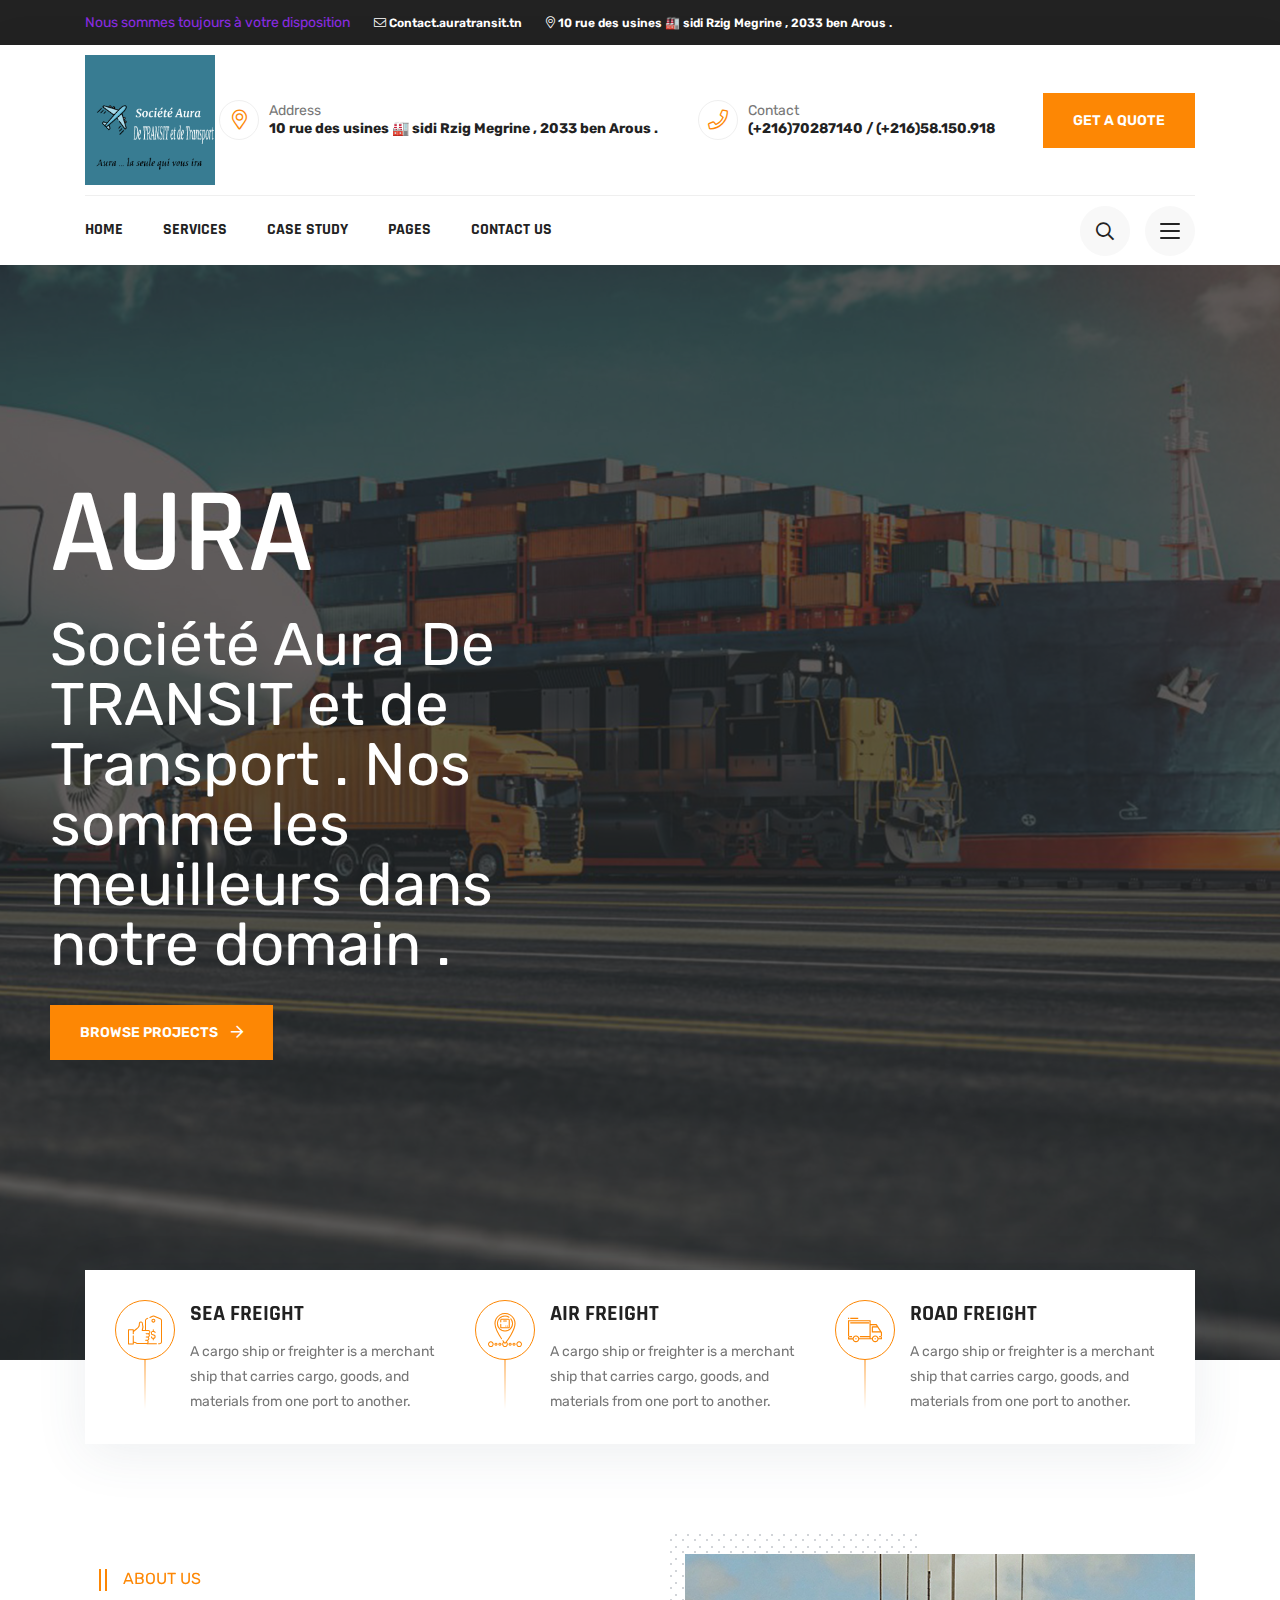
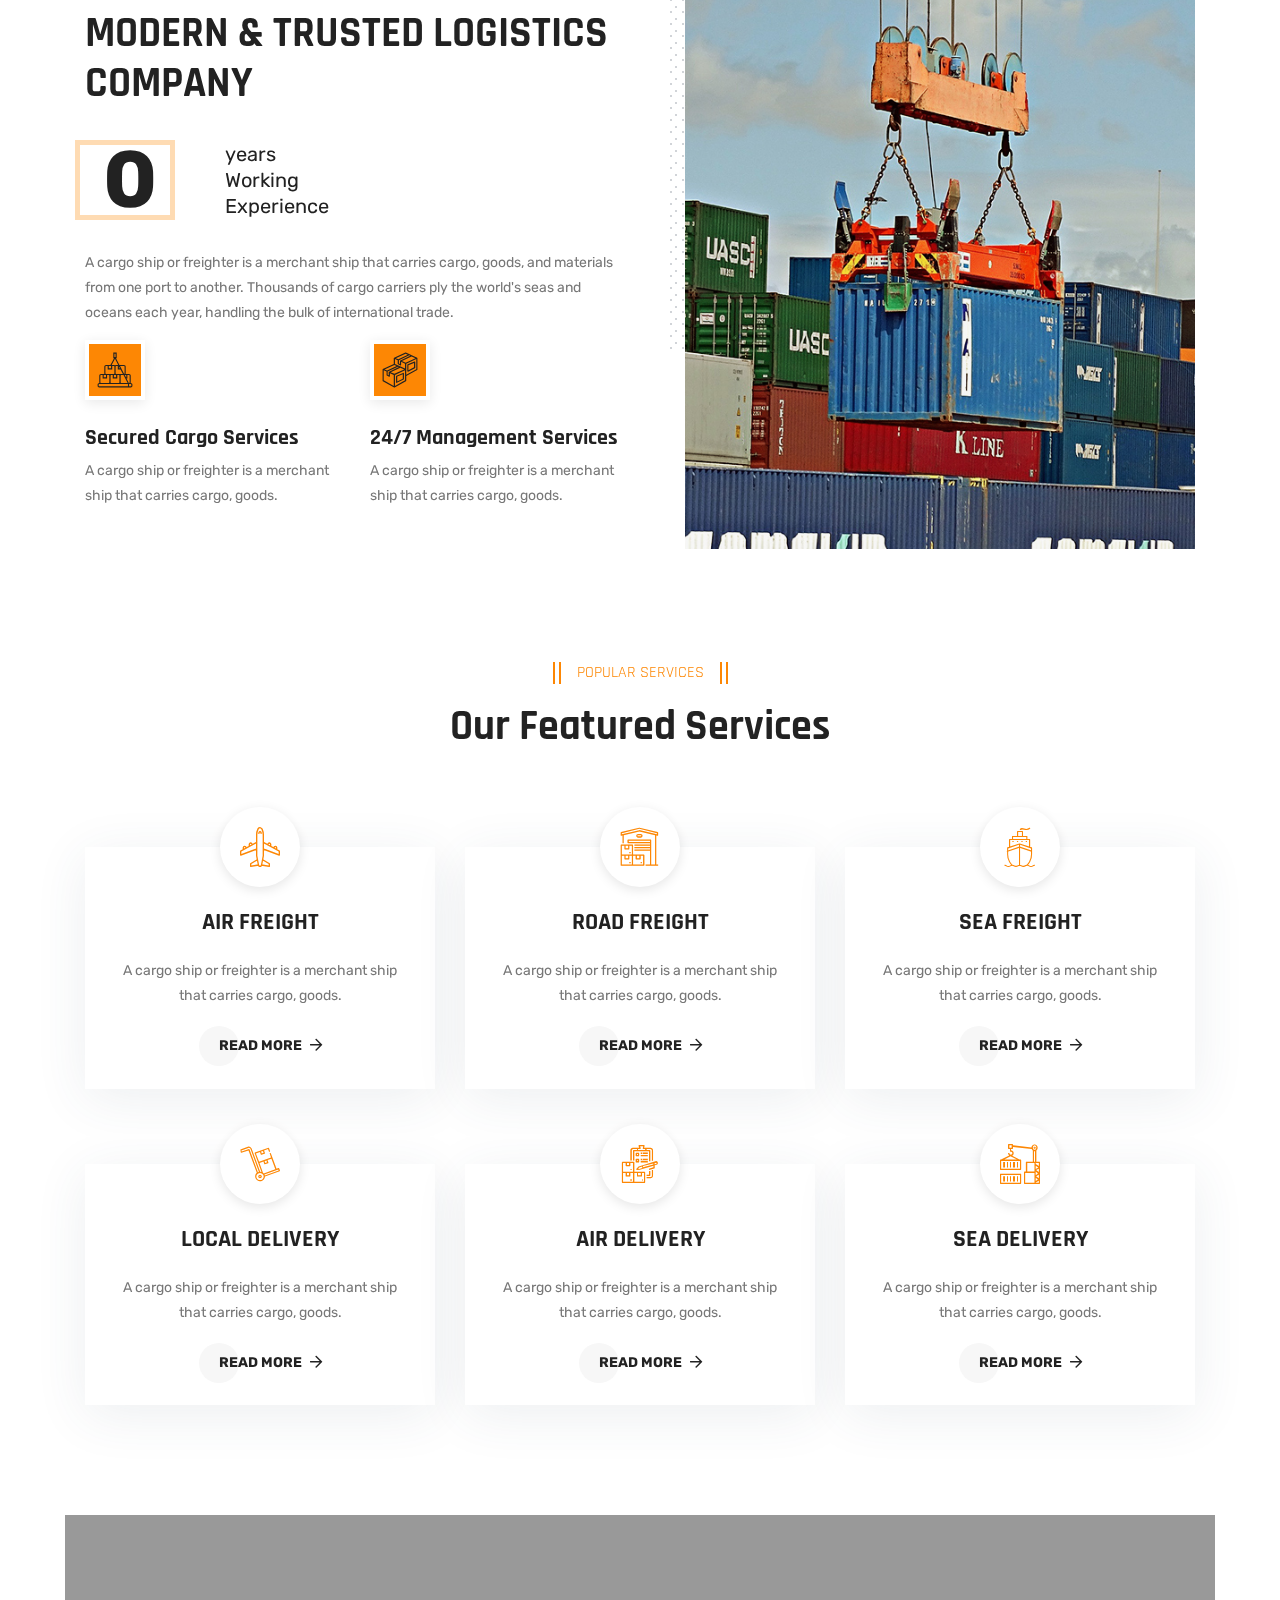
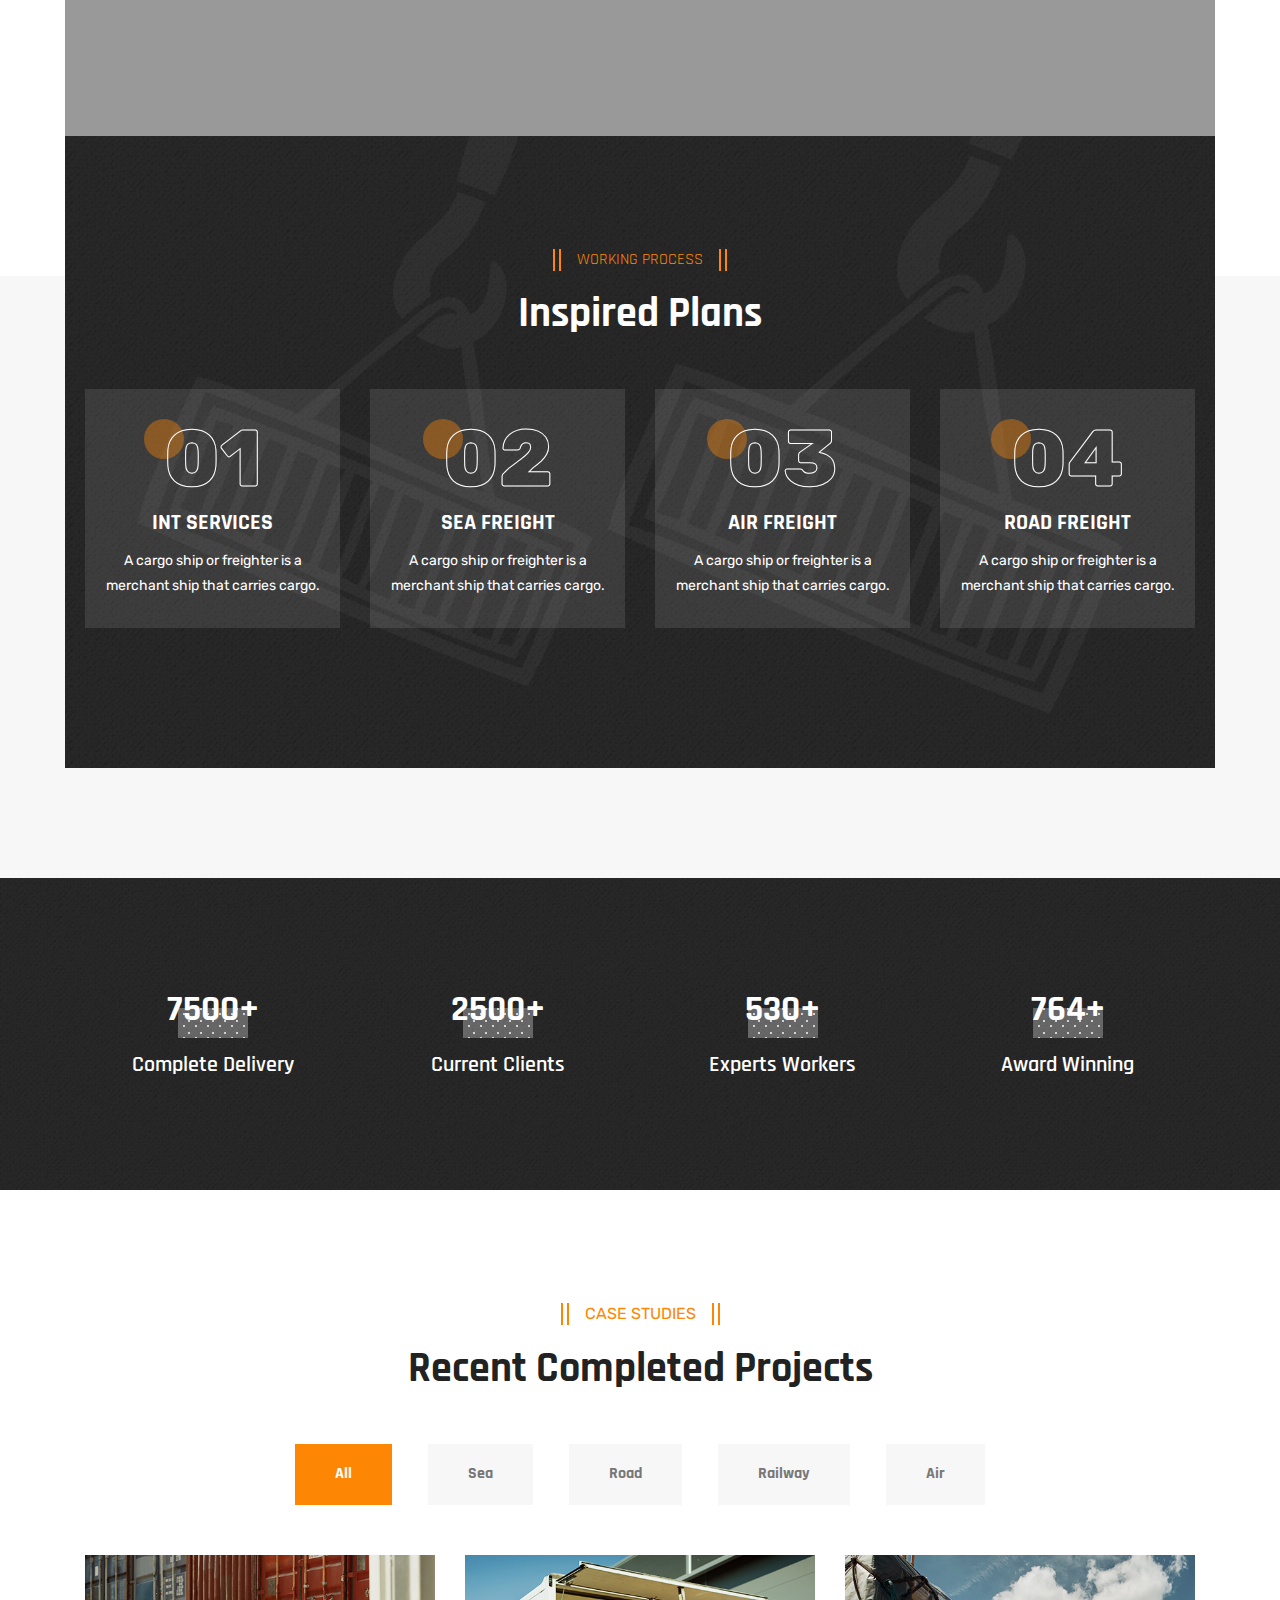
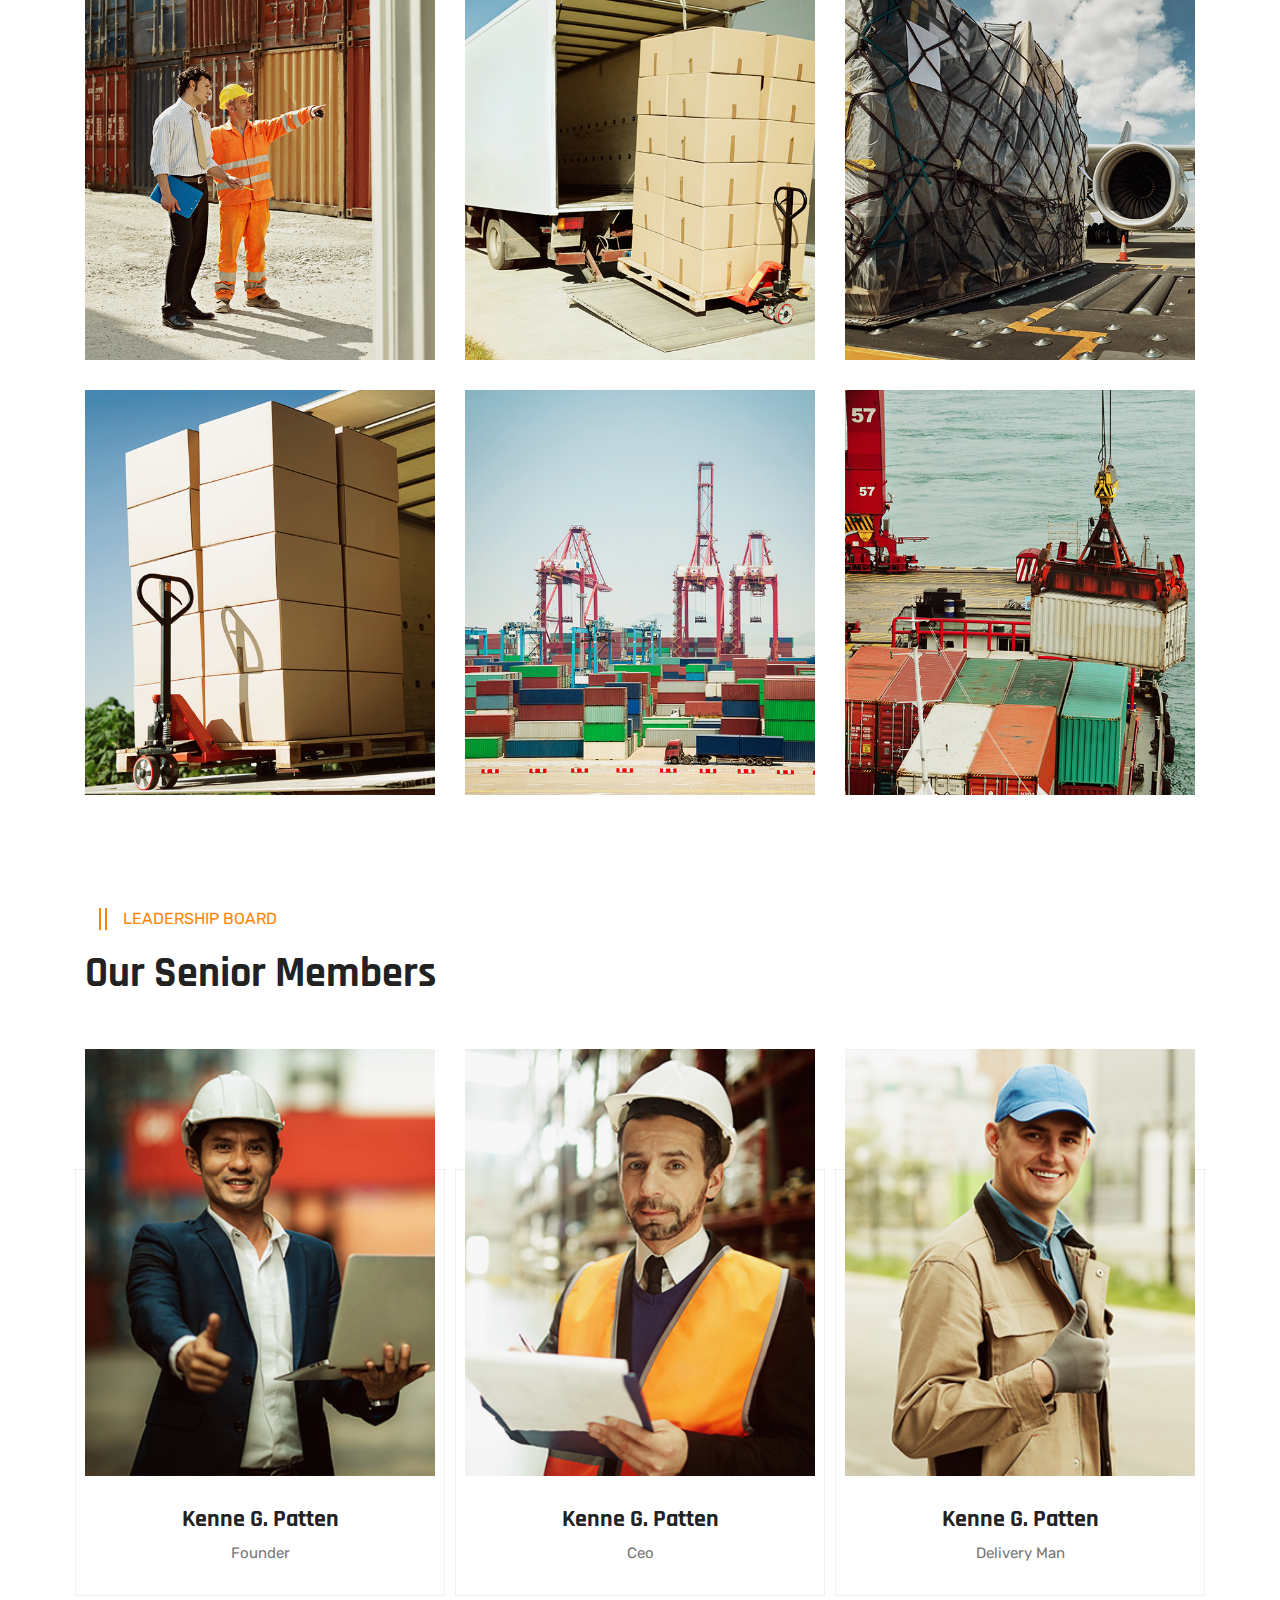
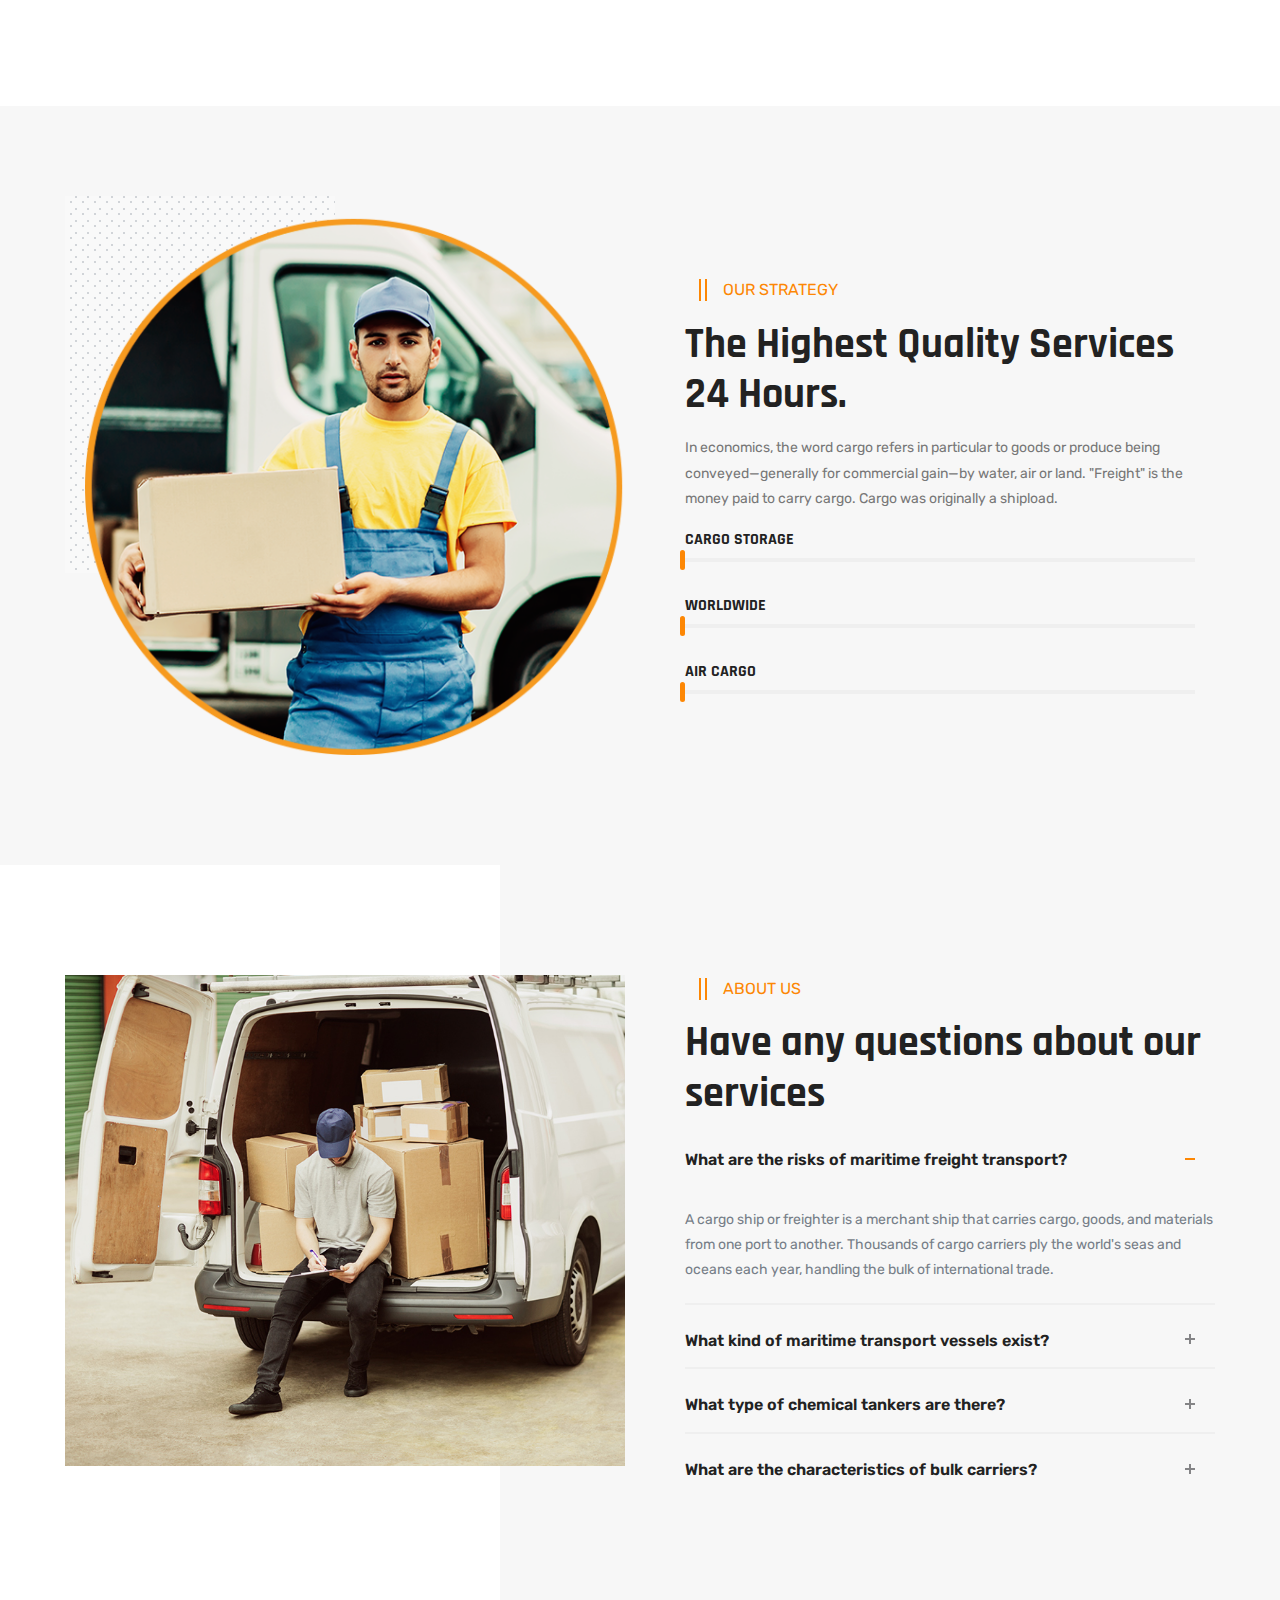
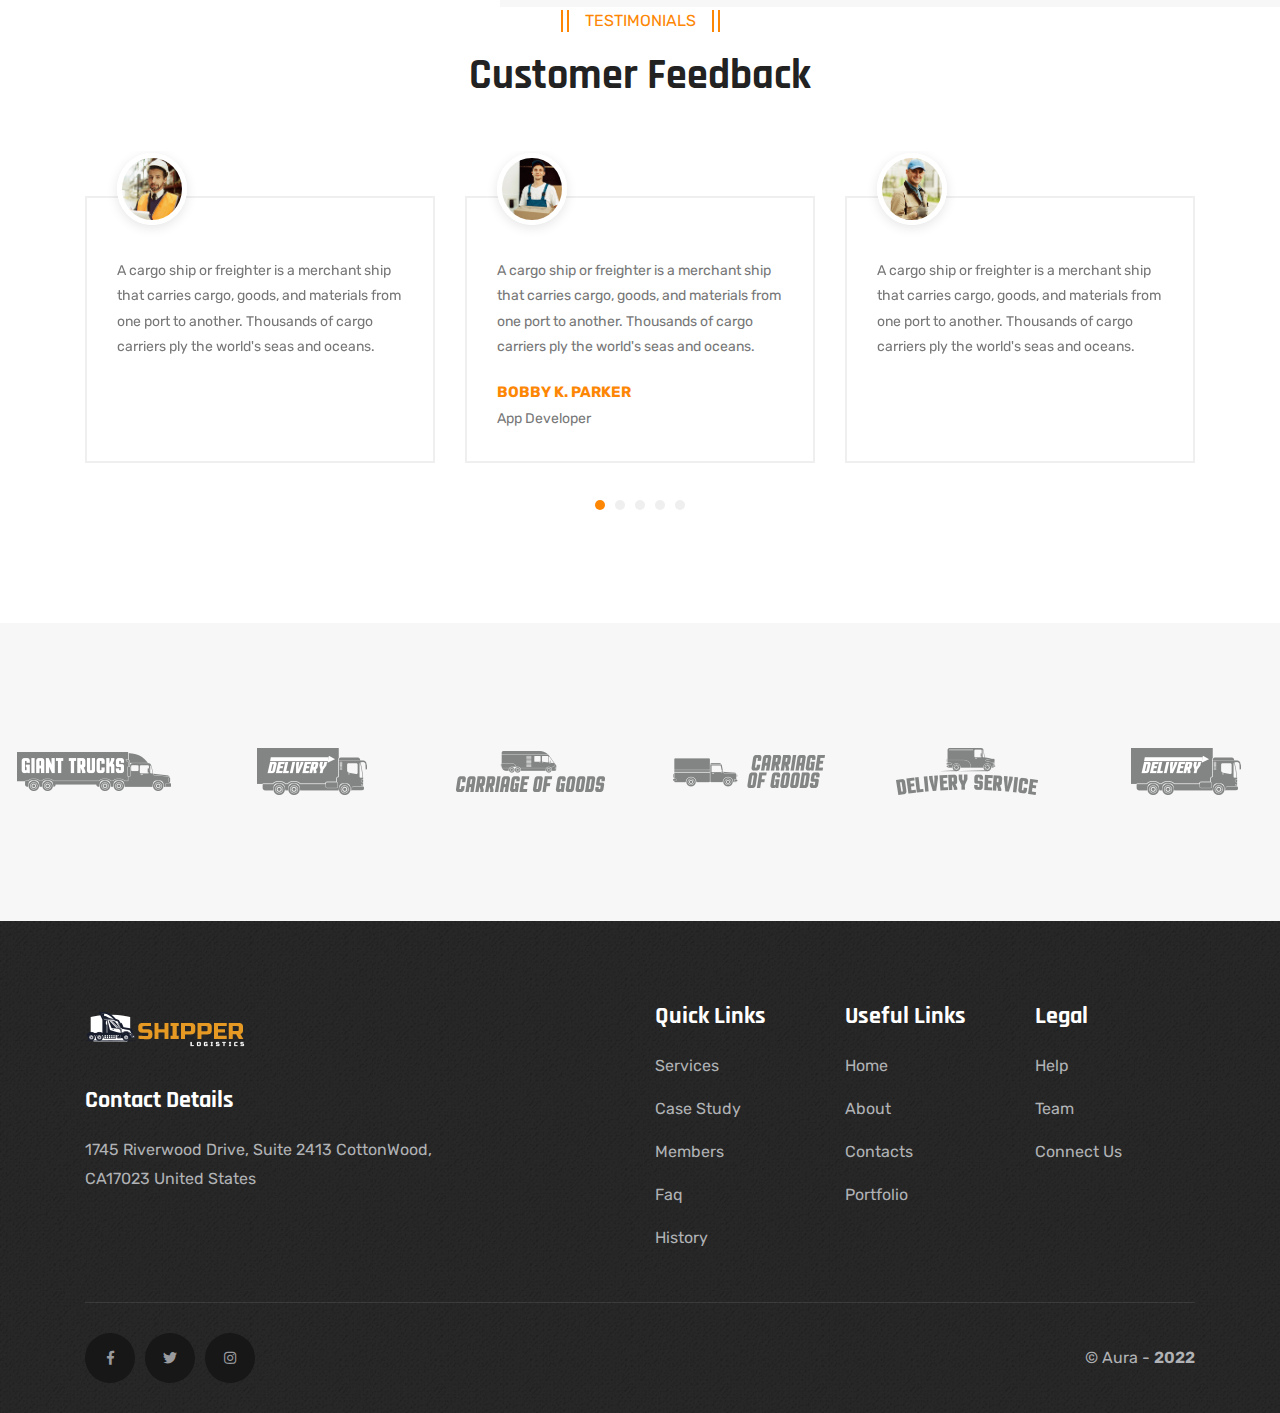
<file: index.html>
<!DOCTYPE html>
<html lang="en" dir="ltr">
   <head>
      <meta charset="utf-8">
      <meta name="viewport" content="width=device-width, initial-scale=1.0">
      <title> Aura  Trans</title>
      <!-- Favicon -->
      <link rel="icon" type="image/png" sizes="32x32" href="assets/img/logo-1.png">
      <!-- partial:partial/__stylesheets.html -->
      <link rel="stylesheet" href="assets/css/plugins/bootstrap.min.css">
      <link rel="stylesheet" href="assets/css/plugins/animate.min.css">
      <link rel="stylesheet" href="assets/css/plugins/magnific-popup.css">
      <link rel="stylesheet" href="assets/css/plugins/slick.css">
      <link rel="stylesheet" href="assets/css/plugins/slick-theme.css">
      <!-- Icon Fonts -->
      <link rel="stylesheet" href="assets/fonts/flaticon/flaticon.css">
      <link rel="stylesheet" href="assets/css/plugins/font-awesome.min.css">
      <!-- Template Style sheet -->
      <link rel="stylesheet" href="assets/css/style.css">
      <link rel="stylesheet" href="assets/css/responsive.css">
      <!-- partial -->
   </head>
   <body>
      <!-- partial:partia/__mobile-nav.html -->
      <aside class="sigma_aside">
         <div class="sigma_close aside-trigger">
            <span></span>
            <span></span>
         </div>
         <div class="sigma_logo-wrapper">
            <a class="sigma_logo" href="">
            <img src="assets/img/logo-1.png" alt="logo">
            </a>
         </div>
         <ul class="navbar-nav">
            <li class="menu-item menu-item-has-children">
               <a href="">Home</a>
               <ul class="sub-menu">
                  <li class="menu-item"> <a href="index-2.html">Home </a> </li>
                  
               </ul>
            </li>
            <li class="menu-item menu-item-has-children">
               <a href="services.html">Services</a>
               <ul class="sub-menu">
                  <li class="menu-item"> <a href="services.html">Services  </a> </li>
                  
                  <li class="menu-item"> <a href="service-details.html">Services Details</a> </li>
               </ul>
            </li>
            <li class="menu-item menu-item-has-children">
               <a href="case-studies.html">Case Study</a>
               <ul class="sub-menu">
                  <li class="menu-item"> <a href="case-studies.html">Case Studies</a> </li>
                  <li class="menu-item"> <a href="case-study.html">Case Study Details</a> </li>
               </ul>
            </li>
            <li class="menu-item menu-item-has-children">
               <a href="#">Pages</a>
               <ul class="sub-menu">
                  <li class="menu-item"> <a href="about-us.html">About Us</a> </li>
                  <li class="menu-item"> <a href="contact-us.html">Contact Us</a> </li>
                  <li class="menu-item"> <a href="team.html">Team</a> </li>
                  <li class="menu-item"> <a href="faq.html">FAQ</a> </li>
                  <li class="menu-item"> <a href="history.html">History</a> </li>
               </ul>
            </li>
            
            <li class="menu-item">
               <a href="contact-us.html">Contact Us</a>
            </li>
         </ul>
      </aside>
      <div class="sigma_aside-overlay aside-trigger"></div>
      <!-- partial -->
      <!-- partial:partia/__sidenav.html -->
      <aside class="sigma_aside sigma_aside-desktop">
         <div class="sidebar">
            <div class="sidebar-widget widget-logo">
               <img src="assets/img/logo-1.png" class="mb-30" alt="img">
<p> Société Aura De TRANSIT et de Transport <br> commissionnaire agréé en douane. Numéro d’agrément 959 .<br>Valeurs : professionnalisme/ fiabilité/ sérieux et honnêteté. </p>            </div>
            <!-- Instagram Start -->
            <div class="sidebar-widget widget-ig">
               <h5 class="widget-title">Instagram</h5>
               <div class="row">
                  <div class="col-lg-4 col-md-4 col-sm-4 col-6">
                     <a href="#" class="sigma_ig-item">
                     <img src="assets/img/ig/1.jpg" alt="ig">
                     </a>
                  </div>
                  <div class="col-lg-4 col-md-4 col-sm-4 col-6">
                     <a href="#" class="sigma_ig-item">
                     <img src="assets/img/ig/2.jpg" alt="ig">
                     </a>
                  </div>
                  <div class="col-lg-4 col-md-4 col-sm-4 col-6">
                     <a href="#" class="sigma_ig-item">
                     <img src="assets/img/ig/3.jpg" alt="ig">
                     </a>
                  </div>
                  <div class="col-lg-4 col-md-4 col-sm-4 col-6">
                     <a href="#" class="sigma_ig-item">
                     <img src="assets/img/ig/4.jpg" alt="ig">
                     </a>
                  </div>
                  <div class="col-lg-4 col-md-4 col-sm-4 col-6">
                     <a href="#" class="sigma_ig-item">
                     <img src="assets/img/ig/5.jpg" alt="ig">
                     </a>
                  </div>
                  <div class="col-lg-4 col-md-4 col-sm-4 col-6">
                     <a href="#" class="sigma_ig-item">
                     <img src="assets/img/ig/6.jpg" alt="ig">
                     </a>
                  </div>
               </div>
            </div>
            <!-- Instagram End -->
            <!-- Social Media Start -->
            <div class="sidebar-widget">
               <h5 class="widget-title">Follow Us</h5>
               <div class="sigma_post-share">
                  <ul class="sigma_sm square light">
                     <li>
                        <a href="#">
                        <i class="fab fa-facebook-f"></i>
                        </a>
                     </li>
                     <li>
                        <a href="#">
                        <i class="fab fa-linkedin-in"></i>
                        </a>
                     </li>
                     <li>
                        <a href="#">
                        <i class="fab fa-twitter"></i>
                        </a>
                     </li>
                     <li>
                        <a href="#">
                        <i class="fab fa-youtube"></i>
                        </a>
                     </li>
                  </ul>
               </div>
            </div>
            <!-- Social Media End -->
         </div>
      </aside>
      <div class="sigma_aside-overlay aside-trigger-right"></div>
      <!-- partial -->
      <!-- partial:partia/__header.html -->
      <header class="sigma_header style-5 can-sticky">
         <div class="sigma_header-top dark-bg d-none d-md-block">
           <div class="container">
             <div class="sigma_header-top-inner">

               <ul class="sigma_header-top-nav">
                  <li style="color: blueviolet;">
                    Nous  sommes toujours à votre disposition 
                  </li> 
                  <li> 
                     <a href="contact-us.html">   
                       <i class="fal fa-envelope"></i>
                       Contact.auratransit.tn
                     </a> 
                   </li>
                   <li> 
                     <a href="https://www.google.com/maps/search/10+rue+des+usines+%F0%9F%8F%AD+sidi+Rzig+Megrine+,+2033+ben+Arous+./@36.7629599,10.243259,17z/data=!3m1!4b1?entry=ttu" target="_blank">
                       <i class="fal fa-map-marker-alt"></i>
                       10 rue des usines 🏭 sidi Rzig Megrine , 2033 ben Arous .
                     </a> 
                   </li>
                   
                 </ul>
               </div>

              
               </div>

             </div>
           </div>
         </div>
         <div class="sigma_header-middle">
           <div class="container">
             <div class="navbar">
               <div class="sigma_logo-wrapper">
                 <a class="sigma_logo" href="index-2.html">
                   <img src="assets/img/logo-1.png" alt="logo">
                 </a>
               </div>
               <div class="d-none d-lg-flex align-items-center">
                 <div class="sigma_header-top-links important-links">
                   <ul class="sigma_header-top-nav">
                     <li> 
                       <a href="https://www.google.com/maps/search/10+rue+des+usines+%F0%9F%8F%AD+sidi+Rzig+Megrine+,+2033+ben+Arous+./@36.7629599,10.243259,17z/data=!3m1!4b1?entry=ttu" target="_blank">
                         <i class="fal fa-map-marker-alt"></i>
                         <div>
                          <p> Address</p>
                          <p><b>10 rue des usines 🏭 sidi Rzig Megrine , 2033 ben Arous .</b></p>
                         </div>
                       </a> 
                     </li>
                     <li> 
                       <a href="#">
                         <i class="fal fa-phone"></i>
                         <div>
                          <p>Contact</p>
                          <p><b>(+216)70287140 / (+216)58.150.918</b></p>
                         </div>
                       </a> 
                     </li>
                   </ul>
                 </div>
                 <a href="contact-us.html" class="sigma_btn-custom ml-5">Get a quote</a>
               </div>
                <div class="sigma_header-controls style-2 d-block d-lg-none">
                 <ul class="sigma_header-controls-inner">
                   <li class="aside-toggle aside-trigger">
                     <span></span>
                     <span></span>
                     <span></span>
                   </li>
                 </ul>
               </div>
             </div>
           </div>
         </div>
         <div class="sigma_header-bottom">
           <div class="container">
             <div class="navbar">

               <ul class="navbar-nav">
                        <li class="menu-item menu-item-has-children">
                           <a href="#">Home</a>
                           <ul class="sub-menu">
                              <li class="menu-item"> <a href="index-2.html">Home </a> </li>
                              
                           </ul>
                        </li>
                        <li class="menu-item menu-item-has-children">
                           <a href="services.html">Services</a>
                           <ul class="sub-menu">
                              <li class="menu-item"> <a href="services.html">Services </a> </li>
                              
                              <li class="menu-item"> <a href="service-details.html">Services Details</a> </li>
                           </ul>
                        </li>
                        <li class="menu-item menu-item-has-children">
                           <a href="#">Case Study</a>
                           <ul class="sub-menu">
                              <li class="menu-item"> <a href="case-studies.html">Case Studies</a> </li>
                              <li class="menu-item"> <a href="case-study.html">Case Study Details</a> </li>
                           </ul>
                        </li>
                        <li class="menu-item menu-item-has-children">
                           <a href="#">Pages</a>
                           <ul class="sub-menu">
                              <li class="menu-item"> <a href="about-us.html">About Us</a> </li>
                              <li class="menu-item"> <a href="contact-us.html">Contact Us</a> </li>
                              <li class="menu-item"> <a href="team.html">Team</a> </li>
                              <li class="menu-item"> <a href="faq.html">FAQ</a> </li>
                              <li class="menu-item"> <a href="history.html">History</a> </li>
                           </ul>
                        </li>
                       
                        <li class="menu-item">
                           <a href="contact-us.html">Contact Us</a>
                        </li>
                     </ul>

               <div class="sigma_header-controls style-2">
                 <ul class="sigma_header-controls-inner">
                   <li class="search-trigger header-controls-item d-none d-sm-block">
                     <a class="sigma_header-control-search" title="Search" href="#">
                       <i class="far fa-search"></i>
                     </a>
                   </li>
                   <li class="aside-toggle aside-trigger-right desktop-toggler">
                     <span></span>
                     <span></span>
                     <span></span>
                   </li>
                   <li class="aside-toggle aside-trigger">
                     <span></span>
                     <span></span>
                     <span></span>
                   </li>
                 </ul>
               </div>

             </div>
           </div>
         </div>
      </header>
      <div class="search-form-wrapper">
         <div class="search-trigger sigma_close">
            <span></span>
            <span></span>
         </div>
         <form class="search-form" method="post">
            <input type="text" placeholder="Search..." value="">
            <button type="submit" class="search-btn sigma_btn-custom">
            <i class="fal fa-search m-0"></i>
            </button>
         </form>
      </div>
      <!-- partial -->
      <!-- Banner Start -->
      <div class="sigma_banner banner-2">
         <div class="sigma_banner-slider">
            <!-- Banner Item Start -->
            <div class="light-bg sigma_banner-slider-inner bg-cover bg-center bg-norepeat tertiary-overlay" style="background-image: url('assets/img/banner/1.jpg');">
               <div class="sigma_banner-text">
                  <div class="container-fluid">
                     <div class="row align-items-center">
                        <div class="col-lg-6">
                           <h1 class="title text-white">Aura</h1>
                           <p class="text-white">Société Aura De TRANSIT et de Transport . Nos somme les meuilleurs dans notre domain .</p>
                           <div class="section-button d-flex align-items-center">
                              <a href="case-studies.html" class="sigma_btn-custom">Browse Projects <i class="far fa-arrow-right"></i> </a>
                           </div>
                        </div>
                        <div class="offset-lg-2 col-lg-4 d-none d-lg-block">
                           
                          
                        </div>
                     </div>
                  </div>
               </div>
            </div>
            <!-- Banner Item End -->
            <!-- Banner Item Start -->
            <div class="light-bg sigma_banner-slider-inner bg-cover bg-center bg-norepeat tertiary-overlay" style="background-image: url('assets/img/banner/2.jpg');">
               <div class="sigma_banner-text">
                  <div class="container-fluid">
                     <div class="row align-items-center">
                        <div class="col-lg-6">
                           <h1 class="title text-white">Aura</h1>
                           <p class="text-white">Unique Cargo & Shipping Company</p>
                           <div class="section-button d-flex align-items-center">
                              <a href="case-studies.html" class="sigma_btn-custom">Browse Projects <i class="far fa-arrow-right"></i> </a>
                           </div>
                        </div>
                        <div class="offset-lg-2 col-lg-4 d-none d-lg-block">
                           
                          
                        </div>
                     </div>
                  </div>
               </div>
            </div>
            <!-- Banner Item End -->
         </div>
      </div>
      <!-- Banner End -->

      <!-- Icons Start -->
  <div class="section mt-negative-md p-0">
    <div class="container">
      <div class="sigma_box pb-0 m-0">
        <div class="row">

          <div class="col-lg-4 col-md-6">
            <div class="sigma_icon-block icon-block-4">
              <div class="icon-wrapper">
                <i class="flaticon-best-price"></i>
              </div>
              <div class="sigma_icon-block-content">
                <h5> SEA FREIGHT </h5>
                <p>A cargo ship or freighter is a merchant ship that carries cargo, goods, and materials from one port to another. </p>
              </div>
            </div>
          </div>

          <div class="col-lg-4 col-md-6">
            <div class="sigma_icon-block icon-block-4">
              <div class="icon-wrapper">
                <i class="flaticon-tracking"></i>
              </div>
              <div class="sigma_icon-block-content">
                <h5> AIR FREIGHT </h5>
                <p>A cargo ship or freighter is a merchant ship that carries cargo, goods, and materials from one port to another. </p>
              </div>
            </div>
          </div>

          <div class="col-lg-4 col-md-6">
            <div class="sigma_icon-block icon-block-4">
              <div class="icon-wrapper">
                <i class="flaticon-truck"></i>
              </div>
              <div class="sigma_icon-block-content">
                <h5> ROAD FREIGHT </h5>
                <p>A cargo ship or freighter is a merchant ship that carries cargo, goods, and materials from one port to another. </p>
              </div>
            </div>
          </div>

        </div>
      </div>
    </div>
  </div>
  <!-- Icons End -->
      <!-- About Start -->
      <section class="section">
        <div class="container">

      <div class="row align-items-center">

        <div class="col-lg-6">
          <div class="section-title mb-0 text-left">
            <p class="subtitle"> <span></span> About us <span></span> </p>
            <h4 class="title">MODERN & TRUSTED LOGISTICS COMPANY</h4>
          </div>

          <div class="sigma_counter style-2">
            <b class="counter" data-from="0" data-to="75">0</b>
            <div class="sigma_counter-content">
              <span>years</span>
              <span>Working</span>
              <span>Experience</span>
            </div>
          </div>

          <p>
            A cargo ship or freighter is a merchant ship that carries cargo, goods, and materials from one port to another. Thousands of cargo carriers ply the world's seas and oceans each year, handling the bulk of international trade.
          </p>

          <div class="row">
            <div class="col-lg-6">
              <div class="sigma_icon-block icon-block-3 d-block">
                <div class="icon-wrapper mb-4">
                  <i class="flaticon-cargo-1"></i>
                </div>
                <div class="sigma_icon-block-content">
                  <h5> Secured Cargo Services </h5>
                  <p>A cargo ship or freighter is a merchant ship that carries cargo, goods.</p>
                </div>
              </div>
            </div>
            <div class="col-lg-6">
              <div class="sigma_icon-block icon-block-3 d-block">
                <div class="icon-wrapper mb-4">
                  <i class="flaticon-box"></i>
                </div>
                <div class="sigma_icon-block-content">
                  <h5> 24/7 Management Services</h5>
                  <p>A cargo ship or freighter is a merchant ship that carries cargo, goods.</p>
                </div>
              </div>
            </div>
          </div>

        </div>

        <div class="col-lg-6">
          <div class="mr-lg-30">
            <div class="sigma_dots-wrapper">
              <img src="assets/img/about4.jpg" alt="about">
              <div class="sigma_dots dots-2"></div>
            </div>
          </div>
        </div>

      </div>

        </div>
      </section>
      <!-- About End -->
      <!-- Services Start -->
      <div class="section section-padding pt-0">
         <div class="container">
            <div class="section-title text-center">
               <h6 class="subtitle"> <span></span> Popular Services <span></span> </h6>
               <h4 class="title">Our Featured Services</h4>
            </div>
            <div class="row">
               <div class="col-lg-4 col-md-6">
                  <div class="sigma_service style-3">
                     <div class="sigma_service-thumb">
                        <i class="flaticon-plane"></i>
                     </div>
                     <div class="sigma_service-body">
                        <h5>AIR FREIGHT</h5>
                        <p>A cargo ship or freighter is a merchant ship that carries cargo, goods. </p>
                        <a href="service-details.html" class="btn-link"> Read More <i class="far fa-arrow-right"></i> </a>
                     </div>
                  </div>
               </div>
               <div class="col-lg-4 col-md-6">
                  <div class="sigma_service style-3">
                     <div class="sigma_service-thumb">
                        <i class="flaticon-warehouse"></i>
                     </div>
                     <div class="sigma_service-body">
                        <h5>ROAD FREIGHT</h5>
                        <p>A cargo ship or freighter is a merchant ship that carries cargo, goods. </p>
                        <a href="service-details.html" class="btn-link"> Read More <i class="far fa-arrow-right"></i> </a>
                     </div>
                  </div>
               </div>
               <div class="col-lg-4 col-md-6">
                  <div class="sigma_service style-3">
                     <div class="sigma_service-thumb">
                        <i class="flaticon-ship"></i>
                     </div>
                     <div class="sigma_service-body">
                        <h5>SEA FREIGHT</h5>
                        <p>A cargo ship or freighter is a merchant ship that carries cargo, goods. </p>
                        <a href="service-details.html" class="btn-link"> Read More <i class="far fa-arrow-right"></i> </a>
                     </div>
                  </div>
               </div>
               <div class="col-lg-4 col-md-6">
                  <div class="sigma_service style-3">
                     <div class="sigma_service-thumb">
                        <i class="flaticon-boxes"></i>
                     </div>
                     <div class="sigma_service-body">
                        <h5>LOCAL DELIVERY</h5>
                        <p>A cargo ship or freighter is a merchant ship that carries cargo, goods. </p>
                        <a href="service-details.html" class="btn-link"> Read More <i class="far fa-arrow-right"></i> </a>
                     </div>
                  </div>
               </div>
               <div class="col-lg-4 col-md-6">
                  <div class="sigma_service style-3">
                     <div class="sigma_service-thumb">
                        <i class="flaticon-inventory"></i>
                     </div>
                     <div class="sigma_service-body">
                        <h5>AIR DELIVERY</h5>
                        <p>A cargo ship or freighter is a merchant ship that carries cargo, goods. </p>
                        <a href="service-details.html" class="btn-link"> Read More <i class="far fa-arrow-right"></i> </a>
                     </div>
                  </div>
               </div>
               <div class="col-lg-4 col-md-6">
                  <div class="sigma_service style-3">
                     <div class="sigma_service-thumb">
                        <i class="flaticon-cargo"></i>
                     </div>
                     <div class="sigma_service-body">
                        <h5>SEA DELIVERY</h5>
                        <p>A cargo ship or freighter is a merchant ship that carries cargo, goods.</p>
                        <a href="service-details.html" class="btn-link"> Read More <i class="far fa-arrow-right"></i> </a>
                     </div>
                  </div>
               </div>
            </div>
         </div>
      </div>
      <!-- Services End -->
      <!-- Video start -->
      <div class="sigma_video-sec" >
        <div class="container-fluid">
          <div class="row no-gutters justify-content-center section dark-overlay bg-cover bg-center bg-parallax" style="background-image: url(assets/img/bg1.jpg)">
            <div class="col-lg-10 text-center">
              
               
            </div>
          </div>
        </div>
      </div>
      <!-- Video End -->
      <!-- Process Start -->
      <div class="section pt-0 light-bg">
         <div class="spacer bg-white"></div>
         <div class="container-fluid">
            <div class="section tertiary-bg pattern-building pattern-squares">
               <div class="container">
                  <div class="section-title text-center">
                     <h6 class="subtitle"> <span></span> Working Process <span></span> </h6>
                     <h4 class="title text-white">Inspired Plans</h4>
                  </div>
                  <div class="row">
                     <div class="col-lg-3">
                        <div class="sigma_icon-block text-center light icon-block-7 light">
                           <div class="icon-wrapper">
                              <span class="stroke-text stroke-text-dark">01</span>
                           </div>
                           <div class="sigma_icon-block-content">
                              <h5> INT SERVICES </h5>
                              <p>A cargo ship or freighter is a merchant ship that carries cargo.</p>
                           </div>
                        </div>
                     </div>
                     <div class="col-lg-3">
                        <div class="sigma_icon-block text-center light icon-block-7 light">
                           <div class="icon-wrapper">
                              <span class="stroke-text stroke-text-dark">02</span>
                           </div>
                           <div class="sigma_icon-block-content">
                              <h5> SEA FREIGHT </h5>
                              <p>A cargo ship or freighter is a merchant ship that carries cargo.</p>
                           </div>
                        </div>
                     </div>
                     <div class="col-lg-3">
                        <div class="sigma_icon-block text-center light icon-block-7 light">
                           <div class="icon-wrapper">
                              <span class="stroke-text stroke-text-dark">03</span>
                           </div>
                           <div class="sigma_icon-block-content">
                              <h5> AIR FREIGHT </h5>
                              <p>A cargo ship or freighter is a merchant ship that carries cargo.</p>
                           </div>
                        </div>
                     </div>
                     <div class="col-lg-3">
                        <div class="sigma_icon-block text-center light icon-block-7 light">
                           <div class="icon-wrapper">
                              <span class="stroke-text stroke-text-dark">04</span>
                           </div>
                           <div class="sigma_icon-block-content">
                              <h5> ROAD FREIGHT </h5>
                              <p>A cargo ship or freighter is a merchant ship that carries cargo.</p>
                           </div>
                        </div>
                     </div>
                  </div>
               </div>
            </div>
         </div>
      </div>
      <!-- Process End -->
      <!-- Counter Start -->
      <div class="section section-padding bg-center tertiary-bg bg-norepeat pattern-squares">
         <div class="container">
            <div class="row align-items-center">
               <div class="col-lg-3 col-md-6">
                  <div class="sigma_counter">
                     <h3><b class="counter" data-from="0" data-to="7500">7500</b>+</h3>
                     <div class="sigma_dots"></div>
                     <h5>Complete Delivery</h5>
                  </div>
               </div>
               <div class="col-lg-3 col-md-6">
                  <div class="sigma_counter">
                     <h3><b class="counter" data-from="0" data-to="2500">2500</b>+</h3>
                     <div class="sigma_dots"></div>
                     <h5>Current Clients</h5>
                  </div>
               </div>
               <div class="col-lg-3 col-md-6">
                  <div class="sigma_counter">
                     <h3><b class="counter" data-from="0" data-to="530">530</b>+</h3>
                     <div class="sigma_dots"></div>
                     <h5>Experts Workers</h5>
                  </div>
               </div>
               <div class="col-lg-3 col-md-6">
                  <div class="sigma_counter">
                     <h3><b class="counter" data-from="0" data-to="764">764</b>+</h3>
                     <div class="sigma_dots"></div>
                     <h5>Award Winning</h5>
                  </div>
               </div>
            </div>
         </div>
      </div>
      <!-- Counter End -->
      <!-- Portfolio start -->
      <div class="section section-padding">
    <div class="container">

      <div class="section-title text-center">
        <p class="subtitle"> <span></span> Case Studies <span></span> </p>
        <h4 class="title">Recent Completed Projects</h4>
      </div>

      <div class="text-center filter-items">
        <h5 class="active portfolio-trigger" data-filter="*">All</h5>
        <h5 class="portfolio-trigger" data-filter=".interior">Sea</h5>
        <h5 class="portfolio-trigger" data-filter=".architecture">Road</h5>
        <h5 class="portfolio-trigger" data-filter=".decor">Railway</h5>
        <h5 class="portfolio-trigger" data-filter=".exterior">Air</h5>
      </div>

      <div class="portfolio-filter row">
        <div class="col-lg-4 interior">
          <div class="sigma_portfolio-item">
            <img src="assets/img/projects/1.jpg" alt="portfolio">
            <div class="sigma_portfolio-item-content">
              <div class="sigma_portfolio-item-content-inner">
                <h5> <a href="case-study.html"> SEA FREIGHT </a> </h5>
                <p>A cargo ship or freighter is a merchant ship that carries cargo, goods, and materials from one port to another.</p>
              </div>
              <a href="case-study.html"><i class="fal fa-plus"></i></a>
            </div>
          </div>
        </div>
        <div class="col-lg-4 decor">
          <div class="sigma_portfolio-item">
            <img src="assets/img/projects/2.jpg" alt="portfolio">
            <div class="sigma_portfolio-item-content">
              <div class="sigma_portfolio-item-content-inner">
                <h5> <a href="case-study.html"> AIR FREIGHT </a> </h5>
                <p>A cargo ship or freighter is a merchant ship that carries cargo, goods, and materials from one port to another.</p>
              </div>
              <a href="case-study.html"><i class="fal fa-plus"></i></a>
            </div>
          </div>
        </div>
        <div class="col-lg-4 interior decor">
          <div class="sigma_portfolio-item">
            <img src="assets/img/projects/3.jpg" alt="portfolio">
            <div class="sigma_portfolio-item-content">
              <div class="sigma_portfolio-item-content-inner">
                <h5> <a href="case-study.html"> ROAD FREIGHT </a> </h5>
                <p>A cargo ship or freighter is a merchant ship that carries cargo, goods, and materials from one port to another.</p>
              </div>
              <a href="case-study.html"><i class="fal fa-plus"></i></a>
            </div>
          </div>
        </div>
        <div class="col-lg-4 exterior interior">
          <div class="sigma_portfolio-item">
            <img src="assets/img/projects/4.jpg" alt="portfolio">
            <div class="sigma_portfolio-item-content">
              <div class="sigma_portfolio-item-content-inner">
                <h5> <a href="case-study.html"> LOCAL DELIVERY </a> </h5>
                <p>A cargo ship or freighter is a merchant ship that carries cargo, goods, and materials from one port to another.</p>
              </div>
              <a href="case-study.html"><i class="fal fa-plus"></i></a>
            </div>
          </div>
        </div>
        <div class="col-lg-4 architecture decor">
          <div class="sigma_portfolio-item">
            <img src="assets/img/projects/5.jpg" alt="portfolio">
            <div class="sigma_portfolio-item-content">
              <div class="sigma_portfolio-item-content-inner">
                <h5> <a href="case-study.html"> AIR DELIVERY </a> </h5>
                <p>A cargo ship or freighter is a merchant ship that carries cargo, goods, and materials from one port to another.</p>
              </div>
              <a href="case-study.html"><i class="fal fa-plus"></i></a>
            </div>
          </div>
        </div>
        <div class="col-lg-4 architecture">
          <div class="sigma_portfolio-item">
            <img src="assets/img/projects/6.jpg" alt="portfolio">
            <div class="sigma_portfolio-item-content">
              <div class="sigma_portfolio-item-content-inner">
                <h5> <a href="case-study.html"> BUS FREIGHT </a> </h5>
                <p>A cargo ship or freighter is a merchant ship that carries cargo, goods, and materials from one port to another.</p>
              </div>
              <a href="case-study.html"><i class="fal fa-plus"></i></a>
            </div>
          </div>
        </div>
      </div>

    </div>
  </div>
      <!-- portfolio end -->
      <!-- Team Start -->
  <div class="section section-padding pt-0">
    <div class="container">

      <div class="section-title text-left">
        <p class="subtitle"> <span></span> Leadership Board <span></span> </p>
        <h4 class="title">Our Senior Members</h4>
      </div>

      <div class="row">

        <div class="col-lg-4 col-md-6">
          <div class="sigma_team team-2">
            <div class="sigma_team-thumb">
              <img src="assets/img/team/1.jpg" alt="team">
              <div class="sigma_team-sm">
                <ul class="sigma_sm">
                  <li> <a href="#"> <i class="fab fa-facebook-f"></i> </a> </li>
                  <li> <a href="#"> <i class="fab fa-twitter"></i> </a> </li>
                  <li> <a href="#"> <i class="fab fa-instagram"></i> </a> </li>
                  <li> <a href="#"> <i class="fab fa-pinterest-p"></i> </a> </li>
                </ul>
              </div>
            </div>
            <div class="sigma_team-body">
              <div class="sigma_team-info">
                <h5>Kenne G. Patten</h5>
                <p>Founder</p>
              </div>
            </div>
          </div>
        </div>

        <div class="col-lg-4 col-md-6">
          <div class="sigma_team team-2">
            <div class="sigma_team-thumb">
              <img src="assets/img/team/2.jpg" alt="team">
              <div class="sigma_team-sm">
                <ul class="sigma_sm">
                  <li> <a href="#"> <i class="fab fa-facebook-f"></i> </a> </li>
                  <li> <a href="#"> <i class="fab fa-twitter"></i> </a> </li>
                  <li> <a href="#"> <i class="fab fa-instagram"></i> </a> </li>
                  <li> <a href="#"> <i class="fab fa-pinterest-p"></i> </a> </li>
                </ul>
              </div>
            </div>
            <div class="sigma_team-body">
              <div class="sigma_team-info">
                <h5>Kenne G. Patten</h5>
                <p>Ceo</p>
              </div>
            </div>
          </div>
        </div>

        <div class="col-lg-4 col-md-6">
          <div class="sigma_team team-2">
            <div class="sigma_team-thumb">
              <img src="assets/img/team/3.jpg" alt="team">
              <div class="sigma_team-sm">
                <ul class="sigma_sm">
                  <li> <a href="#"> <i class="fab fa-facebook-f"></i> </a> </li>
                  <li> <a href="#"> <i class="fab fa-twitter"></i> </a> </li>
                  <li> <a href="#"> <i class="fab fa-instagram"></i> </a> </li>
                  <li> <a href="#"> <i class="fab fa-pinterest-p"></i> </a> </li>
                </ul>
              </div>
            </div>
            <div class="sigma_team-body">
              <div class="sigma_team-info">
                <h5>Kenne G. Patten</h5>
                <p>Delivery Man</p>
              </div>
            </div>
          </div>
        </div>

      </div>

    </div>
  </div>
  <!-- Team End -->
  <!-- Progress bar Start -->
  <div class="section light-bg">
    <div class="container">

      <div class="row align-items-center">

        <div class="col-lg-6">
          <div class="sigma_dots-wrapper">
            <img src="assets/img/about5.png" alt="about">
            <div class="sigma_dots dots-2"></div>
          </div>
        </div>

        <div class="col-lg-6">
          <div class="mr-lg-30">
            <div class="section-title mb-0 text-left">
              <p class="subtitle"> <span></span> Our Strategy <span></span> </p>
              <h4 class="title">The Highest Quality Services 24 Hours.</h4>
            </div>

            <p>
              In economics, the word cargo refers in particular to goods or produce being conveyed—generally for commercial gain—by water, air or land. "Freight" is the money paid to carry cargo. Cargo was originally a shipload.
            </p>

            <div class="sigma_progress">
              <h6>Cargo Storage</h6>
              <div class="progress">
                <div class="progress-bar" role="progressbar" aria-valuenow="70" aria-valuemin="0" aria-valuemax="100">
                  <span></span>
                </div>
              </div>
              <div class="sigma_progress-count">
                <span>70%</span>
              </div>
            </div>

            <div class="sigma_progress">
              <h6>Worldwide</h6>
              <div class="progress">
                <div class="progress-bar" role="progressbar" aria-valuenow="85" aria-valuemin="0" aria-valuemax="100">
                  <span></span>
                </div>
              </div>
              <div class="sigma_progress-count">
                <span>85%</span>
              </div>
            </div>

            <div class="sigma_progress">
              <h6>Air Cargo</h6>
              <div class="progress">
                <div class="progress-bar" role="progressbar" aria-valuenow="55" aria-valuemin="0" aria-valuemax="100">
                  <span></span>
                </div>
              </div>
              <div class="sigma_progress-count">
                <span>55%</span>
              </div>
            </div>

          </div>
        </div>

      </div>

    </div>
  </div>
  <!-- Progress bar End -->
  <!-- FAQ Start -->
  <div class="section light-bg">
    <div class="spacer spacer-vertical spacer-xl left bg-white"></div>
    <div class="container-fluid">
      <div class="row">
        <div class="col-lg-6">
          <img src="assets/img/about6.jpg" alt="about">
        </div>
        <div class="col-lg-6">
          <div class="mr-lg-30">
            <div class="section-title mb-0 text-left">
              <p class="subtitle"> <span></span> About us <span></span> </p>
              <h4 class="title">Have any questions about our services</h4>
            </div>

            <div class="accordion with-gap" id="generalFAQExample">
              <div class="card">
                <div class="card-header" data-toggle="collapse" role="button" data-target="#generalOne" aria-expanded="true" aria-controls="generalOne">
                  What are the risks of maritime freight transport?
                </div>

                <div id="generalOne" class="collapse show" data-parent="#generalFAQExample">
                  <div class="card-body">
                    A cargo ship or freighter is a merchant ship that carries cargo, goods, and materials from one port to another. Thousands of cargo carriers ply the world's seas and oceans each year, handling the bulk of international trade.
                  </div>
                </div>
              </div>
              <div class="card">
                <div class="card-header" data-toggle="collapse" role="button" data-target="#generalTwo" aria-expanded="false" aria-controls="generalTwo">
                  What kind of maritime transport vessels exist?
                </div>

                <div id="generalTwo" class="collapse" data-parent="#generalFAQExample">
                  <div class="card-body">
                    A cargo ship or freighter is a merchant ship that carries cargo, goods, and materials from one port to another. Thousands of cargo carriers ply the world's seas and oceans each year, handling the bulk of international trade.
                  </div>
                </div>
              </div>
              <div class="card">
                <div class="card-header" data-toggle="collapse" role="button" data-target="#generalThree" aria-expanded="false" aria-controls="generalThree">
                   What type of chemical tankers are there?
                </div>

                <div id="generalThree" class="collapse" data-parent="#generalFAQExample">
                  <div class="card-body">
                    A cargo ship or freighter is a merchant ship that carries cargo, goods, and materials from one port to another. Thousands of cargo carriers ply the world's seas and oceans each year, handling the bulk of international trade.
                  </div>
                </div>
              </div>
              <div class="card">
                <div class="card-header" data-toggle="collapse" role="button" data-target="#generalSeven" aria-expanded="false" aria-controls="generalSeven">
                  What are the characteristics of bulk carriers?
                </div>

                <div id="generalSeven" class="collapse" data-parent="#generalFAQExample">
                  <div class="card-body">
                    A cargo ship or freighter is a merchant ship that carries cargo, goods, and materials from one port to another. Thousands of cargo carriers ply the world's seas and oceans each year, handling the bulk of international trade.
                  </div>
                </div>
              </div>
            </div>

          </div>
        </div>
      </div>
    </div>
  </div>
  <!-- FAQ End -->
      <!-- Pricing Start -->
  
  <!-- Pricing End -->

      <!-- Testimonials Start -->
  <div class="section pt-0">
    <div class="container">

      <div class="section-title text-center">
        <p class="subtitle"> <span></span> Testimonials <span></span> </p>
        <h4 class="title">Customer Feedback</h4>
      </div>

      <div class="sigma_testimonial style-2 dark">
        <div class="sigma_testimonial-slider">

          <div class="sigma_testimonial-inner">
            <div class="sigma_testimonial-thumb">
              <img src="assets/img/testimonials/1.jpg" alt="testimonial">
            </div>
            <div>
              <div class="sigma_testimonial-body">
                <p>A cargo ship or freighter is a merchant ship that carries cargo, goods, and materials from one port to another. Thousands of cargo carriers ply the world's seas and oceans.</p>
              </div>
              <div class="sigma_testimonial-footer">
                <div class="sigma_testimonial-author">
                  <cite>Bobby K. Parker</cite>
                  <span>App Developer</span>
                </div>
              </div>
            </div>
          </div>

          <div class="sigma_testimonial-inner">
            <div class="sigma_testimonial-thumb">
              <img src="assets/img/testimonials/2.jpg" alt="testimonial">
            </div>
            <div>
              <div class="sigma_testimonial-body">
                <p>A cargo ship or freighter is a merchant ship that carries cargo, goods, and materials from one port to another. Thousands of cargo carriers ply the world's seas and oceans.</p>
              </div>
              <div class="sigma_testimonial-footer">
                <div class="sigma_testimonial-author">
                  <cite>Bobby K. Parker</cite>
                  <span>Developer</span>
                </div>
              </div>
            </div>
          </div>

          <div class="sigma_testimonial-inner">
            <div class="sigma_testimonial-thumb">
              <img src="assets/img/testimonials/3.jpg" alt="testimonial">
            </div>
            <div>
              <div class="sigma_testimonial-body">
                <p>A cargo ship or freighter is a merchant ship that carries cargo, goods, and materials from one port to another. Thousands of cargo carriers ply the world's seas and oceans.</p>
              </div>
              <div class="sigma_testimonial-footer">
                <div class="sigma_testimonial-author">
                  <cite>Bobby K. Parker</cite>
                  <span>Manager</span>
                </div>
              </div>
            </div>
          </div>

          <div class="sigma_testimonial-inner">
            <div class="sigma_testimonial-thumb">
              <img src="assets/img/testimonials/4.jpg" alt="testimonial">
            </div>
            <div>
              <div class="sigma_testimonial-body">
                <p>A cargo ship or freighter is a merchant ship that carries cargo, goods, and materials from one port to another. Thousands of cargo carriers ply the world's seas and oceans.</p>
              </div>
              <div class="sigma_testimonial-footer">
                <div class="sigma_testimonial-author">
                  <cite>Bobby K. Parker</cite>
                  <span>UI/UX Developer</span>
                </div>
              </div>
            </div>
          </div>

          <div class="sigma_testimonial-inner">
            <div class="sigma_testimonial-thumb">
              <img src="assets/img/testimonials/5.jpg" alt="testimonial">
            </div>
            <div>
              <div class="sigma_testimonial-body">
                <p>A cargo ship or freighter is a merchant ship that carries cargo, goods, and materials from one port to another. Thousands of cargo carriers ply the world's seas and oceans.</p>
              </div>
              <div class="sigma_testimonial-footer">
                <div class="sigma_testimonial-author">
                  <cite>Bobby K. Parker</cite>
                  <span>UI/UX Developer</span>
                </div>
              </div>
            </div>
          </div>

        </div>
      </div>
    </div>
  </div>
  <!-- Testimonials End -->
    
      <!-- Clients Start -->
      <div class="section light-bg">
               <div class="row">
                  <div class="col-lg-2 col-md-4 col-6">
                     <div class="sigma_client">
                        <img src="assets/img/clients/1.png" alt="client">
                     </div>
                  </div>
                  <div class="col-lg-2 col-md-4 col-6">
                     <div class="sigma_client">
                        <img src="assets/img/clients/2.png" alt="client">
                     </div>
                  </div>
                  <div class="col-lg-2 col-md-4 col-6">
                     <div class="sigma_client">
                        <img src="assets/img/clients/3.png" alt="client">
                     </div>
                  </div>
                  <div class="col-lg-2 col-md-4 col-6">
                     <div class="sigma_client">
                        <img src="assets/img/clients/4.png" alt="client">
                     </div>
                  </div>
                  <div class="col-lg-2 col-md-4 col-6">
                     <div class="sigma_client">
                        <img src="assets/img/clients/5.png" alt="client">
                     </div>
                  </div>
                  <div class="col-lg-2 col-md-4 col-6">
                     <div class="sigma_client">
                        <img src="assets/img/clients/6.png" alt="client">
                     </div>
                  </div>
               </div>
      </div>
      <!-- Clients End -->
      <!-- partial:partia/__footer.html -->
      <footer class="sigma_footer style-3 sigma_footer-dark pattern-squares pb-0">
        <div class="sigma_footer-middle">
          <div class="container">
            <div class="row">
              <div class="col-lg-6">
                <div class="sigma_footer-widget">
                  <div class="sigma_footer-logo mb-4">
                    <img src="assets/img/logo.png" alt="logo">
                  </div>
                  <h5 class="widget-title">Contact Details</h5>
                  <div class="row">
                    <div class="col-sm-9">
                      <p class="m-0">1745 Riverwood Drive, Suite 2413 CottonWood, CA17023 United States</p>
                    </div>
                  </div>
                </div>
              </div>
              <div class="col-lg-2 col-sm-4">
                <div class="sigma_footer-widget">
                  <h5 class="widget-title">Quick Links</h5>
                  <ul class="sigma_footer-links">
                    <li>
                      <a href="services.html">Services</a>
                    </li>
                    <li>
                      <a href="case-study.html">Case Study</a>
                    </li>
                    <li>
                      <a href="team.html">Members</a>
                    </li>
                    <li>
                      <a href="faq.html">Faq</a>
                    </li>
                    <li>
                      <a href="history.html">History</a>
                    </li>
                  </ul>
                </div>
              </div>
              <div class="col-lg-2 col-sm-4">
                <div class="sigma_footer-widget">
                  <h5 class="widget-title">Useful Links</h5>
                  <ul class="sigma_footer-links">
                    <li>
                      <a href="">Home</a>
                    </li>
                    <li>
                      <a href="about-us.html">About</a>
                    </li>
                    
                    <li>
                      <a href="contact-us.html">Contacts</a>
                    </li>
                    <li>
                      <a href="case-studies.html">Portfolio</a>
                    </li>
                  </ul>
                </div>
              </div>
              <div class="col-lg-2 col-sm-4">
                <div class="sigma_footer-widget">
                  <h5 class="widget-title">Legal</h5>
                  <ul class="sigma_footer-links">
                    <li>
                      <a href="contact-us.html">Help</a>
                    </li>
                    <li>
                      <a href="team.html">Team</a>
                    </li>
                    
                    <li>
                      <a href="contact-us.html">Connect Us</a>
                    </li>
                  </ul>
                </div>
              </div>
            </div>
          </div>
        </div>
        <div class="container">
          <div class="sigma_footer-bottom mt-0 d-block d-sm-flex align-items-center justify-content-between">
            <ul class="sigma_sm square mb-3 mb-sm-0">
              <li>
                <a href="#"><i class="fab fa-facebook-f"></i></a>
              </li>
              <li>
                <a href="#"><i class="fab fa-twitter"></i></a>
              </li>
              <li>
                <a href="#"><i class="fab fa-instagram"></i></a>
              </li>
            </ul>
            <div class="sigma_footer-copyright m-0">
              <p class="mb-0"> &copy; Aura -
                <a href="#">2022</a>
              </p>
            </div>
          </div>
        </div>
      </footer>
      <!-- partial -->
      <!-- partial:partia/__scripts.html -->
      <script src="assets/js/plugins/jquery-3.5.1.min.js"></script>
      <script src="assets/js/plugins/popper.min.js"></script>
      <script src="assets/js/plugins/bootstrap.min.js"></script>
      <script src="assets/js/plugins/imagesloaded.min.js"></script>
      <script src="assets/js/plugins/jquery.magnific-popup.min.js"></script>
      <script src="assets/js/plugins/jquery.countdown.min.js"></script>
      <script src="assets/js/plugins/jquery.waypoints.min.js"></script>
      <script src="assets/js/plugins/jquery.counterup.min.js"></script>
      <script src="assets/js/plugins/jquery.zoom.min.js"></script>
      <script src="assets/js/plugins/jquery.inview.min.js"></script>
      <script src="assets/js/plugins/jquery.event.move.js"></script>
      <script src="assets/js/plugins/wow.min.js"></script>
      <script src="assets/js/plugins/isotope.pkgd.min.js"></script>
      <script src="assets/js/plugins/slick.min.js"></script>
      <script src="assets/js/main.js"></script>
      <!-- partial -->
   </body>
</html>
</file>
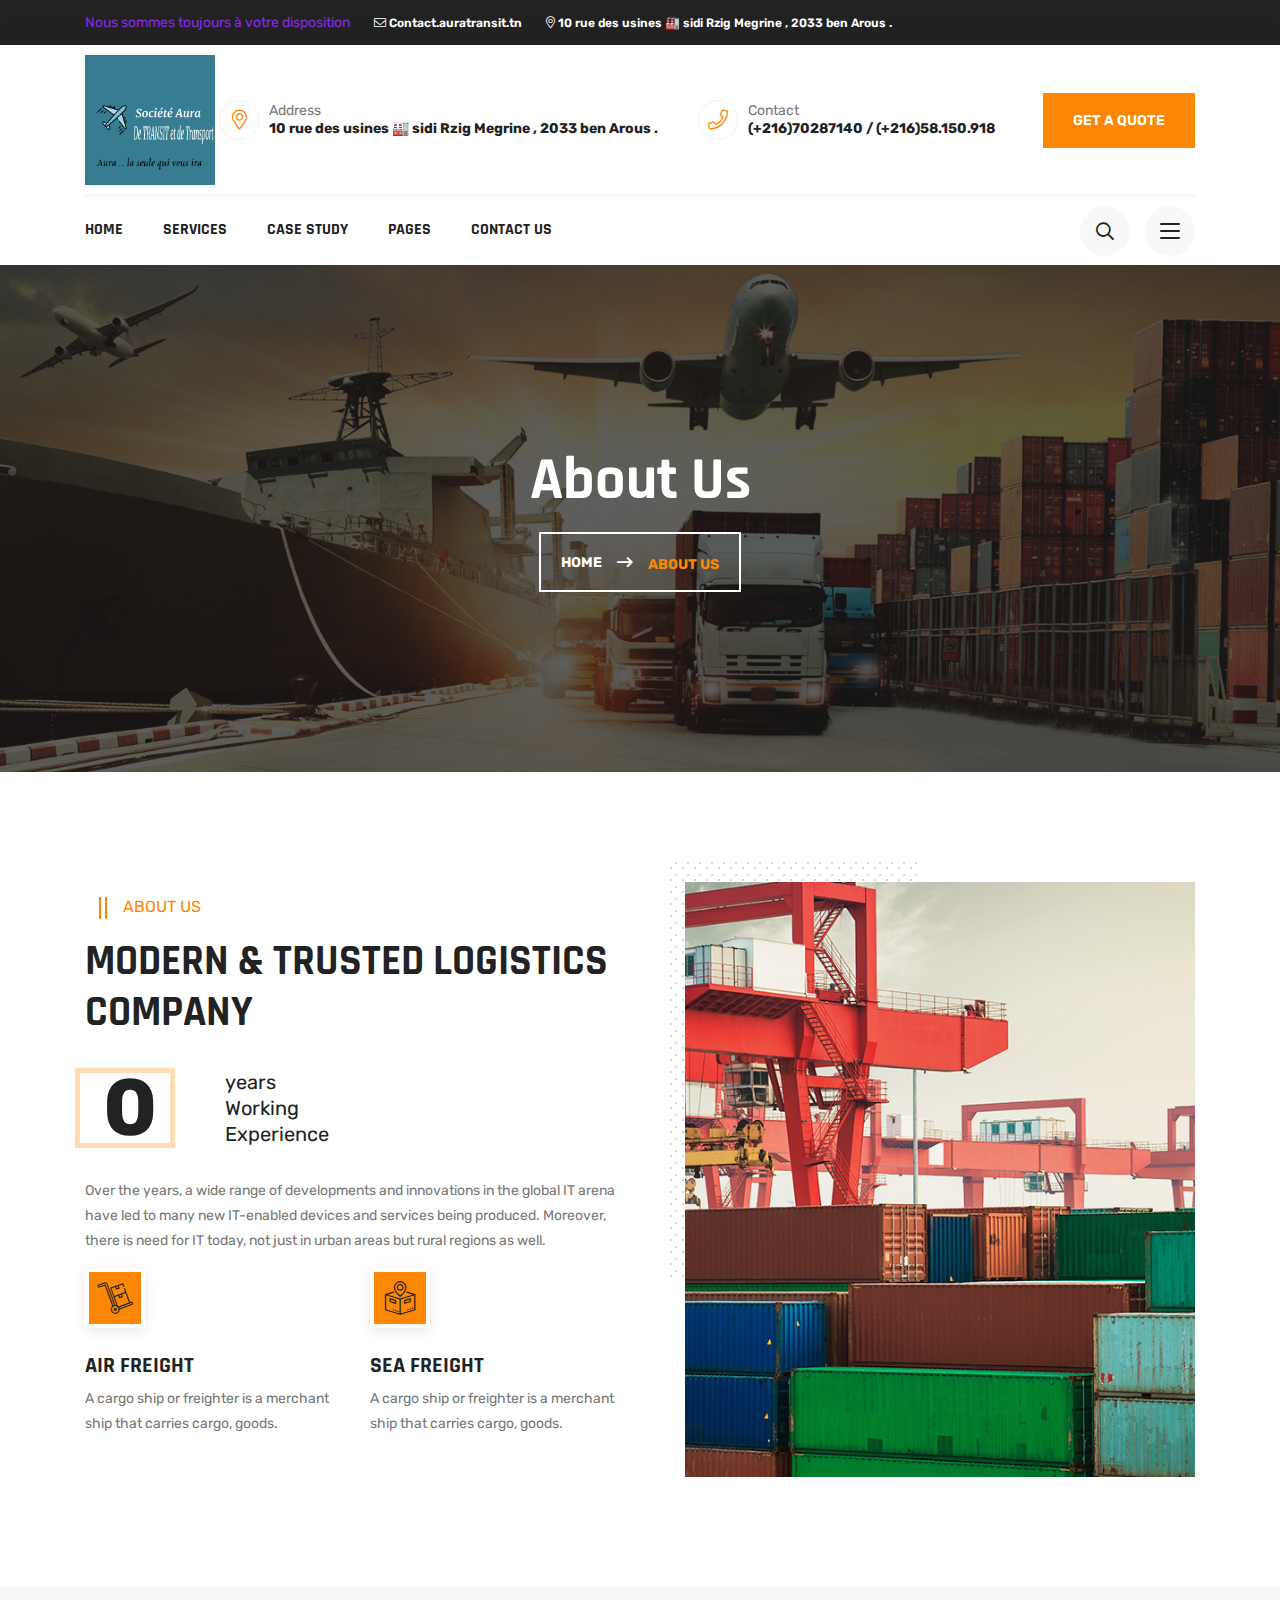
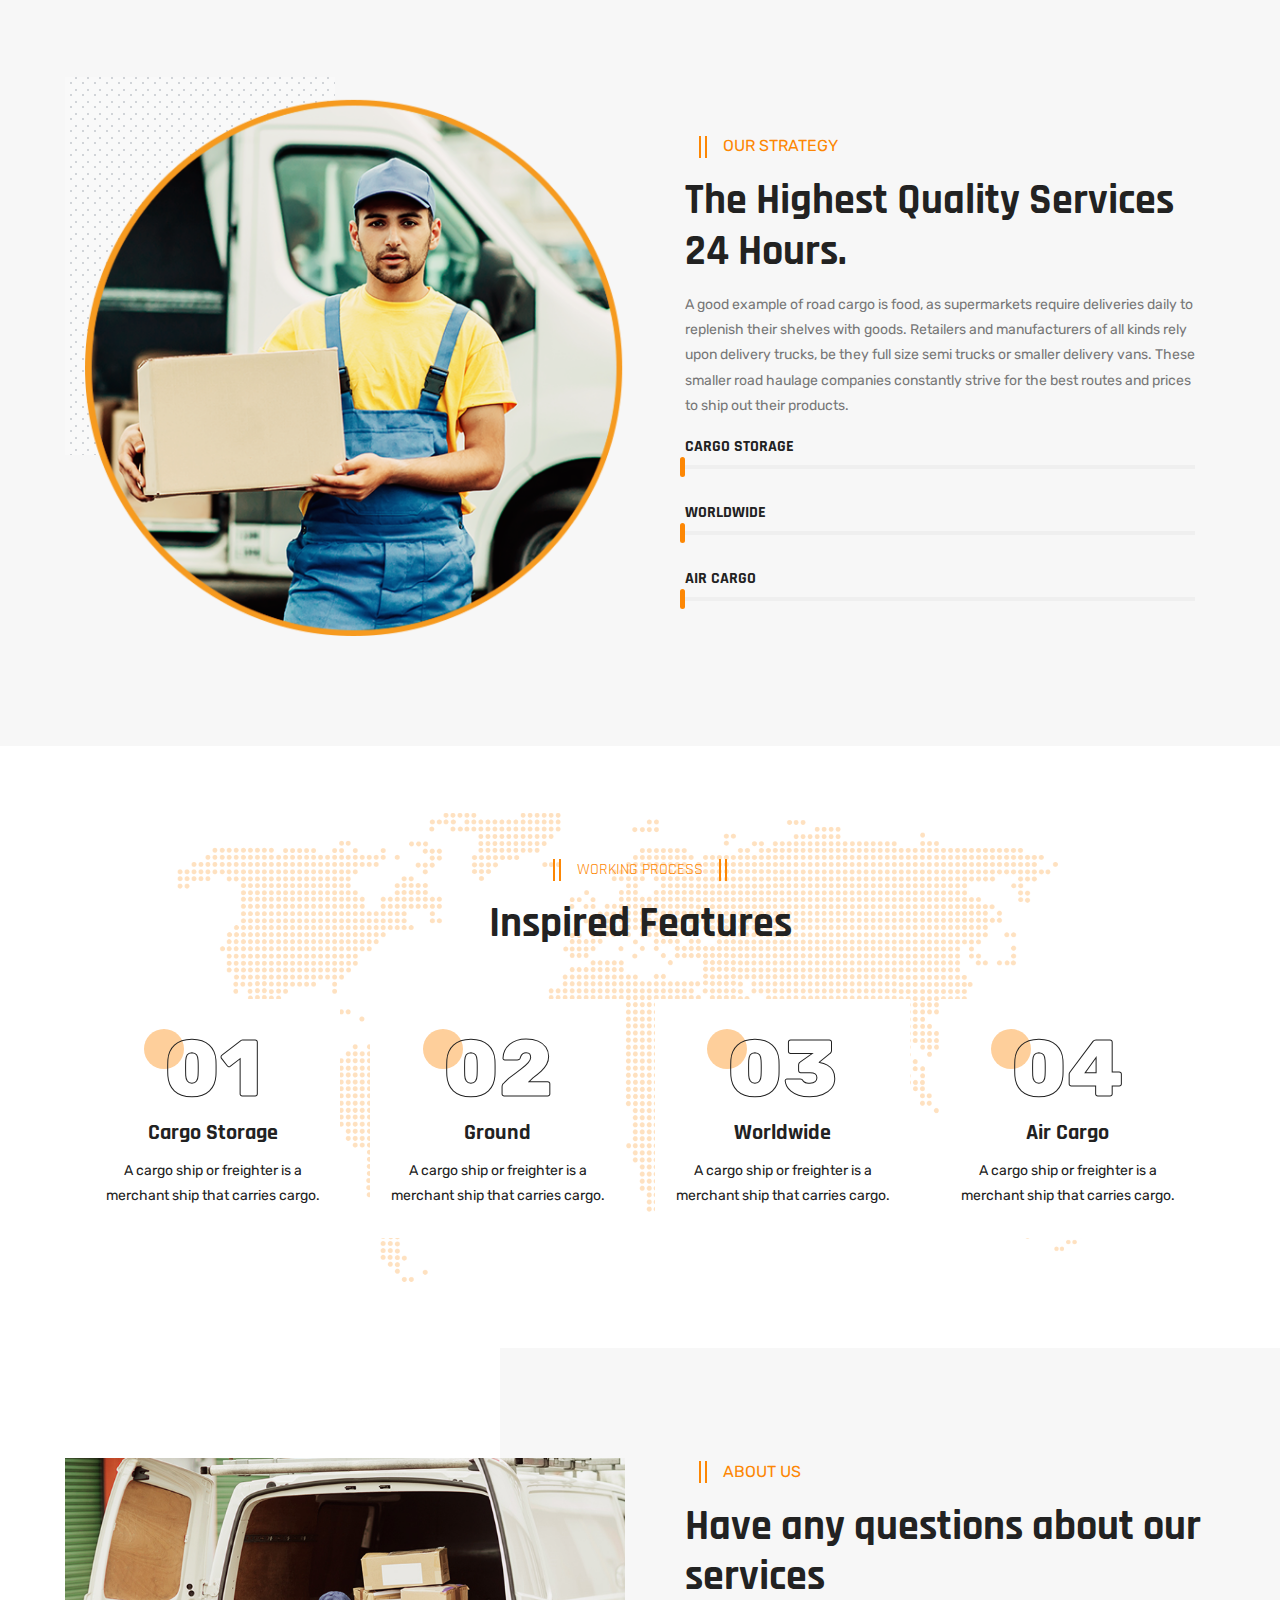
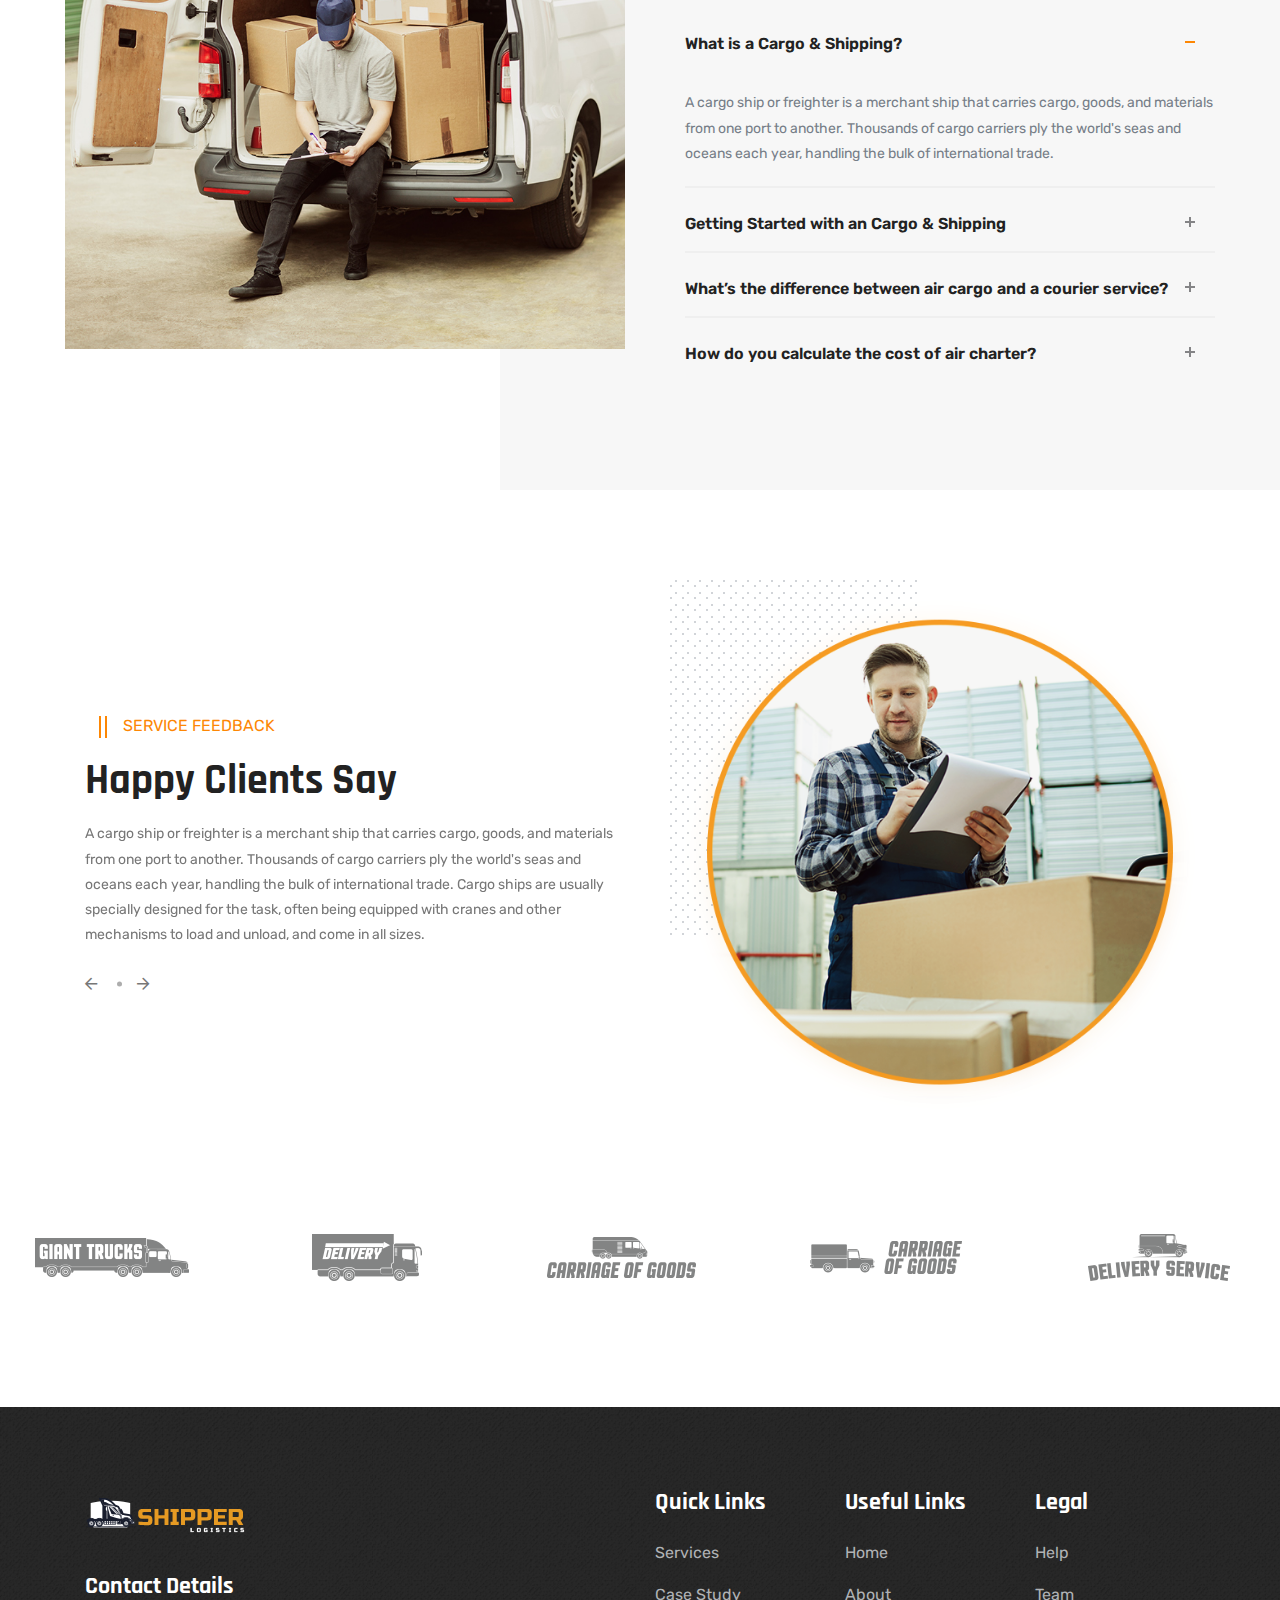
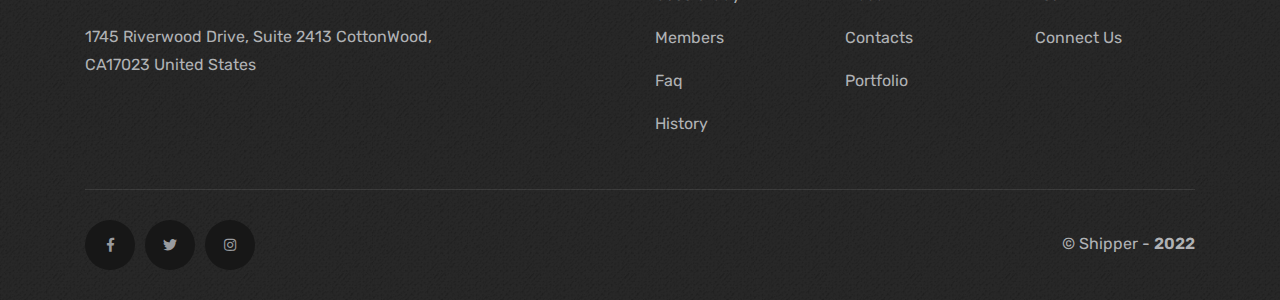
<file: about-us.html>
<!DOCTYPE html>
<html lang="en" dir="ltr">

<head>

  <meta charset="utf-8">
  <meta name="viewport" content="width=device-width, initial-scale=1.0">
  <title> Aura  Trans</title>
      <!-- Favicon -->
      <link rel="icon" type="image/png" sizes="32x32" href="assets/img/logo-1.png" >

  <!-- partial:partial/__stylesheets.html -->
  <link rel="stylesheet" href="assets/css/plugins/bootstrap.min.css">
  <link rel="stylesheet" href="assets/css/plugins/animate.min.css">
  <link rel="stylesheet" href="assets/css/plugins/magnific-popup.css">
  <link rel="stylesheet" href="assets/css/plugins/slick.css">
  <link rel="stylesheet" href="assets/css/plugins/slick-theme.css">


  <!-- Icon Fonts -->
  <link rel="stylesheet" href="assets/fonts/flaticon/flaticon.css">
  <link rel="stylesheet" href="assets/css/plugins/font-awesome.min.css">
  <!-- Template Style sheet -->
  <link rel="stylesheet" href="assets/css/style.css">
  <link rel="stylesheet" href="assets/css/responsive.css">
  <!-- partial -->

</head>

<body>

  <!-- partial:partia/__mobile-nav.html -->
      <aside class="sigma_aside">
         <div class="sigma_close aside-trigger">
            <span></span>
            <span></span>
         </div>
         <div class="sigma_logo-wrapper">
            <a class="sigma_logo" href="index-2.html">
            <img src="assets/img/logo-1.png" alt="logo">
            </a>
         </div>
         <ul class="navbar-nav">
            <li class="menu-item menu-item-has-children">
               <a href="index-2.html">Home</a>
               <ul class="sub-menu">
                  <li class="menu-item"> <a href="index-2.html">Home </a> </li>
                  
               </ul>
            </li>
            <li class="menu-item menu-item-has-children">
               <a href="services.html">Services</a>
               <ul class="sub-menu">
                  <li class="menu-item"> <a href="services.html">Services</a> </li>
                  
                  <li class="menu-item"> <a href="service-details.html">Services Details</a> </li>
               </ul>
            </li>
            <li class="menu-item menu-item-has-children">
               <a href="case-studies.html">Case Study</a>
               <ul class="sub-menu">
                  <li class="menu-item"> <a href="case-studies.html">Case Studies</a> </li>
                  <li class="menu-item"> <a href="case-study.html">Case Study Details</a> </li>
               </ul>
            </li>
            <li class="menu-item menu-item-has-children">
               <a href="#">Pages</a>
               <ul class="sub-menu">
                  <li class="menu-item"> <a href="about-us.html">About Us</a> </li>
                  <li class="menu-item"> <a href="contact-us.html">Contact Us</a> </li>
                  <li class="menu-item"> <a href="team.html">Team</a> </li>
                  <li class="menu-item"> <a href="faq.html">FAQ</a> </li>
                  <li class="menu-item"> <a href="history.html">History</a> </li>
               </ul>
            </li>
            
            </li>
            <li class="menu-item">
               <a href="contact-us.html">Contact Us</a>
            </li>
         </ul>
      </aside>
      <div class="sigma_aside-overlay aside-trigger"></div>
      <!-- partial -->
      <!-- partial:partia/__sidenav.html -->
      <aside class="sigma_aside sigma_aside-desktop">
         <div class="sidebar">
            <div class="sidebar-widget widget-logo">
               <img src="assets/img/logo-1.png" class="mb-30" alt="img">
               <p> Société Aura De TRANSIT et de Transport <br> commissionnaire agréé en douane. Numéro d’agrément 959 .<br>Valeurs : professionnalisme/ fiabilité/ sérieux et honnêteté. </p>
            </div>
            <!-- Instagram Start -->
            <div class="sidebar-widget widget-ig">
               <h5 class="widget-title">Instagram</h5>
               <div class="row">
                  <div class="col-lg-4 col-md-4 col-sm-4 col-6">
                     <a href="#" class="sigma_ig-item">
                     <img src="assets/img/ig/1.jpg" alt="ig">
                     </a>
                  </div>
                  <div class="col-lg-4 col-md-4 col-sm-4 col-6">
                     <a href="#" class="sigma_ig-item">
                     <img src="assets/img/ig/2.jpg" alt="ig">
                     </a>
                  </div>
                  <div class="col-lg-4 col-md-4 col-sm-4 col-6">
                     <a href="#" class="sigma_ig-item">
                     <img src="assets/img/ig/3.jpg" alt="ig">
                     </a>
                  </div>
                  <div class="col-lg-4 col-md-4 col-sm-4 col-6">
                     <a href="#" class="sigma_ig-item">
                     <img src="assets/img/ig/4.jpg" alt="ig">
                     </a>
                  </div>
                  <div class="col-lg-4 col-md-4 col-sm-4 col-6">
                     <a href="#" class="sigma_ig-item">
                     <img src="assets/img/ig/5.jpg" alt="ig">
                     </a>
                  </div>
                  <div class="col-lg-4 col-md-4 col-sm-4 col-6">
                     <a href="#" class="sigma_ig-item">
                     <img src="assets/img/ig/6.jpg" alt="ig">
                     </a>
                  </div>
               </div>
            </div>
            <!-- Instagram End -->
            <!-- Social Media Start -->
            <div class="sidebar-widget">
               <h5 class="widget-title">Follow Us</h5>
               <div class="sigma_post-share">
                  <ul class="sigma_sm square light">
                     <li>
                        <a href="#">
                        <i class="fab fa-facebook-f"></i>
                        </a>
                     </li>
                     <li>
                        <a href="#">
                        <i class="fab fa-linkedin-in"></i>
                        </a>
                     </li>
                     <li>
                        <a href="#">
                        <i class="fab fa-twitter"></i>
                        </a>
                     </li>
                     <li>
                        <a href="#">
                        <i class="fab fa-youtube"></i>
                        </a>
                     </li>
                  </ul>
               </div>
            </div>
            <!-- Social Media End -->
         </div>
      </aside>
      <div class="sigma_aside-overlay aside-trigger-right"></div>
      <!-- partial -->
      <!-- partial:partia/__header.html -->
      <header class="sigma_header style-5 can-sticky">
         <div class="sigma_header-top dark-bg d-none d-md-block">
           <div class="container">
             <div class="sigma_header-top-inner">

               <ul class="sigma_header-top-nav">
                  <li style="color: blueviolet;">
                    Nous  sommes toujours à votre disposition 
                  </li> 
                  <li> 
                     <a href="contact-us.html">   
                       <i class="fal fa-envelope"></i>
                       Contact.auratransit.tn
                     </a> 
                   </li>
                   <li> 
                     <a href="https://www.google.com/maps/search/10+rue+des+usines+%F0%9F%8F%AD+sidi+Rzig+Megrine+,+2033+ben+Arous+./@36.7629599,10.243259,17z/data=!3m1!4b1?entry=ttu" target="_blank">
                       <i class="fal fa-map-marker-alt"></i>
                       10 rue des usines 🏭 sidi Rzig Megrine , 2033 ben Arous .
                     </a> 
                   </li>
                   
                 </ul>
               </div>

              
               </div>

             </div>
           </div>
         </div>
         <div class="sigma_header-middle">
           <div class="container">
             <div class="navbar">
              <div class="sigma_logo-wrapper">
                 <a class="sigma_logo" href="index-2.html">
                   <img src="assets/img/logo-1.png" alt="logo">
                 </a>
               </div>
               <div class="d-none d-lg-flex align-items-center">
                 <div class="sigma_header-top-links important-links">
                   <ul class="sigma_header-top-nav">
                     <li> 
                       <a href="https://www.google.com/maps/search/10+rue+des+usines+%F0%9F%8F%AD+sidi+Rzig+Megrine+,+2033+ben+Arous+./@36.7629599,10.243259,17z/data=!3m1!4b1?entry=ttu" target="_blank">
                         <i class="fal fa-map-marker-alt"></i>
                         <div>
                          <p> Address</p>
                          <p><b>10 rue des usines 🏭 sidi Rzig Megrine , 2033 ben Arous .</b></p>
                         </div>
                       </a> 
                     </li>
                     <li> 
                       <a href="#">
                         <i class="fal fa-phone"></i>
                         <div>
                          <p>Contact</p>
                          <p><b>(+216)70287140 / (+216)58.150.918</b></p>
                         </div>
                       </a> 
                     </li>
                   </ul>
                 </div>
                 <a href="contact-us.html" class="sigma_btn-custom ml-5">Get a quote</a>
               </div>
                <div class="sigma_header-controls style-2 d-block d-lg-none">
                 <ul class="sigma_header-controls-inner">
                   <li class="aside-toggle aside-trigger">
                     <span></span>
                     <span></span>
                     <span></span>
                   </li>
                 </ul>
               </div>
             </div>
           </div>
         </div>
         <div class="sigma_header-bottom">
           <div class="container">
             <div class="navbar">

               <ul class="navbar-nav">
                        <li class="menu-item menu-item-has-children">
                           <a href="index-2.html">Home</a>
                           <ul class="sub-menu">
                              <li class="menu-item"> <a href="index-2.html">Home v1</a> </li>
                           </ul>
                        </li>
                        <li class="menu-item menu-item-has-children">
                           <a href="services.html">Services</a>
                           <ul class="sub-menu">
                              <li class="menu-item"> <a href="services.html">Services </a> </li>
                              
                              <li class="menu-item"> <a href="service-details.html">Services Details</a> </li>
                           </ul>
                        </li>
                        <li class="menu-item menu-item-has-children">
                           <a href="case-studies.html">Case Study</a>
                           <ul class="sub-menu">
                              <li class="menu-item"> <a href="case-studies.html">Case Studies</a> </li>
                              <li class="menu-item"> <a href="case-study.html">Case Study Details</a> </li>
                           </ul>
                        </li>
                        <li class="menu-item menu-item-has-children">
                           <a href="#">Pages</a>
                           <ul class="sub-menu">
                              <li class="menu-item"> <a href="about-us.html">About Us</a> </li>
                              <li class="menu-item"> <a href="contact-us.html">Contact Us</a> </li>
                              <li class="menu-item"> <a href="team.html">Team</a> </li>
                              <li class="menu-item"> <a href="faq.html">FAQ</a> </li>
                              <li class="menu-item"> <a href="history.html">History</a> </li>
                           </ul>
                        </li>
                        
                        <li class="menu-item">
                           <a href="contact-us.html">Contact Us</a>
                        </li>
                     </ul>

               <div class="sigma_header-controls style-2">
                 <ul class="sigma_header-controls-inner">
                   <li class="search-trigger header-controls-item d-none d-sm-block">
                     <a class="sigma_header-control-search" title="Search" href="#">
                       <i class="far fa-search"></i>
                     </a>
                   </li>
                   <li class="aside-toggle aside-trigger-right desktop-toggler">
                     <span></span>
                     <span></span>
                     <span></span>
                   </li>
                   <li class="aside-toggle aside-trigger">
                     <span></span>
                     <span></span>
                     <span></span>
                   </li>
                 </ul>
               </div>

             </div>
           </div>
         </div>
      </header>
      <div class="search-form-wrapper">
         <div class="search-trigger sigma_close">
            <span></span>
            <span></span>
         </div>
         <form class="search-form" method="post">
            <input type="text" placeholder="Search..." value="">
            <button type="submit" class="search-btn sigma_btn-custom">
            <i class="fal fa-search m-0"></i>
            </button>
         </form>
      </div>
      <!-- partial -->

  <!-- partial:partia/__subheader.html -->
  <div class="sigma_subheader dark-overlay" style="background-image: url(assets/img/subheader.jpg)">

    <div class="container">
      <div class="sigma_subheader-inner">
        <div class="sigma_subheader-text">
          <h1>About Us</h1>
        </div>
        <nav aria-label="breadcrumb">
          <ol class="breadcrumb">
            <li class="breadcrumb-item"><a class="btn-link" href="#">Home</a></li>
            <li class="breadcrumb-item active" aria-current="page">About Us</li>
          </ol>
        </nav>
      </div>
    </div>

  </div>
  <!-- partial -->

 <!-- About Start -->
  <section class="section">
    <div class="container">

      <div class="row align-items-center">

        <div class="col-lg-6 mb-lg-30">
          <div class="section-title mb-0 text-left">
            <p class="subtitle"> <span></span> About us <span></span> </p>
            <h4 class="title">MODERN & TRUSTED LOGISTICS COMPANY</h4>
          </div>

          <div class="sigma_counter style-2">
            <b class="counter" data-from="0" data-to="75">0</b>
            <div class="sigma_counter-content">
              <span>years</span>
              <span>Working</span>
              <span>Experience</span>
            </div>
          </div>

          <p>
            Over the years, a wide range of developments and innovations in the global IT arena have led to many new IT-enabled devices and services being produced. Moreover, there is need for IT today, not just in urban areas but rural regions as well.
          </p>

          <div class="row">
            <div class="col-lg-6">
              <div class="sigma_icon-block icon-block-3 d-block">
                <div class="icon-wrapper mb-4">
                  <i class="flaticon-boxes"></i>
                </div>
                <div class="sigma_icon-block-content">
                  <h5> AIR FREIGHT </h5>
                  <p>A cargo ship or freighter is a merchant ship that carries cargo, goods.</p>
                </div>
              </div>
            </div>
            <div class="col-lg-6">
              <div class="sigma_icon-block icon-block-3 d-block">
                <div class="icon-wrapper mb-4">
                  <i class="flaticon-location"></i>
                </div>
                <div class="sigma_icon-block-content">
                  <h5> SEA FREIGHT </h5>
                  <p>A cargo ship or freighter is a merchant ship that carries cargo, goods.</p>
                </div>
              </div>
            </div>
          </div>

        </div>

        <div class="col-lg-6">
          <div class="mr-lg-30">
            <div class="sigma_dots-wrapper">
              <img src="assets/img/about3.jpg" alt="about">
              <div class="sigma_dots dots-2"></div>
            </div>
          </div>
        </div>

      </div>

    </div>
  </section>
  <!-- About End -->

  <!-- Progress bar Start -->
  <div class="section light-bg">
    <div class="container">

      <div class="row align-items-center">

        <div class="col-lg-6">
          <div class="sigma_dots-wrapper">
            <img src="assets/img/about5.png" alt="about">
            <div class="sigma_dots dots-2"></div>
          </div>
        </div>

        <div class="col-lg-6">
          <div class="mr-lg-30">
            <div class="section-title mb-0 text-left">
              <p class="subtitle"> <span></span> Our Strategy <span></span> </p>
              <h4 class="title">The Highest Quality Services 24 Hours.</h4>
            </div>

            <p>
              A good example of road cargo is food, as supermarkets require deliveries daily to replenish their shelves with goods. Retailers and manufacturers of all kinds rely upon delivery trucks, be they full size semi trucks or smaller delivery vans. These smaller road haulage companies constantly strive for the best routes and prices to ship out their products.
            </p>

            <div class="sigma_progress">
              <h6>CARGO STORAGE</h6>
              <div class="progress">
                <div class="progress-bar" role="progressbar" aria-valuenow="70" aria-valuemin="0" aria-valuemax="100">
                  <span></span>
                </div>
              </div>
              <div class="sigma_progress-count">
                <span>70%</span>
              </div>
            </div>

            <div class="sigma_progress">
              <h6>WORLDWIDE</h6>
              <div class="progress">
                <div class="progress-bar" role="progressbar" aria-valuenow="85" aria-valuemin="0" aria-valuemax="100">
                  <span></span>
                </div>
              </div>
              <div class="sigma_progress-count">
                <span>85%</span>
              </div>
            </div>

            <div class="sigma_progress">
              <h6>AIR CARGO</h6>
              <div class="progress">
                <div class="progress-bar" role="progressbar" aria-valuenow="55" aria-valuemin="0" aria-valuemax="100">
                  <span></span>
                </div>
              </div>
              <div class="sigma_progress-count">
                <span>55%</span>
              </div>
            </div>

          </div>
        </div>

      </div>

    </div>
  </div>
  <!-- Progress bar End -->

  <!-- Services Start -->
  <div class="section section-padding pattern-building-3">
    <div class="container">

      <div class="section-title text-center">
        <h6 class="subtitle"> <span></span> Working Process <span></span> </h6>
        <h4 class="title">Inspired Features</h4>
      </div>

      <div class="row">
        <div class="col-lg-3">
          <div class="sigma_icon-block text-center icon-block-7">
            <div class="icon-wrapper">
              <span class="stroke-text stroke-text-dark">01</span>
            </div>
            <div class="sigma_icon-block-content">
              <h5> Cargo Storage </h5>
              <p>A cargo ship or freighter is a merchant ship that carries cargo.</p>
            </div>
          </div>
        </div>
        <div class="col-lg-3">
          <div class="sigma_icon-block text-center icon-block-7">
            <div class="icon-wrapper">
              <span class="stroke-text stroke-text-dark">02</span>
            </div>
            <div class="sigma_icon-block-content">
              <h5> Ground </h5>
              <p>A cargo ship or freighter is a merchant ship that carries cargo.</p>
            </div>
          </div>
        </div>
        <div class="col-lg-3">
          <div class="sigma_icon-block text-center icon-block-7">
            <div class="icon-wrapper">
              <span class="stroke-text stroke-text-dark">03</span>
            </div>
            <div class="sigma_icon-block-content">
              <h5> Worldwide </h5>
              <p>A cargo ship or freighter is a merchant ship that carries cargo.</p>
            </div>
          </div>
        </div>
        <div class="col-lg-3">
          <div class="sigma_icon-block text-center icon-block-7">
            <div class="icon-wrapper">
              <span class="stroke-text stroke-text-dark">04</span>
            </div>
            <div class="sigma_icon-block-content">
              <h5> Air Cargo </h5>
              <p>A cargo ship or freighter is a merchant ship that carries cargo.</p>
            </div>
          </div>
        </div>
      </div>

    </div>
  </div>
  <!-- Services End -->

  <!-- FAQ Start -->
  <div class="section light-bg">
    <div class="spacer spacer-vertical spacer-xl left bg-white"></div>
    <div class="container-fluid">
      <div class="row">
        <div class="col-lg-6">
          <img src="assets/img/about6.jpg" alt="about">
        </div>
        <div class="col-lg-6">
          <div class="mr-lg-30">
            <div class="section-title mb-0 text-left">
              <p class="subtitle"> <span></span> About us <span></span> </p>
              <h4 class="title">Have any questions about our services</h4>
            </div>

            <div class="accordion with-gap" id="generalFAQExample">
              <div class="card">
                <div class="card-header" data-toggle="collapse" role="button" data-target="#generalOne" aria-expanded="true" aria-controls="generalOne">
                  What is a Cargo & Shipping?
                </div>

                <div id="generalOne" class="collapse show" data-parent="#generalFAQExample">
                  <div class="card-body">
                    A cargo ship or freighter is a merchant ship that carries cargo, goods, and materials from one port to another. Thousands of cargo carriers ply the world's seas and oceans each year, handling the bulk of international trade.
                  </div>
                </div>
              </div>
              <div class="card">
                <div class="card-header" data-toggle="collapse" role="button" data-target="#generalTwo" aria-expanded="false" aria-controls="generalTwo">
                  Getting Started with an Cargo & Shipping
                </div>

                <div id="generalTwo" class="collapse" data-parent="#generalFAQExample">
                  <div class="card-body">
                    A cargo ship or freighter is a merchant ship that carries cargo, goods, and materials from one port to another. Thousands of cargo carriers ply the world's seas and oceans each year, handling the bulk of international trade.
                  </div>
                </div>
              </div>
              <div class="card">
                <div class="card-header" data-toggle="collapse" role="button" data-target="#generalThree" aria-expanded="false" aria-controls="generalThree">
                  What’s the difference between air cargo and a courier service?
                </div>

                <div id="generalThree" class="collapse" data-parent="#generalFAQExample">
                  <div class="card-body">
                    A cargo ship or freighter is a merchant ship that carries cargo, goods, and materials from one port to another. Thousands of cargo carriers ply the world's seas and oceans each year, handling the bulk of international trade.
                  </div>
                </div>
              </div>
              <div class="card">
                <div class="card-header" data-toggle="collapse" role="button" data-target="#generalSeven" aria-expanded="false" aria-controls="generalSeven">
                  How do you calculate the cost of air charter?
                </div>

                <div id="generalSeven" class="collapse" data-parent="#generalFAQExample">
                  <div class="card-body">
                    A cargo ship or freighter is a merchant ship that carries cargo, goods, and materials from one port to another. Thousands of cargo carriers ply the world's seas and oceans each year, handling the bulk of international trade.
                  </div>
                </div>
              </div>
            </div>

          </div>
        </div>
      </div>
    </div>
  </div>
  <!-- FAQ End -->

  <!-- Testimonials Start -->
      <section class="section">
         <div class="container">
            <div class="row align-items-center">
               <div class="col-lg-6 mb-lg-30">
                  <div class="section-title mb-0 text-left">
                     <p class="subtitle"> <span></span> Service Feedback <span></span> </p>
                     <h4 class="title">Happy Clients Say</h4>
                  </div>
                  <div class="basic-arrow-slider-wrap">
                     <div class="basic-arrow-slider light-dots">
                        <div class="slide-item">
                           <p class="mb-0">
                              A cargo ship or freighter is a merchant ship that carries cargo, goods, and materials from one port to another. Thousands of cargo carriers ply the world's seas and oceans each year, handling the bulk of international trade. Cargo ships are usually specially designed for the task, often being equipped with cranes and other mechanisms to load and unload, and come in all sizes.
                           </p>
                        </div>
                        <div class="slide-item">
                           <p class="mb-0">
                              A cargo ship or freighter is a merchant ship that carries cargo, goods, and materials from one port to another. Thousands of cargo carriers ply the world's seas and oceans each year, handling the bulk of international trade. Cargo ships are usually specially designed for the task, often being equipped with cranes and other mechanisms to load and unload, and come in all sizes.
                           </p>
                        </div>
                        <div class="slide-item">
                           <p class="mb-0">
                              A cargo ship or freighter is a merchant ship that carries cargo, goods, and materials from one port to another. Thousands of cargo carriers ply the world's seas and oceans each year, handling the bulk of international trade. Cargo ships are usually specially designed for the task, often being equipped with cranes and other mechanisms to load and unload, and come in all sizes.
                           </p>
                        </div>
                     </div>
                     <div class="sigma_arrows">
                        <i class="slick-arrow prev far fa-arrow-left"></i>
                        <i class="slick-arrow next far fa-arrow-right"></i>
                     </div>
                  </div>
               </div>
               <div class="col-lg-6">
                  <div class="mr-lg-30">
                     <div class="sigma_dots-wrapper">
                        <img src="assets/img/about.png" alt="about">
                        <div class="sigma_dots dots-2"></div>
                     </div>
                  </div>
               </div>
            </div>
         </div>
      </section>
      <!-- Testimonials End -->

  <!-- Clients Start -->
  <div class="section pt-0">
    <div class="row">

      <div class="col-lg-7">
        <div class="row">
          <div class="col-lg-4">
            <div class="sigma_client">
              <img src="assets/img/clients/1.png" alt="client">
            </div>
          </div>
          <div class="col-lg-4">
            <div class="sigma_client">
              <img src="assets/img/clients/2.png" alt="client">
            </div>
          </div>
          <div class="col-lg-4">
            <div class="sigma_client">
              <img src="assets/img/clients/3.png" alt="client">
            </div>
          </div>
        </div>
      </div>
      <div class="col-lg-5">
        <div class="row">
          <div class="col-lg-6">
            <div class="sigma_client">
              <img src="assets/img/clients/4.png" alt="client">
            </div>
          </div>
          <div class="col-lg-6">
            <div class="sigma_client">
              <img src="assets/img/clients/5.png" alt="client">
            </div>
          </div>
        </div>
      </div>

    </div>
  </div>
  <!-- Clients End -->

  <!-- partial:partia/__footer.html -->
      <footer class="sigma_footer style-3 sigma_footer-dark pattern-squares pb-0">
        <div class="sigma_footer-middle">
          <div class="container">
            <div class="row">
              <div class="col-lg-6">
                <div class="sigma_footer-widget">
                  <div class="sigma_footer-logo mb-4">
                    <img src="assets/img/logo.png" alt="logo">
                  </div>
                  <h5 class="widget-title">Contact Details</h5>
                  <div class="row">
                    <div class="col-sm-9">
                      <p class="m-0">1745 Riverwood Drive, Suite 2413 CottonWood, CA17023 United States</p>
                    </div>
                  </div>
                </div>
              </div>
              <div class="col-lg-2 col-sm-4">
                <div class="sigma_footer-widget">
                  <h5 class="widget-title">Quick Links</h5>
                  <ul class="sigma_footer-links">
                    <li>
                      <a href="services.html">Services</a>
                    </li>
                    <li>
                      <a href="case-study.html">Case Study</a>
                    </li>
                    <li>
                      <a href="team.html">Members</a>
                    </li>
                    <li>
                      <a href="faq.html">Faq</a>
                    </li>
                    <li>
                      <a href="history.html">History</a>
                    </li>
                  </ul>
                </div>
              </div>
              <div class="col-lg-2 col-sm-4">
                <div class="sigma_footer-widget">
                  <h5 class="widget-title">Useful Links</h5>
                  <ul class="sigma_footer-links">
                    <li>
                      <a href="index-2.html">Home</a>
                    </li>
                    <li>
                      <a href="about-us.html">About</a>
                    </li>
                    
                    <li>
                      <a href="contact-us.html">Contacts</a>
                    </li>
                    <li>
                      <a href="case-studies.html">Portfolio</a>
                    </li>
                  </ul>
                </div>
              </div>
              <div class="col-lg-2 col-sm-4">
                <div class="sigma_footer-widget">
                  <h5 class="widget-title">Legal</h5>
                  <ul class="sigma_footer-links">
                    <li>
                      <a href="contact-us.html">Help</a>
                    </li>
                    <li>
                      <a href="team.html">Team</a>
                    </li>
                    
                    <li>
                      <a href="contact-us.html">Connect Us</a>
                    </li>
                  </ul>
                </div>
              </div>
            </div>
          </div>
        </div>
        <div class="container">
          <div class="sigma_footer-bottom mt-0 d-block d-sm-flex align-items-center justify-content-between">
            <ul class="sigma_sm square mb-3 mb-sm-0">
              <li>
                <a href="#"><i class="fab fa-facebook-f"></i></a>
              </li>
              <li>
                <a href="#"><i class="fab fa-twitter"></i></a>
              </li>
              <li>
                <a href="#"><i class="fab fa-instagram"></i></a>
              </li>
            </ul>
            <div class="sigma_footer-copyright m-0">
              <p class="mb-0"> &copy; Shipper -
                <a href="#">2022</a>
              </p>
            </div>
          </div>
        </div>
      </footer>
      <!-- partial -->


  <!-- partial:partia/__scripts.html -->
  <script src="assets/js/plugins/jquery-3.5.1.min.js"></script>
  <script src="assets/js/plugins/popper.min.js"></script>
  <script src="assets/js/plugins/bootstrap.min.js"></script>
  <script src="assets/js/plugins/imagesloaded.min.js"></script>
  <script src="assets/js/plugins/jquery.magnific-popup.min.js"></script>
  <script src="assets/js/plugins/jquery.countdown.min.js"></script>
  <script src="assets/js/plugins/jquery.waypoints.min.js"></script>
  <script src="assets/js/plugins/jquery.counterup.min.js"></script>
  <script src="assets/js/plugins/jquery.zoom.min.js"></script>
  <script src="assets/js/plugins/jquery.inview.min.js"></script>
  <script src="assets/js/plugins/jquery.event.move.js"></script>
  <script src="assets/js/plugins/wow.min.js"></script>
  <script src="assets/js/plugins/isotope.pkgd.min.js"></script>
  <script src="assets/js/plugins/slick.min.js"></script>


  <script src="assets/js/main.js"></script>
  <!-- partial -->

</body>

</html>
</file>
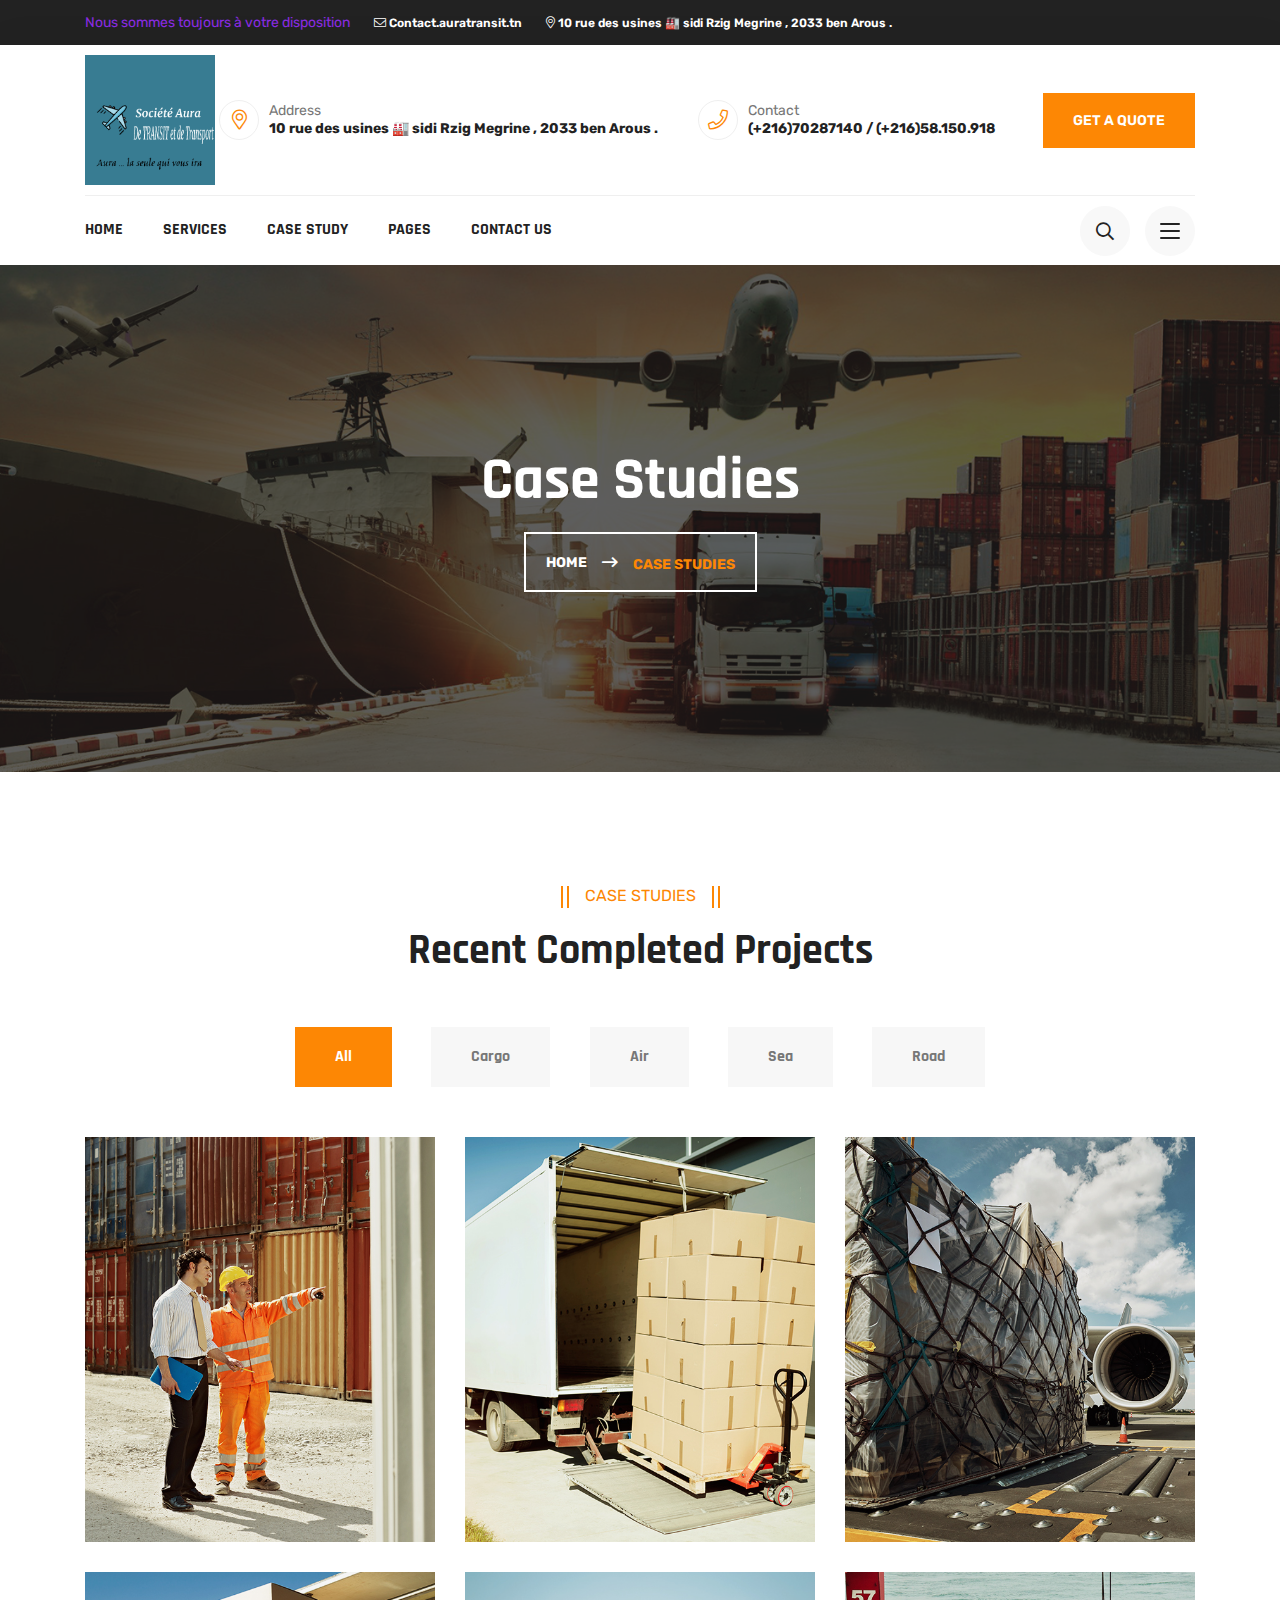
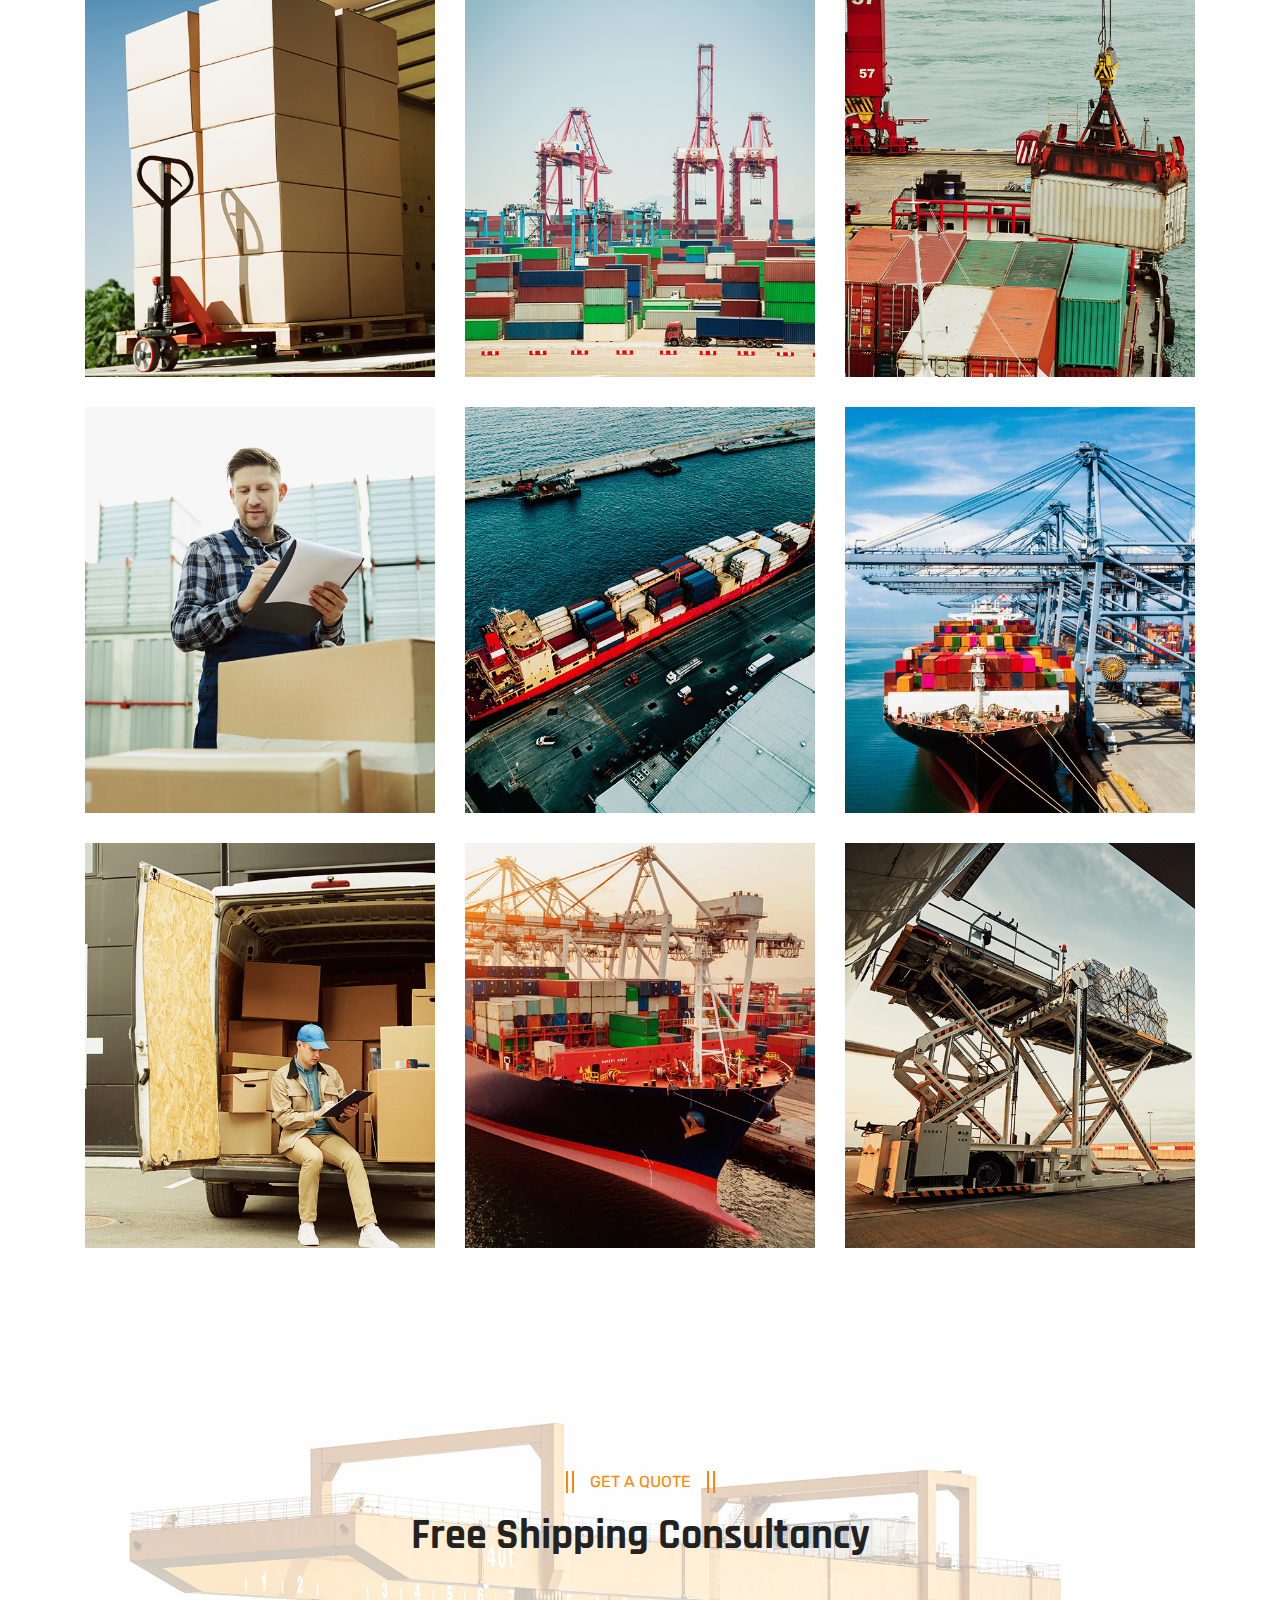
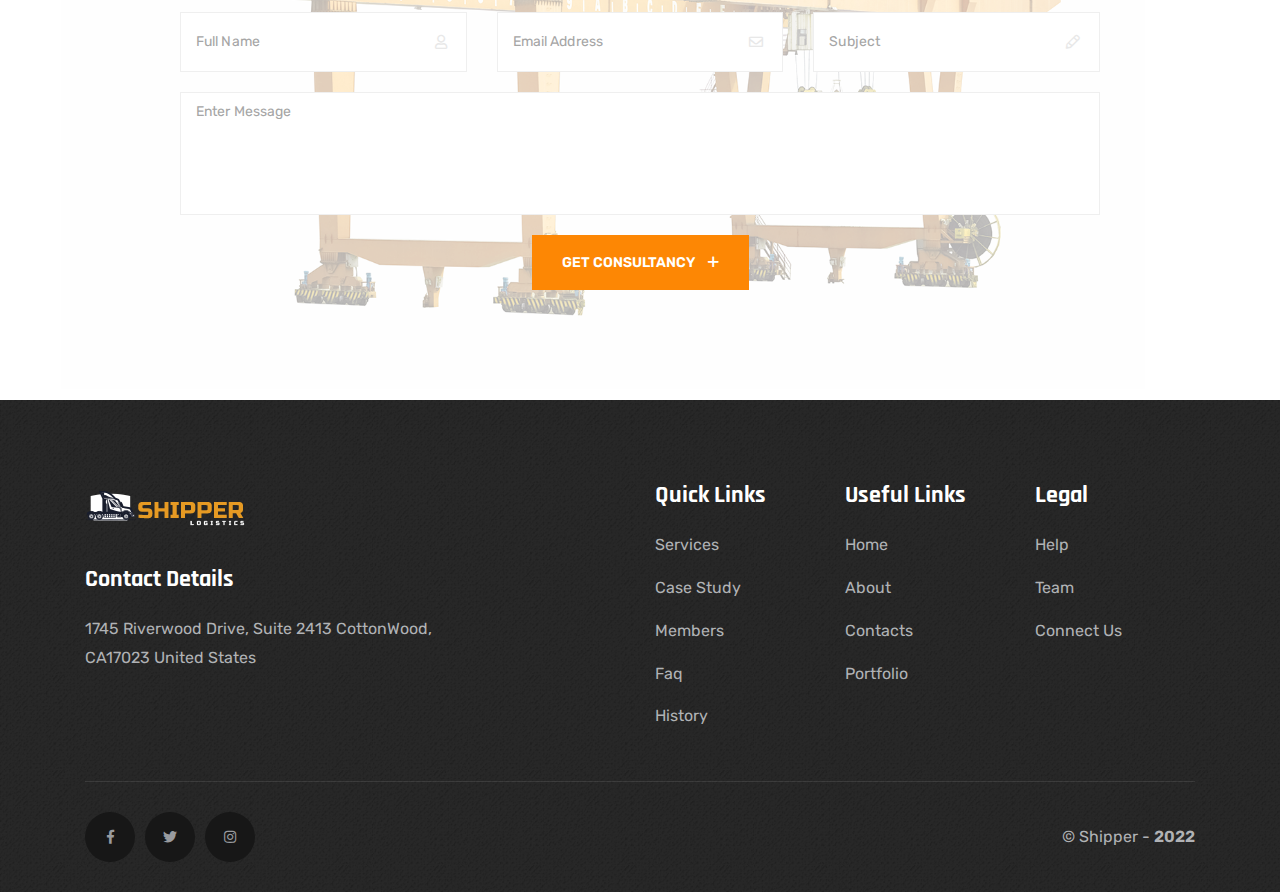
<file: case-studies.html>
<!DOCTYPE html>
<html lang="en" dir="ltr">

<head>

  <meta charset="utf-8">
  <meta name="viewport" content="width=device-width, initial-scale=1.0">
  <title> Aura  Trans</title>
      <!-- Favicon -->
      <link rel="icon" type="image/png" sizes="32x32" href="assets/img/logo-1.png" >

  <!-- partial:partial/__stylesheets.html -->
  <link rel="stylesheet" href="assets/css/plugins/bootstrap.min.css">
  <link rel="stylesheet" href="assets/css/plugins/animate.min.css">
  <link rel="stylesheet" href="assets/css/plugins/magnific-popup.css">
  <link rel="stylesheet" href="assets/css/plugins/slick.css">
  <link rel="stylesheet" href="assets/css/plugins/slick-theme.css">


  <!-- Icon Fonts -->
  <link rel="stylesheet" href="assets/fonts/flaticon/flaticon.css">
  <link rel="stylesheet" href="assets/css/plugins/font-awesome.min.css">

  <!-- Template Style sheet -->
  <link rel="stylesheet" href="assets/css/style.css">
  <link rel="stylesheet" href="assets/css/responsive.css">
  <!-- partial -->

</head>

<body>

  <!-- partial:partia/__mobile-nav.html -->
      <aside class="sigma_aside">
         <div class="sigma_close aside-trigger">
            <span></span>
            <span></span>
         </div>
         <div class="sigma_logo-wrapper">
            <a class="sigma_logo" href="index-2.html">
            <img src="assets/img/logo-1.png" alt="logo">
            </a>
         </div>
         <ul class="navbar-nav">
            <li class="menu-item menu-item-has-children">
               <a href="index-2.html">Home</a>
               <ul class="sub-menu">
                  <li class="menu-item"> <a href="index-2.html">Home</a> </li>
                 
               </ul>
            </li>
            <li class="menu-item menu-item-has-children">
               <a href="services.html">Services</a>
               <ul class="sub-menu">
                  <li class="menu-item"> <a href="services.html">Services Style 1</a> </li>
                  <li class="menu-item"> <a href="service-details.html">Services Details</a> </li>
               </ul>
            </li>
            <li class="menu-item menu-item-has-children">
               <a href="case-studies.html">Case Study</a>
               <ul class="sub-menu">
                  <li class="menu-item"> <a href="case-studies.html">Case Studies</a> </li>
                  <li class="menu-item"> <a href="case-study.html">Case Study Details</a> </li>
               </ul>
            </li>
            <li class="menu-item menu-item-has-children">
               <a href="#">Pages</a>
               <ul class="sub-menu">
                  <li class="menu-item"> <a href="about-us.html">About Us</a> </li>
                  <li class="menu-item"> <a href="contact-us.html">Contact Us</a> </li>
                  <li class="menu-item"> <a href="team.html">Team</a> </li>
                  <li class="menu-item"> <a href="faq.html">FAQ</a> </li>
                  <li class="menu-item"> <a href="history.html">History</a> </li>
               </ul>
            </li>
            
            </li>
            <li class="menu-item">
               <a href="contact-us.html">Contact Us</a>
            </li>
         </ul>
      </aside>
      <div class="sigma_aside-overlay aside-trigger"></div>
      <!-- partial -->
      <!-- partial:partia/__sidenav.html -->
      <aside class="sigma_aside sigma_aside-desktop">
         <div class="sidebar">
            <div class="sidebar-widget widget-logo">
               <img src="assets/img/logo-1.png" class="mb-30" alt="img">
<p> Société Aura De TRANSIT et de Transport <br> commissionnaire agréé en douane. Numéro d’agrément 959 .<br>Valeurs : professionnalisme/ fiabilité/ sérieux et honnêteté. </p>            </div>
            <!-- Instagram Start -->
            <div class="sidebar-widget widget-ig">
               <h5 class="widget-title">Instagram</h5>
               <div class="row">
                  <div class="col-lg-4 col-md-4 col-sm-4 col-6">
                     <a href="#" class="sigma_ig-item">
                     <img src="assets/img/ig/1.jpg" alt="ig">
                     </a>
                  </div>
                  <div class="col-lg-4 col-md-4 col-sm-4 col-6">
                     <a href="#" class="sigma_ig-item">
                     <img src="assets/img/ig/2.jpg" alt="ig">
                     </a>
                  </div>
                  <div class="col-lg-4 col-md-4 col-sm-4 col-6">
                     <a href="#" class="sigma_ig-item">
                     <img src="assets/img/ig/3.jpg" alt="ig">
                     </a>
                  </div>
                  <div class="col-lg-4 col-md-4 col-sm-4 col-6">
                     <a href="#" class="sigma_ig-item">
                     <img src="assets/img/ig/4.jpg" alt="ig">
                     </a>
                  </div>
                  <div class="col-lg-4 col-md-4 col-sm-4 col-6">
                     <a href="#" class="sigma_ig-item">
                     <img src="assets/img/ig/5.jpg" alt="ig">
                     </a>
                  </div>
                  <div class="col-lg-4 col-md-4 col-sm-4 col-6">
                     <a href="#" class="sigma_ig-item">
                     <img src="assets/img/ig/6.jpg" alt="ig">
                     </a>
                  </div>
               </div>
            </div>
            <!-- Instagram End -->
            <!-- Social Media Start -->
            <div class="sidebar-widget">
               <h5 class="widget-title">Follow Us</h5>
               <div class="sigma_post-share">
                  <ul class="sigma_sm square light">
                     <li>
                        <a href="#">
                        <i class="fab fa-facebook-f"></i>
                        </a>
                     </li>
                     <li>
                        <a href="#">
                        <i class="fab fa-linkedin-in"></i>
                        </a>
                     </li>
                     <li>
                        <a href="#">
                        <i class="fab fa-twitter"></i>
                        </a>
                     </li>
                     <li>
                        <a href="#">
                        <i class="fab fa-youtube"></i>
                        </a>
                     </li>
                  </ul>
               </div>
            </div>
            <!-- Social Media End -->
         </div>
      </aside>
      <div class="sigma_aside-overlay aside-trigger-right"></div>
      <!-- partial -->
      <!-- partial:partia/__header.html -->
      <header class="sigma_header style-5 can-sticky">
         <div class="sigma_header-top dark-bg d-none d-md-block">
           <div class="container">
             <div class="sigma_header-top-inner">

               <ul class="sigma_header-top-nav">
                  <li style="color: blueviolet;">
                    Nous  sommes toujours à votre disposition 
                  </li> 
                  <li> 
                     <a href="contact-us.html">   
                       <i class="fal fa-envelope"></i>
                       Contact.auratransit.tn
                     </a> 
                   </li>
                   <li> 
                     <a href="https://www.google.com/maps/search/10+rue+des+usines+%F0%9F%8F%AD+sidi+Rzig+Megrine+,+2033+ben+Arous+./@36.7629599,10.243259,17z/data=!3m1!4b1?entry=ttu" target="_blank">
                       <i class="fal fa-map-marker-alt"></i>
                       10 rue des usines 🏭 sidi Rzig Megrine , 2033 ben Arous .
                     </a> 
                   </li>
                   
                 </ul>
               </div>

              
               </div>

             </div>
           </div>
         </div>
         <div class="sigma_header-middle">
           <div class="container">
             <div class="navbar">
              <div class="sigma_logo-wrapper">
                 <a class="sigma_logo" href="index-2.html">
                   <img src="assets/img/logo-1.png" alt="logo">
                 </a>
               </div>
               <div class="d-none d-lg-flex align-items-center">
                 <div class="sigma_header-top-links important-links">
                   <ul class="sigma_header-top-nav">
                     <li> 
                       <a href="https://www.google.com/maps/search/10+rue+des+usines+%F0%9F%8F%AD+sidi+Rzig+Megrine+,+2033+ben+Arous+./@36.7629599,10.243259,17z/data=!3m1!4b1?entry=ttu" target="_blank">
                         <i class="fal fa-map-marker-alt"></i>
                         <div>
                          <p> Address</p>
                          <p><b>10 rue des usines 🏭 sidi Rzig Megrine , 2033 ben Arous .</b></p>
                         </div>
                       </a> 
                     </li>
                     <li> 
                       <a href="#">
                         <i class="fal fa-phone"></i>
                         <div>
                          <p>Contact</p>
                          <p><b>(+216)70287140 / (+216)58.150.918</b></p>
                         </div>
                       </a> 
                     </li>
                   </ul>
                 </div>
                 <a href="contact-us.html" class="sigma_btn-custom ml-5">Get a quote</a>
               </div>
                <div class="sigma_header-controls style-2 d-block d-lg-none">
                 <ul class="sigma_header-controls-inner">
                   <li class="aside-toggle aside-trigger">
                     <span></span>
                     <span></span>
                     <span></span>
                   </li>
                 </ul>
               </div>
             </div>
           </div>
         </div>
         <div class="sigma_header-bottom">
           <div class="container">
             <div class="navbar">

               <ul class="navbar-nav">
                        <li class="menu-item menu-item-has-children">
                           <a href="index-2.html">Home</a>
                           <ul class="sub-menu">
                              <li class="menu-item"> <a href="index-2.html">Home </a> </li>
                              
                           </ul>
                        </li>
                        <li class="menu-item menu-item-has-children">
                           <a href="services.html">Services</a>
                           <ul class="sub-menu">
                              <li class="menu-item"> <a href="services.html">Services</a> </li>
                              
                              <li class="menu-item"> <a href="service-details.html">Services Details</a> </li>
                           </ul>
                        </li>
                        <li class="menu-item menu-item-has-children">
                           <a href="case-studies.html">Case Study</a>
                           <ul class="sub-menu">
                              <li class="menu-item"> <a href="case-studies.html">Case Studies</a> </li>
                              <li class="menu-item"> <a href="case-study.html">Case Study Details</a> </li>
                           </ul>
                        </li>
                        <li class="menu-item menu-item-has-children">
                           <a href="#">Pages</a>
                           <ul class="sub-menu">
                              <li class="menu-item"> <a href="about-us.html">About Us</a> </li>
                              <li class="menu-item"> <a href="contact-us.html">Contact Us</a> </li>
                              <li class="menu-item"> <a href="team.html">Team</a> </li>
                              <li class="menu-item"> <a href="faq.html">FAQ</a> </li>
                              <li class="menu-item"> <a href="history.html">History</a> </li>
                           </ul>
                        </li>
                        
                        <li class="menu-item">
                           <a href="contact-us.html">Contact Us</a>
                        </li>
                     </ul>

               <div class="sigma_header-controls style-2">
                 <ul class="sigma_header-controls-inner">
                   <li class="search-trigger header-controls-item d-none d-sm-block">
                     <a class="sigma_header-control-search" title="Search" href="#">
                       <i class="far fa-search"></i>
                     </a>
                   </li>
                   <li class="aside-toggle aside-trigger-right desktop-toggler">
                     <span></span>
                     <span></span>
                     <span></span>
                   </li>
                   <li class="aside-toggle aside-trigger">
                     <span></span>
                     <span></span>
                     <span></span>
                   </li>
                 </ul>
               </div>

             </div>
           </div>
         </div>
      </header>
      <div class="search-form-wrapper">
         <div class="search-trigger sigma_close">
            <span></span>
            <span></span>
         </div>
         <form class="search-form" method="post">
            <input type="text" placeholder="Search..." value="">
            <button type="submit" class="search-btn sigma_btn-custom">
            <i class="fal fa-search m-0"></i>
            </button>
         </form>
      </div>
      <!-- partial -->

  <!-- partial:partia/__subheader.html -->
  <div class="sigma_subheader dark-overlay" style="background-image: url(assets/img/subheader.jpg)">

    <div class="container">
      <div class="sigma_subheader-inner">
        <div class="sigma_subheader-text">
          <h1>Case Studies</h1>
        </div>
        <nav aria-label="breadcrumb">
          <ol class="breadcrumb">
            <li class="breadcrumb-item"><a class="btn-link" href="#">Home</a></li>
            <li class="breadcrumb-item active" aria-current="page">Case Studies</li>
          </ol>
        </nav>
      </div>
    </div>

  </div>
  <!-- partial -->

  <!-- Categories Start -->
  <div class="section section-padding">
    <div class="container">

      <div class="section-title text-center">
        <p class="subtitle"> <span></span> Case Studies <span></span> </p>
        <h4 class="title">Recent Completed Projects</h4>
      </div>

      <div class="text-center filter-items">
        <h5 class="active portfolio-trigger" data-filter="*">All</h5>
        <h5 class="portfolio-trigger" data-filter=".interior">Cargo</h5>
        <h5 class="portfolio-trigger" data-filter=".architecture">Air</h5>
        <h5 class="portfolio-trigger" data-filter=".decor">Sea</h5>
        <h5 class="portfolio-trigger" data-filter=".exterior">Road</h5>
      </div>

      <div class="portfolio-filter row">
        <div class="col-lg-4 interior">
          <div class="sigma_portfolio-item">
            <img src="assets/img/projects/1.jpg" alt="portfolio">
            <div class="sigma_portfolio-item-content">
              <div class="sigma_portfolio-item-content-inner">
                <h5> <a href="case-study.html"> SEA FREIGHT </a> </h5>
                <p>A cargo ship or freighter is a merchant ship that carries cargo, goods, and materials from one port to another.</p>
              </div>
              <a href="case-study.html"><i class="fal fa-plus"></i></a>
            </div>
          </div>
        </div>
        <div class="col-lg-4 decor">
          <div class="sigma_portfolio-item">
            <img src="assets/img/projects/2.jpg" alt="portfolio">
            <div class="sigma_portfolio-item-content">
              <div class="sigma_portfolio-item-content-inner">
                <h5> <a href="case-study.html"> AIR FREIGHT </a> </h5>
                <p>A cargo ship or freighter is a merchant ship that carries cargo, goods, and materials from one port to another.</p>
              </div>
              <a href="case-study.html"><i class="fal fa-plus"></i></a>
            </div>
          </div>
        </div>
        <div class="col-lg-4 interior decor">
          <div class="sigma_portfolio-item">
            <img src="assets/img/projects/3.jpg" alt="portfolio">
            <div class="sigma_portfolio-item-content">
              <div class="sigma_portfolio-item-content-inner">
                <h5> <a href="case-study.html"> ROAD FREIGHT </a> </h5>
                <p>A cargo ship or freighter is a merchant ship that carries cargo, goods, and materials from one port to another.</p>
              </div>
              <a href="case-study.html"><i class="fal fa-plus"></i></a>
            </div>
          </div>
        </div>
        <div class="col-lg-4 exterior interior">
          <div class="sigma_portfolio-item">
            <img src="assets/img/projects/4.jpg" alt="portfolio">
            <div class="sigma_portfolio-item-content">
              <div class="sigma_portfolio-item-content-inner">
                <h5> <a href="case-study.html"> LOCAL DELIVERY </a> </h5>
                <p>A cargo ship or freighter is a merchant ship that carries cargo, goods, and materials from one port to another.</p>
              </div>
              <a href="case-study.html"><i class="fal fa-plus"></i></a>
            </div>
          </div>
        </div>
        <div class="col-lg-4 architecture decor">
          <div class="sigma_portfolio-item">
            <img src="assets/img/projects/5.jpg" alt="portfolio">
            <div class="sigma_portfolio-item-content">
              <div class="sigma_portfolio-item-content-inner">
                <h5> <a href="case-study.html"> AIR DELIVERY </a> </h5>
                <p>A cargo ship or freighter is a merchant ship that carries cargo, goods, and materials from one port to another.</p>
              </div>
              <a href="case-study.html"><i class="fal fa-plus"></i></a>
            </div>
          </div>
        </div>
        <div class="col-lg-4 architecture">
          <div class="sigma_portfolio-item">
            <img src="assets/img/projects/6.jpg" alt="portfolio">
            <div class="sigma_portfolio-item-content">
              <div class="sigma_portfolio-item-content-inner">
                <h5> <a href="case-study.html"> BUS FREIGHT </a> </h5>
                <p>A cargo ship or freighter is a merchant ship that carries cargo, goods, and materials from one port to another.</p>
              </div>
              <a href="case-study.html"><i class="fal fa-plus"></i></a>
            </div>
          </div>
        </div>
        <div class="col-lg-4 interior">
          <div class="sigma_portfolio-item">
            <img src="assets/img/projects/7.jpg" alt="portfolio">
            <div class="sigma_portfolio-item-content">
              <div class="sigma_portfolio-item-content-inner">
                <h5> <a href="case-study.html"> AIR FREIGHT</a> </h5>
                <p>A cargo ship or freighter is a merchant ship that carries cargo, goods, and materials from one port to another.</p>
              </div>
              <a href="case-study.html"><i class="fal fa-plus"></i></a>
            </div>
          </div>
        </div>
        <div class="col-lg-4 exterior">
          <div class="sigma_portfolio-item">
            <img src="assets/img/projects/8.jpg" alt="portfolio">
            <div class="sigma_portfolio-item-content">
              <div class="sigma_portfolio-item-content-inner">
                <h5> <a href="case-study.html"> ROAD FREIGHT </a> </h5>
                <p>A cargo ship or freighter is a merchant ship that carries cargo, goods, and materials from one port to another.</p>
              </div>
              <a href="case-study.html"><i class="fal fa-plus"></i></a>
            </div>
          </div>
        </div>
        <div class="col-lg-4 exterior interior">
          <div class="sigma_portfolio-item">
            <img src="assets/img/projects/9.jpg" alt="portfolio">
            <div class="sigma_portfolio-item-content">
              <div class="sigma_portfolio-item-content-inner">
                <h5> <a href="case-study.html"> PRODUCT ANALYSIS </a> </h5>
                <p>A cargo ship or freighter is a merchant ship that carries cargo, goods, and materials from one port to another.</p>
              </div>
              <a href="case-study.html"><i class="fal fa-plus"></i></a>
            </div>
          </div>
        </div>
        <div class="col-lg-4 architecture decor">
          <div class="sigma_portfolio-item">
            <img src="assets/img/projects/10.jpg" alt="portfolio">
            <div class="sigma_portfolio-item-content">
              <div class="sigma_portfolio-item-content-inner">
                <h5> <a href="case-study.html"> PRODUCT DELIVERY </a> </h5>
                <p>A cargo ship or freighter is a merchant ship that carries cargo, goods, and materials from one port to another.</p>
              </div>
              <a href="case-study.html"><i class="fal fa-plus"></i></a>
            </div>
          </div>
        </div>
        <div class="col-lg-4 architecture">
          <div class="sigma_portfolio-item">
            <img src="assets/img/projects/11.jpg" alt="portfolio">
            <div class="sigma_portfolio-item-content">
              <div class="sigma_portfolio-item-content-inner">
                <h5> <a href="case-study.html"> FAST DELIVERY </a> </h5>
                <p>A cargo ship or freighter is a merchant ship that carries cargo, goods, and materials from one port to another.</p>
              </div>
              <a href="case-study.html"><i class="fal fa-plus"></i></a>
            </div>
          </div>
        </div>
        <div class="col-lg-4 interior">
          <div class="sigma_portfolio-item">
            <img src="assets/img/projects/12.jpg" alt="portfolio">
            <div class="sigma_portfolio-item-content">
              <div class="sigma_portfolio-item-content-inner">
                <h5> <a href="case-study.html"> BEST PACKAGING </a> </h5>
                <p>A cargo ship or freighter is a merchant ship that carries cargo, goods, and materials from one port to another.</p>
              </div>
              <a href="case-study.html"><i class="fal fa-plus"></i></a>
            </div>
          </div>
        </div>
      </div>

    </div>
  </div>
  <!-- Categories End -->

  <div class="section bg-cover bg-center bg-norepeat light-bg" style="background-image: url(assets/img/about8.png)">
    <div class="container">

      <div class="section-title text-center">
        <p class="subtitle"> <span></span> Get a Quote <span></span> </p>
        <h4 class="title">Free Shipping Consultancy</h4>
      </div>

      <div class="row">
        <div class="offset-lg-1 col-lg-10">
          <form>
          <div class="row">
            <div class="col-lg-4">
              <div class="form-group">
                <i class="far fa-user"></i>
                <input type="text" placeholder="Full Name" class="form-control" name="fullname">
              </div>
            </div>
            <div class="col-lg-4">
              <div class="form-group">
                <i class="far fa-envelope"></i>
                <input type="email" placeholder="Email Address" class="form-control" name="email">
              </div>
            </div>
            <div class="col-lg-4">
              <div class="form-group">
                <i class="far fa-pencil"></i>
                <input type="text" placeholder="Subject" class="form-control" name="subject">
              </div>
            </div>
          </div>
          <div class="form-group">
            <textarea name="message" placeholder="Enter Message" cols="45" rows="5" class="form-control"></textarea>
          </div>
          <div class="text-center">
            <button type="submit" class="sigma_btn-custom" name="button">Get Consultancy <i class="far fa-plus"></i> </button>
          </div>
        </form>

        </div>
      </div>

    </div>
  </div>
  <!-- Contact form End -->

  <!-- partial:partia/__footer.html -->
      <footer class="sigma_footer style-3 sigma_footer-dark pattern-squares pb-0">
        <div class="sigma_footer-middle">
          <div class="container">
            <div class="row">
              <div class="col-lg-6">
                <div class="sigma_footer-widget">
                  <div class="sigma_footer-logo mb-4">
                    <img src="assets/img/logo.png" alt="logo">
                  </div>
                  <h5 class="widget-title">Contact Details</h5>
                  <div class="row">
                    <div class="col-sm-9">
                      <p class="m-0">1745 Riverwood Drive, Suite 2413 CottonWood, CA17023 United States</p>
                    </div>
                  </div>
                </div>
              </div>
              <div class="col-lg-2 col-sm-4">
                <div class="sigma_footer-widget">
                  <h5 class="widget-title">Quick Links</h5>
                  <ul class="sigma_footer-links">
                    <li>
                      <a href="services.html">Services</a>
                    </li>
                    <li>
                      <a href="case-study.html">Case Study</a>
                    </li>
                    <li>
                      <a href="team.html">Members</a>
                    </li>
                    <li>
                      <a href="faq.html">Faq</a>
                    </li>
                    <li>
                      <a href="history.html">History</a>
                    </li>
                  </ul>
                </div>
              </div>
              <div class="col-lg-2 col-sm-4">
                <div class="sigma_footer-widget">
                  <h5 class="widget-title">Useful Links</h5>
                  <ul class="sigma_footer-links">
                    <li>
                      <a href="index-2.html">Home</a>
                    </li>
                    <li>
                      <a href="about-us.html">About</a>
                    </li>
                    
                    <li>
                      <a href="contact-us.html">Contacts</a>
                    </li>
                    <li>
                      <a href="case-studies.html">Portfolio</a>
                    </li>
                  </ul>
                </div>
              </div>
              <div class="col-lg-2 col-sm-4">
                <div class="sigma_footer-widget">
                  <h5 class="widget-title">Legal</h5>
                  <ul class="sigma_footer-links">
                    <li>
                      <a href="contact-us.html">Help</a>
                    </li>
                    <li>
                      <a href="team.html">Team</a>
                    </li>
                    
                    <li>
                      <a href="contact-us.html">Connect Us</a>
                    </li>
                  </ul>
                </div>
              </div>
            </div>
          </div>
        </div>
        <div class="container">
          <div class="sigma_footer-bottom mt-0 d-block d-sm-flex align-items-center justify-content-between">
            <ul class="sigma_sm square mb-3 mb-sm-0">
              <li>
                <a href="#"><i class="fab fa-facebook-f"></i></a>
              </li>
              <li>
                <a href="#"><i class="fab fa-twitter"></i></a>
              </li>
              <li>
                <a href="#"><i class="fab fa-instagram"></i></a>
              </li>
            </ul>
            <div class="sigma_footer-copyright m-0">
              <p class="mb-0"> &copy; Shipper -
                <a href="#">2022</a>
              </p>
            </div>
          </div>
        </div>
      </footer>
      <!-- partial -->

  <!-- partial:partia/__scripts.html -->
  <script src="assets/js/plugins/jquery-3.5.1.min.js"></script>
  <script src="assets/js/plugins/popper.min.js"></script>
  <script src="assets/js/plugins/bootstrap.min.js"></script>
  <script src="assets/js/plugins/imagesloaded.min.js"></script>
  <script src="assets/js/plugins/jquery.magnific-popup.min.js"></script>
  <script src="assets/js/plugins/jquery.countdown.min.js"></script>
  <script src="assets/js/plugins/jquery.waypoints.min.js"></script>
  <script src="assets/js/plugins/jquery.counterup.min.js"></script>
  <script src="assets/js/plugins/jquery.zoom.min.js"></script>
  <script src="assets/js/plugins/jquery.inview.min.js"></script>
  <script src="assets/js/plugins/jquery.event.move.js"></script>
  <script src="assets/js/plugins/wow.min.js"></script>
  <script src="assets/js/plugins/isotope.pkgd.min.js"></script>
  <script src="assets/js/plugins/jquery.validate.min.js"></script>
  <script src="assets/js/plugins/slick.min.js"></script>


  <script src="assets/js/main.js"></script>
  <!-- partial -->

</body>

</html>
</file>
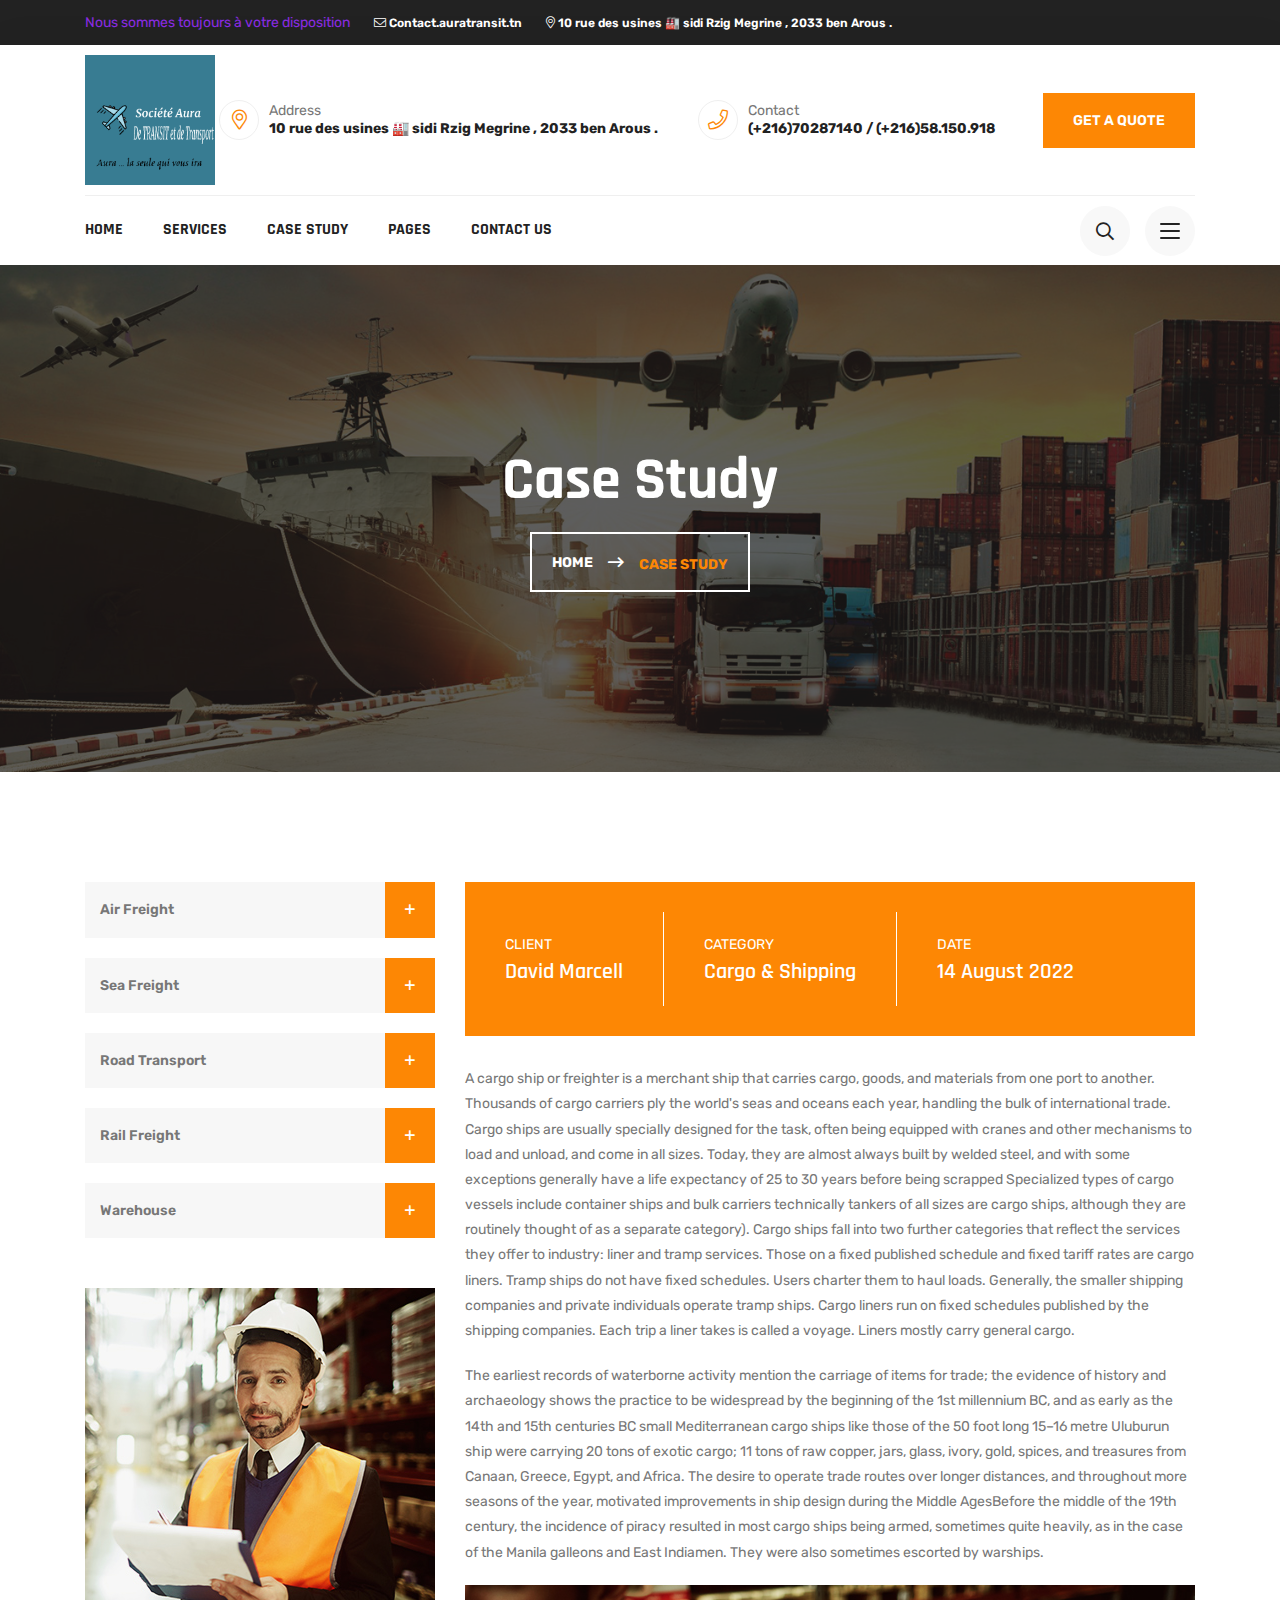
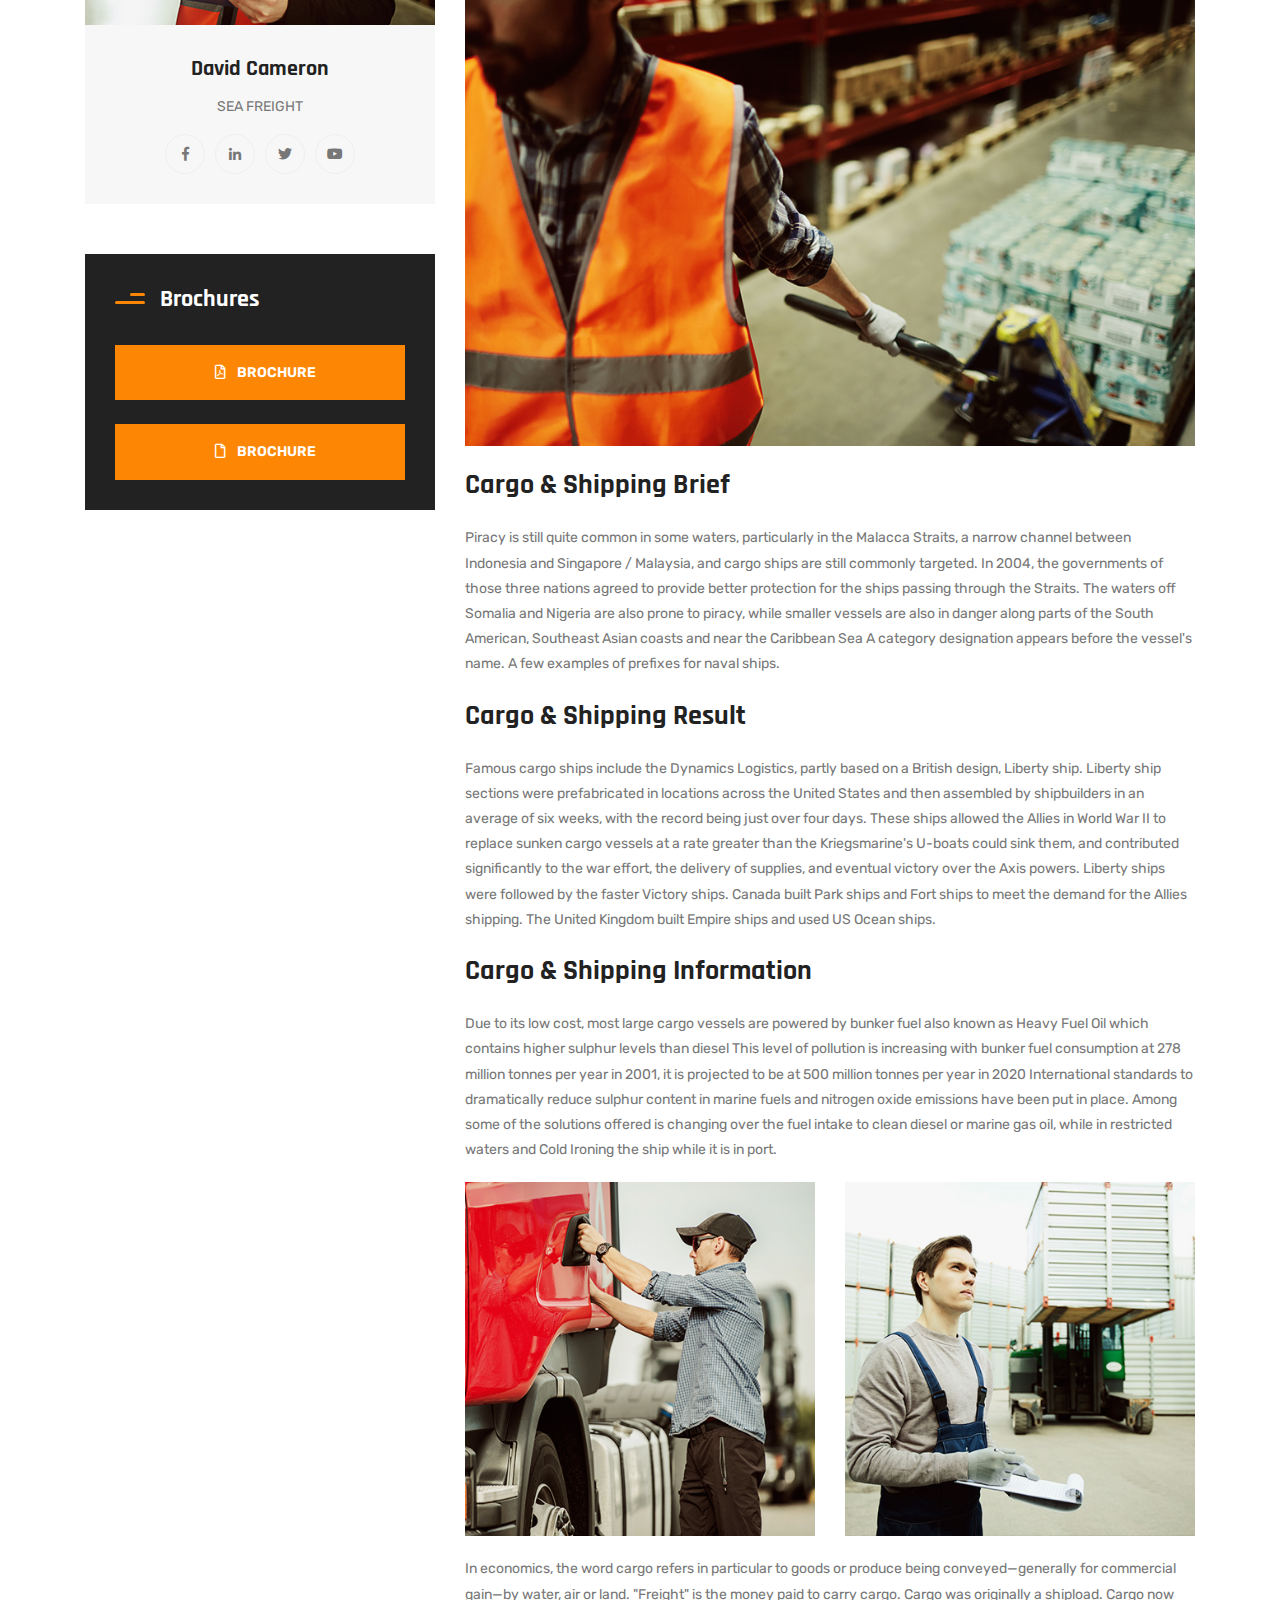
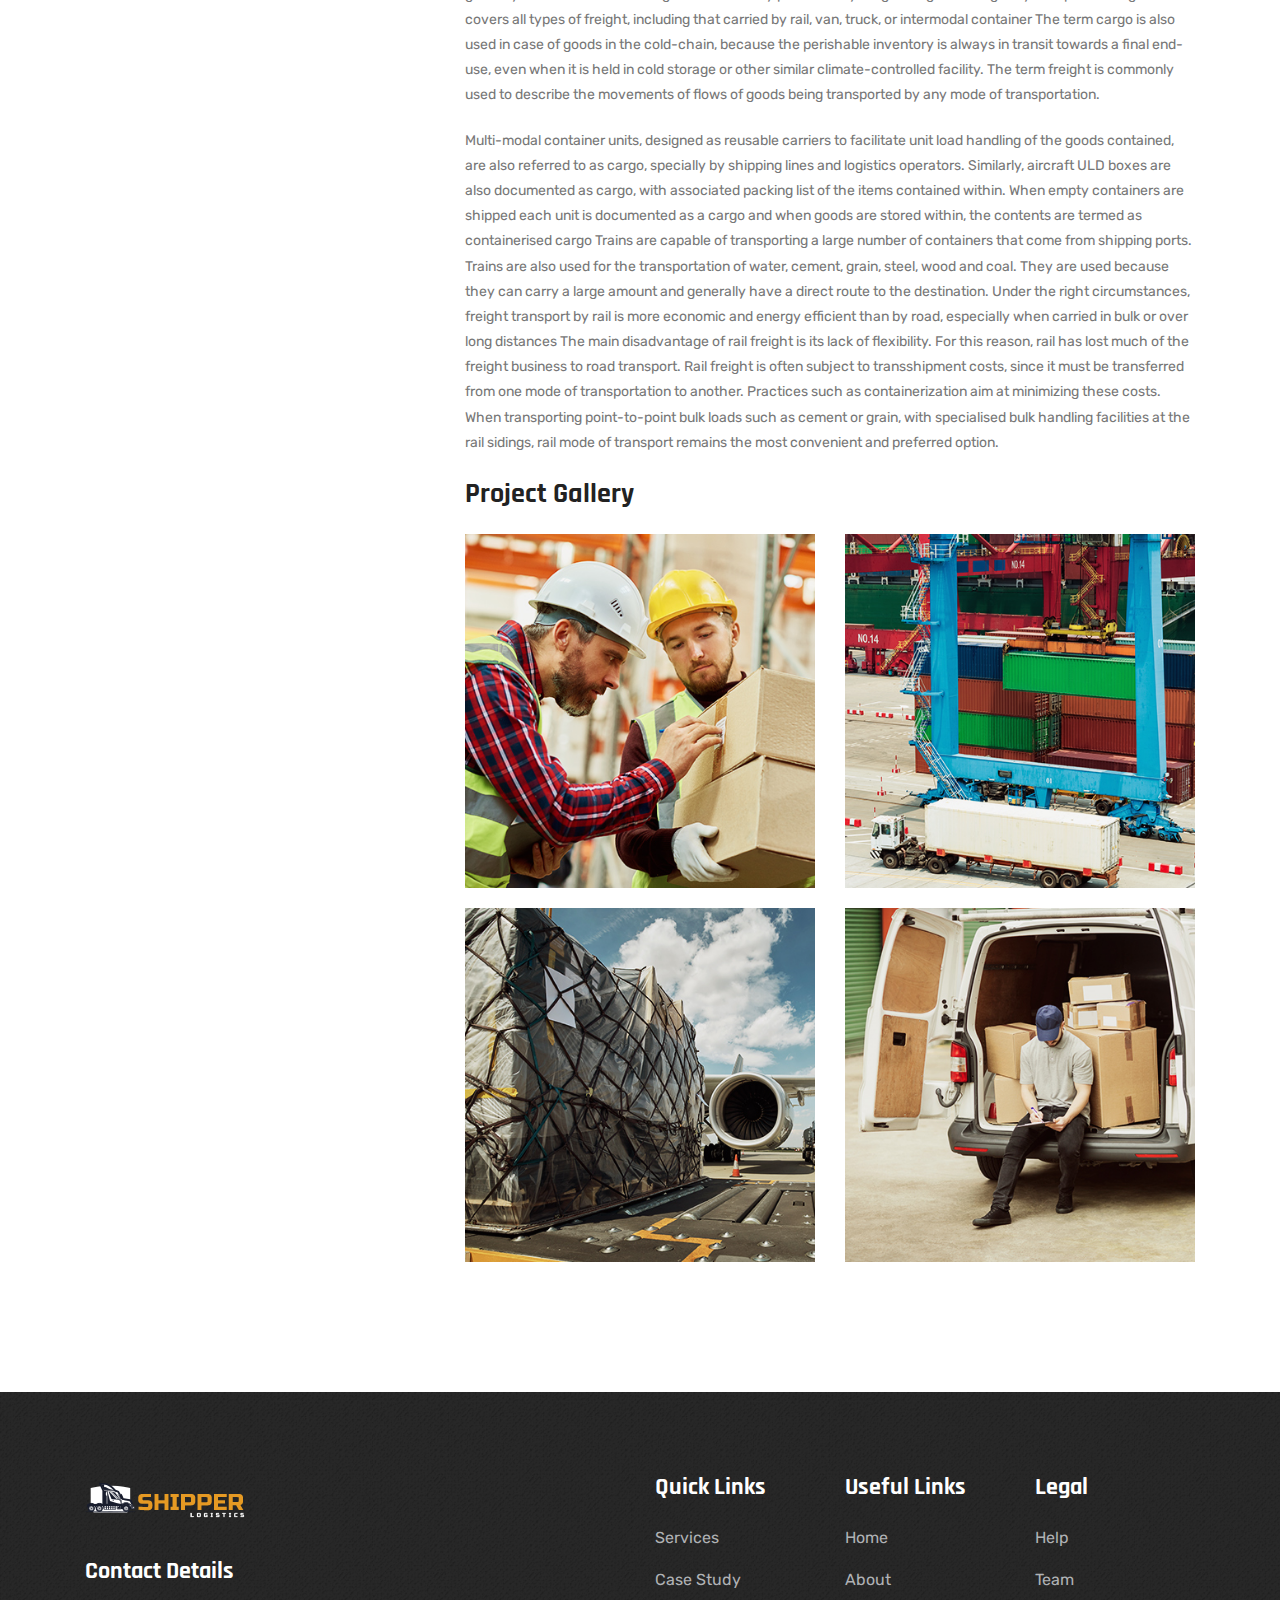
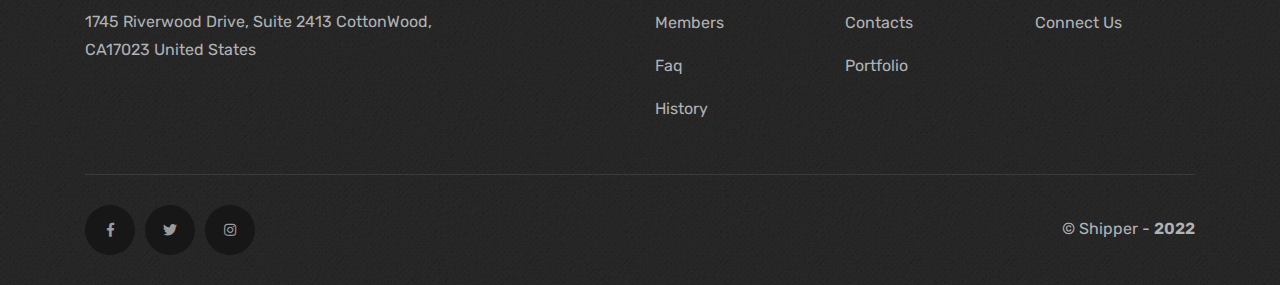
<file: case-study.html>
<!DOCTYPE html>
<html lang="en" dir="ltr">

<head>

  <meta charset="utf-8">
  <meta name="viewport" content="width=device-width, initial-scale=1.0">
  <title> Aura  Trans</title>
      <!-- Favicon -->
      <link rel="icon" type="image/png" sizes="32x32" href="assets/img/logo-1.png" >

  <!-- partial:partial/__stylesheets.html -->
  <link rel="stylesheet" href="assets/css/plugins/bootstrap.min.css">
  <link rel="stylesheet" href="assets/css/plugins/animate.min.css">
  <link rel="stylesheet" href="assets/css/plugins/magnific-popup.css">
  <link rel="stylesheet" href="assets/css/plugins/slick.css">
  <link rel="stylesheet" href="assets/css/plugins/slick-theme.css">


  <!-- Icon Fonts -->
  <link rel="stylesheet" href="assets/fonts/flaticon/flaticon.css">
  <link rel="stylesheet" href="assets/css/plugins/font-awesome.min.css">
  <!-- Template Style sheet -->
  <link rel="stylesheet" href="assets/css/style.css">
  <link rel="stylesheet" href="assets/css/responsive.css">
  <!-- partial -->

</head>

<body>

  <!-- partial:partia/__mobile-nav.html -->
      <aside class="sigma_aside">
         <div class="sigma_close aside-trigger">
            <span></span>
            <span></span>
         </div>
         <div class="sigma_logo-wrapper">
            <a class="sigma_logo" href="index-2.html">
            <img src="assets/img/logo-1.png" alt="logo">
            </a>
         </div>
         <ul class="navbar-nav">
            <li class="menu-item menu-item-has-children">
               <a href="index-2.html">Home</a>
               <ul class="sub-menu">
                  <li class="menu-item"> <a href="index-2.html">Home </a> </li>
                  
               </ul>
            </li>
            <li class="menu-item menu-item-has-children">
               <a href="services.html">Services</a>
               <ul class="sub-menu">
                  <li class="menu-item"> <a href="services.html">Services </a> </li>
                  
                  <li class="menu-item"> <a href="service-details.html">Services Details</a> </li>
               </ul>
            </li>
            <li class="menu-item menu-item-has-children">
               <a href="case-studies.html">Case Study</a>
               <ul class="sub-menu">
                  <li class="menu-item"> <a href="case-studies.html">Case Studies</a> </li>
                  <li class="menu-item"> <a href="case-study.html">Case Study Details</a> </li>
               </ul>
            </li>
            <li class="menu-item menu-item-has-children">
               <a href="#">Pages</a>
               <ul class="sub-menu">
                  <li class="menu-item"> <a href="about-us.html">About Us</a> </li>
                  <li class="menu-item"> <a href="contact-us.html">Contact Us</a> </li>
                  <li class="menu-item"> <a href="team.html">Team</a> </li>
                  <li class="menu-item"> <a href="faq.html">FAQ</a> </li>
                  <li class="menu-item"> <a href="history.html">History</a> </li>
               </ul>
            </li>
            
            </li>
            <li class="menu-item">
               <a href="contact-us.html">Contact Us</a>
            </li>
         </ul>
      </aside>
      <div class="sigma_aside-overlay aside-trigger"></div>
      <!-- partial -->
      <!-- partial:partia/__sidenav.html -->
      <aside class="sigma_aside sigma_aside-desktop">
         <div class="sidebar">
            <div class="sidebar-widget widget-logo">
               <img src="assets/img/logo-1.png" class="mb-30" alt="img">
<p> Société Aura De TRANSIT et de Transport <br> commissionnaire agréé en douane. Numéro d’agrément 959 .<br>Valeurs : professionnalisme/ fiabilité/ sérieux et honnêteté. </p>            </div>
            <!-- Instagram Start -->
            <div class="sidebar-widget widget-ig">
               <h5 class="widget-title">Instagram</h5>
               <div class="row">
                  <div class="col-lg-4 col-md-4 col-sm-4 col-6">
                     <a href="#" class="sigma_ig-item">
                     <img src="assets/img/ig/1.jpg" alt="ig">
                     </a>
                  </div>
                  <div class="col-lg-4 col-md-4 col-sm-4 col-6">
                     <a href="#" class="sigma_ig-item">
                     <img src="assets/img/ig/2.jpg" alt="ig">
                     </a>
                  </div>
                  <div class="col-lg-4 col-md-4 col-sm-4 col-6">
                     <a href="#" class="sigma_ig-item">
                     <img src="assets/img/ig/3.jpg" alt="ig">
                     </a>
                  </div>
                  <div class="col-lg-4 col-md-4 col-sm-4 col-6">
                     <a href="#" class="sigma_ig-item">
                     <img src="assets/img/ig/4.jpg" alt="ig">
                     </a>
                  </div>
                  <div class="col-lg-4 col-md-4 col-sm-4 col-6">
                     <a href="#" class="sigma_ig-item">
                     <img src="assets/img/ig/5.jpg" alt="ig">
                     </a>
                  </div>
                  <div class="col-lg-4 col-md-4 col-sm-4 col-6">
                     <a href="#" class="sigma_ig-item">
                     <img src="assets/img/ig/6.jpg" alt="ig">
                     </a>
                  </div>
               </div>
            </div>
            <!-- Instagram End -->
            <!-- Social Media Start -->
            <div class="sidebar-widget">
               <h5 class="widget-title">Follow Us</h5>
               <div class="sigma_post-share">
                  <ul class="sigma_sm square light">
                     <li>
                        <a href="#">
                        <i class="fab fa-facebook-f"></i>
                        </a>
                     </li>
                     <li>
                        <a href="#">
                        <i class="fab fa-linkedin-in"></i>
                        </a>
                     </li>
                     <li>
                        <a href="#">
                        <i class="fab fa-twitter"></i>
                        </a>
                     </li>
                     <li>
                        <a href="#">
                        <i class="fab fa-youtube"></i>
                        </a>
                     </li>
                  </ul>
               </div>
            </div>
            <!-- Social Media End -->
         </div>
      </aside>
      <div class="sigma_aside-overlay aside-trigger-right"></div>
      <!-- partial -->
      <!-- partial:partia/__header.html -->
      <header class="sigma_header style-5 can-sticky">
         <div class="sigma_header-top dark-bg d-none d-md-block">
           <div class="container">
             <div class="sigma_header-top-inner">

               <ul class="sigma_header-top-nav">
                  <li style="color: blueviolet;">
                    Nous  sommes toujours à votre disposition 
                  </li> 
                  <li> 
                     <a href="contact-us.html">   
                       <i class="fal fa-envelope"></i>
                       Contact.auratransit.tn
                     </a> 
                   </li>
                   <li> 
                     <a href="https://www.google.com/maps/search/10+rue+des+usines+%F0%9F%8F%AD+sidi+Rzig+Megrine+,+2033+ben+Arous+./@36.7629599,10.243259,17z/data=!3m1!4b1?entry=ttu" target="_blank">
                       <i class="fal fa-map-marker-alt"></i>
                       10 rue des usines 🏭 sidi Rzig Megrine , 2033 ben Arous .
                     </a> 
                   </li>
                   
                 </ul>
               </div>

              
               </div>

             </div>
           </div>
         </div>
         <div class="sigma_header-middle">
           <div class="container">
             <div class="navbar">
              <div class="sigma_logo-wrapper">
                 <a class="sigma_logo" href="index-2.html">
                   <img src="assets/img/logo-1.png" alt="logo">
                 </a>
               </div>
               <div class="d-none d-lg-flex align-items-center">
                 <div class="sigma_header-top-links important-links">
                   <ul class="sigma_header-top-nav">
                     <li> 
                       <a href="https://www.google.com/maps/search/10+rue+des+usines+%F0%9F%8F%AD+sidi+Rzig+Megrine+,+2033+ben+Arous+./@36.7629599,10.243259,17z/data=!3m1!4b1?entry=ttu" target="_blank">
                         <i class="fal fa-map-marker-alt"></i>
                         <div>
                          <p> Address</p>
                          <p><b>10 rue des usines 🏭 sidi Rzig Megrine , 2033 ben Arous .</b></p>
                         </div>
                       </a> 
                     </li>
                     <li> 
                       <a href="#">
                         <i class="fal fa-phone"></i>
                         <div>
                          <p>Contact</p>
                          <p><b>(+216)70287140 / (+216)58.150.918</b></p>
                         </div>
                       </a> 
                     </li>
                   </ul>
                 </div>
                 <a href="contact-us.html" class="sigma_btn-custom ml-5">Get a quote</a>
               </div>
                <div class="sigma_header-controls style-2 d-block d-lg-none">
                 <ul class="sigma_header-controls-inner">
                   <li class="aside-toggle aside-trigger">
                     <span></span>
                     <span></span>
                     <span></span>
                   </li>
                 </ul>
               </div>
             </div>
           </div>
         </div>
         <div class="sigma_header-bottom">
           <div class="container">
             <div class="navbar">

               <ul class="navbar-nav">
                        <li class="menu-item menu-item-has-children">
                           <a href="index-2.html">Home</a>
                           <ul class="sub-menu">
                              <li class="menu-item"> <a href="index-2.html">Home </a> </li>
                              
                           </ul>
                        </li>
                        <li class="menu-item menu-item-has-children">
                           <a href="services.html">Services</a>
                           <ul class="sub-menu">
                              <li class="menu-item"> <a href="services.html">Services</a> </li>
                              
                              <li class="menu-item"> <a href="service-details.html">Services Details</a> </li>
                           </ul>
                        </li>
                        <li class="menu-item menu-item-has-children">
                           <a href="#">Case Study</a>
                           <ul class="sub-menu">
                              <li class="menu-item"> <a href="case-studies.html">Case Studies</a> </li>
                              <li class="menu-item"> <a href="case-study.html">Case Study Details</a> </li>
                           </ul>
                        </li>
                        <li class="menu-item menu-item-has-children">
                           <a href="#">Pages</a>
                           <ul class="sub-menu">
                              <li class="menu-item"> <a href="about-us.html">About Us</a> </li>
                              <li class="menu-item"> <a href="contact-us.html">Contact Us</a> </li>
                              <li class="menu-item"> <a href="team.html">Team</a> </li>
                              <li class="menu-item"> <a href="faq.html">FAQ</a> </li>
                              <li class="menu-item"> <a href="history.html">History</a> </li>
                           </ul>
                        </li>
                        
                        <li class="menu-item">
                           <a href="contact-us.html">Contact Us</a>
                        </li>
                     </ul>

               <div class="sigma_header-controls style-2">
                 <ul class="sigma_header-controls-inner">
                   <li class="search-trigger header-controls-item d-none d-sm-block">
                     <a class="sigma_header-control-search" title="Search" href="#">
                       <i class="far fa-search"></i>
                     </a>
                   </li>
                   <li class="aside-toggle aside-trigger-right desktop-toggler">
                     <span></span>
                     <span></span>
                     <span></span>
                   </li>
                   <li class="aside-toggle aside-trigger">
                     <span></span>
                     <span></span>
                     <span></span>
                   </li>
                 </ul>
               </div>

             </div>
           </div>
         </div>
      </header>
      <div class="search-form-wrapper">
         <div class="search-trigger sigma_close">
            <span></span>
            <span></span>
         </div>
         <form class="search-form" method="post">
            <input type="text" placeholder="Search..." value="">
            <button type="submit" class="search-btn sigma_btn-custom">
            <i class="fal fa-search m-0"></i>
            </button>
         </form>
      </div>
      <!-- partial -->

  <!-- partial:partia/__subheader.html -->
  <div class="sigma_subheader dark-overlay" style="background-image: url(assets/img/subheader.jpg)">

    <div class="container">
      <div class="sigma_subheader-inner">
        <div class="sigma_subheader-text">
          <h1>Case Study</h1>
        </div>
        <nav aria-label="breadcrumb">
          <ol class="breadcrumb">
            <li class="breadcrumb-item"><a class="btn-link" href="#">Home</a></li>
            <li class="breadcrumb-item active" aria-current="page">Case Study</li>
          </ol>
        </nav>
      </div>
    </div>

  </div>
  <!-- partial -->

  <div class="section">
    <div class="container">
      <div class="row">

        <div class="col-lg-4">
          <div class="sidebar">

            <!-- Categories Start -->
            <div class="sidebar-widget widget-categories">
              <ul class="sidebar-widget-list">
                <li> <a href="#"> Air Freight <span> <i class="far fa-plus"></i> </span> </a> </li>
                <li> <a href="#"> Sea  Freight <span> <i class="far fa-plus"></i> </span> </a> </li>
                <li> <a href="#"> Road Transport <span> <i class="far fa-plus"></i> </span> </a> </li>
                <li> <a href="#"> Rail Freight <span> <i class="far fa-plus"></i> </span> </a> </li>
                <li> <a href="#"> Warehouse <span> <i class="far fa-plus"></i> </span> </a> </li>
              </ul>
            </div>
            <!-- Categories End -->

            <!-- About Author Start -->
            <div class="sidebar-widget widget-about-author">
              <div class="widget-about-author-inner">
                <img src="assets/img/blog/author.jpg" alt="author">
                <div class="widget-about-author-body">
                  <h5>David Cameron</h5>
                  <p>SEA FREIGHT</p>
                  <ul class="sigma_sm">
                    <li>
                      <a href="#">
                        <i class="fab fa-facebook-f"></i>
                      </a>
                    </li>
                    <li>
                      <a href="#">
                        <i class="fab fa-linkedin-in"></i>
                      </a>
                    </li>
                    <li>
                      <a href="#">
                        <i class="fab fa-twitter"></i>
                      </a>
                    </li>
                    <li>
                      <a href="#">
                        <i class="fab fa-youtube"></i>
                      </a>
                    </li>
                  </ul>
                </div>
              </div>
            </div>
            <!-- About Author End -->

            <!-- Files Start -->
            <div class="sidebar-widget widget-files">
              <h5 class="widget-title text-white"> Brochures </h5>
              <a href="#" class="d-block sigma_btn-custom"> <i class="far fa-file-pdf mr-2"></i> Brochure</a>
              <a href="#" class="mt-4 d-block sigma_btn-custom"> <i class="far fa-file mr-2"></i> Brochure</a>
            </div>
            <!-- Files End -->

          </div>
        </div>
        <div class="col-lg-8">

          <div class="entry-content">

            <div class="sigma_portfolio-details">
              <div class="sigma_portfolio-details-item">
                <span>Client</span>
                <h5>David Marcell</h5>
              </div>
              <div class="sigma_portfolio-details-item">
                <span>Category</span>
                <h5>Cargo & Shipping</h5>
              </div>
              <div class="sigma_portfolio-details-item">
                <span>Date</span>
                <h5>14 August 2022</h5>
              </div>
            </div>

            <p>
              A cargo ship or freighter is a merchant ship that carries cargo, goods, and materials from one port to another. Thousands of cargo carriers ply the world's seas and oceans each year, handling the bulk of international trade. Cargo ships are usually specially designed for the task, often being equipped with cranes and other mechanisms to load and unload, and come in all sizes. Today, they are almost always built by welded steel, and with some exceptions generally have a life expectancy of 25 to 30 years before being scrapped Specialized types of cargo vessels include container ships and bulk carriers technically tankers of all sizes are cargo ships, although they are routinely thought of as a separate category). Cargo ships fall into two further categories that reflect the services they offer to industry: liner and tramp services. Those on a fixed published schedule and fixed tariff rates are cargo liners. Tramp ships do not have fixed schedules. Users charter them to haul loads. Generally, the smaller shipping companies and private individuals operate tramp ships. Cargo liners run on fixed schedules published by the shipping companies. Each trip a liner takes is called a voyage. Liners mostly carry general cargo.
            </p>
            <p>
              The earliest records of waterborne activity mention the carriage of items for trade; the evidence of history and archaeology shows the practice to be widespread by the beginning of the 1st millennium BC, and as early as the 14th and 15th centuries BC small Mediterranean cargo ships like those of the 50 foot long 15–16 metre Uluburun ship were carrying 20 tons of exotic cargo; 11 tons of raw copper, jars, glass, ivory, gold, spices, and treasures from Canaan, Greece, Egypt, and Africa. The desire to operate trade routes over longer distances, and throughout more seasons of the year, motivated improvements in ship design during the Middle AgesBefore the middle of the 19th century, the incidence of piracy resulted in most cargo ships being armed, sometimes quite heavily, as in the case of the Manila galleons and East Indiamen. They were also sometimes escorted by warships. 
            </p>
            <img src="assets/img/projects/details/1.jpg" alt="video">
            <h4>Cargo & Shipping Brief</h4>
            <p>
              Piracy is still quite common in some waters, particularly in the Malacca Straits, a narrow channel between Indonesia and Singapore / Malaysia, and cargo ships are still commonly targeted. In 2004, the governments of those three nations agreed to provide better protection for the ships passing through the Straits. The waters off Somalia and Nigeria are also prone to piracy, while smaller vessels are also in danger along parts of the South American, Southeast Asian coasts and near the Caribbean Sea A category designation appears before the vessel's name. A few examples of prefixes for naval ships.
            </p>
            <h4>Cargo & Shipping  Result</h4>
            <p>
              Famous cargo ships include the Dynamics Logistics, partly based on a British design, Liberty ship. Liberty ship sections were prefabricated in locations across the United States and then assembled by shipbuilders in an average of six weeks, with the record being just over four days. These ships allowed the Allies in World War II to replace sunken cargo vessels at a rate greater than the Kriegsmarine's U-boats could sink them, and contributed significantly to the war effort, the delivery of supplies, and eventual victory over the Axis powers. Liberty ships were followed by the faster Victory ships. Canada built Park ships and Fort ships to meet the demand for the Allies shipping. The United Kingdom built Empire ships and used US Ocean ships.
            </p>
            <h4>Cargo & Shipping Information</h4>
            <p>
              Due to its low cost, most large cargo vessels are powered by bunker fuel also known as Heavy Fuel Oil which contains higher sulphur levels than diesel This level of pollution is increasing with bunker fuel consumption at 278 million tonnes per year in 2001, it is projected to be at 500 million tonnes per year in 2020 International standards to dramatically reduce sulphur content in marine fuels and nitrogen oxide emissions have been put in place. Among some of the solutions offered is changing over the fuel intake to clean diesel or marine gas oil, while in restricted waters and Cold Ironing the ship while it is in port.
            </p>
            <div class="row">
              <div class="col-md-6">
                <a href="assets/img/projects/details/2.jpg" class="gallery-thumb">
                  <img src="assets/img/projects/details/2.jpg" alt="post">
                </a>
              </div>
              <div class="col-md-6">
                <a href="assets/img/projects/details/3.jpg" class="gallery-thumb">
                  <img src="assets/img/projects/details/3.jpg" alt="post">
                </a>
              </div>
            </div>
            <p>
              In economics, the word cargo refers in particular to goods or produce being conveyed—generally for commercial gain—by water, air or land. "Freight" is the money paid to carry cargo. Cargo was originally a shipload. Cargo now covers all types of freight, including that carried by rail, van, truck, or intermodal container The term cargo is also used in case of goods in the cold-chain, because the perishable inventory is always in transit towards a final end-use, even when it is held in cold storage or other similar climate-controlled facility. The term freight is commonly used to describe the movements of flows of goods being transported by any mode of transportation.
            </p>
            <p>
              Multi-modal container units, designed as reusable carriers to facilitate unit load handling of the goods contained, are also referred to as cargo, specially by shipping lines and logistics operators. Similarly, aircraft ULD boxes are also documented as cargo, with associated packing list of the items contained within. When empty containers are shipped each unit is documented as a cargo and when goods are stored within, the contents are termed as containerised cargo Trains are capable of transporting a large number of containers that come from shipping ports. Trains are also used for the transportation of water, cement, grain, steel, wood and coal. They are used because they can carry a large amount and generally have a direct route to the destination. Under the right circumstances, freight transport by rail is more economic and energy efficient than by road, especially when carried in bulk or over long distances The main disadvantage of rail freight is its lack of flexibility. For this reason, rail has lost much of the freight business to road transport. Rail freight is often subject to transshipment costs, since it must be transferred from one mode of transportation to another. Practices such as containerization aim at minimizing these costs. When transporting point-to-point bulk loads such as cement or grain, with specialised bulk handling facilities at the rail sidings, rail mode of transport remains the most convenient and preferred option.
            </p>
            <h4>Project Gallery</h4>
            <div class="row">
              <div class="col-md-6">
                <a href="assets/img/projects/details/4.jpg" class="gallery-thumb">
                  <img src="assets/img/projects/details/4.jpg" alt="post">
                </a>
              </div>
              <div class="col-md-6">
                <a href="assets/img/projects/details/5.jpg" class="gallery-thumb">
                  <img src="assets/img/projects/details/5.jpg" alt="post">
                </a>
              </div>
              <div class="col-md-6">
                <a href="assets/img/projects/details/6.jpg" class="gallery-thumb">
                  <img src="assets/img/projects/details/6.jpg" alt="post">
                </a>
              </div>
              <div class="col-md-6">
                <a href="assets/img/projects/details/7.jpg" class="gallery-thumb">
                  <img src="assets/img/projects/details/7.jpg" alt="post">
                </a>
              </div>
            </div>

          </div>
        </div>

      </div>
    </div>
  </div>

  <!-- partial:partia/__footer.html -->
      <footer class="sigma_footer style-3 sigma_footer-dark pattern-squares pb-0">
        <div class="sigma_footer-middle">
          <div class="container">
            <div class="row">
              <div class="col-lg-6">
                <div class="sigma_footer-widget">
                  <div class="sigma_footer-logo mb-4">
                    <img src="assets/img/logo.png" alt="logo">
                  </div>
                  <h5 class="widget-title">Contact Details</h5>
                  <div class="row">
                    <div class="col-sm-9">
                      <p class="m-0">1745 Riverwood Drive, Suite 2413 CottonWood, CA17023 United States</p>
                    </div>
                  </div>
                </div>
              </div>
              <div class="col-lg-2 col-sm-4">
                <div class="sigma_footer-widget">
                  <h5 class="widget-title">Quick Links</h5>
                  <ul class="sigma_footer-links">
                    <li>
                      <a href="services.html">Services</a>
                    </li>
                    <li>
                      <a href="case-study.html">Case Study</a>
                    </li>
                    <li>
                      <a href="team.html">Members</a>
                    </li>
                    <li>
                      <a href="faq.html">Faq</a>
                    </li>
                    <li>
                      <a href="history.html">History</a>
                    </li>
                  </ul>
                </div>
              </div>
              <div class="col-lg-2 col-sm-4">
                <div class="sigma_footer-widget">
                  <h5 class="widget-title">Useful Links</h5>
                  <ul class="sigma_footer-links">
                    <li>
                      
                      <a href="index-2.html">Home</a>
                    </li>
                    <li>
                      <a href="about-us.html">About</a>
                    </li>
                    
                    <li>
                      <a href="contact-us.html">Contacts</a>
                    </li>
                    <li>
                      <a href="case-studies.html">Portfolio</a>
                    </li>
                  </ul>
                </div>
              </div>
              <div class="col-lg-2 col-sm-4">
                <div class="sigma_footer-widget">
                  <h5 class="widget-title">Legal</h5>
                  <ul class="sigma_footer-links">
                    <li>
                      <a href="contact-us.html">Help</a>
                    </li>
                    <li>
                      <a href="team.html">Team</a>
                    </li>
                    
                    <li>
                      <a href="contact-us.html">Connect Us</a>
                    </li>
                  </ul>
                </div>
              </div>
            </div>
          </div>
        </div>
        <div class="container">
          <div class="sigma_footer-bottom mt-0 d-block d-sm-flex align-items-center justify-content-between">
            <ul class="sigma_sm square mb-3 mb-sm-0">
              <li>
                <a href="#"><i class="fab fa-facebook-f"></i></a>
              </li>
              <li>
                <a href="#"><i class="fab fa-twitter"></i></a>
              </li>
              <li>
                <a href="#"><i class="fab fa-instagram"></i></a>
              </li>
            </ul>
            <div class="sigma_footer-copyright m-0">
              <p class="mb-0"> &copy; Shipper -
                <a href="#">2022</a>
              </p>
            </div>
          </div>
        </div>
      </footer>
      <!-- partial -->

  <!-- partial:partia/__scripts.html -->
  <script src="assets/js/plugins/jquery-3.5.1.min.js"></script>
  <script src="assets/js/plugins/popper.min.js"></script>
  <script src="assets/js/plugins/bootstrap.min.js"></script>
  <script src="assets/js/plugins/imagesloaded.min.js"></script>
  <script src="assets/js/plugins/jquery.magnific-popup.min.js"></script>
  <script src="assets/js/plugins/jquery.countdown.min.js"></script>
  <script src="assets/js/plugins/jquery.waypoints.min.js"></script>
  <script src="assets/js/plugins/jquery.counterup.min.js"></script>
  <script src="assets/js/plugins/jquery.zoom.min.js"></script>
  <script src="assets/js/plugins/jquery.inview.min.js"></script>
  <script src="assets/js/plugins/jquery.event.move.js"></script>
  <script src="assets/js/plugins/wow.min.js"></script>
  <script src="assets/js/plugins/isotope.pkgd.min.js"></script>
  <script src="assets/js/plugins/slick.min.js"></script>


  <script src="assets/js/main.js"></script>
  <!-- partial -->

  </body>

  </html>
</file>
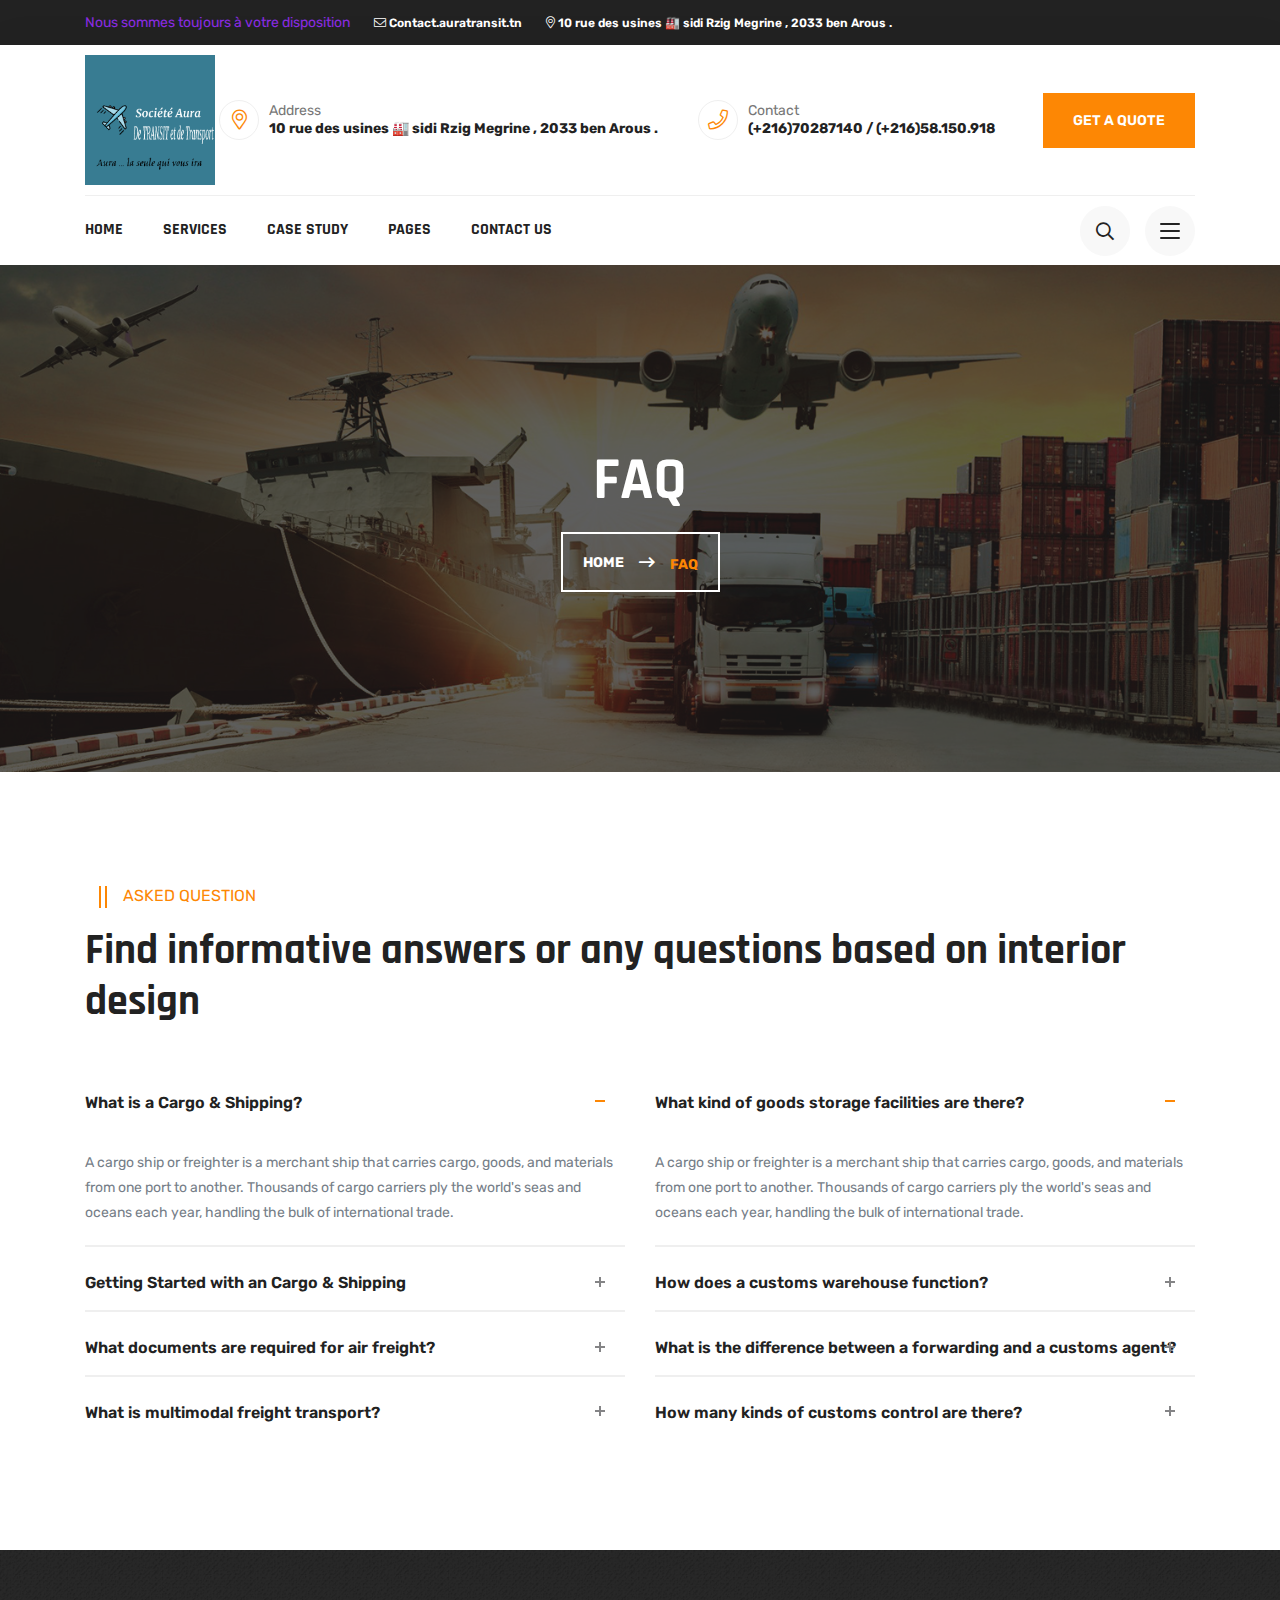
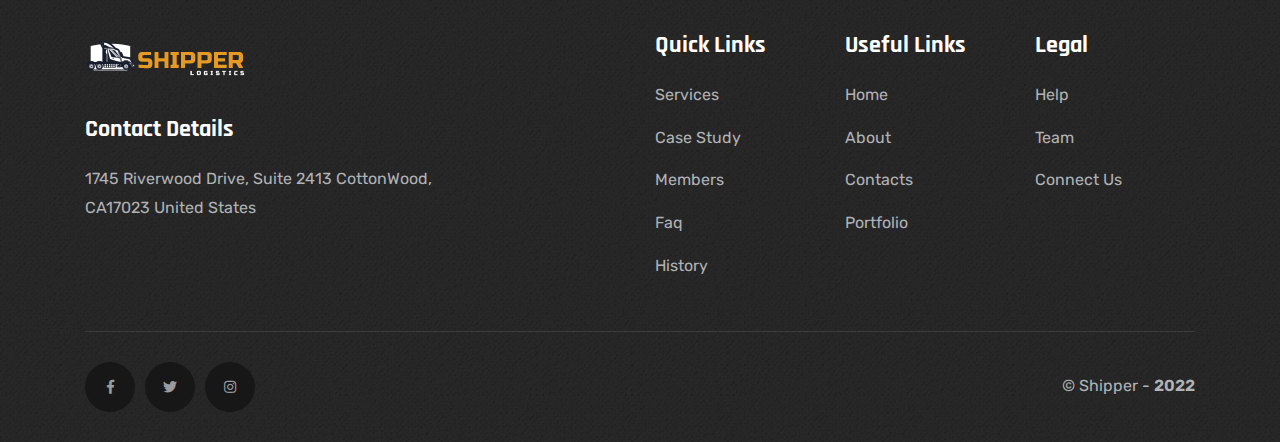
<file: faq.html>
<!DOCTYPE html>
<html lang="en" dir="ltr">

<head>

  <meta charset="utf-8">
  <meta name="viewport" content="width=device-width, initial-scale=1.0">
  <title> Aura  Trans</title>
      <!-- Favicon -->
      <link rel="icon" type="image/png" sizes="32x32" href="assets/img/logo-1.png" >

  <!-- partial:partial/__stylesheets.html -->
  <link rel="stylesheet" href="assets/css/plugins/bootstrap.min.css">
  <link rel="stylesheet" href="assets/css/plugins/animate.min.css">
  <link rel="stylesheet" href="assets/css/plugins/magnific-popup.css">
  <link rel="stylesheet" href="assets/css/plugins/slick.css">
  <link rel="stylesheet" href="assets/css/plugins/slick-theme.css">


  <!-- Icon Fonts -->
  <link rel="stylesheet" href="assets/fonts/flaticon/flaticon.css">
  <link rel="stylesheet" href="assets/css/plugins/font-awesome.min.css">
  <!-- Template Style sheet -->
  <link rel="stylesheet" href="assets/css/style.css">
  <link rel="stylesheet" href="assets/css/responsive.css">
  <!-- partial -->

</head>

<body>

  <!-- partial:partia/__mobile-nav.html -->
      <aside class="sigma_aside">
         <div class="sigma_close aside-trigger">
            <span></span>
            <span></span>
         </div>
         <div class="sigma_logo-wrapper">
            <a class="sigma_logo" href="index-2.html">
            <img src="assets/img/logo-1.png" alt="logo">
            </a>
         </div>
         <ul class="navbar-nav">
            <li class="menu-item menu-item-has-children">
               <a href="index-2.html">Home</a>
               <ul class="sub-menu">
                  <li class="menu-item"> <a href="index-2.html">Home</a> </li>
                  
               </ul>
            </li>
            <li class="menu-item menu-item-has-children">
               <a href="services.html">Services</a>
               <ul class="sub-menu">
                  <li class="menu-item"> <a href="services.html">Services</a> </li>
                  
                  <li class="menu-item"> <a href="service-details.html">Services Details</a> </li>
               </ul>
            </li>
            <li class="menu-item menu-item-has-children">
               <a href="case-studies.html">Case Study</a>
               <ul class="sub-menu">
                  <li class="menu-item"> <a href="case-studies.html">Case Studies</a> </li>
                  <li class="menu-item"> <a href="case-study.html">Case Study Details</a> </li>
               </ul>
            </li>
            <li class="menu-item menu-item-has-children">
               <a href="#">Pages</a>
               <ul class="sub-menu">
                  <li class="menu-item"> <a href="about-us.html">About Us</a> </li>
                  <li class="menu-item"> <a href="contact-us.html">Contact Us</a> </li>
                  <li class="menu-item"> <a href="team.html">Team</a> </li>
                  <li class="menu-item"> <a href="faq.html">FAQ</a> </li>
                  <li class="menu-item"> <a href="history.html">History</a> </li>
               </ul>
            </li>
            
            </li>
            <li class="menu-item">
               <a href="contact-us.html">Contact Us</a>
            </li>
         </ul>
      </aside>
      <div class="sigma_aside-overlay aside-trigger"></div>
      <!-- partial -->
      <!-- partial:partia/__sidenav.html -->
      <aside class="sigma_aside sigma_aside-desktop">
         <div class="sidebar">
            <div class="sidebar-widget widget-logo">
               <img src="assets/img/logo-1.png" class="mb-30" alt="img">
<p> Société Aura De TRANSIT et de Transport <br> commissionnaire agréé en douane. Numéro d’agrément 959 .<br>Valeurs : professionnalisme/ fiabilité/ sérieux et honnêteté. </p>            </div>
            <!-- Instagram Start -->
            <div class="sidebar-widget widget-ig">
               <h5 class="widget-title">Instagram</h5>
               <div class="row">
                  <div class="col-lg-4 col-md-4 col-sm-4 col-6">
                     <a href="#" class="sigma_ig-item">
                     <img src="assets/img/ig/1.jpg" alt="ig">
                     </a>
                  </div>
                  <div class="col-lg-4 col-md-4 col-sm-4 col-6">
                     <a href="#" class="sigma_ig-item">
                     <img src="assets/img/ig/2.jpg" alt="ig">
                     </a>
                  </div>
                  <div class="col-lg-4 col-md-4 col-sm-4 col-6">
                     <a href="#" class="sigma_ig-item">
                     <img src="assets/img/ig/3.jpg" alt="ig">
                     </a>
                  </div>
                  <div class="col-lg-4 col-md-4 col-sm-4 col-6">
                     <a href="#" class="sigma_ig-item">
                     <img src="assets/img/ig/4.jpg" alt="ig">
                     </a>
                  </div>
                  <div class="col-lg-4 col-md-4 col-sm-4 col-6">
                     <a href="#" class="sigma_ig-item">
                     <img src="assets/img/ig/5.jpg" alt="ig">
                     </a>
                  </div>
                  <div class="col-lg-4 col-md-4 col-sm-4 col-6">
                     <a href="#" class="sigma_ig-item">
                     <img src="assets/img/ig/6.jpg" alt="ig">
                     </a>
                  </div>
               </div>
            </div>
            <!-- Instagram End -->
            <!-- Social Media Start -->
            <div class="sidebar-widget">
               <h5 class="widget-title">Follow Us</h5>
               <div class="sigma_post-share">
                  <ul class="sigma_sm square light">
                     <li>
                        <a href="#">
                        <i class="fab fa-facebook-f"></i>
                        </a>
                     </li>
                     <li>
                        <a href="#">
                        <i class="fab fa-linkedin-in"></i>
                        </a>
                     </li>
                     <li>
                        <a href="#">
                        <i class="fab fa-twitter"></i>
                        </a>
                     </li>
                     <li>
                        <a href="#">
                        <i class="fab fa-youtube"></i>
                        </a>
                     </li>
                  </ul>
               </div>
            </div>
            <!-- Social Media End -->
         </div>
      </aside>
      <div class="sigma_aside-overlay aside-trigger-right"></div>
      <!-- partial -->
      <!-- partial:partia/__header.html -->
      <header class="sigma_header style-5 can-sticky">
         <div class="sigma_header-top dark-bg d-none d-md-block">
           <div class="container">
             <div class="sigma_header-top-inner">

               <ul class="sigma_header-top-nav">
                  <li style="color: blueviolet;">
                    Nous  sommes toujours à votre disposition 
                  </li> 
                  <li> 
                     <a href="contact-us.html">   
                       <i class="fal fa-envelope"></i>
                       Contact.auratransit.tn
                     </a> 
                   </li>
                   <li> 
                     <a href="https://www.google.com/maps/search/10+rue+des+usines+%F0%9F%8F%AD+sidi+Rzig+Megrine+,+2033+ben+Arous+./@36.7629599,10.243259,17z/data=!3m1!4b1?entry=ttu" target="_blank">
                       <i class="fal fa-map-marker-alt"></i>
                       10 rue des usines 🏭 sidi Rzig Megrine , 2033 ben Arous .
                     </a> 
                   </li>
                   
                 </ul>
               </div>

              
               </div>

             </div>
           </div>
         </div>
         <div class="sigma_header-middle">
           <div class="container">
             <div class="navbar">
              <div class="sigma_logo-wrapper">
                 <a class="sigma_logo" href="index-2.html">
                   <img src="assets/img/logo-1.png" alt="logo">
                 </a>
               </div>
               <div class="d-none d-lg-flex align-items-center">
                 <div class="sigma_header-top-links important-links">
                   <ul class="sigma_header-top-nav">
                     <li> 
                       <a href="https://www.google.com/maps/search/10+rue+des+usines+%F0%9F%8F%AD+sidi+Rzig+Megrine+,+2033+ben+Arous+./@36.7629599,10.243259,17z/data=!3m1!4b1?entry=ttu" target="_blank">
                         <i class="fal fa-map-marker-alt"></i>
                         <div>
                          <p> Address</p>
                          <p><b>10 rue des usines 🏭 sidi Rzig Megrine , 2033 ben Arous .</b></p>
                         </div>
                       </a> 
                     </li>
                     <li> 
                       <a href="#">
                         <i class="fal fa-phone"></i>
                         <div>
                          <p>Contact</p>
                          <p><b>(+216)70287140 / (+216)58.150.918</b></p>
                         </div>
                       </a> 
                     </li>
                   </ul>
                 </div>
                 <a href="contact-us.html" class="sigma_btn-custom ml-5">Get a quote</a>
               </div>
                <div class="sigma_header-controls style-2 d-block d-lg-none">
                 <ul class="sigma_header-controls-inner">
                   <li class="aside-toggle aside-trigger">
                     <span></span>
                     <span></span>
                     <span></span>
                   </li>
                 </ul>
               </div>
             </div>
           </div>
         </div>
         <div class="sigma_header-bottom">
           <div class="container">
             <div class="navbar">

               <ul class="navbar-nav">
                        <li class="menu-item menu-item-has-children">
                           <a href="index-2.html">Home</a>
                           <ul class="sub-menu">
                              <li class="menu-item"> <a href="index-2.html">Home </a> </li>
                              
                           </ul>
                        </li>
                        <li class="menu-item menu-item-has-children">
                           <a href="services.html">Services</a>
                           <ul class="sub-menu">
                              <li class="menu-item"> <a href="services.html">Services </a> </li>
                              
                              <li class="menu-item"> <a href="service-details.html">Services Details</a> </li>
                           </ul>
                        </li>
                        <li class="menu-item menu-item-has-children">
                           <a href="#">Case Study</a>
                           <ul class="sub-menu">
                              <li class="menu-item"> <a href="case-studies.html">Case Studies</a> </li>
                              <li class="menu-item"> <a href="case-study.html">Case Study Details</a> </li>
                           </ul>
                        </li>
                        <li class="menu-item menu-item-has-children">
                           <a href="#">Pages</a>
                           <ul class="sub-menu">
                              <li class="menu-item"> <a href="about-us.html">About Us</a> </li>
                              <li class="menu-item"> <a href="contact-us.html">Contact Us</a> </li>
                              <li class="menu-item"> <a href="team.html">Team</a> </li>
                              <li class="menu-item"> <a href="faq.html">FAQ</a> </li>
                              <li class="menu-item"> <a href="history.html">History</a> </li>
                           </ul>
                        </li>
                        
                        <li class="menu-item">
                           <a href="contact-us.html">Contact Us</a>
                        </li>
                     </ul>

               <div class="sigma_header-controls style-2">
                 <ul class="sigma_header-controls-inner">
                   <li class="search-trigger header-controls-item d-none d-sm-block">
                     <a class="sigma_header-control-search" title="Search" href="#">
                       <i class="far fa-search"></i>
                     </a>
                   </li>
                   <li class="aside-toggle aside-trigger-right desktop-toggler">
                     <span></span>
                     <span></span>
                     <span></span>
                   </li>
                   <li class="aside-toggle aside-trigger">
                     <span></span>
                     <span></span>
                     <span></span>
                   </li>
                 </ul>
               </div>

             </div>
           </div>
         </div>
      </header>
      <div class="search-form-wrapper">
         <div class="search-trigger sigma_close">
            <span></span>
            <span></span>
         </div>
         <form class="search-form" method="post">
            <input type="text" placeholder="Search..." value="">
            <button type="submit" class="search-btn sigma_btn-custom">
            <i class="fal fa-search m-0"></i>
            </button>
         </form>
      </div>
      <!-- partial -->

  <!-- partial:partia/__subheader.html -->
  <div class="sigma_subheader dark-overlay" style="background-image: url(assets/img/subheader.jpg)">

    <div class="container">
      <div class="sigma_subheader-inner">
        <div class="sigma_subheader-text">
          <h1>FAQ</h1>
        </div>
        <nav aria-label="breadcrumb">
          <ol class="breadcrumb">
            <li class="breadcrumb-item"><a class="btn-link" href="#">Home</a></li>
            <li class="breadcrumb-item active" aria-current="page">FAQ</li>
          </ol>
        </nav>
      </div>
    </div>

  </div>
  <!-- partial -->

  <!-- faq Start -->
  <div class="section">
    <div class="container">

      <div class="section-title text-left">
        <p class="subtitle"> <span></span> Asked Question <span></span> </p>
        <h4 class="title">Find informative answers or any questions based on interior design</h4>
      </div>

      <div class="row">
        <div class="col-lg-6 mb-lg-30">
          <div class="accordion with-gap" id="generalFAQExample">
            <div class="card">
              <div class="card-header" data-toggle="collapse" role="button" data-target="#generalOne" aria-expanded="true" aria-controls="generalOne">
                What is a Cargo & Shipping?
              </div>

              <div id="generalOne" class="collapse show" data-parent="#generalFAQExample">
                <div class="card-body">
                  A cargo ship or freighter is a merchant ship that carries cargo, goods, and materials from one port to another. Thousands of cargo carriers ply the world's seas and oceans each year, handling the bulk of international trade.
                </div>
              </div>
            </div>
            <div class="card">
              <div class="card-header" data-toggle="collapse" role="button" data-target="#generalTwo" aria-expanded="false" aria-controls="generalTwo">
                Getting Started with an Cargo & Shipping
              </div>

              <div id="generalTwo" class="collapse" data-parent="#generalFAQExample">
                <div class="card-body">
                  A cargo ship or freighter is a merchant ship that carries cargo, goods, and materials from one port to another. Thousands of cargo carriers ply the world's seas and oceans each year, handling the bulk of international trade.
                </div>
              </div>
            </div>
            <div class="card">
              <div class="card-header" data-toggle="collapse" role="button" data-target="#generalThree" aria-expanded="false" aria-controls="generalThree">
                What documents are required for air freight?
              </div>

              <div id="generalThree" class="collapse" data-parent="#generalFAQExample">
                <div class="card-body">
                  A cargo ship or freighter is a merchant ship that carries cargo, goods, and materials from one port to another. Thousands of cargo carriers ply the world's seas and oceans each year, handling the bulk of international trade.
                </div>
              </div>
            </div>
            <div class="card">
              <div class="card-header" data-toggle="collapse" role="button" data-target="#generalSeven" aria-expanded="false" aria-controls="generalSeven">
                What is multimodal freight transport?
              </div>

              <div id="generalSeven" class="collapse" data-parent="#generalFAQExample">
                <div class="card-body">
                  A cargo ship or freighter is a merchant ship that carries cargo, goods, and materials from one port to another. Thousands of cargo carriers ply the world's seas and oceans each year, handling the bulk of international trade.
                </div>
              </div>
            </div>
          </div>
        </div>
        <div class="col-lg-6">
          <div class="accordion with-gap" id="generalFAQExample2">
            <div class="card">
              <div class="card-header" data-toggle="collapse" role="button" data-target="#generalFour" aria-expanded="true" aria-controls="generalFour">
                What kind of goods storage facilities are there?
              </div>

              <div id="generalFour" class="collapse show" data-parent="#generalFAQExample2">
                <div class="card-body">
                  A cargo ship or freighter is a merchant ship that carries cargo, goods, and materials from one port to another. Thousands of cargo carriers ply the world's seas and oceans each year, handling the bulk of international trade.
                </div>
              </div>
            </div>
            <div class="card">
              <div class="card-header" data-toggle="collapse" role="button" data-target="#generalFive" aria-expanded="false" aria-controls="generalFive">
                How does a customs warehouse function?
              </div>

              <div id="generalFive" class="collapse" data-parent="#generalFAQExample2">
                <div class="card-body">
                  A cargo ship or freighter is a merchant ship that carries cargo, goods, and materials from one port to another. Thousands of cargo carriers ply the world's seas and oceans each year, handling the bulk of international trade.
                </div>
              </div>
            </div>
            <div class="card">
              <div class="card-header" data-toggle="collapse" role="button" data-target="#generalSix" aria-expanded="false" aria-controls="generalSix">
                What is the difference between a forwarding and a customs agent? 
              </div>

              <div id="generalSix" class="collapse" data-parent="#generalFAQExample2">
                <div class="card-body">
                  A cargo ship or freighter is a merchant ship that carries cargo, goods, and materials from one port to another. Thousands of cargo carriers ply the world's seas and oceans each year, handling the bulk of international trade.
                </div>
              </div>
            </div>
            <div class="card">
              <div class="card-header" data-toggle="collapse" role="button" data-target="#generalEight" aria-expanded="false" aria-controls="generalEight">
                How many kinds of customs control are there?
              </div>

              <div id="generalEight" class="collapse" data-parent="#generalFAQExample2">
                <div class="card-body">
                  A cargo ship or freighter is a merchant ship that carries cargo, goods, and materials from one port to another. Thousands of cargo carriers ply the world's seas and oceans each year, handling the bulk of international trade.
                </div>
              </div>
            </div>
          </div>
        </div>
      </div>
    </div>
  </div>
  <!-- faq End -->

  <!-- partial:partia/__footer.html -->
      <footer class="sigma_footer style-3 sigma_footer-dark pattern-squares pb-0">
        <div class="sigma_footer-middle">
          <div class="container">
            <div class="row">
              <div class="col-lg-6">
                <div class="sigma_footer-widget">
                  <div class="sigma_footer-logo mb-4">
                    <img src="assets/img/logo.png" alt="logo">
                  </div>
                  <h5 class="widget-title">Contact Details</h5>
                  <div class="row">
                    <div class="col-sm-9">
                      <p class="m-0">1745 Riverwood Drive, Suite 2413 CottonWood, CA17023 United States</p>
                    </div>
                  </div>
                </div>
              </div>
              <div class="col-lg-2 col-sm-4">
                <div class="sigma_footer-widget">
                  <h5 class="widget-title">Quick Links</h5>
                  <ul class="sigma_footer-links">
                    <li>
                      <a href="services.html">Services</a>
                    </li>
                    <li>
                      <a href="case-study.html">Case Study</a>
                    </li>
                    <li>
                      <a href="team.html">Members</a>
                    </li>
                    <li>
                      <a href="faq.html">Faq</a>
                    </li>
                    <li>
                      <a href="history.html">History</a>
                    </li>
                  </ul>
                </div>
              </div>
              <div class="col-lg-2 col-sm-4">
                <div class="sigma_footer-widget">
                  <h5 class="widget-title">Useful Links</h5>
                  <ul class="sigma_footer-links">
                    <li>
                      <a href="index-2.html">Home</a>
                    </li>
                    <li>
                      <a href="about-us.html">About</a>
                    </li>
                    
                    <li>
                      <a href="contact-us.html">Contacts</a>
                    </li>
                    <li>
                      <a href="case-studies.html">Portfolio</a>
                    </li>
                  </ul>
                </div>
              </div>
              <div class="col-lg-2 col-sm-4">
                <div class="sigma_footer-widget">
                  <h5 class="widget-title">Legal</h5>
                  <ul class="sigma_footer-links">
                    <li>
                      <a href="contact-us.html">Help</a>
                    </li>
                    <li>
                      <a href="team.html">Team</a>
                    </li>
                    
                    <li>
                      <a href="contact-us.html">Connect Us</a>
                    </li>
                  </ul>
                </div>
              </div>
            </div>
          </div>
        </div>
        <div class="container">
          <div class="sigma_footer-bottom mt-0 d-block d-sm-flex align-items-center justify-content-between">
            <ul class="sigma_sm square mb-3 mb-sm-0">
              <li>
                <a href="#"><i class="fab fa-facebook-f"></i></a>
              </li>
              <li>
                <a href="#"><i class="fab fa-twitter"></i></a>
              </li>
              <li>
                <a href="#"><i class="fab fa-instagram"></i></a>
              </li>
            </ul>
            <div class="sigma_footer-copyright m-0">
              <p class="mb-0"> &copy; Shipper -
                <a href="#">2022</a>
              </p>
            </div>
          </div>
        </div>
      </footer>
      <!-- partial -->


  <!-- partial:partia/__scripts.html -->
  <script src="assets/js/plugins/jquery-3.5.1.min.js"></script>
  <script src="assets/js/plugins/popper.min.js"></script>
  <script src="assets/js/plugins/bootstrap.min.js"></script>
  <script src="assets/js/plugins/imagesloaded.min.js"></script>
  <script src="assets/js/plugins/jquery.magnific-popup.min.js"></script>
  <script src="assets/js/plugins/jquery.countdown.min.js"></script>
  <script src="assets/js/plugins/jquery.waypoints.min.js"></script>
  <script src="assets/js/plugins/jquery.counterup.min.js"></script>
  <script src="assets/js/plugins/jquery.zoom.min.js"></script>
  <script src="assets/js/plugins/jquery.inview.min.js"></script>
  <script src="assets/js/plugins/jquery.event.move.js"></script>
  <script src="assets/js/plugins/wow.min.js"></script>
  <script src="assets/js/plugins/isotope.pkgd.min.js"></script>
  <script src="assets/js/plugins/slick.min.js"></script>


  <script src="assets/js/main.js"></script>
  <!-- partial -->

</body>

</html>
</file>
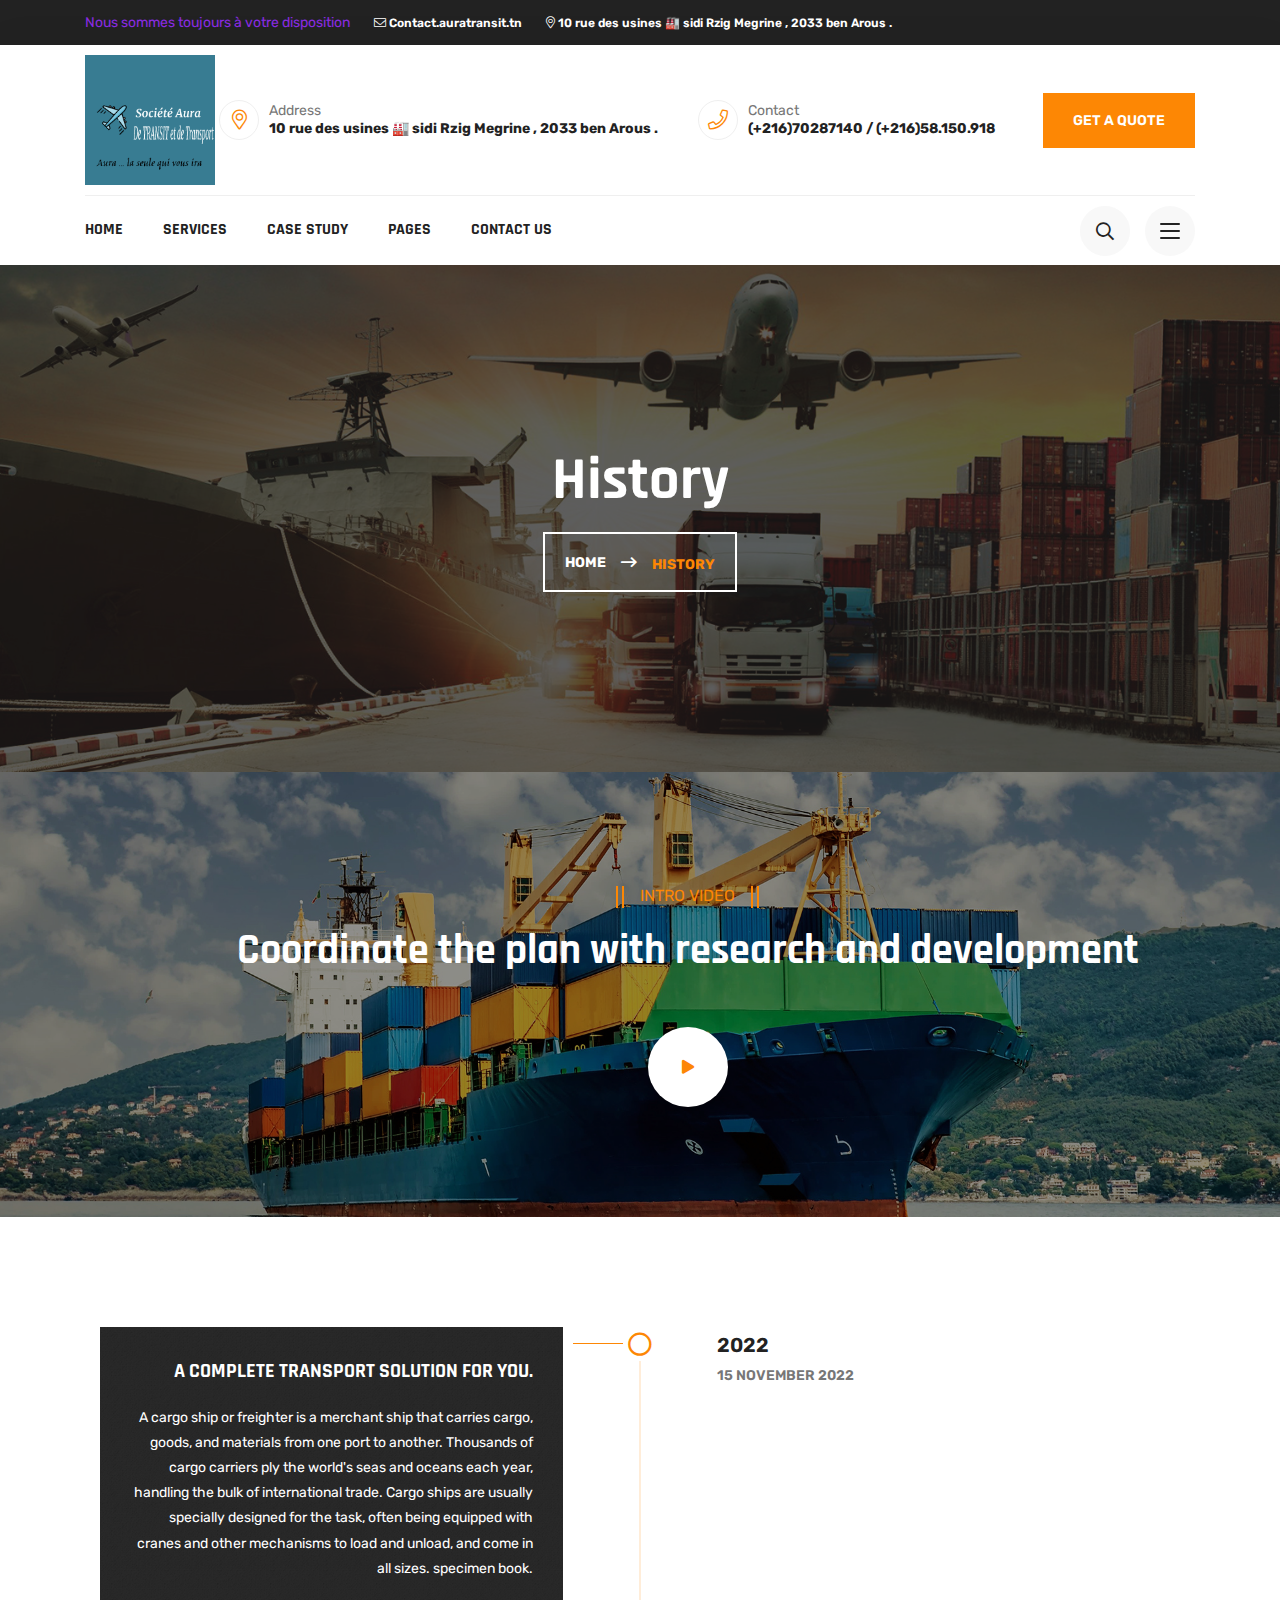
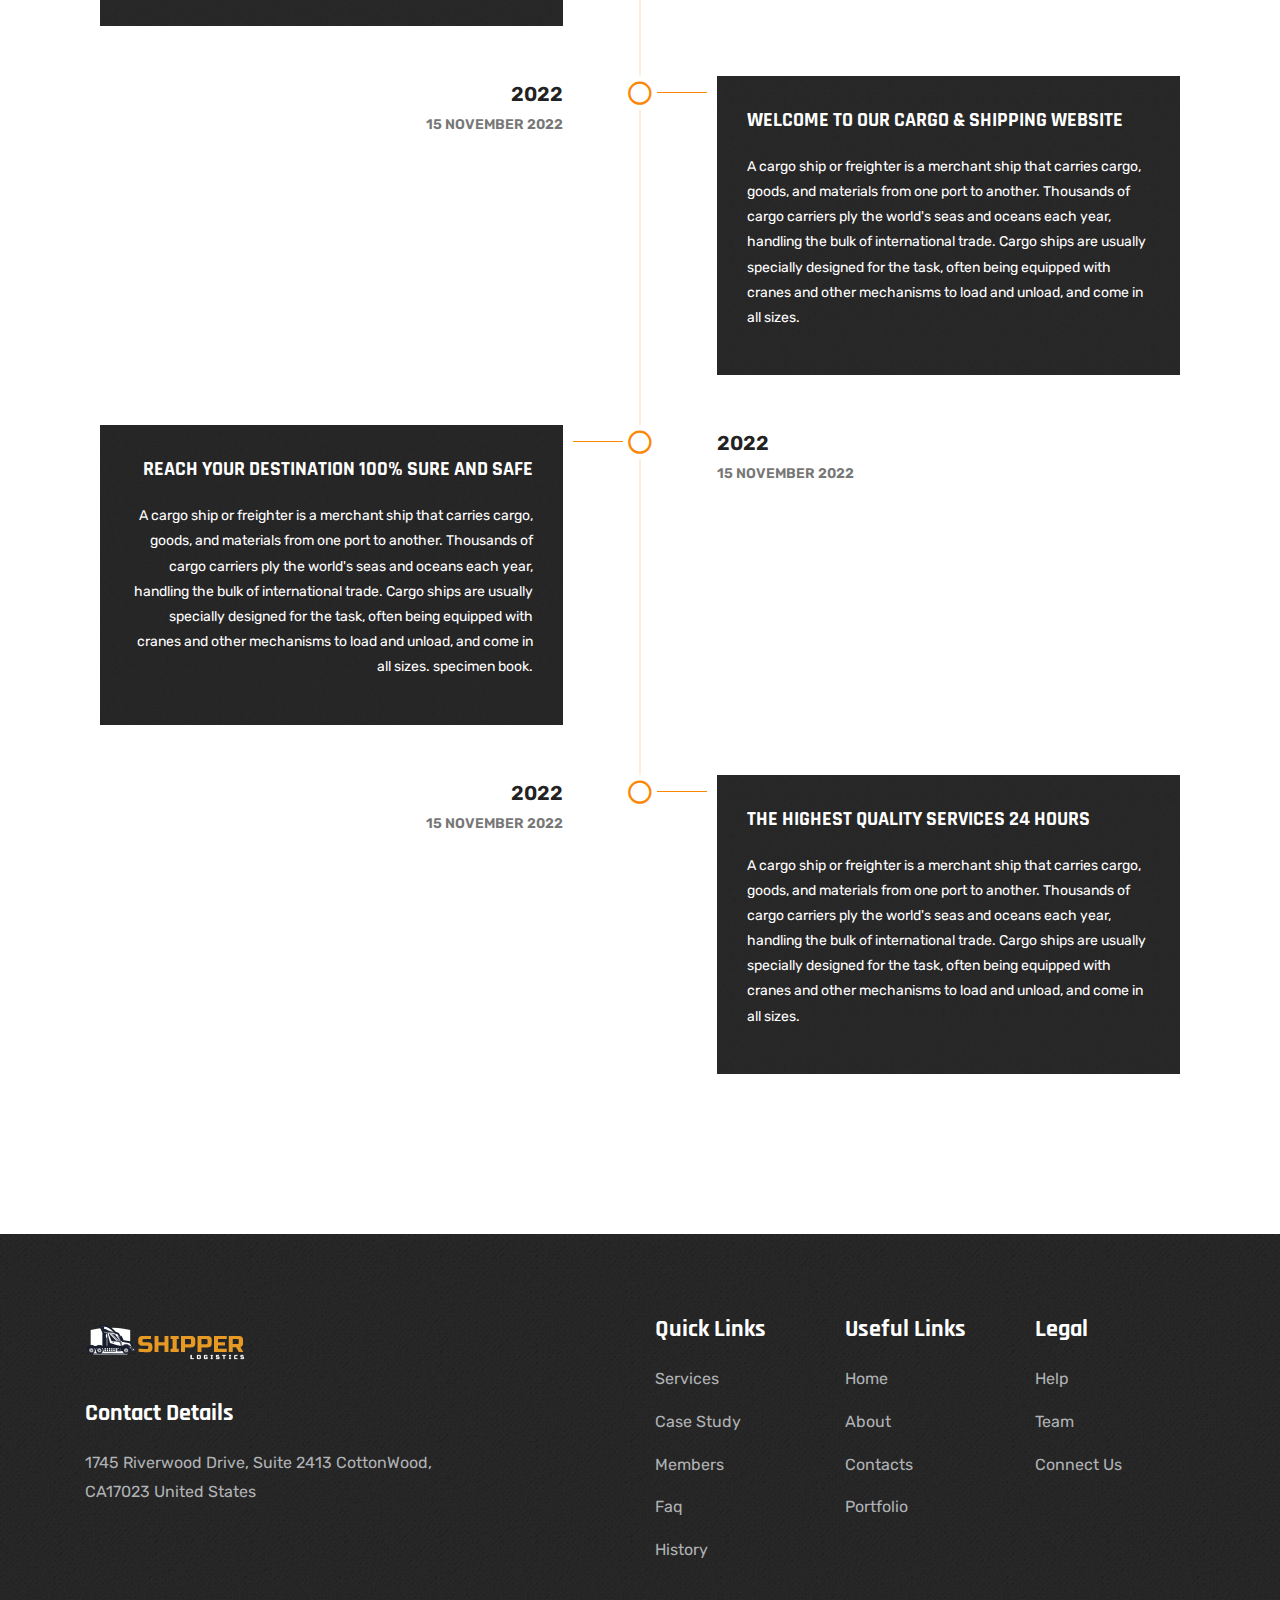
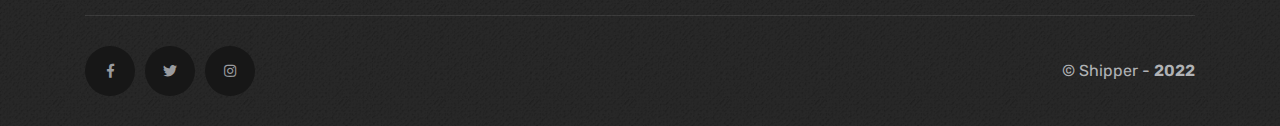
<file: history.html>
<!DOCTYPE html>
<html lang="en" dir="ltr">

<head>

  <meta charset="utf-8">
  <meta name="viewport" content="width=device-width, initial-scale=1.0">
 <title> Aura  Trans</title>
      <!-- Favicon -->
      <link rel="icon" type="image/png" sizes="32x32" href="assets/img/logo-1.png" >

  <!-- partial:partial/__stylesheets.html -->
  <link rel="stylesheet" href="assets/css/plugins/bootstrap.min.css">
  <link rel="stylesheet" href="assets/css/plugins/animate.min.css">
  <link rel="stylesheet" href="assets/css/plugins/magnific-popup.css">
  <link rel="stylesheet" href="assets/css/plugins/slick.css">
  <link rel="stylesheet" href="assets/css/plugins/slick-theme.css">


  <!-- Icon Fonts -->
  <link rel="stylesheet" href="assets/fonts/flaticon/flaticon.css">
  <link rel="stylesheet" href="assets/css/plugins/font-awesome.min.css">
  <!-- Template Style sheet -->
  <link rel="stylesheet" href="assets/css/style.css">
  <link rel="stylesheet" href="assets/css/responsive.css">
  <!-- partial -->

</head>

<body>

  <!-- partial:partia/__mobile-nav.html -->
      <aside class="sigma_aside">
         <div class="sigma_close aside-trigger">
            <span></span>
            <span></span>
         </div>
         <div class="sigma_logo-wrapper">
            <a class="sigma_logo" href="index-2.html">
            <img src="assets/img/logo-1.png" alt="logo">
            </a>
         </div>
         <ul class="navbar-nav">
            <li class="menu-item menu-item-has-children">
               <a href="index-2.html">Home</a>
               <ul class="sub-menu">
                  <li class="menu-item"> <a href="index-2.html">Home</a> </li>
                  
               </ul>
            </li>
            <li class="menu-item menu-item-has-children">
               <a href="services.html">Services</a>
               <ul class="sub-menu">
                  <li class="menu-item"> <a href="services.html">Services </a> </li>
                  
                  <li class="menu-item"> <a href="service-details.html">Services Details</a> </li>
               </ul>
            </li>
            <li class="menu-item menu-item-has-children">
               <a href="#">Case Study</a>
               <ul class="sub-menu">
                  <li class="menu-item"> <a href="case-studies.html">Case Studies</a> </li>
                  <li class="menu-item"> <a href="case-study.html">Case Study Details</a> </li>
               </ul>
            </li>
            <li class="menu-item menu-item-has-children">
               <a href="#">Pages</a>
               <ul class="sub-menu">
                  <li class="menu-item"> <a href="about-us.html">About Us</a> </li>
                  <li class="menu-item"> <a href="contact-us.html">Contact Us</a> </li>
                  <li class="menu-item"> <a href="team.html">Team</a> </li>
                  <li class="menu-item"> <a href="faq.html">FAQ</a> </li>
                  <li class="menu-item"> <a href="history.html">History</a> </li>
               </ul>
            </li>
            
            </li>
            <li class="menu-item">
               <a href="contact-us.html">Contact Us</a>
            </li>
         </ul>
      </aside>
      <div class="sigma_aside-overlay aside-trigger"></div>
      <!-- partial -->
      <!-- partial:partia/__sidenav.html -->
      <aside class="sigma_aside sigma_aside-desktop">
         <div class="sidebar">
            <div class="sidebar-widget widget-logo">
               <img src="assets/img/logo-1.png" class="mb-30" alt="img">
<p> Société Aura De TRANSIT et de Transport <br> commissionnaire agréé en douane. Numéro d’agrément 959 .<br>Valeurs : professionnalisme/ fiabilité/ sérieux et honnêteté. </p>            </div>
            <!-- Instagram Start -->
            <div class="sidebar-widget widget-ig">
               <h5 class="widget-title">Instagram</h5>
               <div class="row">
                  <div class="col-lg-4 col-md-4 col-sm-4 col-6">
                     <a href="#" class="sigma_ig-item">
                     <img src="assets/img/ig/1.jpg" alt="ig">
                     </a>
                  </div>
                  <div class="col-lg-4 col-md-4 col-sm-4 col-6">
                     <a href="#" class="sigma_ig-item">
                     <img src="assets/img/ig/2.jpg" alt="ig">
                     </a>
                  </div>
                  <div class="col-lg-4 col-md-4 col-sm-4 col-6">
                     <a href="#" class="sigma_ig-item">
                     <img src="assets/img/ig/3.jpg" alt="ig">
                     </a>
                  </div>
                  <div class="col-lg-4 col-md-4 col-sm-4 col-6">
                     <a href="#" class="sigma_ig-item">
                     <img src="assets/img/ig/4.jpg" alt="ig">
                     </a>
                  </div>
                  <div class="col-lg-4 col-md-4 col-sm-4 col-6">
                     <a href="#" class="sigma_ig-item">
                     <img src="assets/img/ig/5.jpg" alt="ig">
                     </a>
                  </div>
                  <div class="col-lg-4 col-md-4 col-sm-4 col-6">
                     <a href="#" class="sigma_ig-item">
                     <img src="assets/img/ig/6.jpg" alt="ig">
                     </a>
                  </div>
               </div>
            </div>
            <!-- Instagram End -->
            <!-- Social Media Start -->
            <div class="sidebar-widget">
               <h5 class="widget-title">Follow Us</h5>
               <div class="sigma_post-share">
                  <ul class="sigma_sm square light">
                     <li>
                        <a href="#">
                        <i class="fab fa-facebook-f"></i>
                        </a>
                     </li>
                     <li>
                        <a href="#">
                        <i class="fab fa-linkedin-in"></i>
                        </a>
                     </li>
                     <li>
                        <a href="#">
                        <i class="fab fa-twitter"></i>
                        </a>
                     </li>
                     <li>
                        <a href="#">
                        <i class="fab fa-youtube"></i>
                        </a>
                     </li>
                  </ul>
               </div>
            </div>
            <!-- Social Media End -->
         </div>
      </aside>
      <div class="sigma_aside-overlay aside-trigger-right"></div>
      <!-- partial -->
      <!-- partial:partia/__header.html -->
      <header class="sigma_header style-5 can-sticky">
         <div class="sigma_header-top dark-bg d-none d-md-block">
           <div class="container">
             <div class="sigma_header-top-inner">

               <ul class="sigma_header-top-nav">
                  <li style="color: blueviolet;">
                    Nous  sommes toujours à votre disposition 
                  </li> 
                  <li> 
                     <a href="contact-us.html">   
                       <i class="fal fa-envelope"></i>
                       Contact.auratransit.tn
                     </a> 
                   </li>
                   <li> 
                     <a href="https://www.google.com/maps/search/10+rue+des+usines+%F0%9F%8F%AD+sidi+Rzig+Megrine+,+2033+ben+Arous+./@36.7629599,10.243259,17z/data=!3m1!4b1?entry=ttu" target="_blank">
                       <i class="fal fa-map-marker-alt"></i>
                       10 rue des usines 🏭 sidi Rzig Megrine , 2033 ben Arous .
                     </a> 
                   </li>
                   
                 </ul>
               </div>

              
               </div>

             </div>
           </div>
         </div>
         <div class="sigma_header-middle">
           <div class="container">
             <div class="navbar">
              <div class="sigma_logo-wrapper">
                 <a class="sigma_logo" href="index-2.html">
                   <img src="assets/img/logo-1.png" alt="logo">
                 </a>
               </div>
               <div class="d-none d-lg-flex align-items-center">
                 <div class="sigma_header-top-links important-links">
                   <ul class="sigma_header-top-nav">
                     <li> 
                       <a href="https://www.google.com/maps/search/10+rue+des+usines+%F0%9F%8F%AD+sidi+Rzig+Megrine+,+2033+ben+Arous+./@36.7629599,10.243259,17z/data=!3m1!4b1?entry=ttu" target="_blank">
                         <i class="fal fa-map-marker-alt"></i>
                         <div>
                          <p> Address</p>
                          <p><b>10 rue des usines 🏭 sidi Rzig Megrine , 2033 ben Arous .</b></p>
                         </div>
                       </a> 
                     </li>
                     <li> 
                       <a href="#">
                         <i class="fal fa-phone"></i>
                         <div>
                          <p>Contact</p>
                          <p><b>(+216)70287140 / (+216)58.150.918</b></p>
                         </div>
                       </a> 
                     </li>
                   </ul>
                 </div>
                 <a href="contact-us.html" class="sigma_btn-custom ml-5">Get a quote</a>
               </div>
                <div class="sigma_header-controls style-2 d-block d-lg-none">
                 <ul class="sigma_header-controls-inner">
                   <li class="aside-toggle aside-trigger">
                     <span></span>
                     <span></span>
                     <span></span>
                   </li>
                 </ul>
               </div>
             </div>
           </div>
         </div>
         <div class="sigma_header-bottom">
           <div class="container">
             <div class="navbar">

               <ul class="navbar-nav">
                        <li class="menu-item menu-item-has-children">
                           <a href="index-2.html">Home</a>
                           <ul class="sub-menu">
                              <li class="menu-item"> <a href="index-2.html">Home</a> </li>
                              
                           </ul>
                        </li>
                        <li class="menu-item menu-item-has-children">
                           <a href="services.html">Services</a>
                           <ul class="sub-menu">
                              <li class="menu-item"> <a href="services.html">Services </a> </li>
                              
                              <li class="menu-item"> <a href="service-details.html">Services Details</a> </li>
                           </ul>
                        </li>
                        <li class="menu-item menu-item-has-children">
                           <a href="#">Case Study</a>
                           <ul class="sub-menu">
                              <li class="menu-item"> <a href="case-studies.html">Case Studies</a> </li>
                              <li class="menu-item"> <a href="case-study.html">Case Study Details</a> </li>
                           </ul>
                        </li>
                        <li class="menu-item menu-item-has-children">
                           <a href="#">Pages</a>
                           <ul class="sub-menu">
                              <li class="menu-item"> <a href="about-us.html">About Us</a> </li>
                              <li class="menu-item"> <a href="contact-us.html">Contact Us</a> </li>
                              <li class="menu-item"> <a href="team.html">Team</a> </li>
                              <li class="menu-item"> <a href="faq.html">FAQ</a> </li>
                              <li class="menu-item"> <a href="history.html">History</a> </li>
                           </ul>
                        </li>
                        
                        <li class="menu-item">
                           <a href="contact-us.html">Contact Us</a>
                        </li>
                     </ul>

               <div class="sigma_header-controls style-2">
                 <ul class="sigma_header-controls-inner">
                   <li class="search-trigger header-controls-item d-none d-sm-block">
                     <a class="sigma_header-control-search" title="Search" href="#">
                       <i class="far fa-search"></i>
                     </a>
                   </li>
                   <li class="aside-toggle aside-trigger-right desktop-toggler">
                     <span></span>
                     <span></span>
                     <span></span>
                   </li>
                   <li class="aside-toggle aside-trigger">
                     <span></span>
                     <span></span>
                     <span></span>
                   </li>
                 </ul>
               </div>

             </div>
           </div>
         </div>
      </header>
      <div class="search-form-wrapper">
         <div class="search-trigger sigma_close">
            <span></span>
            <span></span>
         </div>
         <form class="search-form" method="post">
            <input type="text" placeholder="Search..." value="">
            <button type="submit" class="search-btn sigma_btn-custom">
            <i class="fal fa-search m-0"></i>
            </button>
         </form>
      </div>
      <!-- partial -->

  <!-- partial:partia/__subheader.html -->
  <div class="sigma_subheader dark-overlay" style="background-image: url(assets/img/subheader.jpg)">

    <div class="container">
      <div class="sigma_subheader-inner">
        <div class="sigma_subheader-text">
          <h1>History</h1>
        </div>
        <nav aria-label="breadcrumb">
          <ol class="breadcrumb">
            <li class="breadcrumb-item"><a class="btn-link" href="#">Home</a></li>
            <li class="breadcrumb-item active" aria-current="page">History</li>
          </ol>
        </nav>
      </div>
    </div>

  </div>
  <!-- partial -->

  <div class="section  dark-overlay bg-cover bg-center" style="background-image: url(assets/img/bg1.jpg)">
    <div class="container">
      <div class="row justify-content-center">
        <div class="col-lg-10 offset-lg-1 text-center">
          <div class="section-title text-center">
            <p class="subtitle"> <span></span> Intro Video <span></span> </p>
            <h4 class="title text-white">Coordinate the plan with research and development</h4>
          </div>
          <a href="https://www.logisticsplus.com/wp-content/uploads/2021/02/Import-Export-Banner-GIF.gif" class="sigma_video-popup bg-white popup-youtube">
            <i class="fas fa-play"></i>
          </a>
        </div>
      </div>
    </div>
  </div>

  <div class="section">
    <div class="container">

      <div class="sigma_timeline">

        <div class="row no-gutters justify-content-end justify-content-md-around align-items-start sigma_timeline-nodes">
          <div class="col-12 col-md-5 order-3 order-md-1 sigma_timeline-content pattern-squares">
            <h4>A COMPLETE TRANSPORT SOLUTION FOR YOU.</h4>
            <p>A cargo ship or freighter is a merchant ship that carries cargo, goods, and materials from one port to another. Thousands of cargo carriers ply the world's seas and oceans each year, handling the bulk of international trade. Cargo ships are usually specially designed for the task, often being equipped with cranes and other mechanisms to load and unload, and come in all sizes.
              specimen book. </p>
          </div>
          <div class="col-2 col-sm-1 px-md-3 order-2 sigma_timeline-image text-md-center">
            <i class="far fa-circle"></i>
          </div>
          <div class="col-12 col-md-5 order-1 order-md-3 pb-3 sigma_timeline-date">
            <span>2022</span><br><span class="sigma_timeline-month">15 November 2022</span>
          </div>
        </div>
        <div class="row no-gutters justify-content-end justify-content-md-around align-items-start sigma_timeline-nodes">
          <div class="col-12 col-md-5 order-3 order-md-1 sigma_timeline-content pattern-squares">
            <h4>WELCOME TO OUR CARGO & SHIPPING WEBSITE </h4>
            <p>A cargo ship or freighter is a merchant ship that carries cargo, goods, and materials from one port to another. Thousands of cargo carriers ply the world's seas and oceans each year, handling the bulk of international trade. Cargo ships are usually specially designed for the task, often being equipped with cranes and other mechanisms to load and unload, and come in all sizes.</p>
          </div>
          <div class="col-2 col-sm-1 px-md-3 order-2 sigma_timeline-image text-md-center">
            <i class="far fa-circle"></i>
          </div>
          <div class="col-12 col-md-5 order-1 order-md-3 pb-3 sigma_timeline-date">
            <span>2022</span><br><span class="sigma_timeline-month">15 November 2022</span>
          </div>
        </div>
        <div class="row no-gutters justify-content-end justify-content-md-around align-items-start sigma_timeline-nodes">
          <div class="col-12 col-md-5 order-3 order-md-1 sigma_timeline-content pattern-squares">
            <h4>REACH YOUR DESTINATION 100% SURE AND SAFE</h4>
            <p>A cargo ship or freighter is a merchant ship that carries cargo, goods, and materials from one port to another. Thousands of cargo carriers ply the world's seas and oceans each year, handling the bulk of international trade. Cargo ships are usually specially designed for the task, often being equipped with cranes and other mechanisms to load and unload, and come in all sizes.
              specimen book. </p>
          </div>
          <div class="col-2 col-sm-1 px-md-3 order-2 sigma_timeline-image text-md-center">
            <i class="far fa-circle"></i>
          </div>
          <div class="col-12 col-md-5 order-1 order-md-3 pb-3 sigma_timeline-date">
            <span>2022</span><br><span class="sigma_timeline-month">15 November 2022</span>
          </div>
        </div>
        <div class="row no-gutters justify-content-end justify-content-md-around align-items-start sigma_timeline-nodes">
          <div class="col-12 col-md-5 order-3 order-md-1 sigma_timeline-content pattern-squares">
            <h4>THE HIGHEST QUALITY SERVICES 24 HOURS</h4>
            <p>A cargo ship or freighter is a merchant ship that carries cargo, goods, and materials from one port to another. Thousands of cargo carriers ply the world's seas and oceans each year, handling the bulk of international trade. Cargo ships are usually specially designed for the task, often being equipped with cranes and other mechanisms to load and unload, and come in all sizes.</p>
          </div>
          <div class="col-2 col-sm-1 px-md-3 order-2 sigma_timeline-image text-md-center">
            <i class="far fa-circle"></i>
          </div>
          <div class="col-12 col-md-5 order-1 order-md-3 pb-3 sigma_timeline-date">
            <span>2022</span><br><span class="sigma_timeline-month">15 November 2022</span>
          </div>
        </div>

      </div>

    </div>
  </div>

  <!-- partial:partia/__footer.html -->
      <footer class="sigma_footer style-3 sigma_footer-dark pattern-squares pb-0">
        <div class="sigma_footer-middle">
          <div class="container">
            <div class="row">
              <div class="col-lg-6">
                <div class="sigma_footer-widget">
                  <div class="sigma_footer-logo mb-4">
                    <img src="assets/img/logo.png" alt="logo">
                  </div>
                  <h5 class="widget-title">Contact Details</h5>
                  <div class="row">
                    <div class="col-sm-9">
                      <p class="m-0">1745 Riverwood Drive, Suite 2413 CottonWood, CA17023 United States</p>
                    </div>
                  </div>
                </div>
              </div>
              <div class="col-lg-2 col-sm-4">
                <div class="sigma_footer-widget">
                  <h5 class="widget-title">Quick Links</h5>
                  <ul class="sigma_footer-links">
                    <li>
                      <a href="services.html">Services</a>
                    </li>
                    <li>
                      <a href="case-study.html">Case Study</a>
                    </li>
                    <li>
                      <a href="team.html">Members</a>
                    </li>
                    <li>
                      <a href="faq.html">Faq</a>
                    </li>
                    <li>
                      <a href="history.html">History</a>
                    </li>
                  </ul>
                </div>
              </div>
              <div class="col-lg-2 col-sm-4">
                <div class="sigma_footer-widget">
                  <h5 class="widget-title">Useful Links</h5>
                  <ul class="sigma_footer-links">
                    <li>
                      <a href="index-2.html">Home</a>
                    </li>
                    <li>
                      <a href="about-us.html">About</a>
                    </li>
                    
                    <li>
                      <a href="contact-us.html">Contacts</a>
                    </li>
                    <li>
                      <a href="case-studies.html">Portfolio</a>
                    </li>
                  </ul>
                </div>
              </div>
              <div class="col-lg-2 col-sm-4">
                <div class="sigma_footer-widget">
                  <h5 class="widget-title">Legal</h5>
                  <ul class="sigma_footer-links">
                    <li>
                      <a href="contact-us.html">Help</a>
                    </li>
                    <li>
                      <a href="team.html">Team</a>
                    </li>
                    
                    <li>
                      <a href="contact-us.html">Connect Us</a>
                    </li>
                  </ul>
                </div>
              </div>
            </div>
          </div>
        </div>
        <div class="container">
          <div class="sigma_footer-bottom mt-0 d-block d-sm-flex align-items-center justify-content-between">
            <ul class="sigma_sm square mb-3 mb-sm-0">
              <li>
                <a href="#"><i class="fab fa-facebook-f"></i></a>
              </li>
              <li>
                <a href="#"><i class="fab fa-twitter"></i></a>
              </li>
              <li>
                <a href="#"><i class="fab fa-instagram"></i></a>
              </li>
            </ul>
            <div class="sigma_footer-copyright m-0">
              <p class="mb-0"> &copy; Shipper -
                <a href="#">2022</a>
              </p>
            </div>
          </div>
        </div>
      </footer>
      <!-- partial -->


  <!-- partial:partia/__scripts.html -->
  <script src="assets/js/plugins/jquery-3.5.1.min.js"></script>
  <script src="assets/js/plugins/popper.min.js"></script>
  <script src="assets/js/plugins/bootstrap.min.js"></script>
  <script src="assets/js/plugins/imagesloaded.min.js"></script>
  <script src="assets/js/plugins/jquery.magnific-popup.min.js"></script>
  <script src="assets/js/plugins/jquery.countdown.min.js"></script>
  <script src="assets/js/plugins/jquery.waypoints.min.js"></script>
  <script src="assets/js/plugins/jquery.counterup.min.js"></script>
  <script src="assets/js/plugins/jquery.zoom.min.js"></script>
  <script src="assets/js/plugins/jquery.inview.min.js"></script>
  <script src="assets/js/plugins/jquery.event.move.js"></script>
  <script src="assets/js/plugins/wow.min.js"></script>
  <script src="assets/js/plugins/isotope.pkgd.min.js"></script>
  <script src="assets/js/plugins/slick.min.js"></script>


  <script src="assets/js/main.js"></script>
  <!-- partial -->

</body>

</html>
</file>
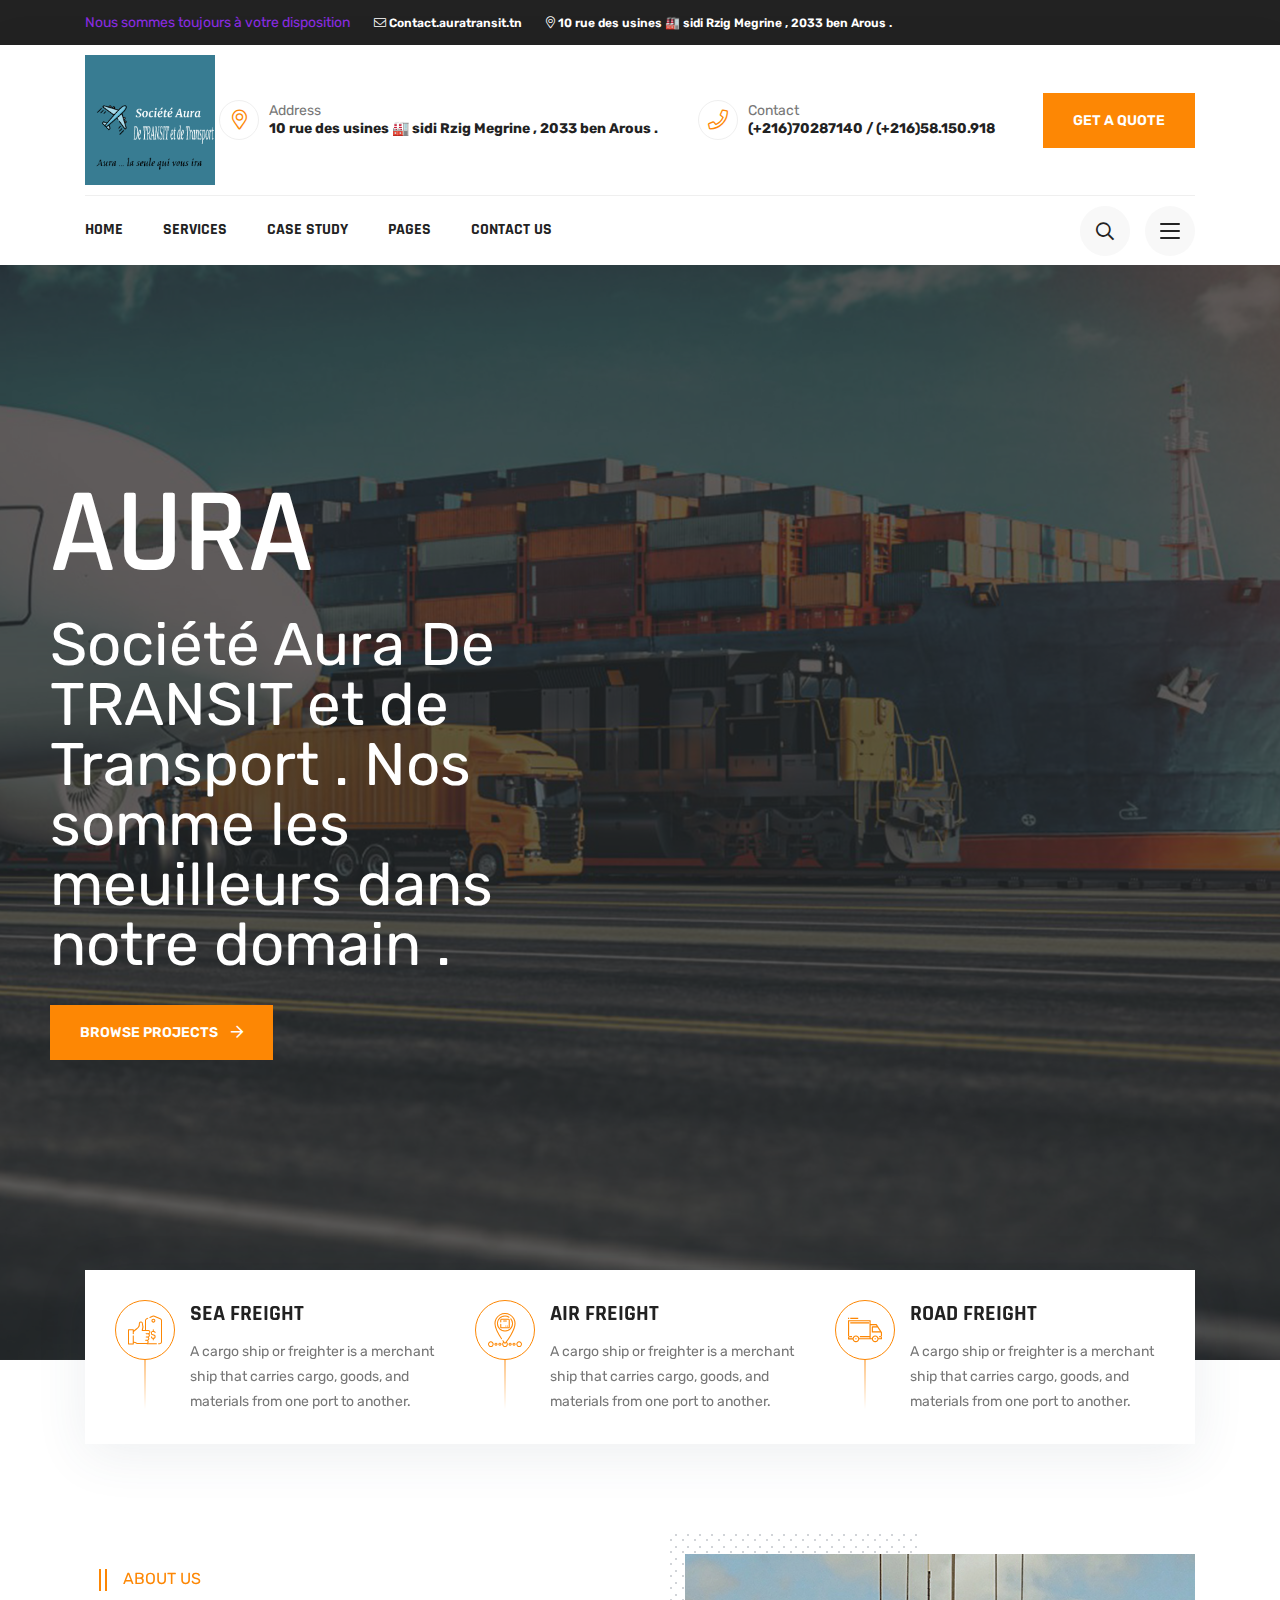
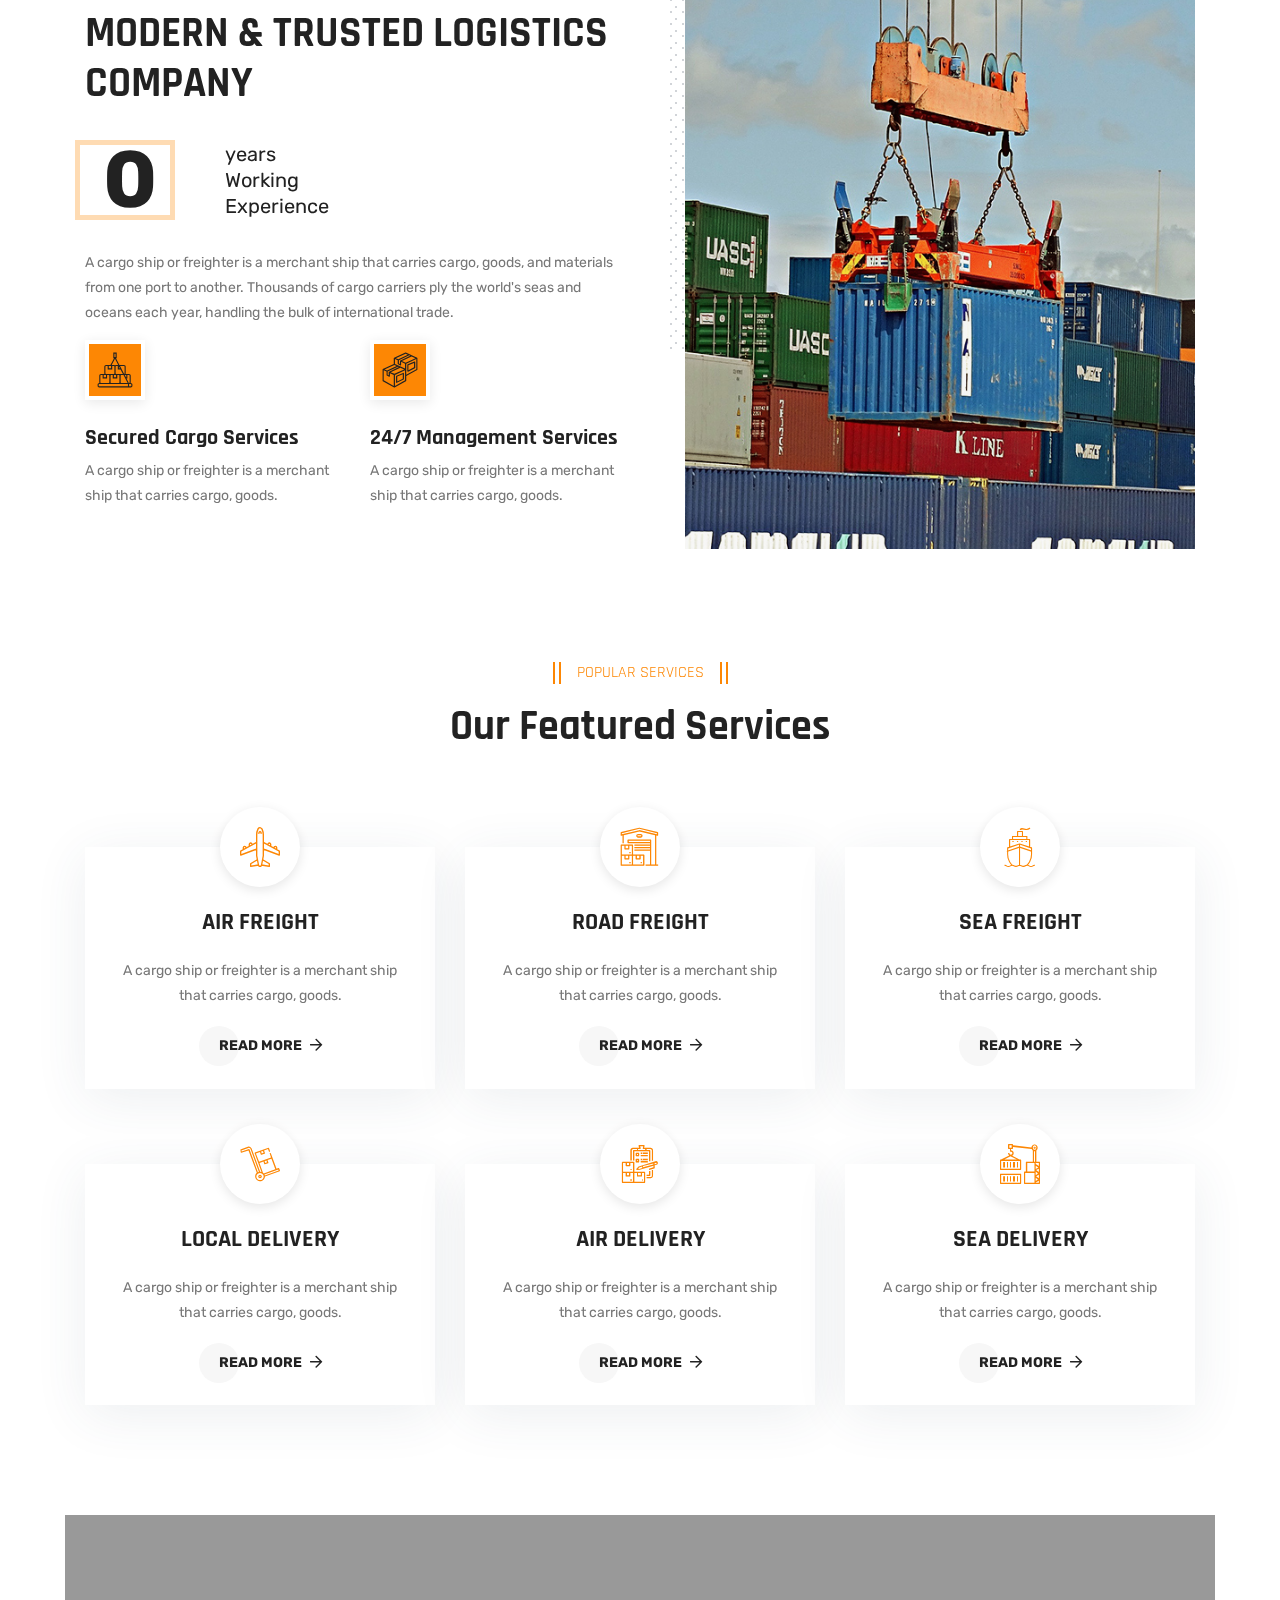
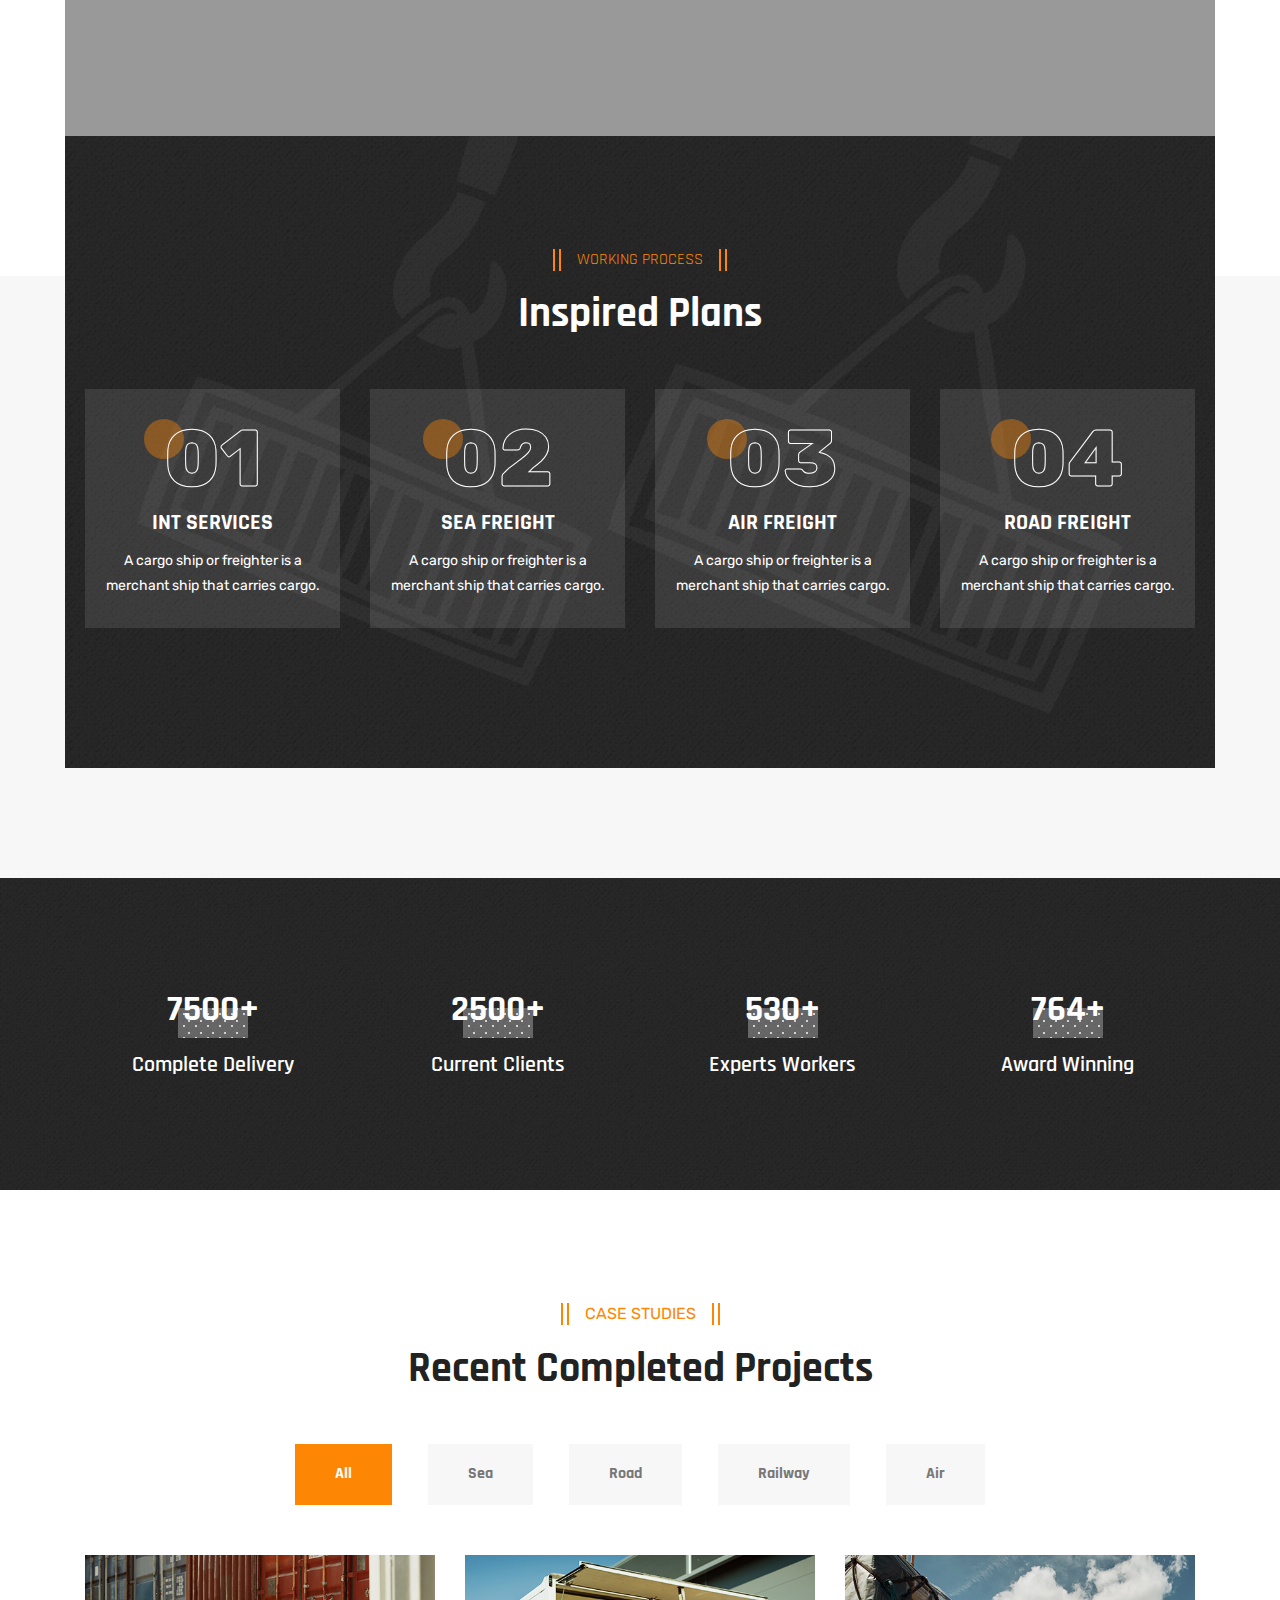
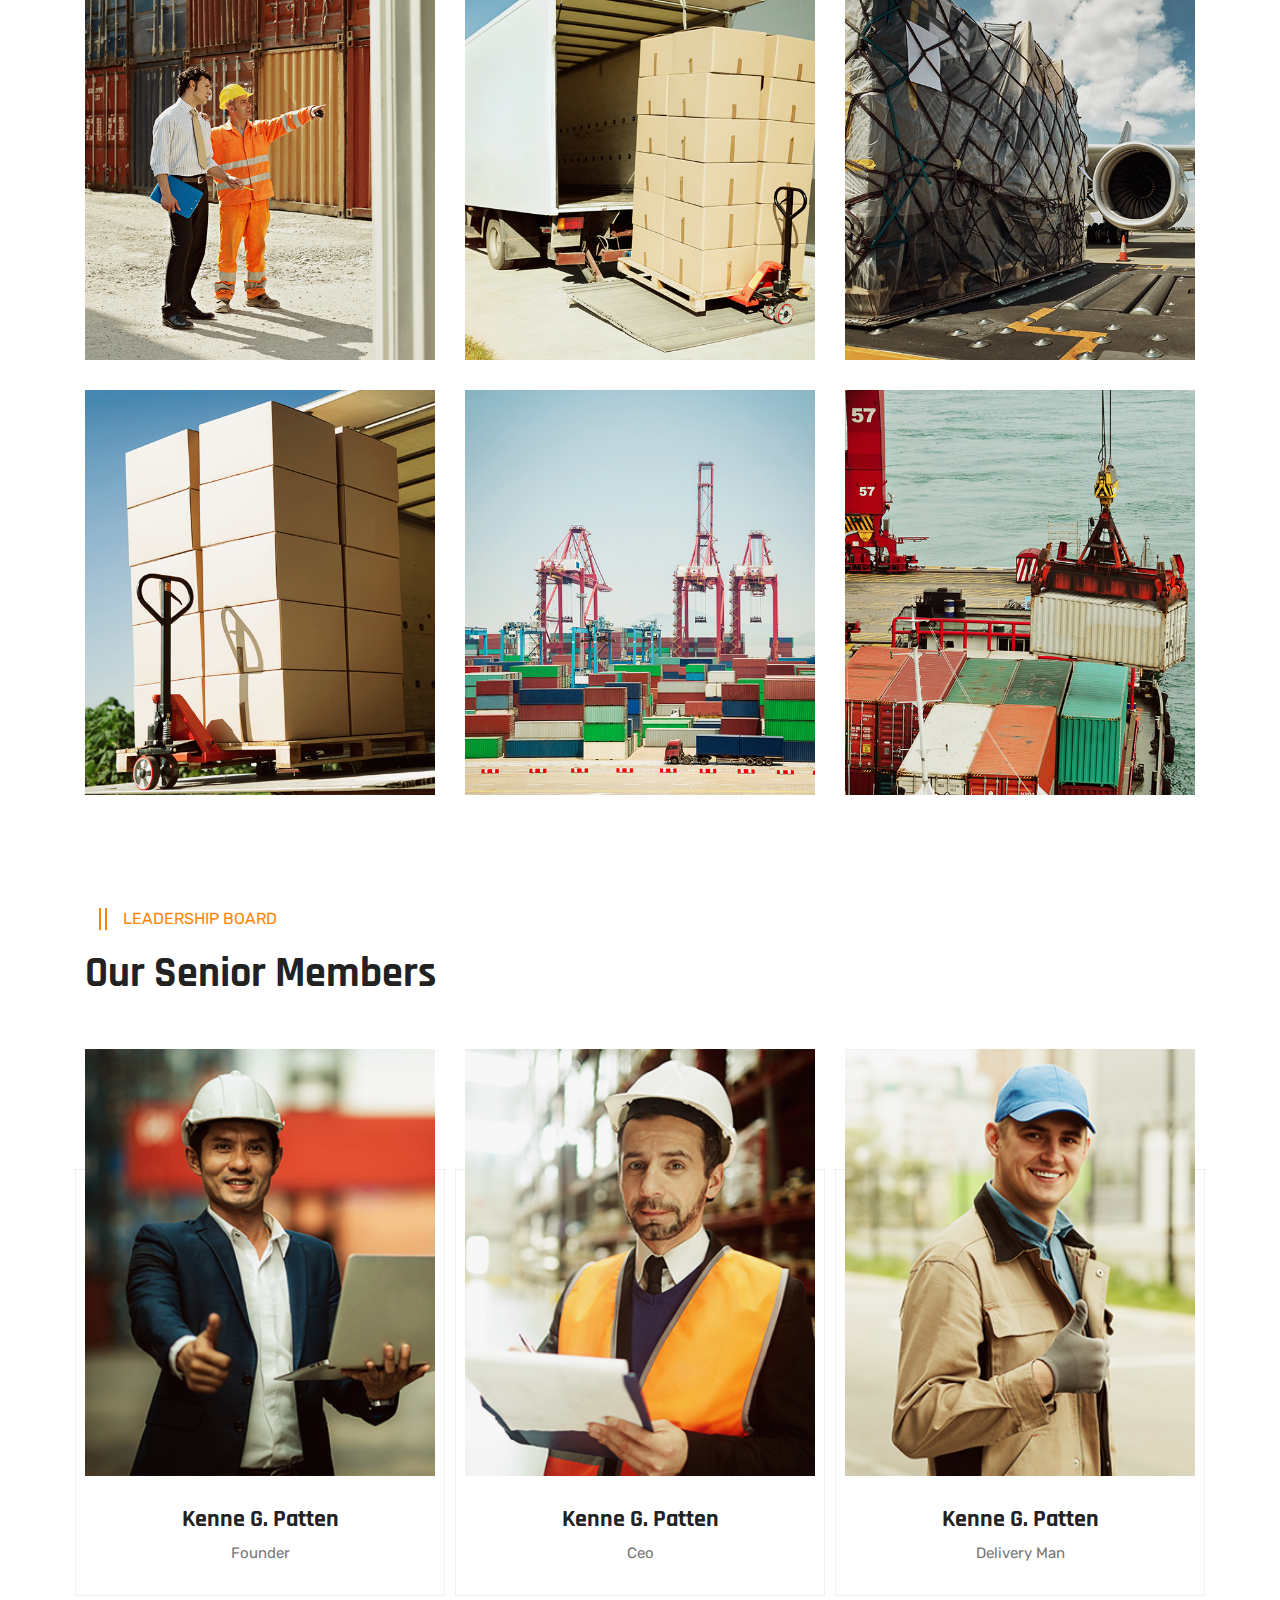
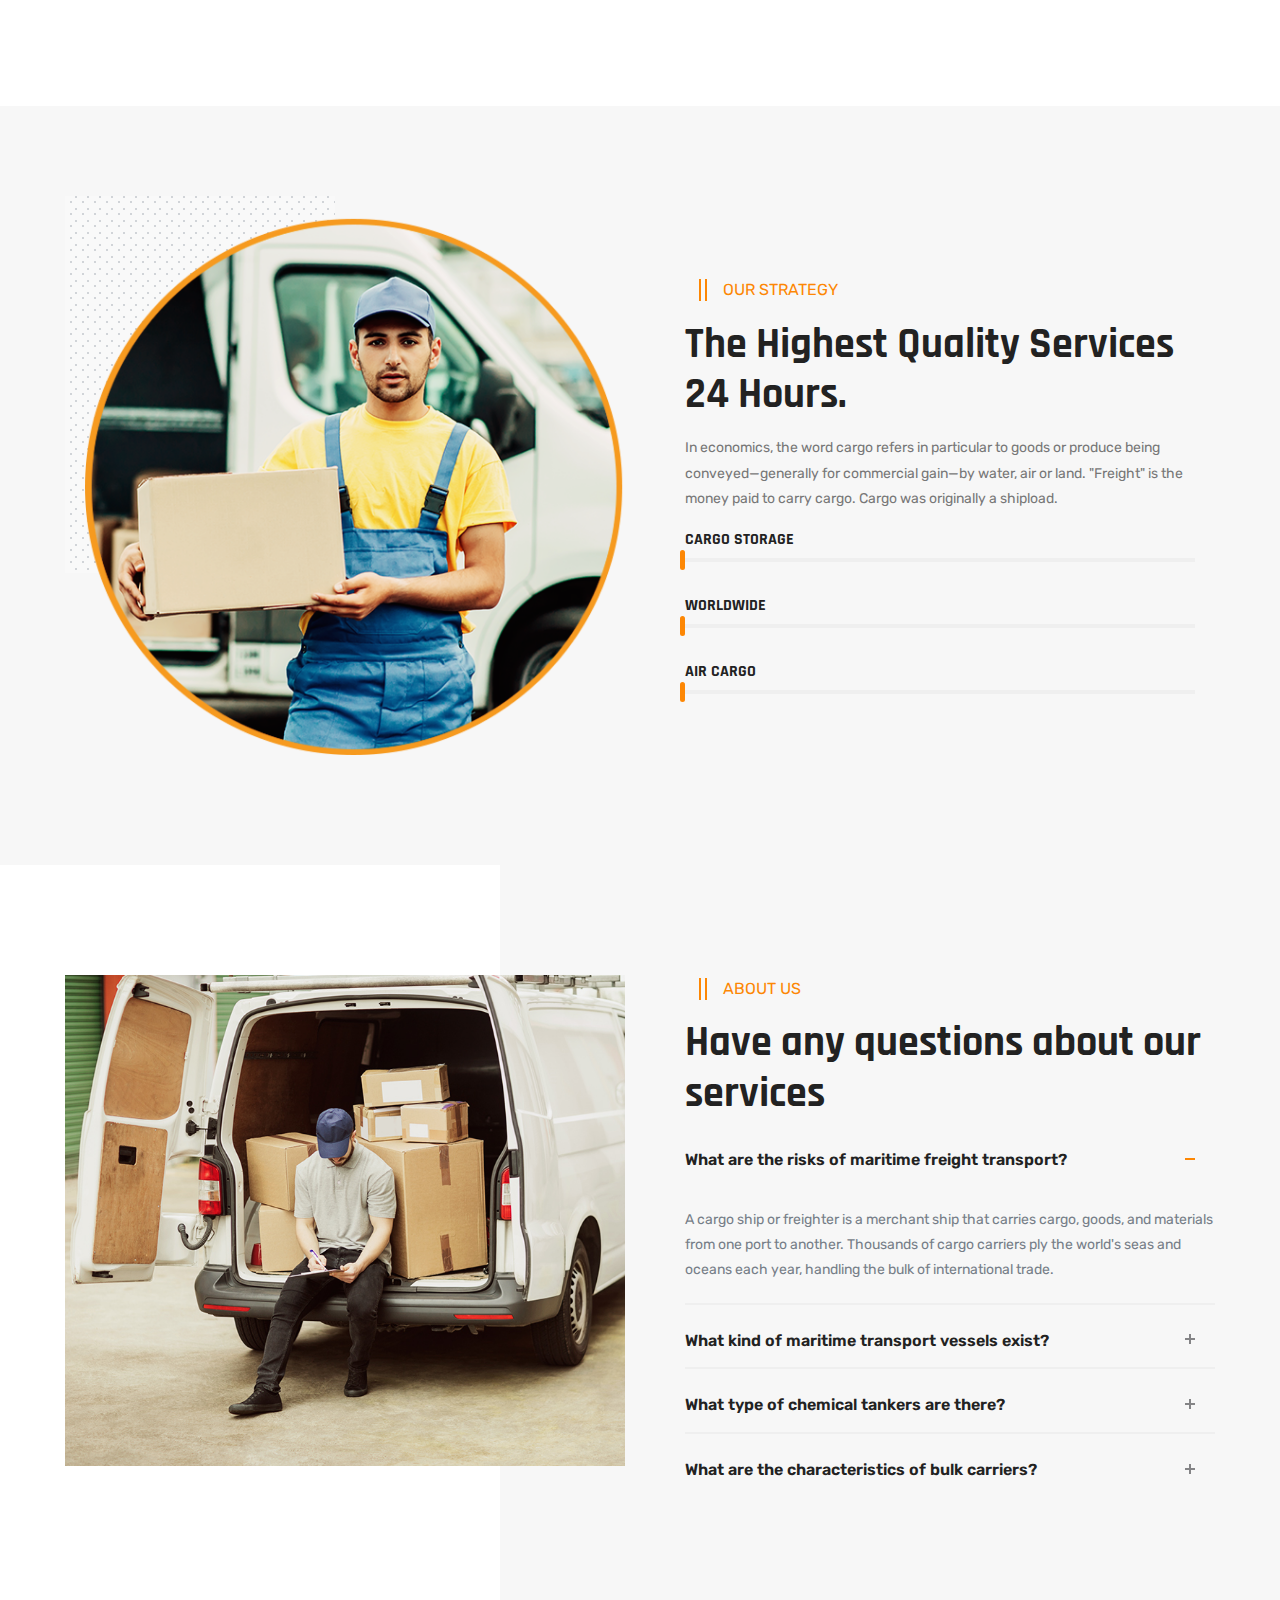
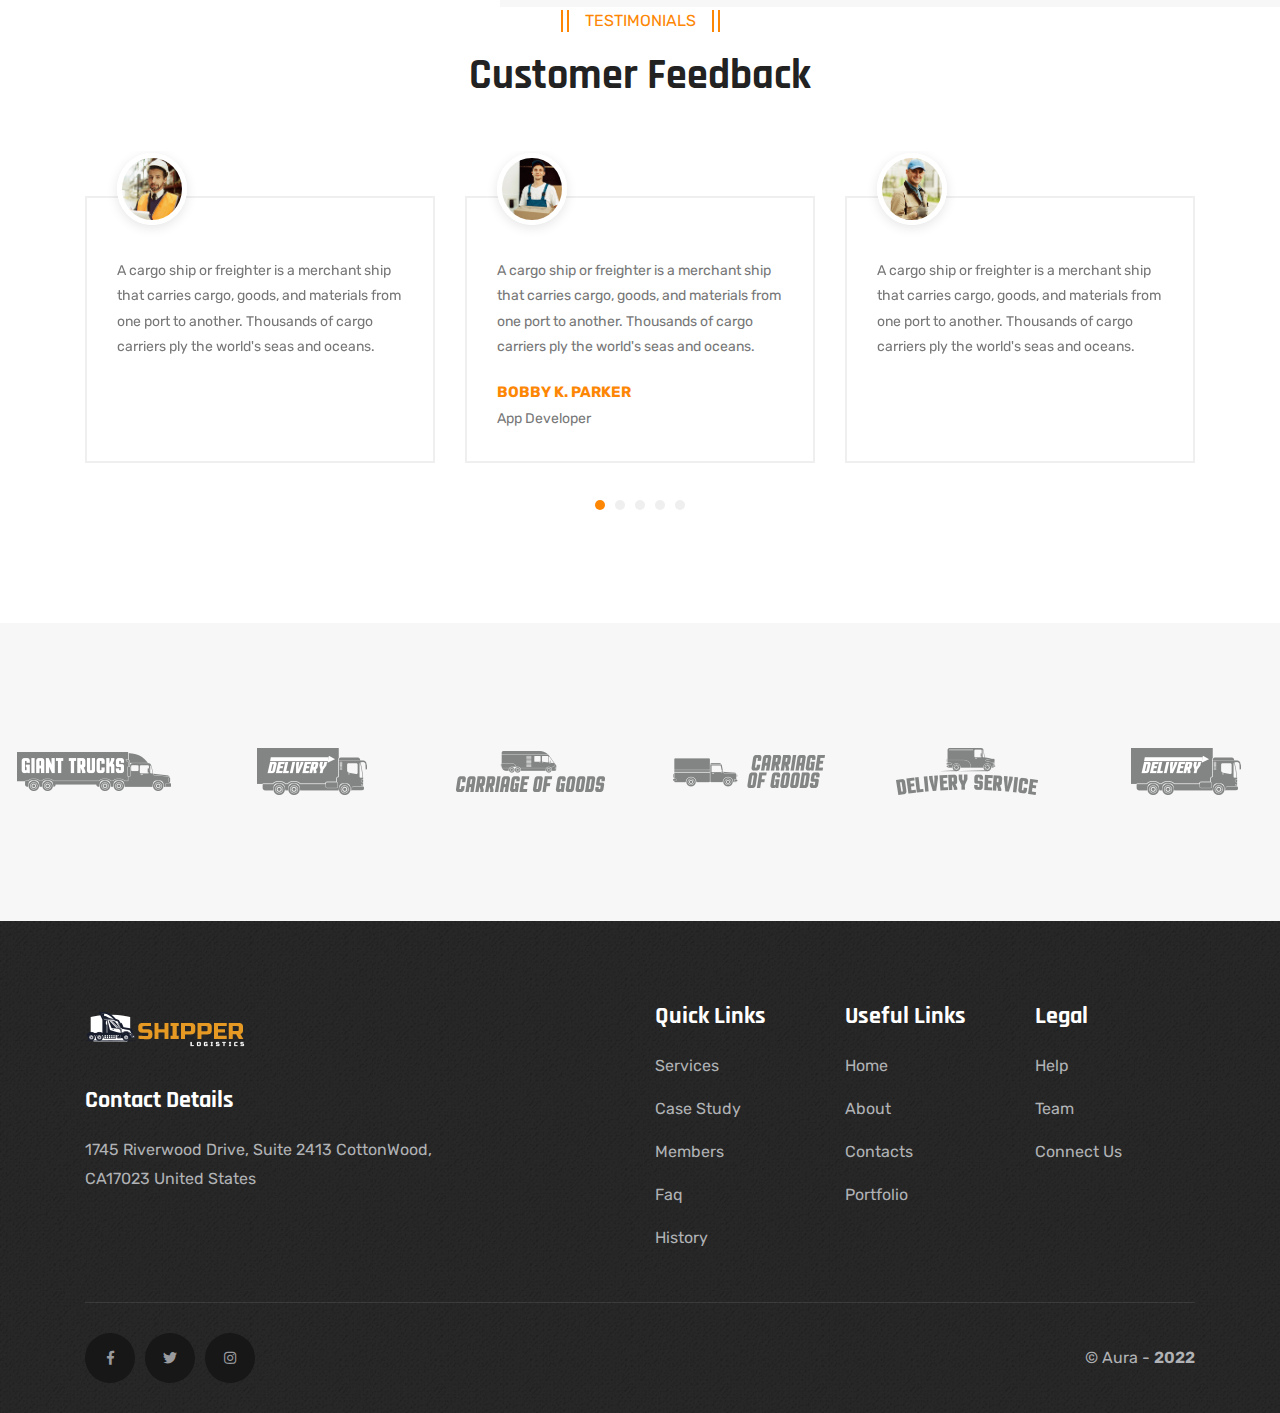
<file: index-2.html>
<!DOCTYPE html>
<html lang="en" dir="ltr">
   <head>
      <meta charset="utf-8">
      <meta name="viewport" content="width=device-width, initial-scale=1.0" name="description" content="Société Aura De TRANSIT et de Transport .">
      <title> Aura  Trans</title>
      <!-- Favicon -->
      <link rel="icon" type="image/png" sizes="32x32" href="assets/img/logo-1.png" >
           
      <!-- partial:partial/__stylesheets.html -->

      <link rel="stylesheet" href="assets/css/plugins/bootstrap.min.css">
      <link rel="stylesheet" href="assets/css/plugins/animate.min.css">
      <link rel="stylesheet" href="assets/css/plugins/magnific-popup.css">
      <link rel="stylesheet" href="assets/css/plugins/slick.css">
      <link rel="stylesheet" href="assets/css/plugins/slick-theme.css">
      <!-- Icon Fonts -->
      <link rel="stylesheet" href="assets/fonts/flaticon/flaticon.css">
      <link rel="stylesheet" href="assets/css/plugins/font-awesome.min.css">
      <!-- Template Style sheet -->
      <link rel="stylesheet" href="assets/css/style.css">
      <link rel="stylesheet" href="assets/css/responsive.css">
      <!-- partial -->
   </head>
   <body>
      <!-- partial:partia/__mobile-nav.html -->
      <aside class="sigma_aside">
         <div class="sigma_close aside-trigger">
            <span></span>
            <span></span>
         </div>
         <div class="sigma_logo-wrapper">
                 <a class="sigma_logo" href="index-2.html">
                   <img src="assets/img/logo-1.png" alt="logo">
                 </a>
               </div>
         <ul class="navbar-nav">
            <li class="menu-item menu-item-has-children">
               <a href="">Home</a>
               <ul class="sub-menu">
                  <li class="menu-item"> <a href="index-2.html">Home </a> </li>
                  
               </ul>
            </li>
            <li class="menu-item menu-item-has-children">
               <a href="services.html">Services</a>
               <ul class="sub-menu">
                  <li class="menu-item"> <a href="services.html">Services </a> </li>
                  <li class="menu-item"> <a href="service-details.html">Services Details</a> </li>
               </ul>
            </li>
            <li class="menu-item menu-item-has-children">
               <a href="case-studies.html">Case Study</a>
               <ul class="sub-menu">
                  <li class="menu-item"> <a href="case-studies.html">Case Studies</a> </li>
                  <li class="menu-item"> <a href="case-study.html">Case Study Details</a> </li>
               </ul>
            </li>
            <li class="menu-item menu-item-has-children">
               <a href="#">Pages</a>
               <ul class="sub-menu">
                  <li class="menu-item"> <a href="about-us.html">About Us</a> </li>
                  <li class="menu-item"> <a href="contact-us.html">Contact Us</a> </li>
                  <li class="menu-item"> <a href="team.html">Team</a> </li>
                  <li class="menu-item"> <a href="faq.html">FAQ</a> </li>
                  <li class="menu-item"> <a href="history.html">History</a> </li>
               </ul>
            
            <li class="menu-item">
               <a href="contact-us.html">Contact Us</a>
            </li>
         </ul>
      </aside>
      <div class="sigma_aside-overlay aside-trigger"></div>
      <!-- partial -->
      <!-- partial:partia/__sidenav.html -->
      <aside class="sigma_aside sigma_aside-desktop">
         <div class="sidebar">
            <div class="sidebar-widget widget-logo">
               <img src="assets/img/logo-1.png" class="mb-30" alt="img">
<p> Société Aura De TRANSIT et de Transport <br> commissionnaire agréé en douane. Numéro d’agrément 959 .<br>Valeurs : professionnalisme/ fiabilité/ sérieux et honnêteté. </p>            </div>
            <!-- Instagram Start -->
            <div class="sidebar-widget widget-ig">
               <h5 class="widget-title">Instagram</h5>
               <div class="row">
                  <div class="col-lg-4 col-md-4 col-sm-4 col-6">
                     <a href="#" class="sigma_ig-item">
                     <img src="assets/img/ig/1.jpg" alt="ig">
                     </a>
                  </div>
                  <div class="col-lg-4 col-md-4 col-sm-4 col-6">
                     <a href="#" class="sigma_ig-item">
                     <img src="assets/img/ig/2.jpg" alt="ig">
                     </a>
                  </div>
                  <div class="col-lg-4 col-md-4 col-sm-4 col-6">
                     <a href="#" class="sigma_ig-item">
                     <img src="assets/img/ig/3.jpg" alt="ig">
                     </a>
                  </div>
                  <div class="col-lg-4 col-md-4 col-sm-4 col-6">
                     <a href="#" class="sigma_ig-item">
                     <img src="assets/img/ig/4.jpg" alt="ig">
                     </a>
                  </div>
                  <div class="col-lg-4 col-md-4 col-sm-4 col-6">
                     <a href="#" class="sigma_ig-item">
                     <img src="assets/img/ig/5.jpg" alt="ig">
                     </a>
                  </div>
                  <div class="col-lg-4 col-md-4 col-sm-4 col-6">
                     <a href="#" class="sigma_ig-item">
                     <img src="assets/img/ig/6.jpg" alt="ig">
                     </a>
                  </div>
               </div>
            </div>
            <!-- Instagram End -->
            <!-- Social Media Start -->
            <div class="sidebar-widget">
               <h5 class="widget-title">Follow Us</h5>
               <div class="sigma_post-share">
                  <ul class="sigma_sm square light">
                     <li>
                        <a href="#">
                        <i class="fab fa-facebook-f"></i>
                        </a>
                     </li>
                     <li>
                        <a href="#">
                        <i class="fab fa-linkedin-in"></i>
                        </a>
                     </li>
                     <li>
                        <a href="#">
                        <i class="fab fa-twitter"></i>
                        </a>
                     </li>
                     <li>
                        <a href="#">
                        <i class="fab fa-youtube"></i>
                        </a>
                     </li>
                  </ul>
               </div>
            </div>
            <!-- Social Media End -->
         </div>
      </aside>
      <div class="sigma_aside-overlay aside-trigger-right"></div>
      <!-- partial -->
      <!-- partial:partia/__header.html -->
      <header class="sigma_header style-5 can-sticky">
         <div class="sigma_header-top dark-bg d-none d-md-block">
           <div class="container">
             <div class="sigma_header-top-inner">

              <ul class="sigma_header-top-nav">
                  <li style="color: blueviolet;">
                    Nous  sommes toujours à votre disposition 
                  </li> 
                  <li> 
                     <a href="contact-us.html">   
                       <i class="fal fa-envelope"></i>
                       Contact.auratransit.tn
                     </a> 
                   </li>
                   <li> 
                     <a href="https://www.google.com/maps/search/10+rue+des+usines+%F0%9F%8F%AD+sidi+Rzig+Megrine+,+2033+ben+Arous+./@36.7629599,10.243259,17z/data=!3m1!4b1?entry=ttu" target="_blank">
                       <i class="fal fa-map-marker-alt"></i>
                       10 rue des usines 🏭 sidi Rzig Megrine , 2033 ben Arous .
                     </a> 
                   </li>
                   
                 </ul>
               </div>

              
               </div>

             </div>
           </div>
         </div>
         <div class="sigma_header-middle">
           <div class="container">
             <div class="navbar">
               <div class="sigma_logo-wrapper">
                 <a class="sigma_logo" href="index-2.html">
                   <img src="assets/img/logo-1.png" alt="logo">
                   
                 </a>
               </div>
               <div class="d-none d-lg-flex align-items-center">
                 <div class="sigma_header-top-links important-links">
                   <ul class="sigma_header-top-nav">
                     <li> 
                       <a href="https://www.google.com/maps/search/10+rue+des+usines+%F0%9F%8F%AD+sidi+Rzig+Megrine+,+2033+ben+Arous+./@36.7629599,10.243259,17z/data=!3m1!4b1?entry=ttu" target="_blank">
                         <i class="fal fa-map-marker-alt"></i>
                         <div>
                          <p> Address</p>
                          <p><b>10 rue des usines 🏭 sidi Rzig Megrine , 2033 ben Arous .</b></p>
                         </div>
                       </a> 
                     </li>
                     <li> 
                       <a href="#">
                         <i class="fal fa-phone"></i>
                         <div>
                          <p>Contact</p>
                          <p><b>(+216)70287140 / (+216)58.150.918</b></p>
                         </div>
                       </a> 
                     </li>
                   </ul>
                 </div>
                 <a href="contact-us.html" class="sigma_btn-custom ml-5">Get a quote</a>
               </div>
                <div class="sigma_header-controls style-2 d-block d-lg-none">
                 <ul class="sigma_header-controls-inner">
                   <li class="aside-toggle aside-trigger">
                     <span></span>
                     <span></span>
                     <span></span>
                   </li>
                 </ul>
               </div>
             </div>
           </div>
         </div>
         <div class="sigma_header-bottom">
           <div class="container">
             <div class="navbar">

               <ul class="navbar-nav">
                        <li class="menu-item menu-item-has-children">
                           <a href="#">Home</a>
                           <ul class="sub-menu">
                              <li class="menu-item"> <a href="index-2.html">Home </a> </li>
                              
                           </ul>
                        </li>
                        <li class="menu-item menu-item-has-children">
                           <a href="services.html">Services</a>
                           <ul class="sub-menu">
                              <li class="menu-item"> <a href="services.html">Services </a> </li>
                              
                              <li class="menu-item"> <a href="service-details.html">Services Details</a> </li>
                           </ul>
                        </li>
                        <li class="menu-item menu-item-has-children">
                           <a href="#">Case Study</a>
                           <ul class="sub-menu">
                              <li class="menu-item"> <a href="case-studies.html">Case Studies</a> </li>
                              <li class="menu-item"> <a href="case-study.html">Case Study Details</a> </li>
                           </ul>
                        </li>
                        <li class="menu-item menu-item-has-children">
                           <a href="#">Pages</a>
                           <ul class="sub-menu">
                              <li class="menu-item"> <a href="about-us.html">About Us</a> </li>
                              <li class="menu-item"> <a href="contact-us.html">Contact Us</a> </li>
                              <li class="menu-item"> <a href="team.html">Team</a> </li>
                              <li class="menu-item"> <a href="faq.html">FAQ</a> </li>
                              <li class="menu-item"> <a href="history.html">History</a> </li>
                           </ul>
                        </li>
                        
                        <li class="menu-item">
                           <a href="contact-us.html">Contact Us</a>
                        </li>
                     </ul>

               <div class="sigma_header-controls style-2">
                 <ul class="sigma_header-controls-inner">
                   <li class="search-trigger header-controls-item d-none d-sm-block">
                     <a class="sigma_header-control-search" title="Search" href="#">
                       <i class="far fa-search"></i>
                     </a>
                   </li>
                   <li class="aside-toggle aside-trigger-right desktop-toggler">
                     <span></span>
                     <span></span>
                     <span></span>
                   </li>
                   <li class="aside-toggle aside-trigger">
                     <span></span>
                     <span></span>
                     <span></span>
                   </li>
                 </ul>
               </div>

             </div>
           </div>
         </div>
      </header>
      <div class="search-form-wrapper">
         <div class="search-trigger sigma_close">
            <span></span>
            <span></span>
         </div>
         <form class="search-form" method="post">
            <input type="text" placeholder="Search..." value="">
            <button type="submit" class="search-btn sigma_btn-custom">
            <i class="fal fa-search m-0"></i>
            </button>
         </form>
      </div>
      <!-- partial -->
      <!-- Banner Start -->
      <div class="sigma_banner banner-2">
         <div class="sigma_banner-slider">
            <!-- Banner Item Start -->
            <div class="light-bg sigma_banner-slider-inner bg-cover bg-center bg-norepeat tertiary-overlay" style="background-image: url('assets/img/banner/1.jpg');">
               <div class="sigma_banner-text">
                  <div class="container-fluid">
                     <div class="row align-items-center">
                        <div class="col-lg-6">
                           <h1 class="title text-white">Aura</h1>
                           <p class="text-white">Société Aura De TRANSIT et de Transport . Nos somme les meuilleurs dans notre domain .</p>
                           <div class="section-button d-flex align-items-center">
                              <a href="case-studies.html" class="sigma_btn-custom">Browse Projects <i class="far fa-arrow-right"></i> </a>
                           </div>
                        </div>
                        <div class="offset-lg-2 col-lg-4 d-none d-lg-block">
                           
                          
                        </div>
                     </div>
                  </div>
               </div>
            </div>
            <!-- Banner Item End -->
            <!-- Banner Item Start -->
            <div class="light-bg sigma_banner-slider-inner bg-cover bg-center bg-norepeat tertiary-overlay" style="background-image: url('assets/img/banner/2.jpg');">
               <div class="sigma_banner-text">
                  <div class="container-fluid">
                     <div class="row align-items-center">
                        <div class="col-lg-6">
                           <h1 class="title text-white">Aura</h1>
                           <p class="text-white">Unique Cargo & Shipping Company</p>
                           <div class="section-button d-flex align-items-center">
                              <a href="case-studies.html" class="sigma_btn-custom">Browse Projects <i class="far fa-arrow-right"></i> </a>
                           </div>
                        </div>
                        <div class="offset-lg-2 col-lg-4 d-none d-lg-block">
                           
                          
                        </div>
                     </div>
                  </div>
               </div>
            </div>
            <!-- Banner Item End -->
         </div>
      </div>
      <!-- Banner End -->

      <!-- Icons Start -->
  <div class="section mt-negative-md p-0">
    <div class="container">
      <div class="sigma_box pb-0 m-0">
        <div class="row">

          <div class="col-lg-4 col-md-6">
            <div class="sigma_icon-block icon-block-4">
              <div class="icon-wrapper">
                <i class="flaticon-best-price"></i>
              </div>
              <div class="sigma_icon-block-content">
                <h5> SEA FREIGHT </h5>
                <p>A cargo ship or freighter is a merchant ship that carries cargo, goods, and materials from one port to another. </p>
              </div>
            </div>
          </div>

          <div class="col-lg-4 col-md-6">
            <div class="sigma_icon-block icon-block-4">
              <div class="icon-wrapper">
                <i class="flaticon-tracking"></i>
              </div>
              <div class="sigma_icon-block-content">
                <h5> AIR FREIGHT </h5>
                <p>A cargo ship or freighter is a merchant ship that carries cargo, goods, and materials from one port to another. </p>
              </div>
            </div>
          </div>

          <div class="col-lg-4 col-md-6">
            <div class="sigma_icon-block icon-block-4">
              <div class="icon-wrapper">
                <i class="flaticon-truck"></i>
              </div>
              <div class="sigma_icon-block-content">
                <h5> ROAD FREIGHT </h5>
                <p>A cargo ship or freighter is a merchant ship that carries cargo, goods, and materials from one port to another. </p>
              </div>
            </div>
          </div>

        </div>
      </div>
    </div>
  </div>
  <!-- Icons End -->
      <!-- About Start -->
      <section class="section">
        <div class="container">

      <div class="row align-items-center">

        <div class="col-lg-6">
          <div class="section-title mb-0 text-left">
            <p class="subtitle"> <span></span> About us <span></span> </p>
            <h4 class="title">MODERN & TRUSTED LOGISTICS COMPANY</h4>
          </div>

          <div class="sigma_counter style-2">
            <b class="counter" data-from="0" data-to="75">0</b>
            <div class="sigma_counter-content">
              <span>years</span>
              <span>Working</span>
              <span>Experience</span>
            </div>
          </div>

          <p>
            A cargo ship or freighter is a merchant ship that carries cargo, goods, and materials from one port to another. Thousands of cargo carriers ply the world's seas and oceans each year, handling the bulk of international trade.
          </p>

          <div class="row">
            <div class="col-lg-6">
              <div class="sigma_icon-block icon-block-3 d-block">
                <div class="icon-wrapper mb-4">
                  <i class="flaticon-cargo-1"></i>
                </div>
                <div class="sigma_icon-block-content">
                  <h5> Secured Cargo Services </h5>
                  <p>A cargo ship or freighter is a merchant ship that carries cargo, goods.</p>
                </div>
              </div>
            </div>
            <div class="col-lg-6">
              <div class="sigma_icon-block icon-block-3 d-block">
                <div class="icon-wrapper mb-4">
                  <i class="flaticon-box"></i>
                </div>
                <div class="sigma_icon-block-content">
                  <h5> 24/7 Management Services</h5>
                  <p>A cargo ship or freighter is a merchant ship that carries cargo, goods.</p>
                </div>
              </div>
            </div>
          </div>

        </div>

        <div class="col-lg-6">
          <div class="mr-lg-30">
            <div class="sigma_dots-wrapper">
              <img src="assets/img/about4.jpg" alt="about">
              <div class="sigma_dots dots-2"></div>
            </div>
          </div>
        </div>

      </div>

        </div>
      </section>
      <!-- About End -->
      <!-- Services Start -->
      <div class="section section-padding pt-0">
         <div class="container">
            <div class="section-title text-center">
               <h6 class="subtitle"> <span></span> Popular Services <span></span> </h6>
               <h4 class="title">Our Featured Services</h4>
            </div>
            <div class="row">
               <div class="col-lg-4 col-md-6">
                  <div class="sigma_service style-3">
                     <div class="sigma_service-thumb">
                        <i class="flaticon-plane"></i>
                     </div>
                     <div class="sigma_service-body">
                        <h5>AIR FREIGHT</h5>
                        <p>A cargo ship or freighter is a merchant ship that carries cargo, goods. </p>
                        <a href="service-details.html" class="btn-link"> Read More <i class="far fa-arrow-right"></i> </a>
                     </div>
                  </div>
               </div>
               <div class="col-lg-4 col-md-6">
                  <div class="sigma_service style-3">
                     <div class="sigma_service-thumb">
                        <i class="flaticon-warehouse"></i>
                     </div>
                     <div class="sigma_service-body">
                        <h5>ROAD FREIGHT</h5>
                        <p>A cargo ship or freighter is a merchant ship that carries cargo, goods. </p>
                        <a href="service-details.html" class="btn-link"> Read More <i class="far fa-arrow-right"></i> </a>
                     </div>
                  </div>
               </div>
               <div class="col-lg-4 col-md-6">
                  <div class="sigma_service style-3">
                     <div class="sigma_service-thumb">
                        <i class="flaticon-ship"></i>
                     </div>
                     <div class="sigma_service-body">
                        <h5>SEA FREIGHT</h5>
                        <p>A cargo ship or freighter is a merchant ship that carries cargo, goods. </p>
                        <a href="service-details.html" class="btn-link"> Read More <i class="far fa-arrow-right"></i> </a>
                     </div>
                  </div>
               </div>
               <div class="col-lg-4 col-md-6">
                  <div class="sigma_service style-3">
                     <div class="sigma_service-thumb">
                        <i class="flaticon-boxes"></i>
                     </div>
                     <div class="sigma_service-body">
                        <h5>LOCAL DELIVERY</h5>
                        <p>A cargo ship or freighter is a merchant ship that carries cargo, goods. </p>
                        <a href="service-details.html" class="btn-link"> Read More <i class="far fa-arrow-right"></i> </a>
                     </div>
                  </div>
               </div>
               <div class="col-lg-4 col-md-6">
                  <div class="sigma_service style-3">
                     <div class="sigma_service-thumb">
                        <i class="flaticon-inventory"></i>
                     </div>
                     <div class="sigma_service-body">
                        <h5>AIR DELIVERY</h5>
                        <p>A cargo ship or freighter is a merchant ship that carries cargo, goods. </p>
                        <a href="service-details.html" class="btn-link"> Read More <i class="far fa-arrow-right"></i> </a>
                     </div>
                  </div>
               </div>
               <div class="col-lg-4 col-md-6">
                  <div class="sigma_service style-3">
                     <div class="sigma_service-thumb">
                        <i class="flaticon-cargo"></i>
                     </div>
                     <div class="sigma_service-body">
                        <h5>SEA DELIVERY</h5>
                        <p>A cargo ship or freighter is a merchant ship that carries cargo, goods.</p>
                        <a href="service-details.html" class="btn-link"> Read More <i class="far fa-arrow-right"></i> </a>
                     </div>
                  </div>
               </div>
            </div>
         </div>
      </div>
      <!-- Services End -->
      <!-- Video start -->
      <div class="sigma_video-sec" >
        <div class="container-fluid">
          <div class="row no-gutters justify-content-center section dark-overlay bg-cover bg-center bg-parallax" style="background-image: url(assets/img/bg1.jpg)">
            <div class="col-lg-10 text-center">
              
                </a>
            </div>
          </div>
        </div>
      </div>
      <!-- Video End -->
      <!-- Process Start -->
      <div class="section pt-0 light-bg">
         <div class="spacer bg-white"></div>
         <div class="container-fluid">
            <div class="section tertiary-bg pattern-building pattern-squares">
               <div class="container">
                  <div class="section-title text-center">
                     <h6 class="subtitle"> <span></span> Working Process <span></span> </h6>
                     <h4 class="title text-white">Inspired Plans</h4>
                  </div>
                  <div class="row">
                     <div class="col-lg-3">
                        <div class="sigma_icon-block text-center light icon-block-7 light">
                           <div class="icon-wrapper">
                              <span class="stroke-text stroke-text-dark">01</span>
                           </div>
                           <div class="sigma_icon-block-content">
                              <h5> INT SERVICES </h5>
                              <p>A cargo ship or freighter is a merchant ship that carries cargo.</p>
                           </div>
                        </div>
                     </div>
                     <div class="col-lg-3">
                        <div class="sigma_icon-block text-center light icon-block-7 light">
                           <div class="icon-wrapper">
                              <span class="stroke-text stroke-text-dark">02</span>
                           </div>
                           <div class="sigma_icon-block-content">
                              <h5> SEA FREIGHT </h5>
                              <p>A cargo ship or freighter is a merchant ship that carries cargo.</p>
                           </div>
                        </div>
                     </div>
                     <div class="col-lg-3">
                        <div class="sigma_icon-block text-center light icon-block-7 light">
                           <div class="icon-wrapper">
                              <span class="stroke-text stroke-text-dark">03</span>
                           </div>
                           <div class="sigma_icon-block-content">
                              <h5> AIR FREIGHT </h5>
                              <p>A cargo ship or freighter is a merchant ship that carries cargo.</p>
                           </div>
                        </div>
                     </div>
                     <div class="col-lg-3">
                        <div class="sigma_icon-block text-center light icon-block-7 light">
                           <div class="icon-wrapper">
                              <span class="stroke-text stroke-text-dark">04</span>
                           </div>
                           <div class="sigma_icon-block-content">
                              <h5> ROAD FREIGHT </h5>
                              <p>A cargo ship or freighter is a merchant ship that carries cargo.</p>
                           </div>
                        </div>
                     </div>
                  </div>
               </div>
            </div>
         </div>
      </div>
      <!-- Process End -->
      <!-- Counter Start -->
      <div class="section section-padding bg-center tertiary-bg bg-norepeat pattern-squares">
         <div class="container">
            <div class="row align-items-center">
               <div class="col-lg-3 col-md-6">
                  <div class="sigma_counter">
                     <h3><b class="counter" data-from="0" data-to="7500">7500</b>+</h3>
                     <div class="sigma_dots"></div>
                     <h5>Complete Delivery</h5>
                  </div>
               </div>
               <div class="col-lg-3 col-md-6">
                  <div class="sigma_counter">
                     <h3><b class="counter" data-from="0" data-to="2500">2500</b>+</h3>
                     <div class="sigma_dots"></div>
                     <h5>Current Clients</h5>
                  </div>
               </div>
               <div class="col-lg-3 col-md-6">
                  <div class="sigma_counter">
                     <h3><b class="counter" data-from="0" data-to="530">530</b>+</h3>
                     <div class="sigma_dots"></div>
                     <h5>Experts Workers</h5>
                  </div>
               </div>
               <div class="col-lg-3 col-md-6">
                  <div class="sigma_counter">
                     <h3><b class="counter" data-from="0" data-to="764">764</b>+</h3>
                     <div class="sigma_dots"></div>
                     <h5>Award Winning</h5>
                  </div>
               </div>
            </div>
         </div>
      </div>
      <!-- Counter End -->
      <!-- Portfolio start -->
      <div class="section section-padding">
    <div class="container">

      <div class="section-title text-center">
        <p class="subtitle"> <span></span> Case Studies <span></span> </p>
        <h4 class="title">Recent Completed Projects</h4>
      </div>

      <div class="text-center filter-items">
        <h5 class="active portfolio-trigger" data-filter="*">All</h5>
        <h5 class="portfolio-trigger" data-filter=".interior">Sea</h5>
        <h5 class="portfolio-trigger" data-filter=".architecture">Road</h5>
        <h5 class="portfolio-trigger" data-filter=".decor">Railway</h5>
        <h5 class="portfolio-trigger" data-filter=".exterior">Air</h5>
      </div>

      <div class="portfolio-filter row">
        <div class="col-lg-4 interior">
          <div class="sigma_portfolio-item">
            <img src="assets/img/projects/1.jpg" alt="portfolio">
            <div class="sigma_portfolio-item-content">
              <div class="sigma_portfolio-item-content-inner">
                <h5> <a href="case-study.html"> SEA FREIGHT </a> </h5>
                <p>A cargo ship or freighter is a merchant ship that carries cargo, goods, and materials from one port to another.</p>
              </div>
              <a href="case-study.html"><i class="fal fa-plus"></i></a>
            </div>
          </div>
        </div>
        <div class="col-lg-4 decor">
          <div class="sigma_portfolio-item">
            <img src="assets/img/projects/2.jpg" alt="portfolio">
            <div class="sigma_portfolio-item-content">
              <div class="sigma_portfolio-item-content-inner">
                <h5> <a href="case-study.html"> AIR FREIGHT </a> </h5>
                <p>A cargo ship or freighter is a merchant ship that carries cargo, goods, and materials from one port to another.</p>
              </div>
              <a href="case-study.html"><i class="fal fa-plus"></i></a>
            </div>
          </div>
        </div>
        <div class="col-lg-4 interior decor">
          <div class="sigma_portfolio-item">
            <img src="assets/img/projects/3.jpg" alt="portfolio">
            <div class="sigma_portfolio-item-content">
              <div class="sigma_portfolio-item-content-inner">
                <h5> <a href="case-study.html"> ROAD FREIGHT </a> </h5>
                <p>A cargo ship or freighter is a merchant ship that carries cargo, goods, and materials from one port to another.</p>
              </div>
              <a href="case-study.html"><i class="fal fa-plus"></i></a>
            </div>
          </div>
        </div>
        <div class="col-lg-4 exterior interior">
          <div class="sigma_portfolio-item">
            <img src="assets/img/projects/4.jpg" alt="portfolio">
            <div class="sigma_portfolio-item-content">
              <div class="sigma_portfolio-item-content-inner">
                <h5> <a href="case-study.html"> LOCAL DELIVERY </a> </h5>
                <p>A cargo ship or freighter is a merchant ship that carries cargo, goods, and materials from one port to another.</p>
              </div>
              <a href="case-study.html"><i class="fal fa-plus"></i></a>
            </div>
          </div>
        </div>
        <div class="col-lg-4 architecture decor">
          <div class="sigma_portfolio-item">
            <img src="assets/img/projects/5.jpg" alt="portfolio">
            <div class="sigma_portfolio-item-content">
              <div class="sigma_portfolio-item-content-inner">
                <h5> <a href="case-study.html"> AIR DELIVERY </a> </h5>
                <p>A cargo ship or freighter is a merchant ship that carries cargo, goods, and materials from one port to another.</p>
              </div>
              <a href="case-study.html"><i class="fal fa-plus"></i></a>
            </div>
          </div>
        </div>
        <div class="col-lg-4 architecture">
          <div class="sigma_portfolio-item">
            <img src="assets/img/projects/6.jpg" alt="portfolio">
            <div class="sigma_portfolio-item-content">
              <div class="sigma_portfolio-item-content-inner">
                <h5> <a href="case-study.html"> BUS FREIGHT </a> </h5>
                <p>A cargo ship or freighter is a merchant ship that carries cargo, goods, and materials from one port to another.</p>
              </div>
              <a href="case-study.html"><i class="fal fa-plus"></i></a>
            </div>
          </div>
        </div>
      </div>

    </div>
  </div>
      <!-- portfolio end -->
      <!-- Team Start -->
  <div class="section section-padding pt-0">
    <div class="container">

      <div class="section-title text-left">
        <p class="subtitle"> <span></span> Leadership Board <span></span> </p>
        <h4 class="title">Our Senior Members</h4>
      </div>

      <div class="row">

        <div class="col-lg-4 col-md-6">
          <div class="sigma_team team-2">
            <div class="sigma_team-thumb">
              <img src="assets/img/team/1.jpg" alt="team">
              <div class="sigma_team-sm">
                <ul class="sigma_sm">
                  <li> <a href="#"> <i class="fab fa-facebook-f"></i> </a> </li>
                  <li> <a href="#"> <i class="fab fa-twitter"></i> </a> </li>
                  <li> <a href="#"> <i class="fab fa-instagram"></i> </a> </li>
                  <li> <a href="#"> <i class="fab fa-pinterest-p"></i> </a> </li>
                </ul>
              </div>
            </div>
            <div class="sigma_team-body">
              <div class="sigma_team-info">
                <h5>Kenne G. Patten</h5>
                <p>Founder</p>
              </div>
            </div>
          </div>
        </div>

        <div class="col-lg-4 col-md-6">
          <div class="sigma_team team-2">
            <div class="sigma_team-thumb">
              <img src="assets/img/team/2.jpg" alt="team">
              <div class="sigma_team-sm">
                <ul class="sigma_sm">
                  <li> <a href="#"> <i class="fab fa-facebook-f"></i> </a> </li>
                  <li> <a href="#"> <i class="fab fa-twitter"></i> </a> </li>
                  <li> <a href="#"> <i class="fab fa-instagram"></i> </a> </li>
                  <li> <a href="#"> <i class="fab fa-pinterest-p"></i> </a> </li>
                </ul>
              </div>
            </div>
            <div class="sigma_team-body">
              <div class="sigma_team-info">
                <h5>Kenne G. Patten</h5>
                <p>Ceo</p>
              </div>
            </div>
          </div>
        </div>

        <div class="col-lg-4 col-md-6">
          <div class="sigma_team team-2">
            <div class="sigma_team-thumb">
              <img src="assets/img/team/3.jpg" alt="team">
              <div class="sigma_team-sm">
                <ul class="sigma_sm">
                  <li> <a href="#"> <i class="fab fa-facebook-f"></i> </a> </li>
                  <li> <a href="#"> <i class="fab fa-twitter"></i> </a> </li>
                  <li> <a href="#"> <i class="fab fa-instagram"></i> </a> </li>
                  <li> <a href="#"> <i class="fab fa-pinterest-p"></i> </a> </li>
                </ul>
              </div>
            </div>
            <div class="sigma_team-body">
              <div class="sigma_team-info">
                <h5>Kenne G. Patten</h5>
                <p>Delivery Man</p>
              </div>
            </div>
          </div>
        </div>

      </div>

    </div>
  </div>
  <!-- Team End -->
  <!-- Progress bar Start -->
  <div class="section light-bg">
    <div class="container">

      <div class="row align-items-center">

        <div class="col-lg-6">
          <div class="sigma_dots-wrapper">
            <img src="assets/img/about5.png" alt="about">
            <div class="sigma_dots dots-2"></div>
          </div>
        </div>

        <div class="col-lg-6">
          <div class="mr-lg-30">
            <div class="section-title mb-0 text-left">
              <p class="subtitle"> <span></span> Our Strategy <span></span> </p>
              <h4 class="title">The Highest Quality Services 24 Hours.</h4>
            </div>

            <p>
              In economics, the word cargo refers in particular to goods or produce being conveyed—generally for commercial gain—by water, air or land. "Freight" is the money paid to carry cargo. Cargo was originally a shipload.
            </p>

            <div class="sigma_progress">
              <h6>Cargo Storage</h6>
              <div class="progress">
                <div class="progress-bar" role="progressbar" aria-valuenow="70" aria-valuemin="0" aria-valuemax="100">
                  <span></span>
                </div>
              </div>
              <div class="sigma_progress-count">
                <span>70%</span>
              </div>
            </div>

            <div class="sigma_progress">
              <h6>Worldwide</h6>
              <div class="progress">
                <div class="progress-bar" role="progressbar" aria-valuenow="85" aria-valuemin="0" aria-valuemax="100">
                  <span></span>
                </div>
              </div>
              <div class="sigma_progress-count">
                <span>85%</span>
              </div>
            </div>

            <div class="sigma_progress">
              <h6>Air Cargo</h6>
              <div class="progress">
                <div class="progress-bar" role="progressbar" aria-valuenow="55" aria-valuemin="0" aria-valuemax="100">
                  <span></span>
                </div>
              </div>
              <div class="sigma_progress-count">
                <span>55%</span>
              </div>
            </div>

          </div>
        </div>

      </div>

    </div>
  </div>
  <!-- Progress bar End -->
  <!-- FAQ Start -->
  <div class="section light-bg">
    <div class="spacer spacer-vertical spacer-xl left bg-white"></div>
    <div class="container-fluid">
      <div class="row">
        <div class="col-lg-6">
          <img src="assets/img/about6.jpg" alt="about">
        </div>
        <div class="col-lg-6">
          <div class="mr-lg-30">
            <div class="section-title mb-0 text-left">
              <p class="subtitle"> <span></span> About us <span></span> </p>
              <h4 class="title">Have any questions about our services</h4>
            </div>

            <div class="accordion with-gap" id="generalFAQExample">
              <div class="card">
                <div class="card-header" data-toggle="collapse" role="button" data-target="#generalOne" aria-expanded="true" aria-controls="generalOne">
                  What are the risks of maritime freight transport?
                </div>

                <div id="generalOne" class="collapse show" data-parent="#generalFAQExample">
                  <div class="card-body">
                    A cargo ship or freighter is a merchant ship that carries cargo, goods, and materials from one port to another. Thousands of cargo carriers ply the world's seas and oceans each year, handling the bulk of international trade.
                  </div>
                </div>
              </div>
              <div class="card">
                <div class="card-header" data-toggle="collapse" role="button" data-target="#generalTwo" aria-expanded="false" aria-controls="generalTwo">
                  What kind of maritime transport vessels exist?
                </div>

                <div id="generalTwo" class="collapse" data-parent="#generalFAQExample">
                  <div class="card-body">
                    A cargo ship or freighter is a merchant ship that carries cargo, goods, and materials from one port to another. Thousands of cargo carriers ply the world's seas and oceans each year, handling the bulk of international trade.
                  </div>
                </div>
              </div>
              <div class="card">
                <div class="card-header" data-toggle="collapse" role="button" data-target="#generalThree" aria-expanded="false" aria-controls="generalThree">
                   What type of chemical tankers are there?
                </div>

                <div id="generalThree" class="collapse" data-parent="#generalFAQExample">
                  <div class="card-body">
                    A cargo ship or freighter is a merchant ship that carries cargo, goods, and materials from one port to another. Thousands of cargo carriers ply the world's seas and oceans each year, handling the bulk of international trade.
                  </div>
                </div>
              </div>
              <div class="card">
                <div class="card-header" data-toggle="collapse" role="button" data-target="#generalSeven" aria-expanded="false" aria-controls="generalSeven">
                  What are the characteristics of bulk carriers?
                </div>

                <div id="generalSeven" class="collapse" data-parent="#generalFAQExample">
                  <div class="card-body">
                    A cargo ship or freighter is a merchant ship that carries cargo, goods, and materials from one port to another. Thousands of cargo carriers ply the world's seas and oceans each year, handling the bulk of international trade.
                  </div>
                </div>
              </div>
            </div>

          </div>
        </div>
      </div>
    </div>
  </div>
  <!-- FAQ End -->
      <!-- Pricing Start -->
  
  <!-- Pricing End -->

      <!-- Testimonials Start -->
  <div class="section pt-0">
    <div class="container">

      <div class="section-title text-center">
        <p class="subtitle"> <span></span> Testimonials <span></span> </p>
        <h4 class="title">Customer Feedback</h4>
      </div>

      <div class="sigma_testimonial style-2 dark">
        <div class="sigma_testimonial-slider">

          <div class="sigma_testimonial-inner">
            <div class="sigma_testimonial-thumb">
              <img src="assets/img/testimonials/1.jpg" alt="testimonial">
            </div>
            <div>
              <div class="sigma_testimonial-body">
                <p>A cargo ship or freighter is a merchant ship that carries cargo, goods, and materials from one port to another. Thousands of cargo carriers ply the world's seas and oceans.</p>
              </div>
              <div class="sigma_testimonial-footer">
                <div class="sigma_testimonial-author">
                  <cite>Bobby K. Parker</cite>
                  <span>App Developer</span>
                </div>
              </div>
            </div>
          </div>

          <div class="sigma_testimonial-inner">
            <div class="sigma_testimonial-thumb">
              <img src="assets/img/testimonials/2.jpg" alt="testimonial">
            </div>
            <div>
              <div class="sigma_testimonial-body">
                <p>A cargo ship or freighter is a merchant ship that carries cargo, goods, and materials from one port to another. Thousands of cargo carriers ply the world's seas and oceans.</p>
              </div>
              <div class="sigma_testimonial-footer">
                <div class="sigma_testimonial-author">
                  <cite>Bobby K. Parker</cite>
                  <span>Developer</span>
                </div>
              </div>
            </div>
          </div>

          <div class="sigma_testimonial-inner">
            <div class="sigma_testimonial-thumb">
              <img src="assets/img/testimonials/3.jpg" alt="testimonial">
            </div>
            <div>
              <div class="sigma_testimonial-body">
                <p>A cargo ship or freighter is a merchant ship that carries cargo, goods, and materials from one port to another. Thousands of cargo carriers ply the world's seas and oceans.</p>
              </div>
              <div class="sigma_testimonial-footer">
                <div class="sigma_testimonial-author">
                  <cite>Bobby K. Parker</cite>
                  <span>Manager</span>
                </div>
              </div>
            </div>
          </div>

          <div class="sigma_testimonial-inner">
            <div class="sigma_testimonial-thumb">
              <img src="assets/img/testimonials/4.jpg" alt="testimonial">
            </div>
            <div>
              <div class="sigma_testimonial-body">
                <p>A cargo ship or freighter is a merchant ship that carries cargo, goods, and materials from one port to another. Thousands of cargo carriers ply the world's seas and oceans.</p>
              </div>
              <div class="sigma_testimonial-footer">
                <div class="sigma_testimonial-author">
                  <cite>Bobby K. Parker</cite>
                  <span>UI/UX Developer</span>
                </div>
              </div>
            </div>
          </div>

          <div class="sigma_testimonial-inner">
            <div class="sigma_testimonial-thumb">
              <img src="assets/img/testimonials/5.jpg" alt="testimonial">
            </div>
            <div>
              <div class="sigma_testimonial-body">
                <p>A cargo ship or freighter is a merchant ship that carries cargo, goods, and materials from one port to another. Thousands of cargo carriers ply the world's seas and oceans.</p>
              </div>
              <div class="sigma_testimonial-footer">
                <div class="sigma_testimonial-author">
                  <cite>Bobby K. Parker</cite>
                  <span>UI/UX Developer</span>
                </div>
              </div>
            </div>
          </div>

        </div>
      </div>
    </div>
  </div>
  <!-- Testimonials End -->
      
      <!-- Clients Start -->
      <div class="section light-bg">
               <div class="row">
                  <div class="col-lg-2 col-md-4 col-6">
                     <div class="sigma_client">
                        <img src="assets/img/clients/1.png" alt="client">
                     </div>
                  </div>
                  <div class="col-lg-2 col-md-4 col-6">
                     <div class="sigma_client">
                        <img src="assets/img/clients/2.png" alt="client">
                     </div>
                  </div>
                  <div class="col-lg-2 col-md-4 col-6">
                     <div class="sigma_client">
                        <img src="assets/img/clients/3.png" alt="client">
                     </div>
                  </div>
                  <div class="col-lg-2 col-md-4 col-6">
                     <div class="sigma_client">
                        <img src="assets/img/clients/4.png" alt="client">
                     </div>
                  </div>
                  <div class="col-lg-2 col-md-4 col-6">
                     <div class="sigma_client">
                        <img src="assets/img/clients/5.png" alt="client">
                     </div>
                  </div>
                  <div class="col-lg-2 col-md-4 col-6">
                     <div class="sigma_client">
                        <img src="assets/img/clients/6.png" alt="client">
                     </div>
                  </div>
               </div>
      </div>
      <!-- Clients End -->
      <!-- partial:partia/__footer.html -->
      <footer class="sigma_footer style-3 sigma_footer-dark pattern-squares pb-0">
        <div class="sigma_footer-middle">
          <div class="container">
            <div class="row">
              <div class="col-lg-6">
                <div class="sigma_footer-widget">
                  <div class="sigma_footer-logo mb-4">
                    <img src="assets/img/logo.png" alt="logo">
                  </div>
                  <h5 class="widget-title">Contact Details</h5>
                  <div class="row">
                    <div class="col-sm-9">
                      <p class="m-0">1745 Riverwood Drive, Suite 2413 CottonWood, CA17023 United States</p>
                    </div>
                  </div>
                </div>
              </div>
              <div class="col-lg-2 col-sm-4">
                <div class="sigma_footer-widget">
                  <h5 class="widget-title">Quick Links</h5>
                  <ul class="sigma_footer-links">
                    <li>
                      <a href="services.html">Services</a>
                    </li>
                    <li>
                      <a href="case-study.html">Case Study</a>
                    </li>
                    <li>
                      <a href="team.html">Members</a>
                    </li>
                    <li>
                      <a href="faq.html">Faq</a>
                    </li>
                    <li>
                      <a href="history.html">History</a>
                    </li>
                  </ul>
                </div>
              </div>
              <div class="col-lg-2 col-sm-4">
                <div class="sigma_footer-widget">
                  <h5 class="widget-title">Useful Links</h5>
                  <ul class="sigma_footer-links">
                    <li>
                      <a href="">Home</a>
                    </li>
                    <li>
                      <a href="about-us.html">About</a>
                    </li>
                    
                    <li>
                      <a href="contact-us.html">Contacts</a>
                    </li>
                    <li>
                      <a href="case-studies.html">Portfolio</a>
                    </li>
                  </ul>
                </div>
              </div>
              <div class="col-lg-2 col-sm-4">
                <div class="sigma_footer-widget">
                  <h5 class="widget-title">Legal</h5>
                  <ul class="sigma_footer-links">
                    <li>
                      <a href="contact-us.html">Help</a>
                    </li>
                    <li>
                      <a href="team.html">Team</a>
                    </li>
                    
                    <li>
                      <a href="contact-us.html">Connect Us</a>
                    </li>
                  </ul>
                </div>
              </div>
            </div>
          </div>
        </div>
        <div class="container">
          <div class="sigma_footer-bottom mt-0 d-block d-sm-flex align-items-center justify-content-between">
            <ul class="sigma_sm square mb-3 mb-sm-0">
              <li>
                <a href="#"><i class="fab fa-facebook-f"></i></a>
              </li>
              <li>
                <a href="#"><i class="fab fa-twitter"></i></a>
              </li>
              <li>
                <a href="#"><i class="fab fa-instagram"></i></a>
              </li>
            </ul>
            <div class="sigma_footer-copyright m-0">
              <p class="mb-0"> &copy; Aura -
                <a href="#">2022</a>
              </p>
            </div>
          </div>
        </div>
      </footer>
      <!-- partial -->
      <!-- partial:partia/__scripts.html -->
      <script src="assets/js/plugins/jquery-3.5.1.min.js"></script>
      <script src="assets/js/plugins/popper.min.js"></script>
      <script src="assets/js/plugins/bootstrap.min.js"></script>
      <script src="assets/js/plugins/imagesloaded.min.js"></script>
      <script src="assets/js/plugins/jquery.magnific-popup.min.js"></script>
      <script src="assets/js/plugins/jquery.countdown.min.js"></script>
      <script src="assets/js/plugins/jquery.waypoints.min.js"></script>
      <script src="assets/js/plugins/jquery.counterup.min.js"></script>
      <script src="assets/js/plugins/jquery.zoom.min.js"></script>
      <script src="assets/js/plugins/jquery.inview.min.js"></script>
      <script src="assets/js/plugins/jquery.event.move.js"></script>
      <script src="assets/js/plugins/wow.min.js"></script>
      <script src="assets/js/plugins/isotope.pkgd.min.js"></script>
      <script src="assets/js/plugins/slick.min.js"></script>
      <script src="assets/js/main.js"></script>
      <!-- partial -->
   </body>
</html>
</file>
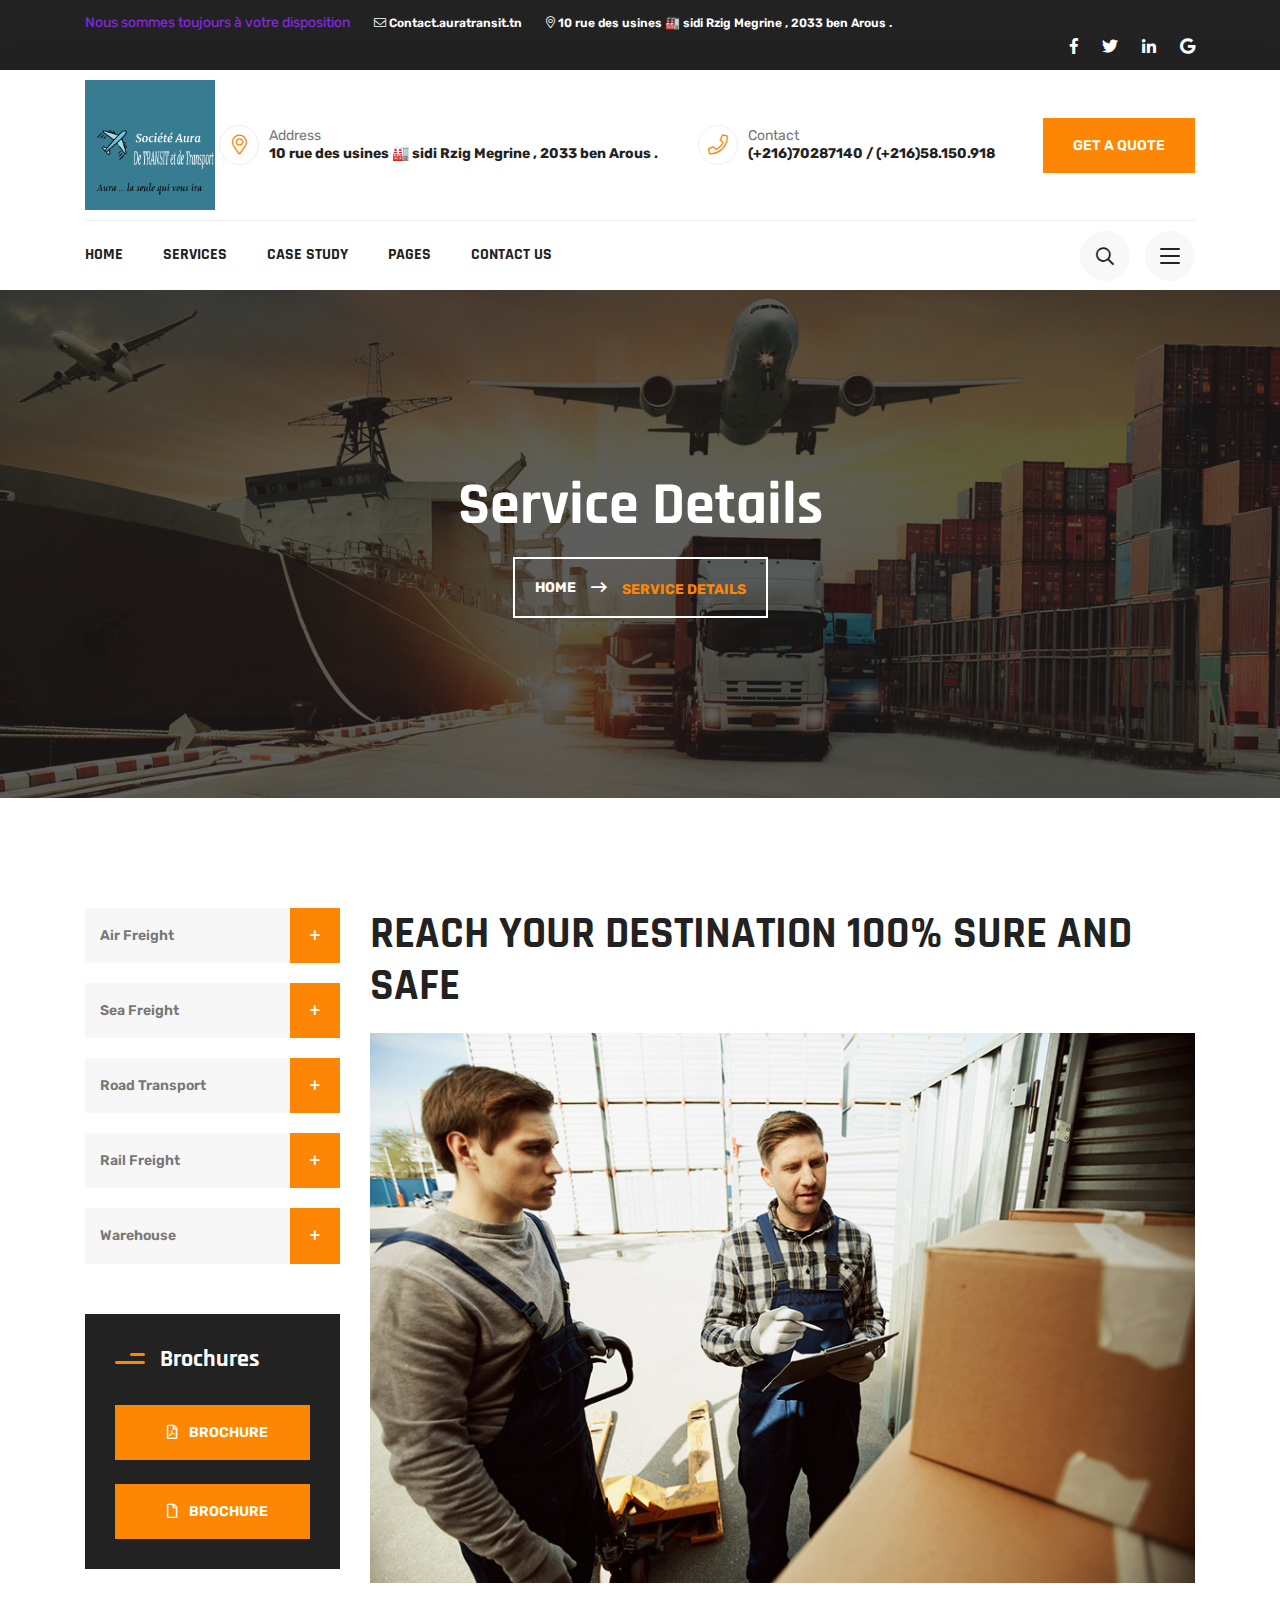
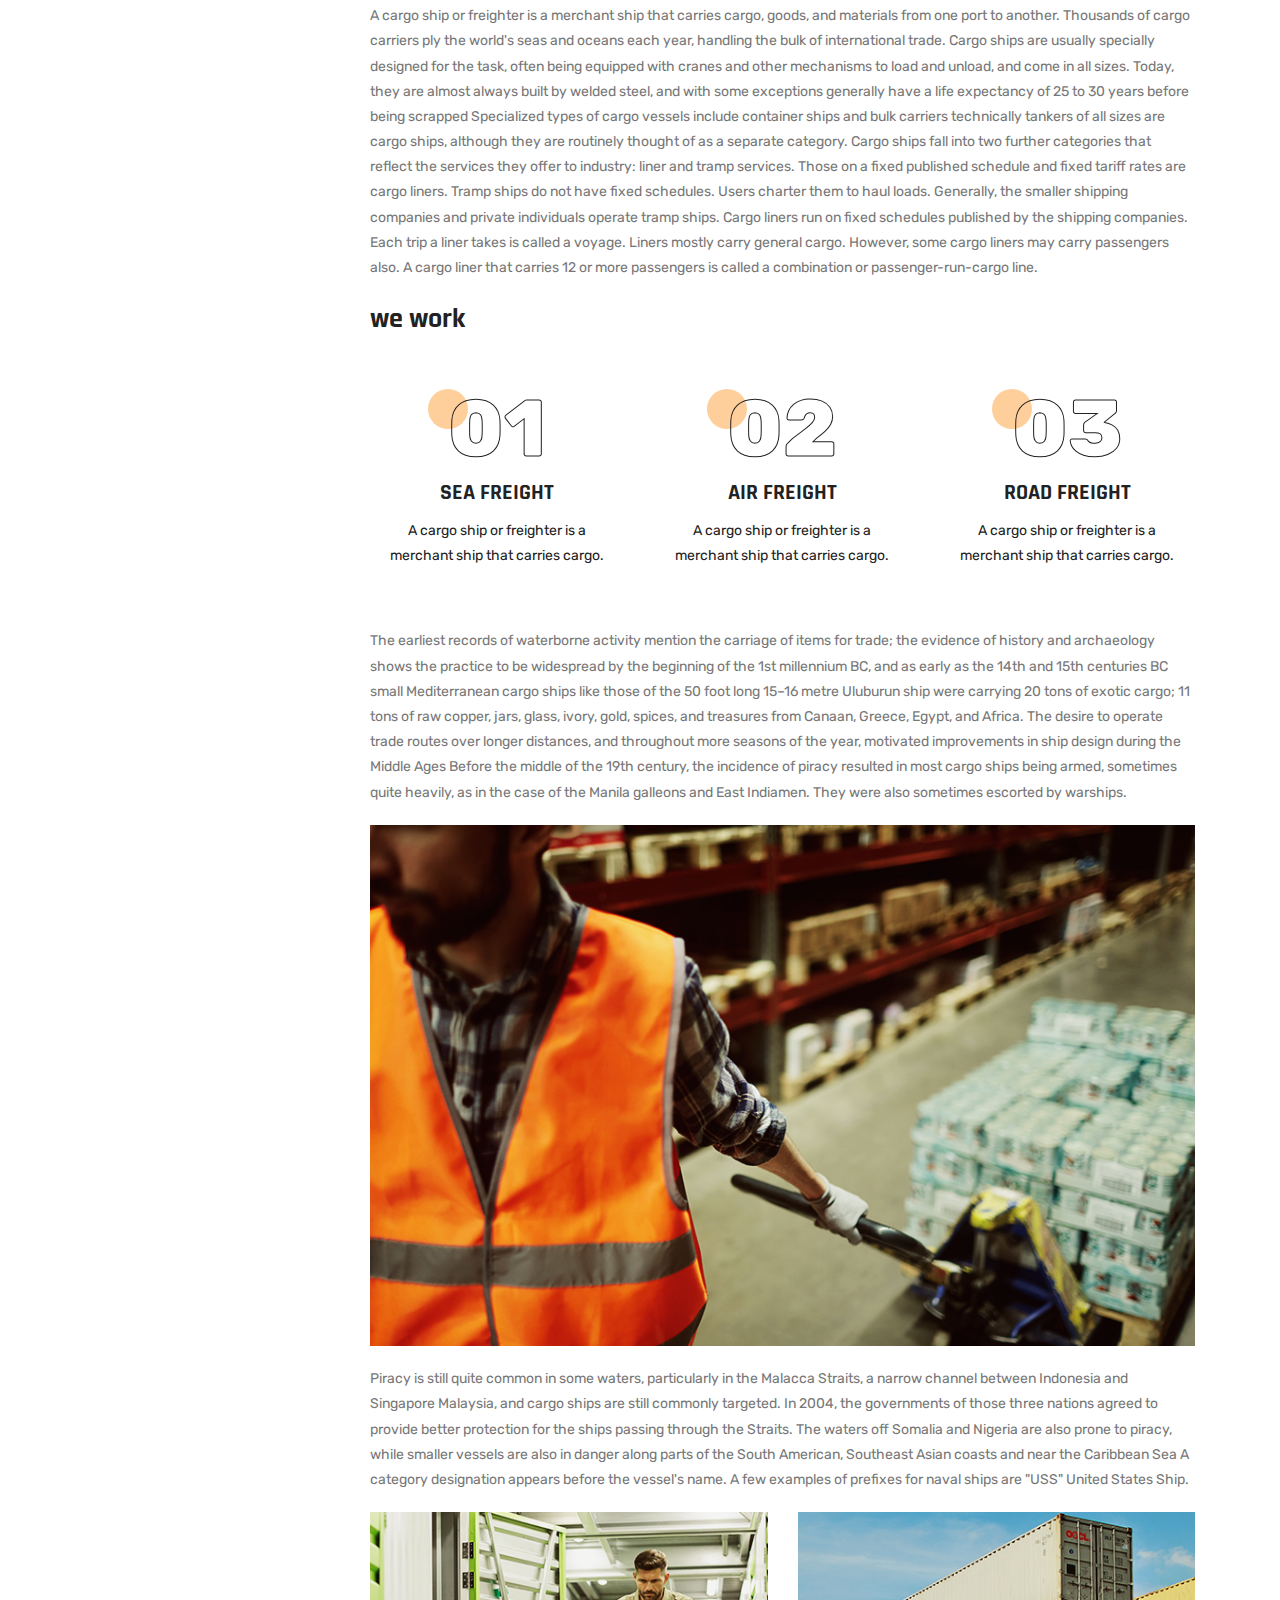
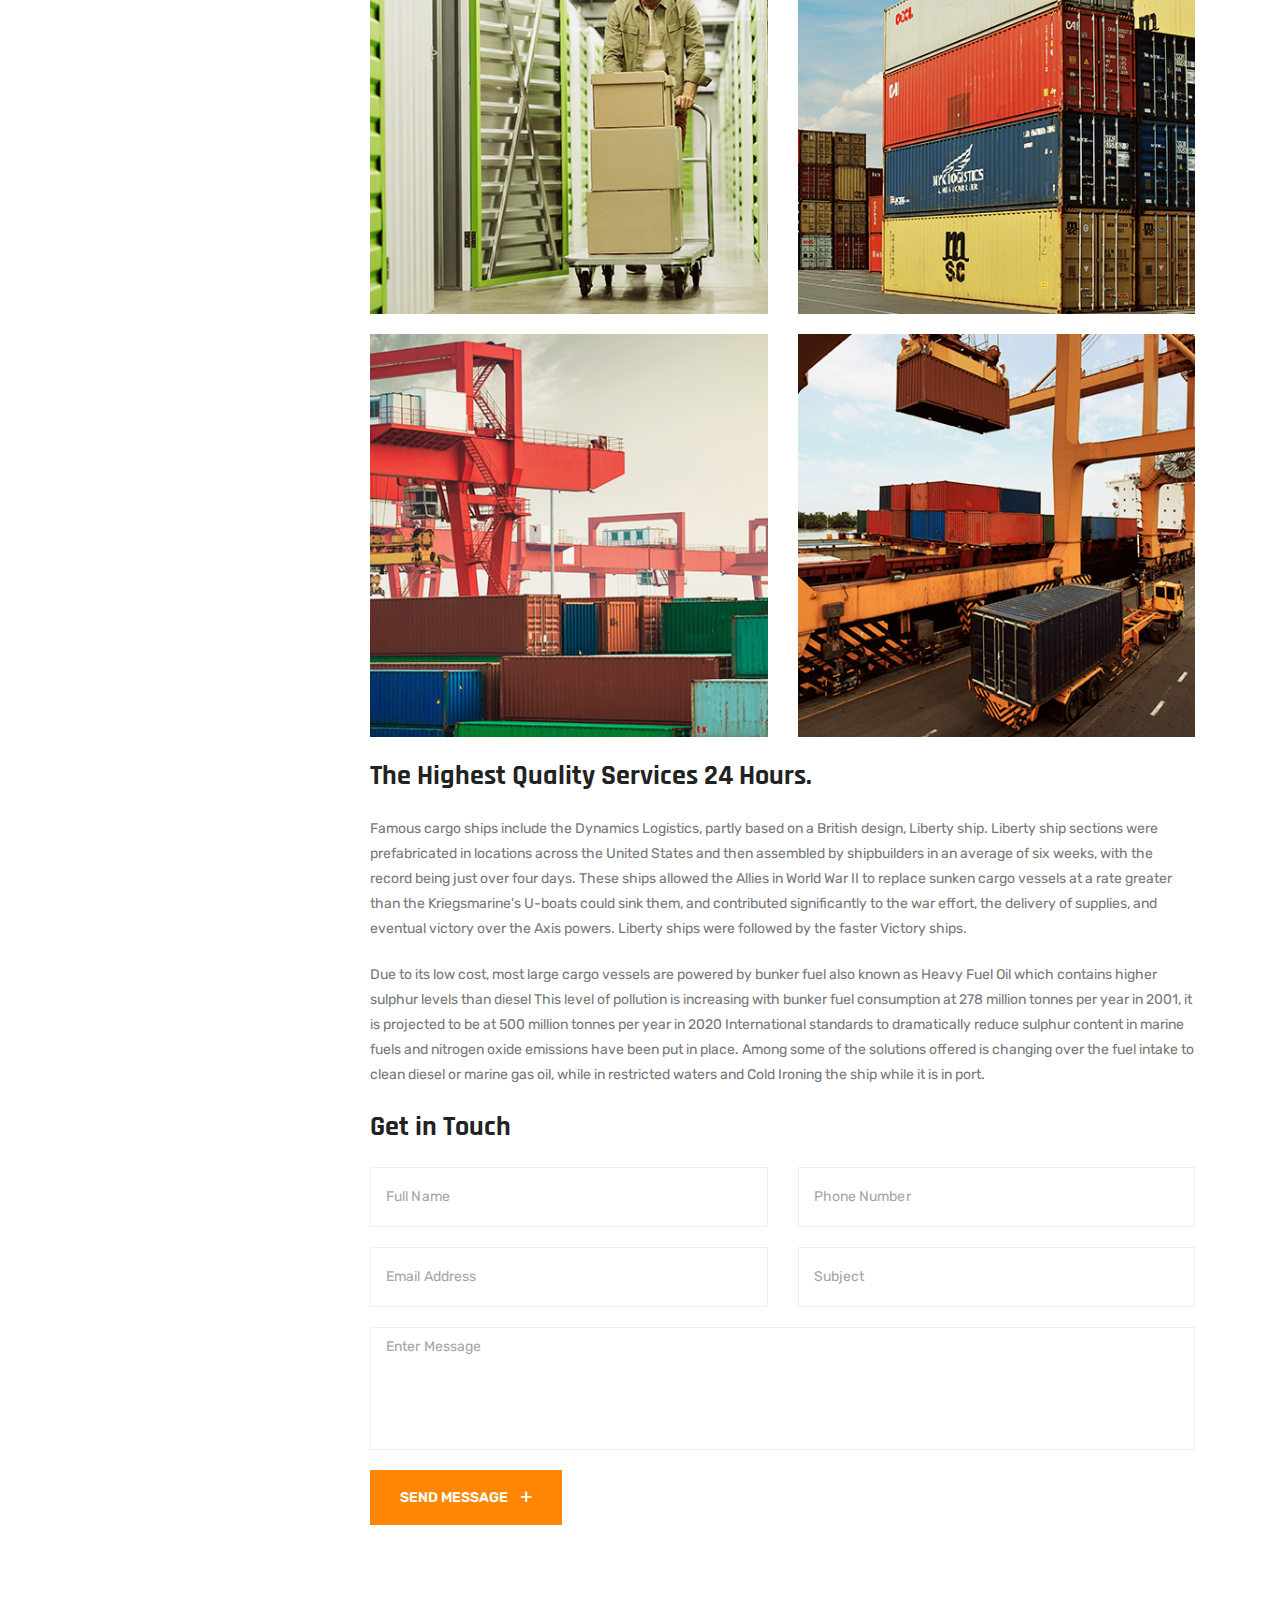
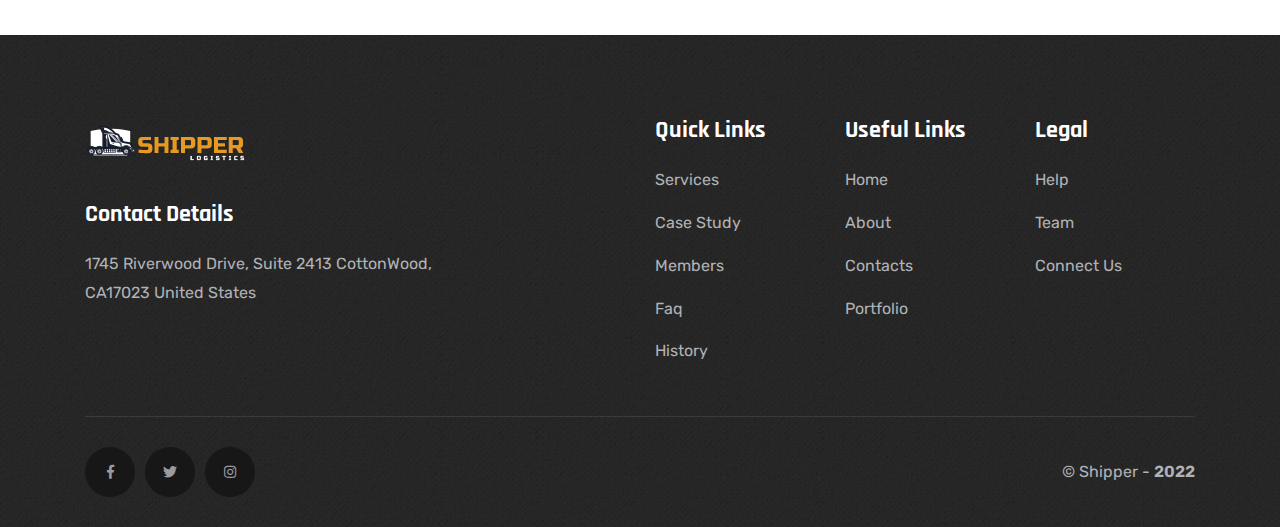
<file: service-details.html>
<!DOCTYPE html>
<html lang="en" dir="ltr">

<head>

  <meta charset="utf-8">
  <meta name="viewport" content="width=device-width, initial-scale=1.0">
 <title> Aura  Trans</title>
      <!-- Favicon -->
      <link rel="icon" type="image/png" sizes="32x32" href="assets/img/logo-1.png" >

  <!-- partial:partial/__stylesheets.html -->
  <link rel="stylesheet" href="assets/css/plugins/bootstrap.min.css">
  <link rel="stylesheet" href="assets/css/plugins/animate.min.css">
  <link rel="stylesheet" href="assets/css/plugins/magnific-popup.css">
  <link rel="stylesheet" href="assets/css/plugins/slick.css">
  <link rel="stylesheet" href="assets/css/plugins/slick-theme.css">


  <!-- Icon Fonts -->
  <link rel="stylesheet" href="assets/fonts/flaticon/flaticon.css">
  <link rel="stylesheet" href="assets/css/plugins/font-awesome.min.css">
  <!-- Template Style sheet -->
  <link rel="stylesheet" href="assets/css/style.css">
  <link rel="stylesheet" href="assets/css/responsive.css">
  <!-- partial -->

</head>

<body>

  <!-- partial:partia/__mobile-nav.html -->
      <aside class="sigma_aside">
         <div class="sigma_close aside-trigger">
            <span></span>
            <span></span>
         </div>
         <div class="sigma_logo-wrapper">
            <a class="sigma_logo" href="index-2.html">
            <img src="assets/img/logo-1.png" alt="logo">
            </a>
         </div>
         <ul class="navbar-nav">
            <li class="menu-item menu-item-has-children">
               <a href="index-2.html">Home</a>
               <ul class="sub-menu">
                  <li class="menu-item"> <a href="index-2.html">Home </a> </li>
                  
               </ul>
            </li>
            <li class="menu-item menu-item-has-children">
               <a href="services.html">Services</a>
               <ul class="sub-menu">
                  <li class="menu-item"> <a href="services.html">Services </a> </li>
                  
                  <li class="menu-item"> <a href="service-details.html">Services Details</a> </li>
               </ul>
            </li>
            <li class="menu-item menu-item-has-children">
               <a href="#">Case Study</a>
               <ul class="sub-menu">
                  <li class="menu-item"> <a href="case-studies.html">Case Studies</a> </li>
                  <li class="menu-item"> <a href="case-study.html">Case Study Details</a> </li>
               </ul>
            </li>
            <li class="menu-item menu-item-has-children">
               <a href="#">Pages</a>
               <ul class="sub-menu">
                  <li class="menu-item"> <a href="about-us.html">About Us</a> </li>
                  <li class="menu-item"> <a href="contact-us.html">Contact Us</a> </li>
                  <li class="menu-item"> <a href="team.html">Team</a> </li>
                  <li class="menu-item"> <a href="faq.html">FAQ</a> </li>
                  <li class="menu-item"> <a href="history.html">History</a> </li>
               </ul>
            </li>
            
            </li>
            <li class="menu-item">
               <a href="contact-us.html">Contact Us</a>
            </li>
         </ul>
      </aside>
      <div class="sigma_aside-overlay aside-trigger"></div>
      <!-- partial -->
      <!-- partial:partia/__sidenav.html -->
      <aside class="sigma_aside sigma_aside-desktop">
         <div class="sidebar">
            <div class="sidebar-widget widget-logo">
               <img src="assets/img/logo-1.png" class="mb-30" alt="img">
<p> Société Aura De TRANSIT et de Transport <br> commissionnaire agréé en douane. Numéro d’agrément 959 .<br>Valeurs : professionnalisme/ fiabilité/ sérieux et honnêteté. </p>            </div>
            <!-- Instagram Start -->
            <div class="sidebar-widget widget-ig">
               <h5 class="widget-title">Instagram</h5>
               <div class="row">
                  <div class="col-lg-4 col-md-4 col-sm-4 col-6">
                     <a href="#" class="sigma_ig-item">
                     <img src="assets/img/ig/1.jpg" alt="ig">
                     </a>
                  </div>
                  <div class="col-lg-4 col-md-4 col-sm-4 col-6">
                     <a href="#" class="sigma_ig-item">
                     <img src="assets/img/ig/2.jpg" alt="ig">
                     </a>
                  </div>
                  <div class="col-lg-4 col-md-4 col-sm-4 col-6">
                     <a href="#" class="sigma_ig-item">
                     <img src="assets/img/ig/3.jpg" alt="ig">
                     </a>
                  </div>
                  <div class="col-lg-4 col-md-4 col-sm-4 col-6">
                     <a href="#" class="sigma_ig-item">
                     <img src="assets/img/ig/4.jpg" alt="ig">
                     </a>
                  </div>
                  <div class="col-lg-4 col-md-4 col-sm-4 col-6">
                     <a href="#" class="sigma_ig-item">
                     <img src="assets/img/ig/5.jpg" alt="ig">
                     </a>
                  </div>
                  <div class="col-lg-4 col-md-4 col-sm-4 col-6">
                     <a href="#" class="sigma_ig-item">
                     <img src="assets/img/ig/6.jpg" alt="ig">
                     </a>
                  </div>
               </div>
            </div>
            <!-- Instagram End -->
            <!-- Social Media Start -->
            <div class="sidebar-widget">
               <h5 class="widget-title">Follow Us</h5>
               <div class="sigma_post-share">
                  <ul class="sigma_sm square light">
                     <li>
                        <a href="#">
                        <i class="fab fa-facebook-f"></i>
                        </a>
                     </li>
                     <li>
                        <a href="#">
                        <i class="fab fa-linkedin-in"></i>
                        </a>
                     </li>
                     <li>
                        <a href="#">
                        <i class="fab fa-twitter"></i>
                        </a>
                     </li>
                     <li>
                        <a href="#">
                        <i class="fab fa-youtube"></i>
                        </a>
                     </li>
                  </ul>
               </div>
            </div>
            <!-- Social Media End -->
         </div>
      </aside>
      <div class="sigma_aside-overlay aside-trigger-right"></div>
      <!-- partial -->
      <!-- partial:partia/__header.html -->
      <header class="sigma_header style-5 can-sticky">
         <div class="sigma_header-top dark-bg d-none d-md-block">
           <div class="container">
             <div class="sigma_header-top-inner">

               <ul class="sigma_header-top-nav">
                  <li style="color: blueviolet;">
                    Nous  sommes toujours à votre disposition 
                  </li> 
                  <li> 
                     <a href="contact-us.html">   
                       <i class="fal fa-envelope"></i>
                       Contact.auratransit.tn
                     </a> 
                   </li>
                   <li> 
                     <a href="https://www.google.com/maps/search/10+rue+des+usines+%F0%9F%8F%AD+sidi+Rzig+Megrine+,+2033+ben+Arous+./@36.7629599,10.243259,17z/data=!3m1!4b1?entry=ttu" target="_blank">
                       <i class="fal fa-map-marker-alt"></i>
                       10 rue des usines 🏭 sidi Rzig Megrine , 2033 ben Arous .
                     </a> 
                   </li>
                   
                 </ul>
               </div>

               <div class="sigma_header-top-contacts">
                 <ul class="sigma_header-top-nav">
                   <li> <a href="#"><i class="fab fa-facebook-f"></i></a> </li>
                   <li> <a href="#"><i class="fab fa-twitter"></i></a> </li>
                   <li> <a href="#"><i class="fab fa-linkedin-in"></i></a> </li>
                   <li> <a href="#"><i class="fab fa-google"></i></a> </li>
                 </ul>
               </div>

             </div>
           </div>
         </div>
         <div class="sigma_header-middle">
           <div class="container">
             <div class="navbar">
              <div class="sigma_logo-wrapper">
                 <a class="sigma_logo" href="index-2.html">
                   <img src="assets/img/logo-1.png" alt="logo">
                 </a>
               </div>
               <div class="d-none d-lg-flex align-items-center">
                 <div class="sigma_header-top-links important-links">
                   <ul class="sigma_header-top-nav">
                     <li> 
                       <a href="https://www.google.com/maps/search/10+rue+des+usines+%F0%9F%8F%AD+sidi+Rzig+Megrine+,+2033+ben+Arous+./@36.7629599,10.243259,17z/data=!3m1!4b1?entry=ttu" target="_blank">
                         <i class="fal fa-map-marker-alt"></i>
                         <div>
                          <p> Address</p>
                          <p><b>10 rue des usines 🏭 sidi Rzig Megrine , 2033 ben Arous .</b></p>
                         </div>
                       </a> 
                     </li>
                     <li> 
                       <a href="#">
                         <i class="fal fa-phone"></i>
                         <div>
                          <p>Contact</p>
                          <p><b>(+216)70287140 / (+216)58.150.918</b></p>
                         </div>
                       </a> 
                     </li>
                   </ul>
                 </div>
                 <a href="contact-us.html" class="sigma_btn-custom ml-5">Get a quote</a>
               </div>
                <div class="sigma_header-controls style-2 d-block d-lg-none">
                 <ul class="sigma_header-controls-inner">
                   <li class="aside-toggle aside-trigger">
                     <span></span>
                     <span></span>
                     <span></span>
                   </li>
                 </ul>
               </div>
             </div>
           </div>
         </div>
         <div class="sigma_header-bottom">
           <div class="container">
             <div class="navbar">

               <ul class="navbar-nav">
                        <li class="menu-item menu-item-has-children">
                           <a href="index-2.html">Home</a>
                           <ul class="sub-menu">
                              <li class="menu-item"> <a href="index-2.html">Home </a> </li>
                              
                           </ul>
                        </li>
                        <li class="menu-item menu-item-has-children">
                           <a href="services.html">Services</a>
                           <ul class="sub-menu">
                              <li class="menu-item"> <a href="services.html">Services </a> </li>
                              
                              <li class="menu-item"> <a href="service-details.html">Services Details</a> </li>
                           </ul>
                        </li>
                        <li class="menu-item menu-item-has-children">
                           <a href="#">Case Study</a>
                           <ul class="sub-menu">
                              <li class="menu-item"> <a href="case-studies.html">Case Studies</a> </li>
                              <li class="menu-item"> <a href="case-study.html">Case Study Details</a> </li>
                           </ul>
                        </li>
                        <li class="menu-item menu-item-has-children">
                           <a href="#">Pages</a>
                           <ul class="sub-menu">
                              <li class="menu-item"> <a href="about-us.html">About Us</a> </li>
                              <li class="menu-item"> <a href="contact-us.html">Contact Us</a> </li>
                              <li class="menu-item"> <a href="team.html">Team</a> </li>
                              <li class="menu-item"> <a href="faq.html">FAQ</a> </li>
                              <li class="menu-item"> <a href="history.html">History</a> </li>
                           </ul>
                        </li>
                        
                        <li class="menu-item">
                           <a href="contact-us.html">Contact Us</a>
                        </li>
                     </ul>

               <div class="sigma_header-controls style-2">
                 <ul class="sigma_header-controls-inner">
                   <li class="search-trigger header-controls-item d-none d-sm-block">
                     <a class="sigma_header-control-search" title="Search" href="#">
                       <i class="far fa-search"></i>
                     </a>
                   </li>
                   <li class="aside-toggle aside-trigger-right desktop-toggler">
                     <span></span>
                     <span></span>
                     <span></span>
                   </li>
                   <li class="aside-toggle aside-trigger">
                     <span></span>
                     <span></span>
                     <span></span>
                   </li>
                 </ul>
               </div>

             </div>
           </div>
         </div>
      </header>
      <div class="search-form-wrapper">
         <div class="search-trigger sigma_close">
            <span></span>
            <span></span>
         </div>
         <form class="search-form" method="post">
            <input type="text" placeholder="Search..." value="">
            <button type="submit" class="search-btn sigma_btn-custom">
            <i class="fal fa-search m-0"></i>
            </button>
         </form>
      </div>
      <!-- partial -->
  <!-- partial:partia/__subheader.html -->
  <div class="sigma_subheader dark-overlay" style="background-image: url(assets/img/subheader.jpg)">

    <div class="container">
      <div class="sigma_subheader-inner">
        <div class="sigma_subheader-text">
          <h1>Service Details</h1>
        </div>
        <nav aria-label="breadcrumb">
          <ol class="breadcrumb">
            <li class="breadcrumb-item"><a class="btn-link" href="#">Home</a></li>
            <li class="breadcrumb-item active" aria-current="page">Service Details</li>
          </ol>
        </nav>
      </div>
    </div>

  </div>
  <!-- partial -->

  <div class="section">
    <div class="container">
      <div class="row">

        <div class="col-lg-3">
          <div class="sidebar">

            <!-- Categories Start -->
            <div class="sidebar-widget widget-categories">
              <ul class="sidebar-widget-list">
                <li> <a href="#"> Air Freight <span> <i class="far fa-plus"></i> </span> </a> </li>
                <li> <a href="#"> Sea  Freight <span> <i class="far fa-plus"></i> </span> </a> </li>
                <li> <a href="#"> Road Transport <span> <i class="far fa-plus"></i> </span> </a> </li>
                <li> <a href="#"> Rail Freight <span> <i class="far fa-plus"></i> </span> </a> </li>
                <li> <a href="#"> Warehouse <span> <i class="far fa-plus"></i> </span> </a> </li>
              </ul>
            </div>
            <!-- Categories End -->

            <!-- Files Start -->
            <div class="sidebar-widget widget-files">
              <h5 class="widget-title text-white"> Brochures </h5>
              <a href="#" class="d-block sigma_btn-custom"> <i class="far fa-file-pdf mr-2"></i> Brochure</a>
              <a href="#" class="mt-4 d-block sigma_btn-custom"> <i class="far fa-file mr-2"></i> Brochure</a>
            </div>
            <!-- Files End -->

          </div>
        </div>
        <div class="col-lg-9">

          <div class="entry-content">

            <h2>REACH YOUR DESTINATION 100% SURE AND SAFE</h2>

            <img src="assets/img/service/details/1.jpg" alt="service">

            <p>
              A cargo ship or freighter is a merchant ship that carries cargo, goods, and materials from one port to another. Thousands of cargo carriers ply the world's seas and oceans each year, handling the bulk of international trade. Cargo ships are usually specially designed for the task, often being equipped with cranes and other mechanisms to load and unload, and come in all sizes. Today, they are almost always built by welded steel, and with some exceptions generally have a life expectancy of 25 to 30 years before being scrapped Specialized types of cargo vessels include container ships and bulk carriers technically tankers of all sizes are cargo ships, although they are routinely thought of as a separate category. Cargo ships fall into two further categories that reflect the services they offer to industry: liner and tramp services. Those on a fixed published schedule and fixed tariff rates are cargo liners. Tramp ships do not have fixed schedules. Users charter them to haul loads. Generally, the smaller shipping companies and private individuals operate tramp ships. Cargo liners run on fixed schedules published by the shipping companies. Each trip a liner takes is called a voyage. Liners mostly carry general cargo. However, some cargo liners may carry passengers also. A cargo liner that carries 12 or more passengers is called a combination or passenger-run-cargo line.
            </p>
            <h4>we work</h4>
            <div class="row">
              <div class="col-lg-4">
                <div class="sigma_icon-block text-center icon-block-7">
                  <div class="icon-wrapper">
                    <span class="stroke-text stroke-text-dark">01</span>
                  </div>
                  <div class="sigma_icon-block-content">
                    <h5> SEA FREIGHT </h5>
                    <p>A cargo ship or freighter is a merchant ship that carries cargo.</p>
                  </div>
                </div>
              </div>
              <div class="col-lg-4">
                <div class="sigma_icon-block text-center icon-block-7">
                  <div class="icon-wrapper">
                    <span class="stroke-text stroke-text-dark">02</span>
                  </div>
                  <div class="sigma_icon-block-content">
                    <h5> AIR FREIGHT </h5>
                    <p>A cargo ship or freighter is a merchant ship that carries cargo.</p>
                  </div>
                </div>
              </div>
              <div class="col-lg-4">
                <div class="sigma_icon-block text-center icon-block-7">
                  <div class="icon-wrapper">
                    <span class="stroke-text stroke-text-dark">03</span>
                  </div>
                  <div class="sigma_icon-block-content">
                    <h5> ROAD FREIGHT </h5>
                    <p>A cargo ship or freighter is a merchant ship that carries cargo.</p>
                  </div>
                </div>
              </div>
            </div>
            <p>
              The earliest records of waterborne activity mention the carriage of items for trade; the evidence of history and archaeology shows the practice to be widespread by the beginning of the 1st millennium BC, and as early as the 14th and 15th centuries BC small Mediterranean cargo ships like those of the 50 foot long 15–16 metre Uluburun ship were carrying 20 tons of exotic cargo; 11 tons of raw copper, jars, glass, ivory, gold, spices, and treasures from Canaan, Greece, Egypt, and Africa. The desire to operate trade routes over longer distances, and throughout more seasons of the year, motivated improvements in ship design during the Middle Ages Before the middle of the 19th century, the incidence of piracy resulted in most cargo ships being armed, sometimes quite heavily, as in the case of the Manila galleons and East Indiamen. They were also sometimes escorted by warships.
            </p>
            <img src="assets/img/projects/details/1.jpg" alt="video">
            <p>
              Piracy is still quite common in some waters, particularly in the Malacca Straits, a narrow channel between Indonesia and Singapore Malaysia, and cargo ships are still commonly targeted. In 2004, the governments of those three nations agreed to provide better protection for the ships passing through the Straits. The waters off Somalia and Nigeria are also prone to piracy, while smaller vessels are also in danger along parts of the South American, Southeast Asian coasts and near the Caribbean Sea A category designation appears before the vessel's name. A few examples of prefixes for naval ships are "USS" United States Ship.
            </p>
            <div class="row">
              <div class="col-md-6">
                <a href="assets/img/service/details/2.jpg" class="gallery-thumb">
                  <img src="assets/img/service/details/2.jpg" alt="post">
                </a>
              </div>
              <div class="col-md-6">
                <a href="assets/img/service/details/3.jpg" class="gallery-thumb">
                  <img src="assets/img/service/details/3.jpg" alt="post">
                </a>
              </div>
              <div class="col-md-6">
                <a href="assets/img/service/details/4.jpg" class="gallery-thumb">
                  <img src="assets/img/service/details/4.jpg" alt="post">
                </a>
              </div>
              <div class="col-md-6">
                <a href="assets/img/service/details/5.jpg" class="gallery-thumb">
                  <img src="assets/img/service/details/5.jpg" alt="post">
                </a>
              </div>
            </div>
            <h4>The Highest Quality Services 24 Hours.</h4>
            <p>
              Famous cargo ships include the Dynamics Logistics, partly based on a British design, Liberty ship. Liberty ship sections were prefabricated in locations across the United States and then assembled by shipbuilders in an average of six weeks, with the record being just over four days. These ships allowed the Allies in World War II to replace sunken cargo vessels at a rate greater than the Kriegsmarine's U-boats could sink them, and contributed significantly to the war effort, the delivery of supplies, and eventual victory over the Axis powers. Liberty ships were followed by the faster Victory ships.
            </p>
            <p>
              Due to its low cost, most large cargo vessels are powered by bunker fuel also known as Heavy Fuel Oil which contains higher sulphur levels than diesel This level of pollution is increasing with bunker fuel consumption at 278 million tonnes per year in 2001, it is projected to be at 500 million tonnes per year in 2020 International standards to dramatically reduce sulphur content in marine fuels and nitrogen oxide emissions have been put in place. Among some of the solutions offered is changing over the fuel intake to clean diesel or marine gas oil, while in restricted waters and Cold Ironing the ship while it is in port.
            </p>
            <h4>Get in Touch</h4>
            <form>
              <div class="row">
                <div class="col-lg-6">
                  <div class="form-group">
                    <input type="text" placeholder="Full Name" class="form-control" name="fullname">
                  </div>
                </div>
                <div class="col-lg-6">
                  <div class="form-group">
                    <input type="text" placeholder="Phone Number" class="form-control" name="phone">
                  </div>
                </div>
                <div class="col-lg-6">
                  <div class="form-group">
                    <input type="email" placeholder="Email Address" class="form-control" name="email">
                  </div>
                </div>
                <div class="col-lg-6">
                  <div class="form-group">
                    <input type="text" placeholder="Subject" class="form-control" name="subject">
                  </div>
                </div>
              </div>
              <div class="form-group">
                <textarea name="message" placeholder="Enter Message" cols="45" rows="5" class="form-control"></textarea>
              </div>
              <button type="submit" class="sigma_btn-custom" name="button">Send Message <i class="far fa-plus"></i> </button>
            </form>

          </div>
        </div>

      </div>
    </div>
  </div>

  <!-- partial:partia/__footer.html -->
      <footer class="sigma_footer style-3 sigma_footer-dark pattern-squares pb-0">
        <div class="sigma_footer-middle">
          <div class="container">
            <div class="row">
              <div class="col-lg-6">
                <div class="sigma_footer-widget">
                  <div class="sigma_footer-logo mb-4">
                    <img src="assets/img/logo.png" alt="logo">
                  </div>
                  <h5 class="widget-title">Contact Details</h5>
                  <div class="row">
                    <div class="col-sm-9">
                      <p class="m-0">1745 Riverwood Drive, Suite 2413 CottonWood, CA17023 United States</p>
                    </div>
                  </div>
                </div>
              </div>
              <div class="col-lg-2 col-sm-4">
                <div class="sigma_footer-widget">
                  <h5 class="widget-title">Quick Links</h5>
                  <ul class="sigma_footer-links">
                    <li>
                      <a href="services.html">Services</a>
                    </li>
                    <li>
                      <a href="case-study.html">Case Study</a>
                    </li>
                    <li>
                      <a href="team.html">Members</a>
                    </li>
                    <li>
                      <a href="faq.html">Faq</a>
                    </li>
                    <li>
                      <a href="history.html">History</a>
                    </li>
                  </ul>
                </div>
              </div>
              <div class="col-lg-2 col-sm-4">
                <div class="sigma_footer-widget">
                  <h5 class="widget-title">Useful Links</h5>
                  <ul class="sigma_footer-links">
                    <li>
                      <a href="index-2.html">Home</a>
                    </li>
                    <li>
                      <a href="about-us.html">About</a>
                    </li>
                    
                    <li>
                      <a href="contact-us.html">Contacts</a>
                    </li>
                    <li>
                      <a href="case-studies.html">Portfolio</a>
                    </li>
                  </ul>
                </div>
              </div>
              <div class="col-lg-2 col-sm-4">
                <div class="sigma_footer-widget">
                  <h5 class="widget-title">Legal</h5>
                  <ul class="sigma_footer-links">
                    <li>
                      <a href="contact-us.html">Help</a>
                    </li>
                    <li>
                      <a href="team.html">Team</a>
                    </li>
                    
                    <li>
                      <a href="contact-us.html">Connect Us</a>
                    </li>
                  </ul>
                </div>
              </div>
            </div>
          </div>
        </div>
        <div class="container">
          <div class="sigma_footer-bottom mt-0 d-block d-sm-flex align-items-center justify-content-between">
            <ul class="sigma_sm square mb-3 mb-sm-0">
              <li>
                <a href="#"><i class="fab fa-facebook-f"></i></a>
              </li>
              <li>
                <a href="#"><i class="fab fa-twitter"></i></a>
              </li>
              <li>
                <a href="#"><i class="fab fa-instagram"></i></a>
              </li>
            </ul>
            <div class="sigma_footer-copyright m-0">
              <p class="mb-0"> &copy; Shipper -
                <a href="#">2022</a>
              </p>
            </div>
          </div>
        </div>
      </footer>
      <!-- partial -->


  <!-- partial:partia/__scripts.html -->
  <script src="assets/js/plugins/jquery-3.5.1.min.js"></script>
  <script src="assets/js/plugins/popper.min.js"></script>
  <script src="assets/js/plugins/bootstrap.min.js"></script>
  <script src="assets/js/plugins/imagesloaded.min.js"></script>
  <script src="assets/js/plugins/jquery.magnific-popup.min.js"></script>
  <script src="assets/js/plugins/jquery.countdown.min.js"></script>
  <script src="assets/js/plugins/jquery.waypoints.min.js"></script>
  <script src="assets/js/plugins/jquery.counterup.min.js"></script>
  <script src="assets/js/plugins/jquery.zoom.min.js"></script>
  <script src="assets/js/plugins/jquery.inview.min.js"></script>
  <script src="assets/js/plugins/jquery.event.move.js"></script>
  <script src="assets/js/plugins/wow.min.js"></script>
  <script src="assets/js/plugins/isotope.pkgd.min.js"></script>
  <script src="assets/js/plugins/jquery.validate.min.js"></script>
  <script src="assets/js/plugins/slick.min.js"></script>


  <script src="assets/js/main.js"></script>
  <!-- partial -->

  </body>

  </html>
</file>
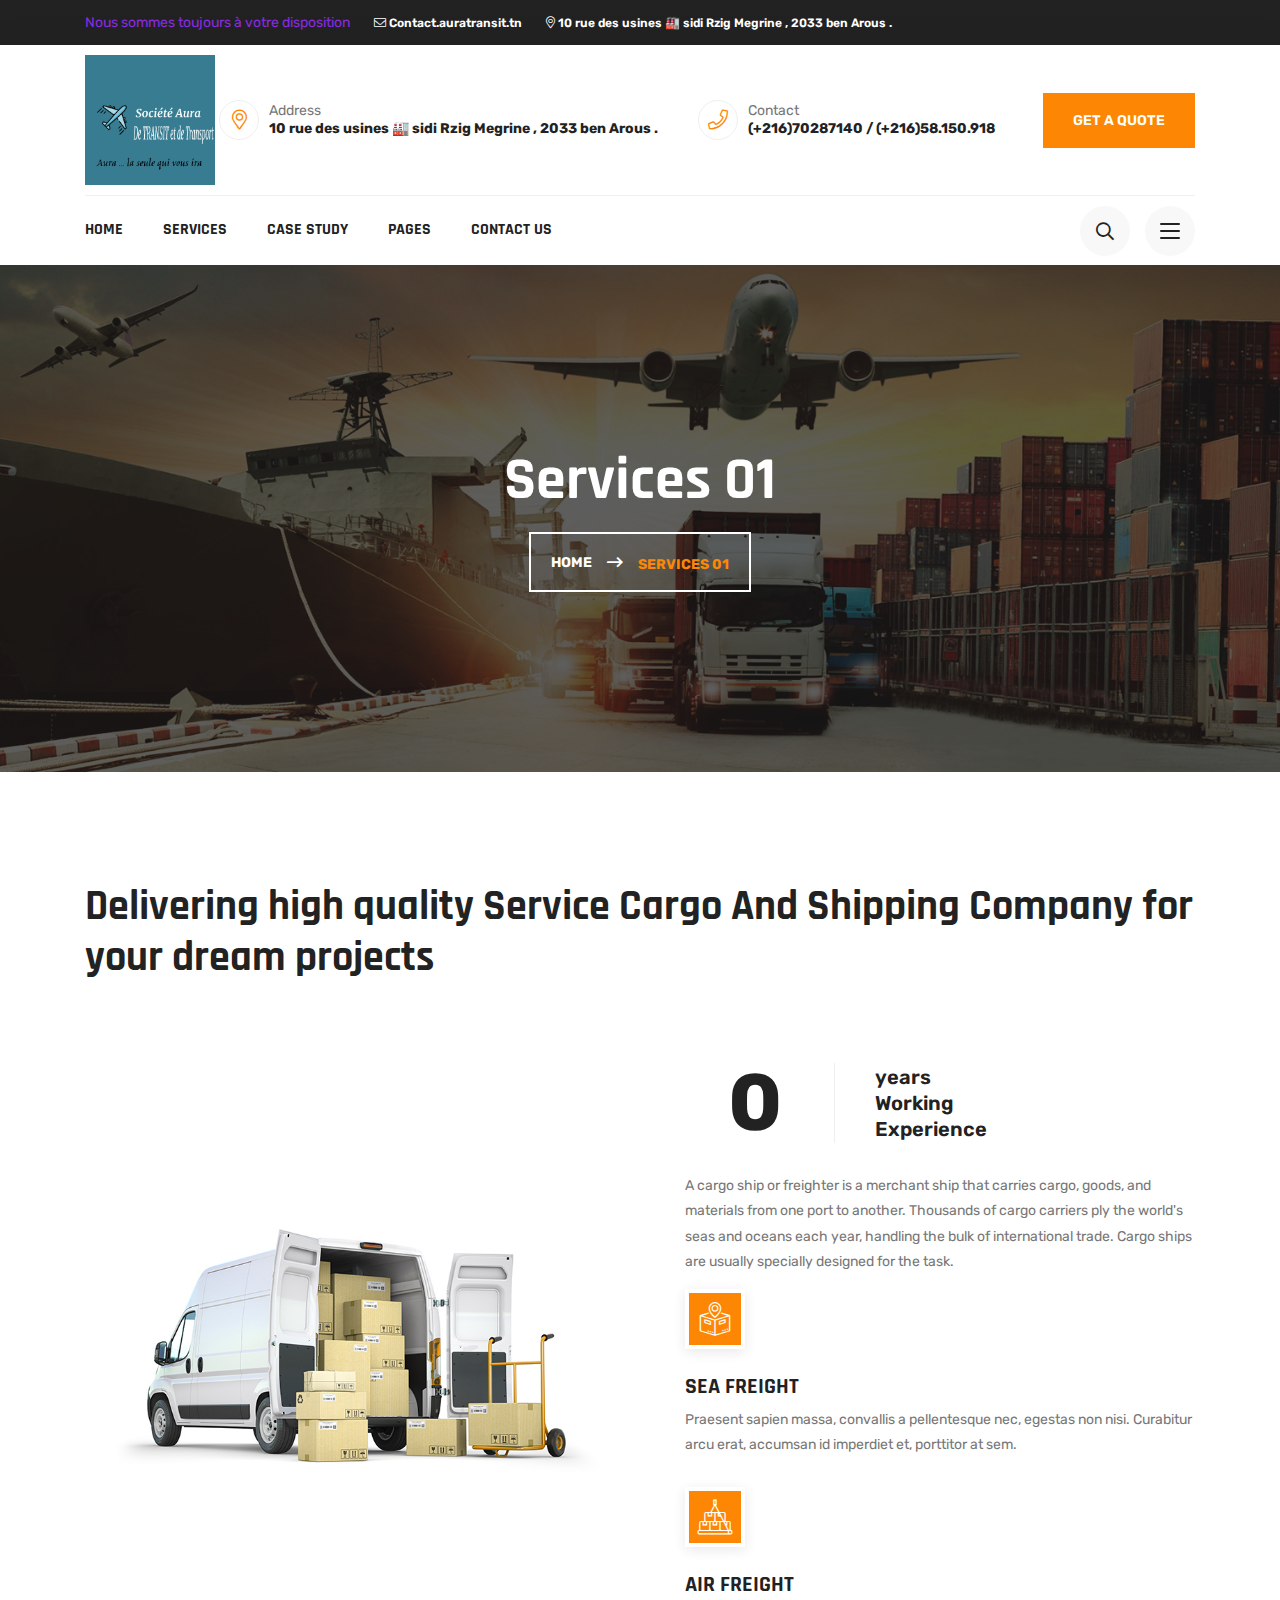
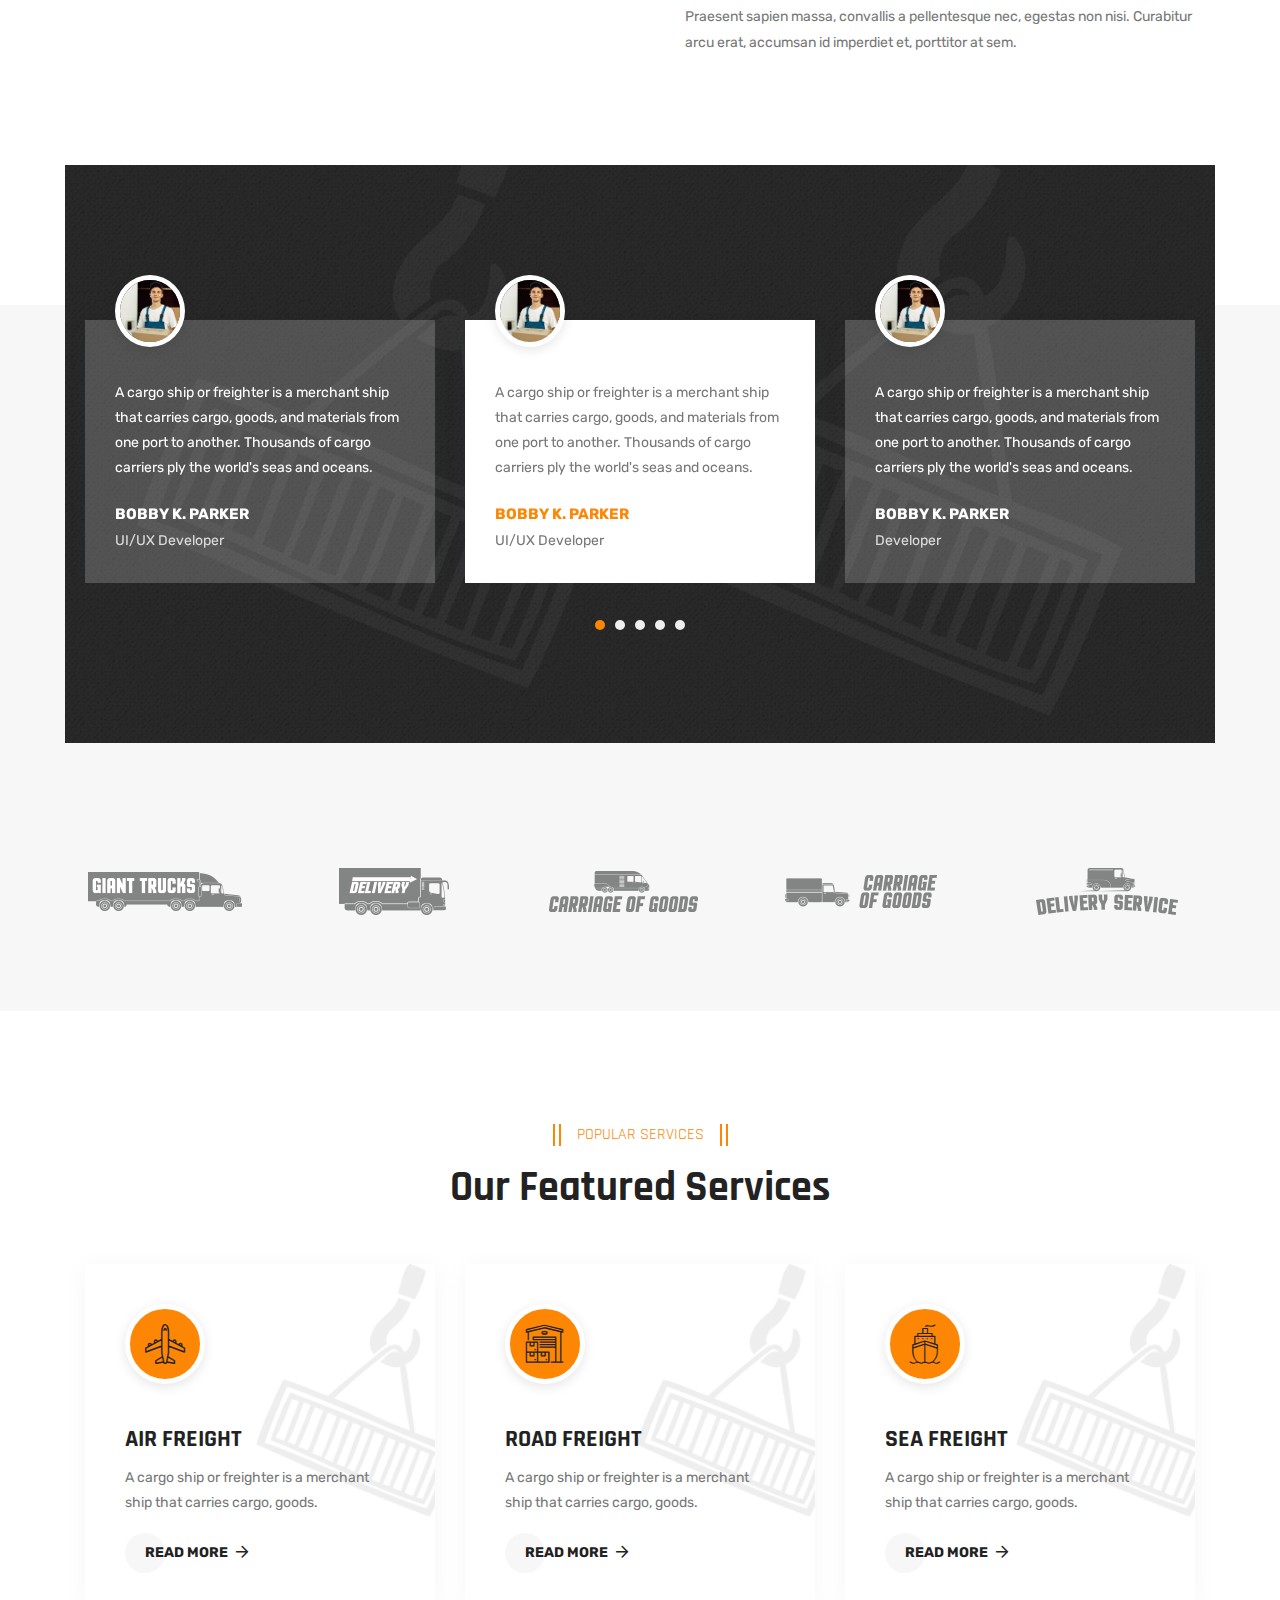
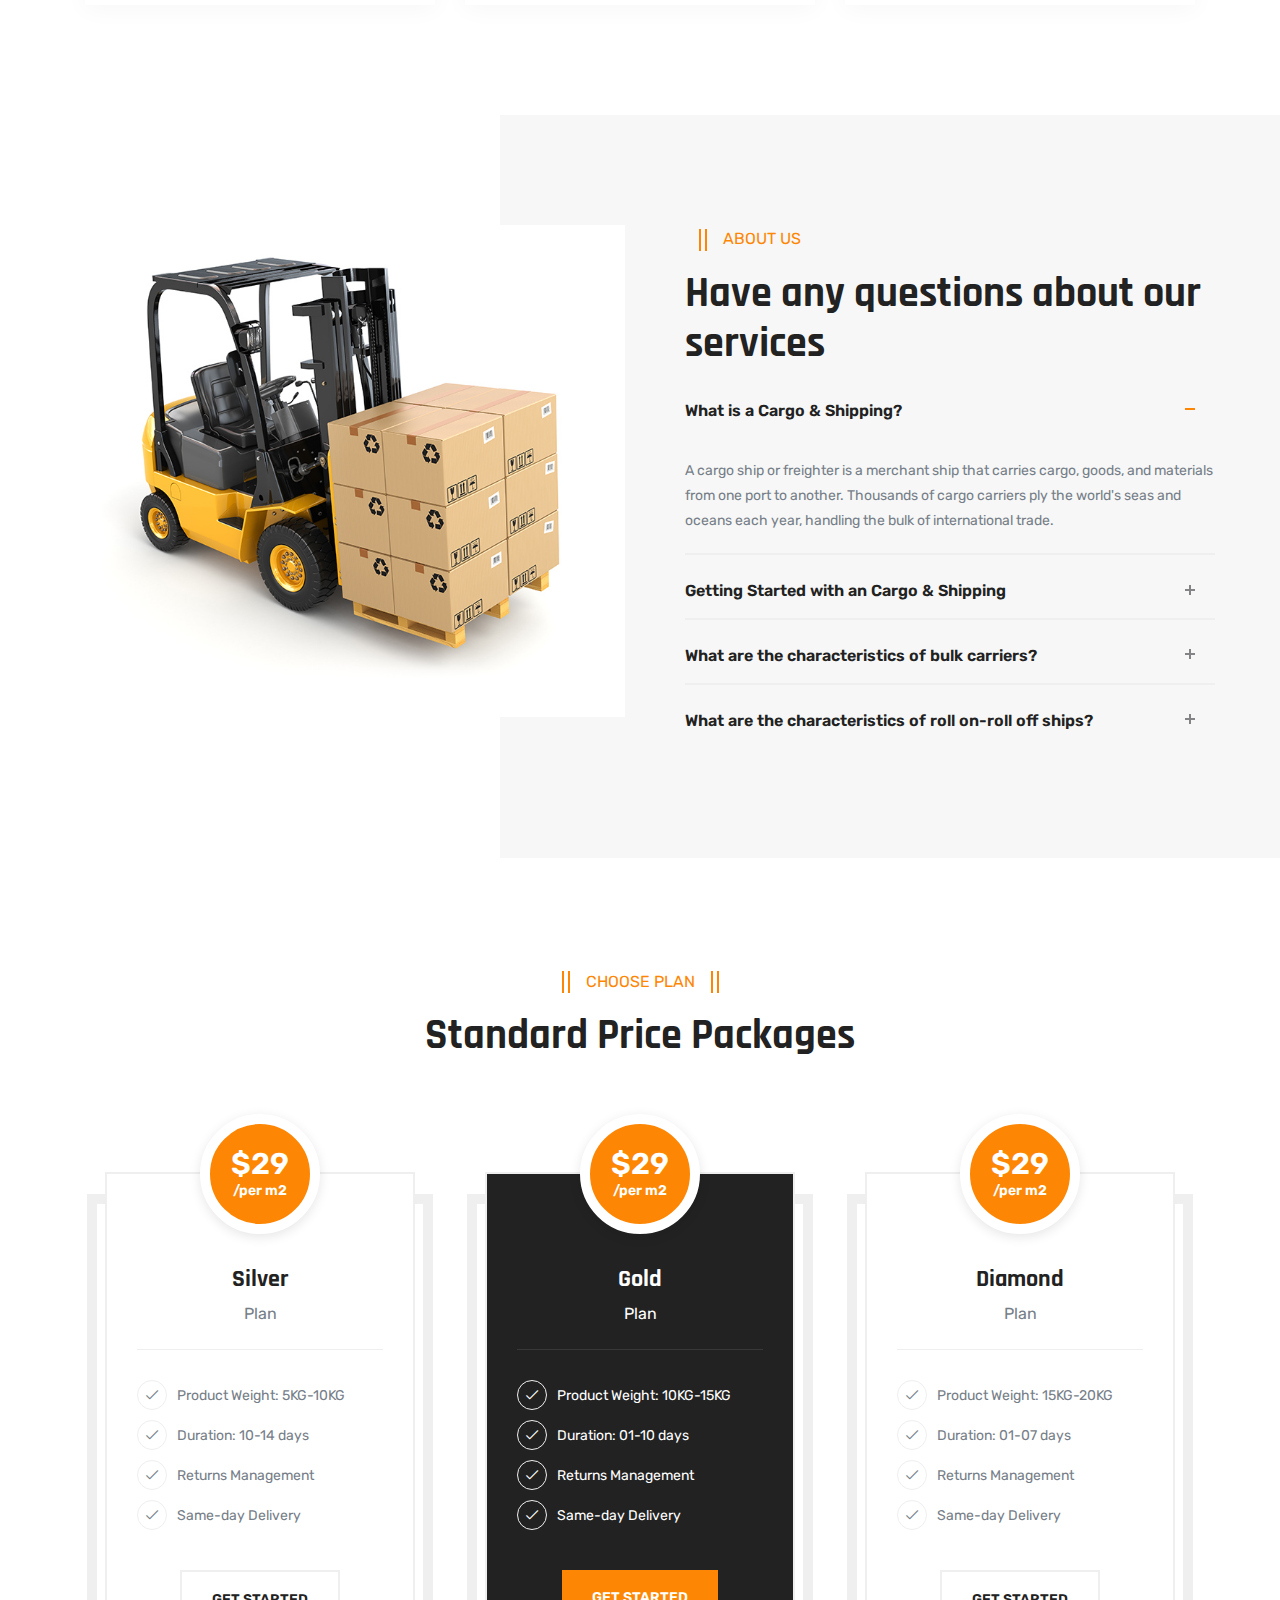
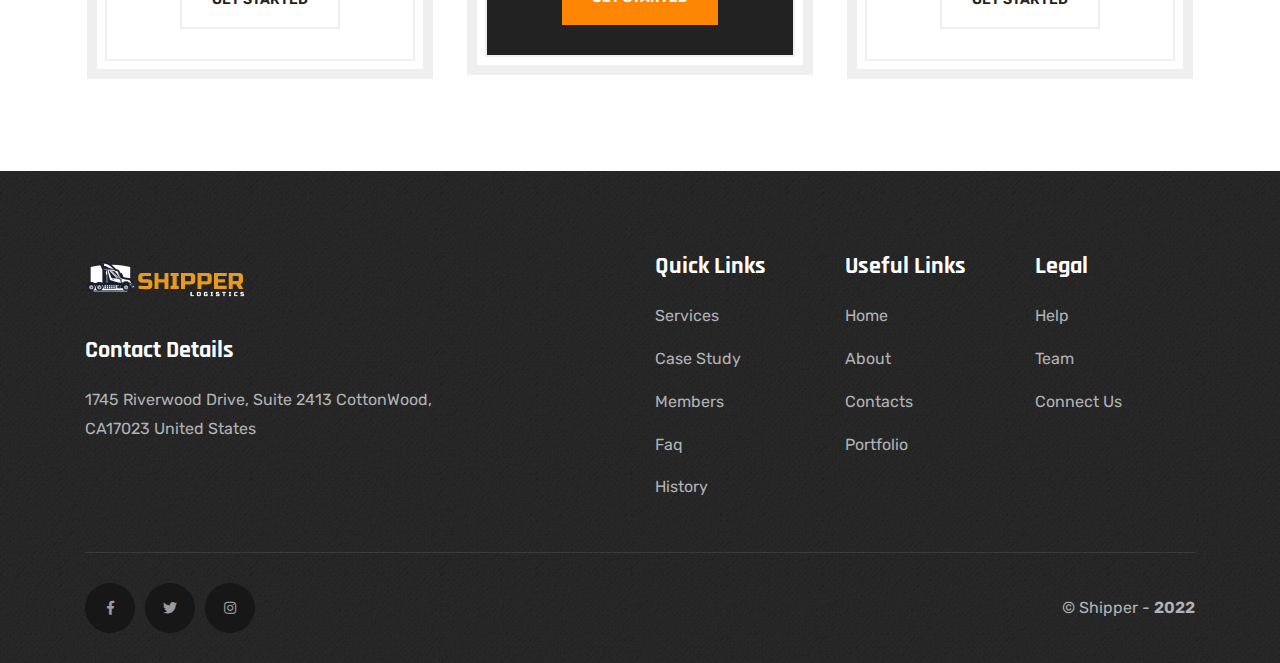
<file: services.html>
<!DOCTYPE html>
<html lang="en" dir="ltr">

<head>

  <meta charset="utf-8">
  <meta name="viewport" content="width=device-width, initial-scale=1.0">
 <title> Aura  Trans</title>
      <!-- Favicon -->
      <link rel="icon" type="image/png" sizes="32x32" href="assets/img/logo-1.png" >

  <!-- partial:partial/__stylesheets.html -->
  <link rel="stylesheet" href="assets/css/plugins/bootstrap.min.css">
  <link rel="stylesheet" href="assets/css/plugins/animate.min.css">
  <link rel="stylesheet" href="assets/css/plugins/magnific-popup.css">
  <link rel="stylesheet" href="assets/css/plugins/slick.css">
  <link rel="stylesheet" href="assets/css/plugins/slick-theme.css">


  <!-- Icon Fonts -->
  <link rel="stylesheet" href="assets/fonts/flaticon/flaticon.css">
  <link rel="stylesheet" href="assets/css/plugins/font-awesome.min.css">
  <!-- Template Style sheet -->
  <link rel="stylesheet" href="assets/css/style.css">
  <link rel="stylesheet" href="assets/css/responsive.css">
  <!-- partial -->

</head>

<body>

  <!-- partial:partia/__mobile-nav.html -->
      <aside class="sigma_aside">
         <div class="sigma_close aside-trigger">
            <span></span>
            <span></span>
         </div>
         <div class="sigma_logo-wrapper">
            <a class="sigma_logo" href="index-2.html">
            <img src="assets/img/logo-1.png" alt="logo">
            </a>
         </div>
         <ul class="navbar-nav">
            <li class="menu-item menu-item-has-children">
               <a href="index-2.html">Home</a>
               <ul class="sub-menu">
                  <li class="menu-item"> <a href="index-2.html">Home </a> </li>
                  
               </ul>
            </li>
            <li class="menu-item menu-item-has-children">
               <a href="services.html">Services</a>
               <ul class="sub-menu">
                  <li class="menu-item"> <a href="services.html">Services </a> </li>
                  <li class="menu-item"> <a href="service-details.html">Services Details</a> </li>
               </ul>
            </li>
            <li class="menu-item menu-item-has-children">
               <a href="#">Case Study</a>
               <ul class="sub-menu">
                  <li class="menu-item"> <a href="case-studies.html">Case Studies</a> </li>
                  <li class="menu-item"> <a href="case-study.html">Case Study Details</a> </li>
               </ul>
            </li>
            <li class="menu-item menu-item-has-children">
               <a href="#">Pages</a>
               <ul class="sub-menu">
                  <li class="menu-item"> <a href="about-us.html">About Us</a> </li>
                  <li class="menu-item"> <a href="contact-us.html">Contact Us</a> </li>
                  <li class="menu-item"> <a href="team.html">Team</a> </li>
                  <li class="menu-item"> <a href="faq.html">FAQ</a> </li>
                  <li class="menu-item"> <a href="history.html">History</a> </li>
               </ul>
            </li>
            
            </li>
            <li class="menu-item">
               <a href="contact-us.html">Contact Us</a>
            </li>
         </ul>
      </aside>
      <div class="sigma_aside-overlay aside-trigger"></div>
      <!-- partial -->
      <!-- partial:partia/__sidenav.html -->
      <aside class="sigma_aside sigma_aside-desktop">
         <div class="sidebar">
            <div class="sidebar-widget widget-logo">
               <img src="assets/img/logo-1.png" class="mb-30" alt="img">
<p> Société Aura De TRANSIT et de Transport <br> commissionnaire agréé en douane. Numéro d’agrément 959 .<br>Valeurs : professionnalisme/ fiabilité/ sérieux et honnêteté. </p>            </div>
            <!-- Instagram Start -->
            <div class="sidebar-widget widget-ig">
               <h5 class="widget-title">Instagram</h5>
               <div class="row">
                  <div class="col-lg-4 col-md-4 col-sm-4 col-6">
                     <a href="#" class="sigma_ig-item">
                     <img src="assets/img/ig/1.jpg" alt="ig">
                     </a>
                  </div>
                  <div class="col-lg-4 col-md-4 col-sm-4 col-6">
                     <a href="#" class="sigma_ig-item">
                     <img src="assets/img/ig/2.jpg" alt="ig">
                     </a>
                  </div>
                  <div class="col-lg-4 col-md-4 col-sm-4 col-6">
                     <a href="#" class="sigma_ig-item">
                     <img src="assets/img/ig/3.jpg" alt="ig">
                     </a>
                  </div>
                  <div class="col-lg-4 col-md-4 col-sm-4 col-6">
                     <a href="#" class="sigma_ig-item">
                     <img src="assets/img/ig/4.jpg" alt="ig">
                     </a>
                  </div>
                  <div class="col-lg-4 col-md-4 col-sm-4 col-6">
                     <a href="#" class="sigma_ig-item">
                     <img src="assets/img/ig/5.jpg" alt="ig">
                     </a>
                  </div>
                  <div class="col-lg-4 col-md-4 col-sm-4 col-6">
                     <a href="#" class="sigma_ig-item">
                     <img src="assets/img/ig/6.jpg" alt="ig">
                     </a>
                  </div>
               </div>
            </div>
            <!-- Instagram End -->
            <!-- Social Media Start -->
            <div class="sidebar-widget">
               <h5 class="widget-title">Follow Us</h5>
               <div class="sigma_post-share">
                  <ul class="sigma_sm square light">
                     <li>
                        <a href="#">
                        <i class="fab fa-facebook-f"></i>
                        </a>
                     </li>
                     <li>
                        <a href="#">
                        <i class="fab fa-linkedin-in"></i>
                        </a>
                     </li>
                     <li>
                        <a href="#">
                        <i class="fab fa-twitter"></i>
                        </a>
                     </li>
                     <li>
                        <a href="#">
                        <i class="fab fa-youtube"></i>
                        </a>
                     </li>
                  </ul>
               </div>
            </div>
            <!-- Social Media End -->
         </div>
      </aside>
      <div class="sigma_aside-overlay aside-trigger-right"></div>
      <!-- partial -->
      <!-- partial:partia/__header.html -->
      <header class="sigma_header style-5 can-sticky">
         <div class="sigma_header-top dark-bg d-none d-md-block">
           <div class="container">
             <div class="sigma_header-top-inner">

               <ul class="sigma_header-top-nav">
                  <li style="color: blueviolet;">
                    Nous  sommes toujours à votre disposition 
                  </li> 
                  <li> 
                     <a href="contact-us.html">   
                       <i class="fal fa-envelope"></i>
                       Contact.auratransit.tn
                     </a> 
                   </li>
                   <li> 
                     <a href="https://www.google.com/maps/search/10+rue+des+usines+%F0%9F%8F%AD+sidi+Rzig+Megrine+,+2033+ben+Arous+./@36.7629599,10.243259,17z/data=!3m1!4b1?entry=ttu" target="_blank">
                       <i class="fal fa-map-marker-alt"></i>
                       10 rue des usines 🏭 sidi Rzig Megrine , 2033 ben Arous .
                     </a> 
                   </li>
                   
                 </ul>
               </div>

              
               </div>

             </div>
           </div>
         </div>
         <div class="sigma_header-middle">
           <div class="container">
             <div class="navbar">
              <div class="sigma_logo-wrapper">
                 <a class="sigma_logo" href="index-2.html">
                   <img src="assets/img/logo-1.png" alt="logo">
                 </a>
               </div>
               <div class="d-none d-lg-flex align-items-center">
                 <div class="sigma_header-top-links important-links">
                   <ul class="sigma_header-top-nav">
                     <li> 
                       <a href="https://www.google.com/maps/search/10+rue+des+usines+%F0%9F%8F%AD+sidi+Rzig+Megrine+,+2033+ben+Arous+./@36.7629599,10.243259,17z/data=!3m1!4b1?entry=ttu" target="_blank">
                         <i class="fal fa-map-marker-alt"></i>
                         <div>
                          <p> Address</p>
                          <p><b>10 rue des usines 🏭 sidi Rzig Megrine , 2033 ben Arous .</b></p>
                         </div>
                       </a> 
                     </li>
                     <li> 
                       <a href="#">
                         <i class="fal fa-phone"></i>
                         <div>
                          <p>Contact</p>
                          <p><b>(+216)70287140 / (+216)58.150.918</b></p>
                         </div>
                       </a> 
                     </li>
                   </ul>
                 </div>
                 <a href="contact-us.html" class="sigma_btn-custom ml-5">Get a quote</a>
               </div>
                <div class="sigma_header-controls style-2 d-block d-lg-none">
                 <ul class="sigma_header-controls-inner">
                   <li class="aside-toggle aside-trigger">
                     <span></span>
                     <span></span>
                     <span></span>
                   </li>
                 </ul>
               </div>
             </div>
           </div>
         </div>
         <div class="sigma_header-bottom">
           <div class="container">
             <div class="navbar">

               <ul class="navbar-nav">
                        <li class="menu-item menu-item-has-children">
                           <a href="index-2.html">Home</a>
                           <ul class="sub-menu">
                              <li class="menu-item"> <a href="index-2.html">Home </a> </li>
                              
                           </ul>
                        </li>
                        <li class="menu-item menu-item-has-children">
                           <a href="services.html">Services</a>
                           <ul class="sub-menu">
                              <li class="menu-item"> <a href="services.html">Services </a> </li>
                              
                              <li class="menu-item"> <a href="service-details.html">Services Details</a> </li>
                           </ul>
                        </li>
                        <li class="menu-item menu-item-has-children">
                           <a href="#">Case Study</a>
                           <ul class="sub-menu">
                              <li class="menu-item"> <a href="case-studies.html">Case Studies</a> </li>
                              <li class="menu-item"> <a href="case-study.html">Case Study Details</a> </li>
                           </ul>
                        </li>
                        <li class="menu-item menu-item-has-children">
                           <a href="#">Pages</a>
                           <ul class="sub-menu">
                              <li class="menu-item"> <a href="about-us.html">About Us</a> </li>
                              <li class="menu-item"> <a href="contact-us.html">Contact Us</a> </li>
                              <li class="menu-item"> <a href="team.html">Team</a> </li>
                              <li class="menu-item"> <a href="faq.html">FAQ</a> </li>
                              <li class="menu-item"> <a href="history.html">History</a> </li>
                           </ul>
                        </li>
                        
                        <li class="menu-item">
                           <a href="contact-us.html">Contact Us</a>
                        </li>
                     </ul>

               <div class="sigma_header-controls style-2">
                 <ul class="sigma_header-controls-inner">
                   <li class="search-trigger header-controls-item d-none d-sm-block">
                     <a class="sigma_header-control-search" title="Search" href="#">
                       <i class="far fa-search"></i>
                     </a>
                   </li>
                   <li class="aside-toggle aside-trigger-right desktop-toggler">
                     <span></span>
                     <span></span>
                     <span></span>
                   </li>
                   <li class="aside-toggle aside-trigger">
                     <span></span>
                     <span></span>
                     <span></span>
                   </li>
                 </ul>
               </div>

             </div>
           </div>
         </div>
      </header>
      <div class="search-form-wrapper">
         <div class="search-trigger sigma_close">
            <span></span>
            <span></span>
         </div>
         <form class="search-form" method="post">
            <input type="text" placeholder="Search..." value="">
            <button type="submit" class="search-btn sigma_btn-custom">
            <i class="fal fa-search m-0"></i>
            </button>
         </form>
      </div>
      <!-- partial -->
  <!-- partial:partia/__subheader.html -->
  <div class="sigma_subheader dark-overlay" style="background-image: url(assets/img/subheader.jpg)">

    <div class="container">
      <div class="sigma_subheader-inner">
        <div class="sigma_subheader-text">
          <h1>Services 01</h1>
        </div>
        <nav aria-label="breadcrumb">
          <ol class="breadcrumb">
            <li class="breadcrumb-item"><a class="btn-link" href="#">Home</a></li>
            <li class="breadcrumb-item active" aria-current="page">Services 01</li>
          </ol>
        </nav>
      </div>
    </div>

  </div>
  <!-- partial -->

  <!-- About Start -->
  <div class="section">
         <div class="container">
            <div class="section-title text-left">
               <h4 class="title">Delivering high quality Service Cargo And Shipping Company for your dream projects</h4>
            </div>
            <div class="row align-items-center">
               <div class="col-lg-6">
                  <img src="assets/img/about2.jpg" alt="img">
               </div>
               <div class="col-lg-6">
                  <div class="mr-lg-30">
                     <div class="sigma_counter style-2 no-border">
                        <b class="counter" data-from="0" data-to="75">0</b>
                        <div class="sigma_counter-content">
                           <span>years</span>
                           <span>Working</span>
                           <span>Experience</span>
                        </div>
                     </div>
                     <p>
                        A cargo ship or freighter is a merchant ship that carries cargo, goods, and materials from one port to another. Thousands of cargo carriers ply the world's seas and oceans each year, handling the bulk of international trade. Cargo ships are usually specially designed for the task.
                     </p>
                     <div class="sigma_icon-block icon-block-3 d-block">
                        <div class="icon-wrapper mb-4">
                           <i class="text-white flaticon-location"></i>
                        </div>
                        <div class="sigma_icon-block-content">
                           <h5> SEA FREIGHT </h5>
                           <p>Praesent sapien massa, convallis a pellentesque nec, egestas non nisi. Curabitur arcu erat, accumsan id imperdiet et, porttitor at sem.</p>
                        </div>
                     </div>
                     <div class="sigma_icon-block icon-block-3 mb-0 d-block">
                        <div class="icon-wrapper mb-4">
                           <i class="text-white flaticon-cargo-1"></i>
                        </div>
                        <div class="sigma_icon-block-content">
                           <h5> AIR FREIGHT </h5>
                           <p>Praesent sapien massa, convallis a pellentesque nec, egestas non nisi. Curabitur arcu erat, accumsan id imperdiet et, porttitor at sem.</p>
                        </div>
                     </div>
                  </div>
               </div>
            </div>
         </div>
  </div>
  <!-- About End -->

  <!-- Clients & Testimonials Start -->
  <div class="section section-padding pt-0 light-bg">
    <div class="spacer bg-white"></div>
    <div class="container-fluid">
      <div class="section tertiary-bg pattern-building pattern-squares">
        <div class="container testimonial-section bg-contain bg-norepeat bg-center">

          <div class="sigma_testimonial style-2">
            <div class="sigma_testimonial-slider">

              <div class="sigma_testimonial-inner">
                <div class="sigma_testimonial-thumb">
                  <img src="assets/img/testimonials/1.jpg" alt="testimonial">
                </div>
                <div>
                  <div class="sigma_testimonial-body">
                    <p>A cargo ship or freighter is a merchant ship that carries cargo, goods, and materials from one port to another. Thousands of cargo carriers ply the world's seas and oceans.</p>
                  </div>
                  <div class="sigma_testimonial-footer">
                    <div class="sigma_testimonial-author">
                      <cite>Bobby K. Parker</cite>
                      <span>UI/UX Developer</span>
                    </div>
                  </div>
                </div>
              </div>

              <div class="sigma_testimonial-inner">
                <div class="sigma_testimonial-thumb">
                  <img src="assets/img/testimonials/1.jpg" alt="testimonial">
                </div>
                <div>
                  <div class="sigma_testimonial-body">
                    <p>A cargo ship or freighter is a merchant ship that carries cargo, goods, and materials from one port to another. Thousands of cargo carriers ply the world's seas and oceans.</p>
                  </div>
                  <div class="sigma_testimonial-footer">
                    <div class="sigma_testimonial-author">
                      <cite>Bobby K. Parker</cite>
                      <span>Developer</span>
                    </div>
                  </div>
                </div>
              </div>

              <div class="sigma_testimonial-inner">
                <div class="sigma_testimonial-thumb">
                  <img src="assets/img/testimonials/1.jpg" alt="testimonial">
                </div>
                <div>
                  <div class="sigma_testimonial-body">
                    <p>A cargo ship or freighter is a merchant ship that carries cargo, goods, and materials from one port to another. Thousands of cargo carriers ply the world's seas and oceans.</p>
                  </div>
                  <div class="sigma_testimonial-footer">
                    <div class="sigma_testimonial-author">
                      <cite>Bobby K. Parker</cite>
                      <span>Manager</span>
                    </div>
                  </div>
                </div>
              </div>

              <div class="sigma_testimonial-inner">
                <div class="sigma_testimonial-thumb">
                  <img src="assets/img/testimonials/1.jpg" alt="testimonial">
                </div>
                <div>
                  <div class="sigma_testimonial-body">
                    <p>A cargo ship or freighter is a merchant ship that carries cargo, goods, and materials from one port to another. Thousands of cargo carriers ply the world's seas and oceans.</p>
                  </div>
                  <div class="sigma_testimonial-footer">
                    <div class="sigma_testimonial-author">
                      <cite>Bobby K. Parker</cite>
                      <span>UI/UX Developer</span>
                    </div>
                  </div>
                </div>
              </div>

              <div class="sigma_testimonial-inner">
                <div class="sigma_testimonial-thumb">
                  <img src="assets/img/testimonials/1.jpg" alt="testimonial">
                </div>
                <div>
                  <div class="sigma_testimonial-body">
                    <p>A cargo ship or freighter is a merchant ship that carries cargo, goods, and materials from one port to another. Thousands of cargo carriers ply the world's seas and oceans.</p>
                  </div>
                  <div class="sigma_testimonial-footer">
                    <div class="sigma_testimonial-author">
                      <cite>Bobby K. Parker</cite>
                      <span>UI/UX Developer</span>
                    </div>
                  </div>
                </div>
              </div>

            </div>
          </div>

        </div>

      </div>
      <div class="section pb-0">
        <div class="row">

          <div class="col-lg-7">
            <div class="row">
              <div class="col-lg-4 col-md-4 col-6">
                <div class="sigma_client">
                  <img src="assets/img/clients/1.png" alt="client">
                </div>
              </div>
              <div class="col-lg-4 col-md-4 col-6">
                <div class="sigma_client">
                  <img src="assets/img/clients/2.png" alt="client">
                </div>
              </div>
              <div class="col-lg-4 col-md-4 col-6">
                <div class="sigma_client">
                  <img src="assets/img/clients/3.png" alt="client">
                </div>
              </div>
            </div>
          </div>
          <div class="col-lg-5">
            <div class="row">
              <div class="col-lg-6 col-md-4 col-6">
                <div class="sigma_client">
                  <img src="assets/img/clients/4.png" alt="client">
                </div>
              </div>
              <div class="col-lg-6 col-md-4 col-6">
                <div class="sigma_client">
                  <img src="assets/img/clients/5.png" alt="client">
                </div>
              </div>
            </div>
          </div>

        </div>
      </div>
    </div>
  </div>
  <!-- Clients & Testimonials End -->

  <!-- Services Start -->
  <div class="section section-padding">
    <div class="container">

      <div class="section-title text-center">
        <h6 class="subtitle"> <span></span> Popular Services <span></span> </h6>
        <h4 class="title">Our Featured Services</h4>
      </div>

      <div class="row">

        <div class="col-lg-4 col-md-6">
          <div class="sigma_service style-1">
            <div class="sigma_service-thumb">
              <i class="flaticon-plane"></i>
            </div>
            <div class="sigma_service-body">
              <h5>AIR FREIGHT</h5>
              <p>A cargo ship or freighter is a merchant ship that carries cargo, goods. </p>
              <a href="service-details.html" class="btn-link"> Read More <i class="far fa-arrow-right"></i> </a>
            </div>
          </div>
        </div>

        <div class="col-lg-4 col-md-6">
          <div class="sigma_service style-1">
            <div class="sigma_service-thumb">
              <i class="flaticon-warehouse"></i>
            </div>
            <div class="sigma_service-body">
              <h5>ROAD FREIGHT</h5>
              <p>A cargo ship or freighter is a merchant ship that carries cargo, goods. </p>
              <a href="service-details.html" class="btn-link"> Read More <i class="far fa-arrow-right"></i> </a>
            </div>
          </div>
        </div>

        <div class="col-lg-4 col-md-6">
          <div class="sigma_service style-1">
            <div class="sigma_service-thumb">
              <i class="flaticon-ship"></i>
            </div>
            <div class="sigma_service-body">
              <h5>SEA FREIGHT</h5>
              <p>A cargo ship or freighter is a merchant ship that carries cargo, goods. </p>
              <a href="service-details.html" class="btn-link"> Read More <i class="far fa-arrow-right"></i> </a>
            </div>
          </div>
        </div>

      </div>
    </div>
  </div>
  <!-- Services End -->

  <!-- FAQ Start -->
  <div class="section light-bg">
    <div class="spacer spacer-vertical spacer-xl left bg-white d-none d-lg-block"></div>
    <div class="container-fluid">
      <div class="row">
        <div class="col-lg-6 mb-lg-30">
          <img src="assets/img/service/bg1.jpg" alt="img">
        </div>
        <div class="col-lg-6">
          <div class="mr-lg-30">
            <div class="section-title mb-0 text-left">
              <p class="subtitle"> <span></span> About us <span></span> </p>
              <h4 class="title">Have any questions about our services</h4>
            </div>

            <div class="accordion with-gap" id="generalFAQExample">
              <div class="card">
                <div class="card-header" data-toggle="collapse" role="button" data-target="#generalOne" aria-expanded="true" aria-controls="generalOne">
                  What is a Cargo & Shipping?
                </div>

                <div id="generalOne" class="collapse show" data-parent="#generalFAQExample">
                  <div class="card-body">
                    A cargo ship or freighter is a merchant ship that carries cargo, goods, and materials from one port to another. Thousands of cargo carriers ply the world's seas and oceans each year, handling the bulk of international trade.
                  </div>
                </div>
              </div>
              <div class="card">
                <div class="card-header" data-toggle="collapse" role="button" data-target="#generalTwo" aria-expanded="false" aria-controls="generalTwo">
                  Getting Started with an Cargo & Shipping
                </div>

                <div id="generalTwo" class="collapse" data-parent="#generalFAQExample">
                  <div class="card-body">
                    A cargo ship or freighter is a merchant ship that carries cargo, goods, and materials from one port to another. Thousands of cargo carriers ply the world's seas and oceans each year, handling the bulk of international trade.
                  </div>
                </div>
              </div>
              <div class="card">
                <div class="card-header" data-toggle="collapse" role="button" data-target="#generalThree" aria-expanded="false" aria-controls="generalThree">
                  What are the characteristics of bulk carriers?
                </div>

                <div id="generalThree" class="collapse" data-parent="#generalFAQExample">
                  <div class="card-body">
                    A cargo ship or freighter is a merchant ship that carries cargo, goods, and materials from one port to another. Thousands of cargo carriers ply the world's seas and oceans each year, handling the bulk of international trade.
                  </div>
                </div>
              </div>
              <div class="card">
                <div class="card-header" data-toggle="collapse" role="button" data-target="#generalSeven" aria-expanded="false" aria-controls="generalSeven">
                  
                 What are the characteristics of roll on-roll off ships?
                </div>

                <div id="generalSeven" class="collapse" data-parent="#generalFAQExample">
                  <div class="card-body">
                    A cargo ship or freighter is a merchant ship that carries cargo, goods, and materials from one port to another. Thousands of cargo carriers ply the world's seas and oceans each year, handling the bulk of international trade.
                  </div>
                </div>
              </div>
            </div>

          </div>
        </div>
      </div>
    </div>
  </div>
  <!-- FAQ End -->

  <!-- Pricing Start -->
  <div class="section section-padding">
    <div class="container">

      <div class="section-title text-center">
        <p class="subtitle"> <span></span> Choose Plan <span></span> </p>
        <h4 class="title">Standard Price Packages</h4>
      </div>

      <div class="row">

        <!-- Pricing Item Start -->
        <div class="col-md-6 col-lg-4">
          <div class="sigma_pricing pricing-2">
            <div class="sigma_pricing-price">
              <span class="sigma_pricing-currency">$29</span>
              <span>/per m2</span>
            </div>
            <div class="sigma_pricing-info">
              <h5 class="sigma_pricing-title">Silver</h5>
              <span>Plan</span>
            </div>
            <ul class="list-style-none">
              <li><i class="fal fa-check"></i>Product Weight: 5KG-10KG</li>
              <li><i class="fal fa-check"></i>Duration: 10-14 days</li>
              <li><i class="fal fa-check"></i>Returns Management</li>
              <li><i class="fal fa-check"></i>Same-day Delivery</li>
              <li><a class="sigma_btn-custom primary light" href="#">Get Started</a></li>
            </ul>
          </div>
        </div>
        <!-- Pricing Item End -->

        <!-- Pricing Item Start -->
        <div class="col-md-6 col-lg-4">
          <div class="sigma_pricing pricing-2 main">
            <div class="sigma_pricing-price">
              <span class="sigma_pricing-currency">$29</span>
              <span>/per m2</span>
            </div>
            <div class="sigma_pricing-info">
              <h5 class="sigma_pricing-title">Gold</h5>
              <span>Plan</span>
            </div>
            <ul class="list-style-none">
              <li><i class="fal fa-check"></i>Product Weight: 10KG-15KG</li>
              <li><i class="fal fa-check"></i>Duration: 01-10 days</li>
              <li><i class="fal fa-check"></i>Returns Management</li>
              <li><i class="fal fa-check"></i>Same-day Delivery</li>
              <li><a class="sigma_btn-custom primary" href="#">Get Started</a></li>
            </ul>
          </div>
        </div>
        <!-- Pricing Item End -->

        <!-- Pricing Item Start -->
        <div class="col-md-6 col-lg-4">
          <div class="sigma_pricing pricing-2">
            <div class="sigma_pricing-price">
              <span class="sigma_pricing-currency">$29</span>
              <span>/per m2</span>
            </div>
            <div class="sigma_pricing-info">
              <h5 class="sigma_pricing-title">Diamond</h5>
              <span>Plan</span>
            </div>
            <ul class="list-style-none">
              <li><i class="fal fa-check"></i>Product Weight: 15KG-20KG</li>
              <li><i class="fal fa-check"></i>Duration: 01-07 days</li>
              <li><i class="fal fa-check"></i>Returns Management</li>
              <li><i class="fal fa-check"></i>Same-day Delivery</li>
              <li><a class="sigma_btn-custom primary light" href="#">Get Started</a></li>
            </ul>
          </div>
        </div>
        <!-- Pricing Item End -->

      </div>

    </div>
  </div>
  <!-- Pricing End -->

  <!-- partial:partia/__footer.html -->
      <footer class="sigma_footer style-3 sigma_footer-dark pattern-squares pb-0">
        <div class="sigma_footer-middle">
          <div class="container">
            <div class="row">
              <div class="col-lg-6">
                <div class="sigma_footer-widget">
                  <div class="sigma_footer-logo mb-4">
                    <img src="assets/img/logo.png" alt="logo">
                  </div>
                  <h5 class="widget-title">Contact Details</h5>
                  <div class="row">
                    <div class="col-sm-9">
                      <p class="m-0">1745 Riverwood Drive, Suite 2413 CottonWood, CA17023 United States</p>
                    </div>
                  </div>
                </div>
              </div>
              <div class="col-lg-2 col-sm-4">
                <div class="sigma_footer-widget">
                  <h5 class="widget-title">Quick Links</h5>
                  <ul class="sigma_footer-links">
                    <li>
                      <a href="services.html">Services</a>
                    </li>
                    <li>
                      <a href="case-study.html">Case Study</a>
                    </li>
                    <li>
                      <a href="team.html">Members</a>
                    </li>
                    <li>
                      <a href="faq.html">Faq</a>
                    </li>
                    <li>
                      <a href="history.html">History</a>
                    </li>
                  </ul>
                </div>
              </div>
              <div class="col-lg-2 col-sm-4">
                <div class="sigma_footer-widget">
                  <h5 class="widget-title">Useful Links</h5>
                  <ul class="sigma_footer-links">
                    <li>
                      <a href="index-2.html">Home</a>
                    </li>
                    <li>
                      <a href="about-us.html">About</a>
                    </li>
                    
                    <li>
                      <a href="contact-us.html">Contacts</a>
                    </li>
                    <li>
                      <a href="case-studies.html">Portfolio</a>
                    </li>
                  </ul>
                </div>
              </div>
              <div class="col-lg-2 col-sm-4">
                <div class="sigma_footer-widget">
                  <h5 class="widget-title">Legal</h5>
                  <ul class="sigma_footer-links">
                    <li>
                      <a href="contact-us.html">Help</a>
                    </li>
                    <li>
                      <a href="team.html">Team</a>
                    </li>
                    
                    <li>
                      <a href="contact-us.html">Connect Us</a>
                    </li>
                  </ul>
                </div>
              </div>
            </div>
          </div>
        </div>
        <div class="container">
          <div class="sigma_footer-bottom mt-0 d-block d-sm-flex align-items-center justify-content-between">
            <ul class="sigma_sm square mb-3 mb-sm-0">
              <li>
                <a href="#"><i class="fab fa-facebook-f"></i></a>
              </li>
              <li>
                <a href="#"><i class="fab fa-twitter"></i></a>
              </li>
              <li>
                <a href="#"><i class="fab fa-instagram"></i></a>
              </li>
            </ul>
            <div class="sigma_footer-copyright m-0">
              <p class="mb-0"> &copy; Shipper -
                <a href="#">2022</a>
              </p>
            </div>
          </div>
        </div>
      </footer>
      <!-- partial -->


  <!-- partial:partia/__scripts.html -->
  <script src="assets/js/plugins/jquery-3.5.1.min.js"></script>
  <script src="assets/js/plugins/popper.min.js"></script>
  <script src="assets/js/plugins/bootstrap.min.js"></script>
  <script src="assets/js/plugins/imagesloaded.min.js"></script>
  <script src="assets/js/plugins/jquery.magnific-popup.min.js"></script>
  <script src="assets/js/plugins/jquery.countdown.min.js"></script>
  <script src="assets/js/plugins/jquery.waypoints.min.js"></script>
  <script src="assets/js/plugins/jquery.counterup.min.js"></script>
  <script src="assets/js/plugins/jquery.zoom.min.js"></script>
  <script src="assets/js/plugins/jquery.inview.min.js"></script>
  <script src="assets/js/plugins/jquery.event.move.js"></script>
  <script src="assets/js/plugins/wow.min.js"></script>
  <script src="assets/js/plugins/isotope.pkgd.min.js"></script>
  <script src="assets/js/plugins/slick.min.js"></script>


  <script src="assets/js/main.js"></script>
  <!-- partial -->

</body>

</html>
</file>
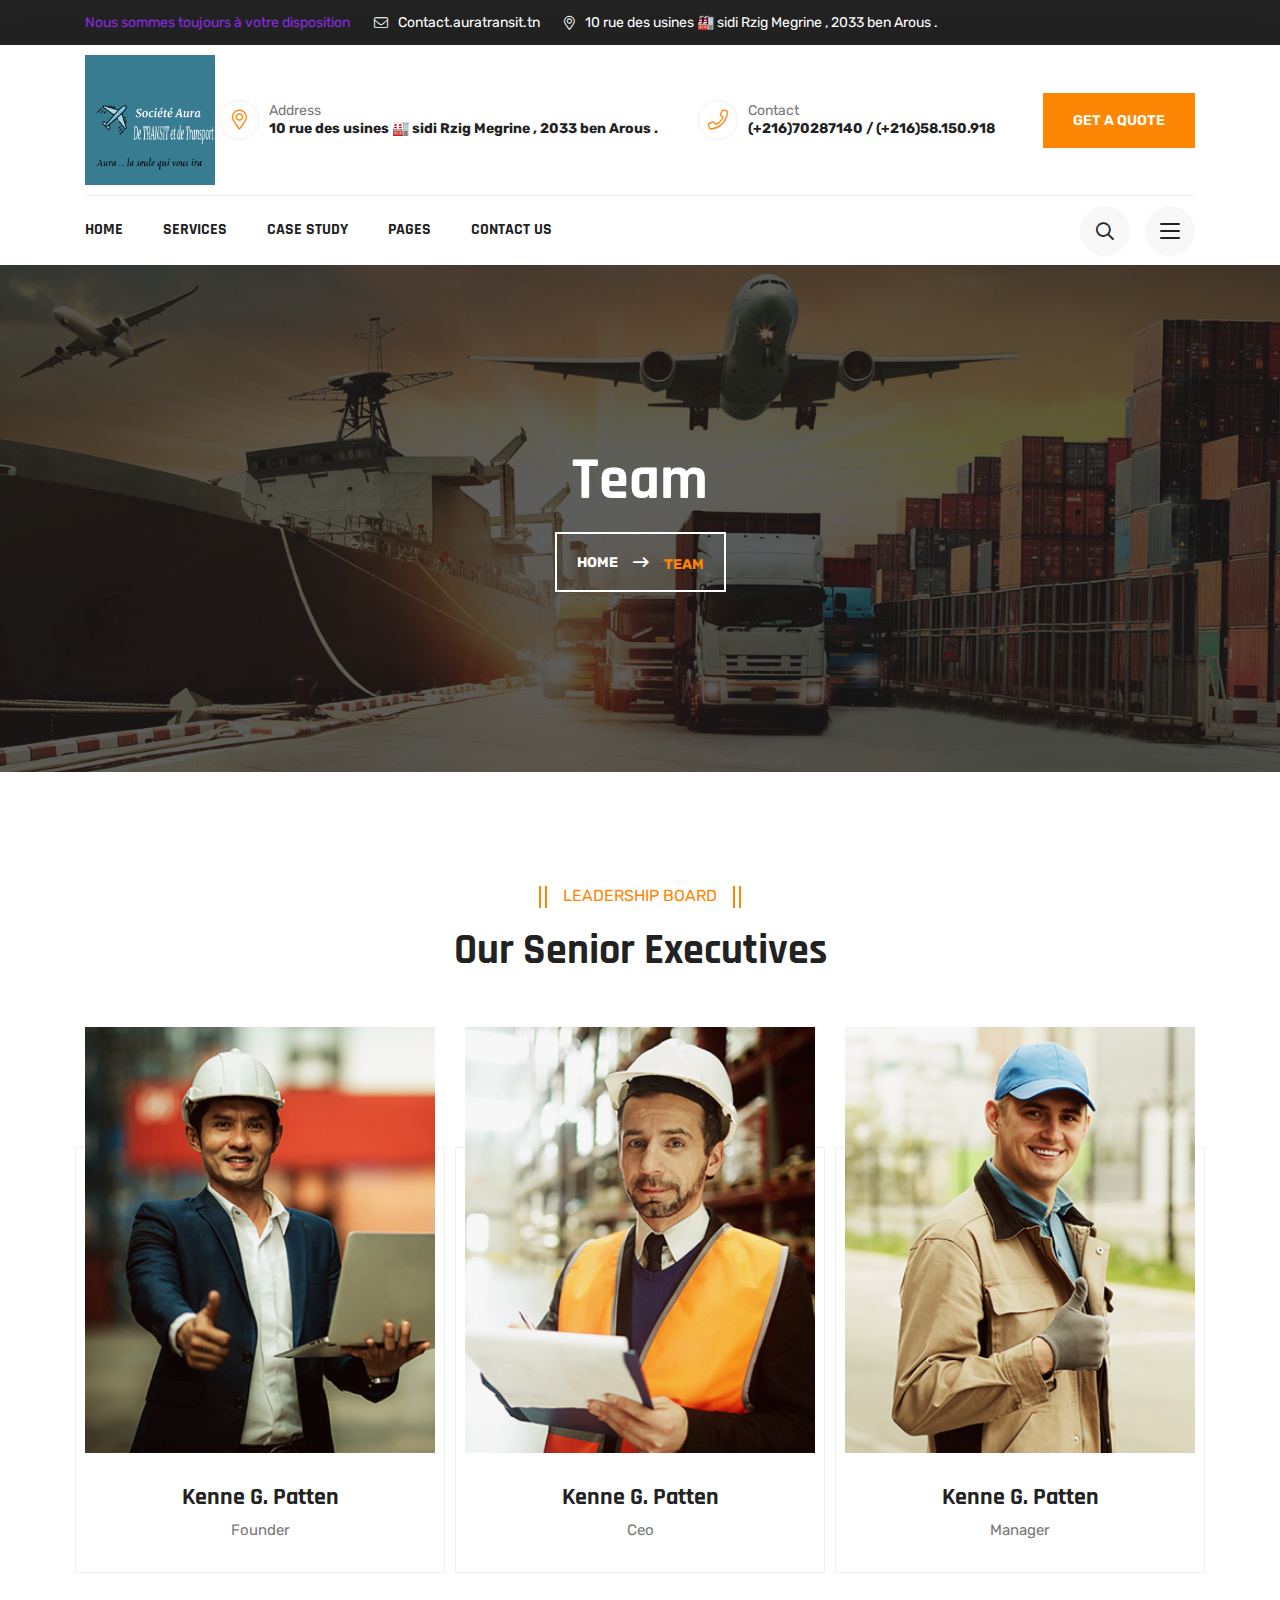
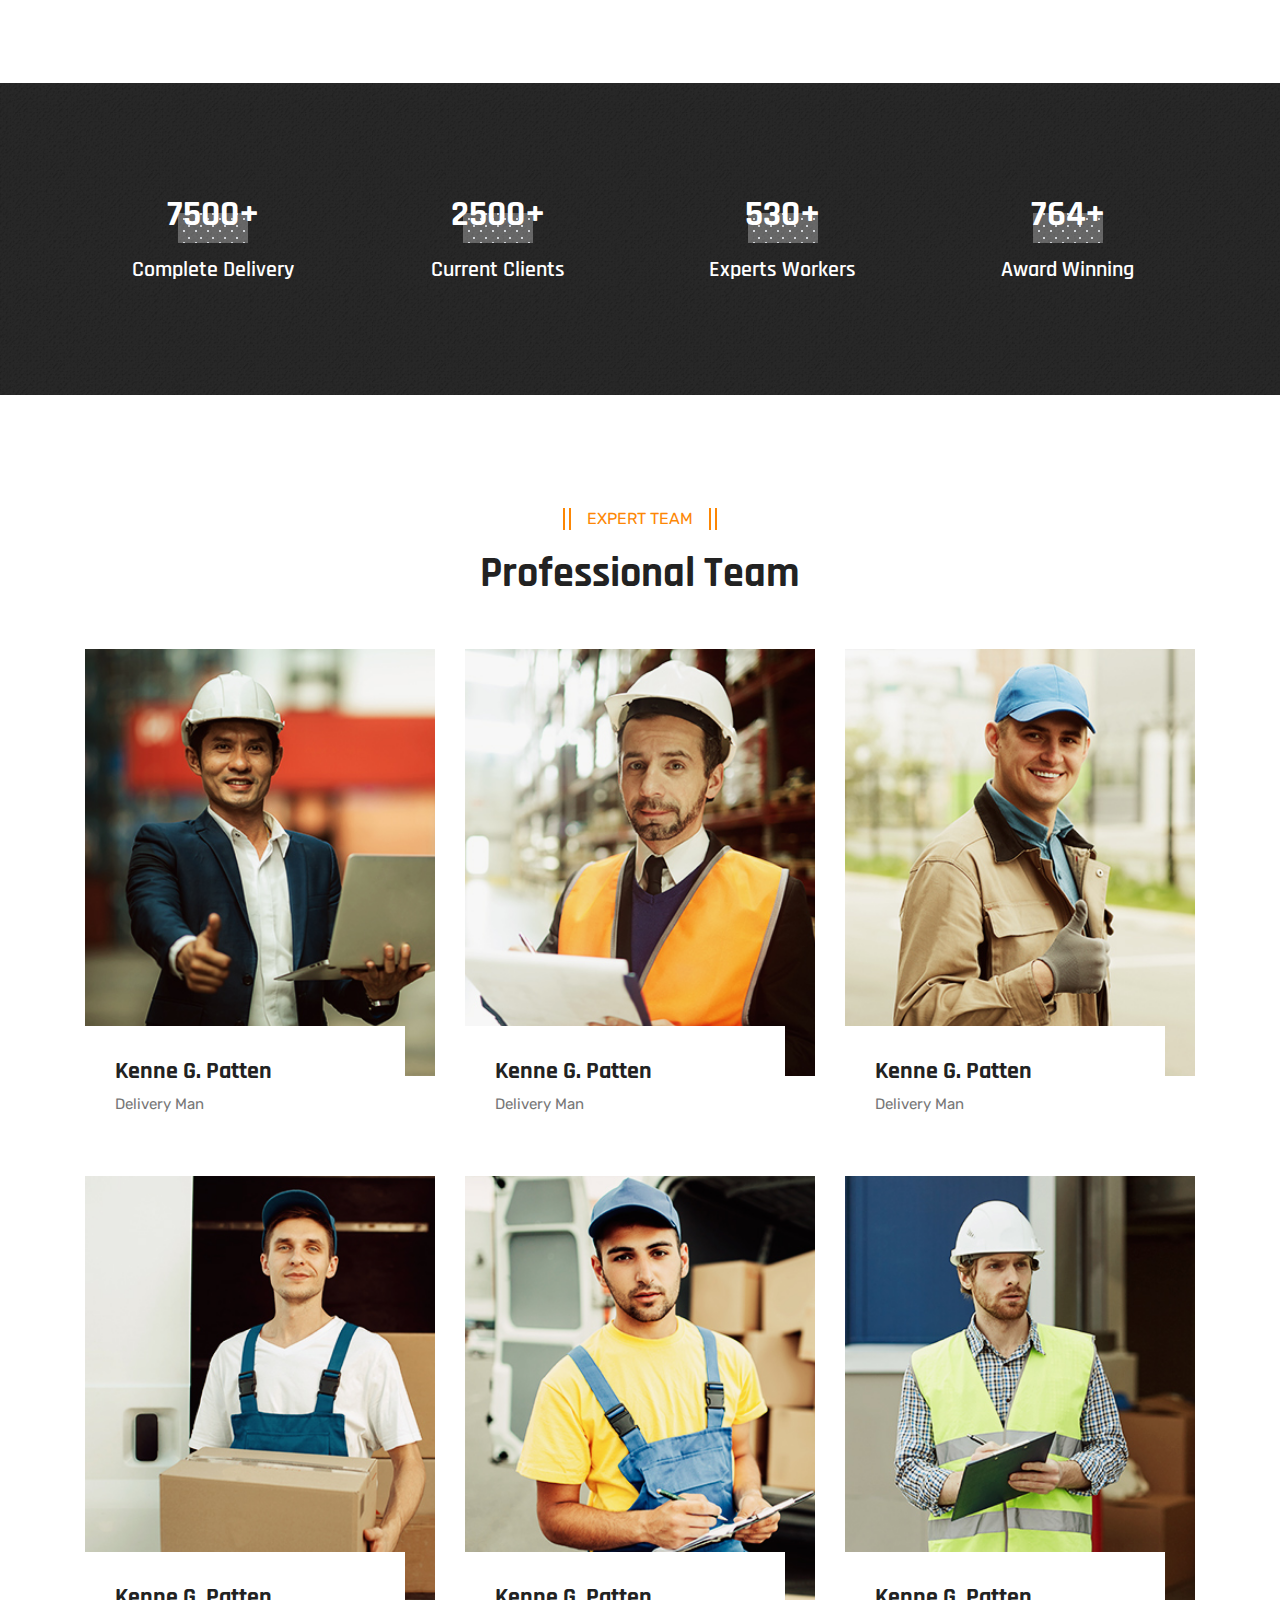
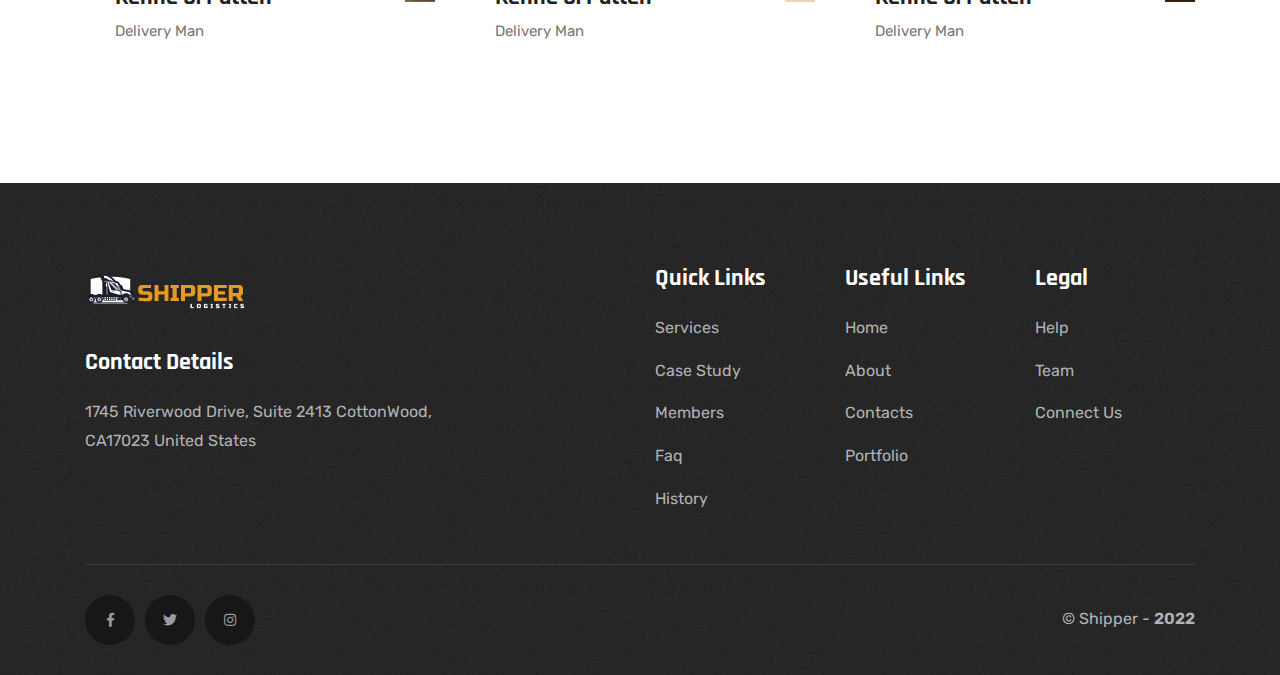
<file: team.html>
<!DOCTYPE html>
<html lang="en" dir="ltr">

<head>

  <meta charset="utf-8">
  <meta name="viewport" content="width=device-width, initial-scale=1.0">
 <title> Aura  Trans</title>
      <!-- Favicon -->
      <link rel="icon" type="image/png" sizes="32x32" href="assets/img/logo-1.png" >

  <!-- partial:partial/__stylesheets.html -->
  <link rel="stylesheet" href="assets/css/plugins/bootstrap.min.css">
  <link rel="stylesheet" href="assets/css/plugins/animate.min.css">
  <link rel="stylesheet" href="assets/css/plugins/magnific-popup.css">
  <link rel="stylesheet" href="assets/css/plugins/slick.css">
  <link rel="stylesheet" href="assets/css/plugins/slick-theme.css">


  <!-- Icon Fonts -->
  <link rel="stylesheet" href="assets/fonts/flaticon/flaticon.css">
  <link rel="stylesheet" href="assets/css/plugins/font-awesome.min.css">
  <!-- Template Style sheet -->
  <link rel="stylesheet" href="assets/css/style.css">
  <link rel="stylesheet" href="assets/css/responsive.css">
  <!-- partial -->

</head>

<body>

  <!-- partial:partia/__mobile-nav.html -->
      <aside class="sigma_aside">
         <div class="sigma_close aside-trigger">
            <span></span>
            <span></span>
         </div>
         <div class="sigma_logo-wrapper">
            <a class="sigma_logo" href="index-2.html">
            <img src="assets/img/logo-1.png" alt="logo">
            </a>
         </div>
         <ul class="navbar-nav">
            <li class="menu-item menu-item-has-children">
               <a href="index-2.html">Home</a>
               <ul class="sub-menu">
                  <li class="menu-item"> <a href="index-2.html">Home </a> </li>
                  
               </ul>
            </li>
            <li class="menu-item menu-item-has-children">
               <a href="services.html">Services</a>
               <ul class="sub-menu">
                  <li class="menu-item"> <a href="services.html">Services </a> </li>
                  
                  <li class="menu-item"> <a href="service-details.html">Services Details</a> </li>
               </ul>
            </li>
            <li class="menu-item menu-item-has-children">
               <a href="#">Case Study</a>
               <ul class="sub-menu">
                  <li class="menu-item"> <a href="case-studies.html">Case Studies</a> </li>
                  <li class="menu-item"> <a href="case-study.html">Case Study Details</a> </li>
               </ul>
            </li>
            <li class="menu-item menu-item-has-children">
               <a href="#">Pages</a>
               <ul class="sub-menu">
                  <li class="menu-item"> <a href="about-us.html">About Us</a> </li>
                  <li class="menu-item"> <a href="contact-us.html">Contact Us</a> </li>
                  <li class="menu-item"> <a href="team.html">Team</a> </li>
                  <li class="menu-item"> <a href="faq.html">FAQ</a> </li>
                  <li class="menu-item"> <a href="history.html">History</a> </li>
               </ul>
            </li>
            
            </li>
            <li class="menu-item">
               <a href="contact-us.html">Contact Us</a>
            </li>
         </ul>
      </aside>
      <div class="sigma_aside-overlay aside-trigger"></div>
      <!-- partial -->
      <!-- partial:partia/__sidenav.html -->
      <aside class="sigma_aside sigma_aside-desktop">
         <div class="sidebar">
            <div class="sidebar-widget widget-logo">
               <img src="assets/img/logo-1.png" class="mb-30" alt="img">
<p> Société Aura De TRANSIT et de Transport <br> commissionnaire agréé en douane. Numéro d’agrément 959 .<br>Valeurs : professionnalisme/ fiabilité/ sérieux et honnêteté. </p>            </div>
            <!-- Instagram Start -->
            <div class="sidebar-widget widget-ig">
               <h5 class="widget-title">Instagram</h5>
               <div class="row">
                  <div class="col-lg-4 col-md-4 col-sm-4 col-6">
                     <a href="#" class="sigma_ig-item">
                     <img src="assets/img/ig/1.jpg" alt="ig">
                     </a>
                  </div>
                  <div class="col-lg-4 col-md-4 col-sm-4 col-6">
                     <a href="#" class="sigma_ig-item">
                     <img src="assets/img/ig/2.jpg" alt="ig">
                     </a>
                  </div>
                  <div class="col-lg-4 col-md-4 col-sm-4 col-6">
                     <a href="#" class="sigma_ig-item">
                     <img src="assets/img/ig/3.jpg" alt="ig">
                     </a>
                  </div>
                  <div class="col-lg-4 col-md-4 col-sm-4 col-6">
                     <a href="#" class="sigma_ig-item">
                     <img src="assets/img/ig/4.jpg" alt="ig">
                     </a>
                  </div>
                  <div class="col-lg-4 col-md-4 col-sm-4 col-6">
                     <a href="#" class="sigma_ig-item">
                     <img src="assets/img/ig/5.jpg" alt="ig">
                     </a>
                  </div>
                  <div class="col-lg-4 col-md-4 col-sm-4 col-6">
                     <a href="#" class="sigma_ig-item">
                     <img src="assets/img/ig/6.jpg" alt="ig">
                     </a>
                  </div>
               </div>
            </div>
            <!-- Instagram End -->
            <!-- Social Media Start -->
            <div class="sidebar-widget">
               <h5 class="widget-title">Follow Us</h5>
               <div class="sigma_post-share">
                  <ul class="sigma_sm square light">
                     <li>
                        <a href="#">
                        <i class="fab fa-facebook-f"></i>
                        </a>
                     </li>
                     <li>
                        <a href="#">
                        <i class="fab fa-linkedin-in"></i>
                        </a>
                     </li>
                     <li>
                        <a href="#">
                        <i class="fab fa-twitter"></i>
                        </a>
                     </li>
                     <li>
                        <a href="#">
                        <i class="fab fa-youtube"></i>
                        </a>
                     </li>
                  </ul>
               </div>
            </div>
            <!-- Social Media End -->
         </div>
      </aside>
      <div class="sigma_aside-overlay aside-trigger-right"></div>
      <!-- partial -->
      <!-- partial:partia/__header.html -->
      <header class="sigma_header style-5 can-sticky">
         <div class="sigma_header-top dark-bg d-none d-md-block">
           <div class="container">
             <div class="sigma_header-top-inner">

               <div class="sigma_header-top-links">
                  <ul class="sigma_header-top-nav">
                  <li style="color: blueviolet;">
                    Nous  sommes toujours à votre disposition 
                  </li> 
                  <li> 
                     <a href="contact-us.html">   
                       <i class="fal fa-envelope"></i>
                       Contact.auratransit.tn
                     </a> 
                   </li>
                   <li> 
                     <a href="https://www.google.com/maps/search/10+rue+des+usines+%F0%9F%8F%AD+sidi+Rzig+Megrine+,+2033+ben+Arous+./@36.7629599,10.243259,17z/data=!3m1!4b1?entry=ttu" target="_blank">
                       <i class="fal fa-map-marker-alt"></i>
                       10 rue des usines 🏭 sidi Rzig Megrine , 2033 ben Arous .
                     </a> 
                   </li>
                   
                 </ul>
               </div>

              
               </div>

             </div>
           </div>
         </div>
         <div class="sigma_header-middle">
           <div class="container">
             <div class="navbar">
              <div class="sigma_logo-wrapper">
                 <a class="sigma_logo" href="index-2.html">
                   <img src="assets/img/logo-1.png" alt="logo">
                 </a>
               </div>
               <div class="d-none d-lg-flex align-items-center">
                 <div class="sigma_header-top-links important-links">
                   <ul class="sigma_header-top-nav">
                     <li> 
                       <a href="https://www.google.com/maps/search/10+rue+des+usines+%F0%9F%8F%AD+sidi+Rzig+Megrine+,+2033+ben+Arous+./@36.7629599,10.243259,17z/data=!3m1!4b1?entry=ttu" target="_blank">
                         <i class="fal fa-map-marker-alt"></i>
                         <div>
                          <p> Address</p>
                          <p><b>10 rue des usines 🏭 sidi Rzig Megrine , 2033 ben Arous .</b></p>
                         </div>
                       </a> 
                     </li>
                     <li> 
                       <a href="#">
                         <i class="fal fa-phone"></i>
                         <div>
                          <p>Contact</p>
                          <p><b>(+216)70287140 / (+216)58.150.918</b></p>
                         </div>
                       </a> 
                     </li>
                   </ul>
                 </div>
                 <a href="contact-us.html" class="sigma_btn-custom ml-5">Get a quote</a>
               </div>
                <div class="sigma_header-controls style-2 d-block d-lg-none">
                 <ul class="sigma_header-controls-inner">
                   <li class="aside-toggle aside-trigger">
                     <span></span>
                     <span></span>
                     <span></span>
                   </li>
                 </ul>
               </div>
             </div>
           </div>
         </div>
         <div class="sigma_header-bottom">
           <div class="container">
             <div class="navbar">

               <ul class="navbar-nav">
                        <li class="menu-item menu-item-has-children">
                           <a href="index-2.html">Home</a>
                           <ul class="sub-menu">
                              <li class="menu-item"> <a href="index-2.html">Home </a> </li>
                              
                           </ul>
                        </li>
                        <li class="menu-item menu-item-has-children">
                           <a href="services.html">Services</a>
                           <ul class="sub-menu">
                              <li class="menu-item"> <a href="services.html">Services </a> </li>
                              
                              <li class="menu-item"> <a href="service-details.html">Services Details</a> </li>
                           </ul>
                        </li>
                        <li class="menu-item menu-item-has-children">
                           <a href="#">Case Study</a>
                           <ul class="sub-menu">
                              <li class="menu-item"> <a href="case-studies.html">Case Studies</a> </li>
                              <li class="menu-item"> <a href="case-study.html">Case Study Details</a> </li>
                           </ul>
                        </li>
                        <li class="menu-item menu-item-has-children">
                           <a href="#">Pages</a>
                           <ul class="sub-menu">
                              <li class="menu-item"> <a href="about-us.html">About Us</a> </li>
                              <li class="menu-item"> <a href="contact-us.html">Contact Us</a> </li>
                              <li class="menu-item"> <a href="team.html">Team</a> </li>
                              <li class="menu-item"> <a href="faq.html">FAQ</a> </li>
                              <li class="menu-item"> <a href="history.html">History</a> </li>
                           </ul>
                        </li>
                        
                        <li class="menu-item">
                           <a href="contact-us.html">Contact Us</a>
                        </li>
                     </ul>

               <div class="sigma_header-controls style-2">
                 <ul class="sigma_header-controls-inner">
                   <li class="search-trigger header-controls-item d-none d-sm-block">
                     <a class="sigma_header-control-search" title="Search" href="#">
                       <i class="far fa-search"></i>
                     </a>
                   </li>
                   <li class="aside-toggle aside-trigger-right desktop-toggler">
                     <span></span>
                     <span></span>
                     <span></span>
                   </li>
                   <li class="aside-toggle aside-trigger">
                     <span></span>
                     <span></span>
                     <span></span>
                   </li>
                 </ul>
               </div>

             </div>
           </div>
         </div>
      </header>
      <div class="search-form-wrapper">
         <div class="search-trigger sigma_close">
            <span></span>
            <span></span>
         </div>
         <form class="search-form" method="post">
            <input type="text" placeholder="Search..." value="">
            <button type="submit" class="search-btn sigma_btn-custom">
            <i class="fal fa-search m-0"></i>
            </button>
         </form>
      </div>
      <!-- partial -->

  <!-- partial:partia/__subheader.html -->
  <div class="sigma_subheader dark-overlay" style="background-image: url(assets/img/subheader.jpg)">

    <div class="container">
      <div class="sigma_subheader-inner">
        <div class="sigma_subheader-text">
          <h1>Team</h1>
        </div>
        <nav aria-label="breadcrumb">
          <ol class="breadcrumb">
            <li class="breadcrumb-item"><a class="btn-link" href="#">Home</a></li>
            <li class="breadcrumb-item active" aria-current="page">Team</li>
          </ol>
        </nav>
      </div>
    </div>

  </div>
  <!-- partial -->

  <!-- Team Start -->
  <div class="section section-padding">
    <div class="container">

      <div class="section-title text-center">
        <p class="subtitle"> <span></span> Leadership Board <span></span> </p>
        <h4 class="title">Our Senior Executives</h4>
      </div>

      <div class="row">

        <div class="col-lg-4 col-md-6">
          <div class="sigma_team team-2">
            <div class="sigma_team-thumb">
              <img src="assets/img/team/1.jpg" alt="team">
              <div class="sigma_team-sm">
                <ul class="sigma_sm">
                  <li> <a href="#"> <i class="fab fa-facebook-f"></i> </a> </li>
                  <li> <a href="#"> <i class="fab fa-twitter"></i> </a> </li>
                  <li> <a href="#"> <i class="fab fa-instagram"></i> </a> </li>
                  <li> <a href="#"> <i class="fab fa-pinterest-p"></i> </a> </li>
                </ul>
              </div>
            </div>
            <div class="sigma_team-body">
              <div class="sigma_team-info">
                <h5>Kenne G. Patten</h5>
                <p>Founder</p>
              </div>
            </div>
          </div>
        </div>

        <div class="col-lg-4 col-md-6">
          <div class="sigma_team team-2">
            <div class="sigma_team-thumb">
              <img src="assets/img/team/2.jpg" alt="team">
              <div class="sigma_team-sm">
                <ul class="sigma_sm">
                  <li> <a href="#"> <i class="fab fa-facebook-f"></i> </a> </li>
                  <li> <a href="#"> <i class="fab fa-twitter"></i> </a> </li>
                  <li> <a href="#"> <i class="fab fa-instagram"></i> </a> </li>
                  <li> <a href="#"> <i class="fab fa-pinterest-p"></i> </a> </li>
                </ul>
              </div>
            </div>
            <div class="sigma_team-body">
              <div class="sigma_team-info">
                <h5>Kenne G. Patten</h5>
                <p>Ceo</p>
              </div>
            </div>
          </div>
        </div>

        <div class="col-lg-4 col-md-6">
          <div class="sigma_team team-2">
            <div class="sigma_team-thumb">
              <img src="assets/img/team/3.jpg" alt="team">
              <div class="sigma_team-sm">
                <ul class="sigma_sm">
                  <li> <a href="#"> <i class="fab fa-facebook-f"></i> </a> </li>
                  <li> <a href="#"> <i class="fab fa-twitter"></i> </a> </li>
                  <li> <a href="#"> <i class="fab fa-instagram"></i> </a> </li>
                  <li> <a href="#"> <i class="fab fa-pinterest-p"></i> </a> </li>
                </ul>
              </div>
            </div>
            <div class="sigma_team-body">
              <div class="sigma_team-info">
                <h5>Kenne G. Patten</h5>
                <p>Manager</p>
              </div>
            </div>
          </div>
        </div>

      </div>

    </div>
  </div>
  <!-- Team End -->

  <!-- Counter Start -->
  <div class="section section-padding bg-center tertiary-bg bg-norepeat pattern-squares">
    <div class="container">
      <div class="row align-items-center">
        <div class="col-lg-3">
          <div class="sigma_counter">
            <h3><b class="counter" data-from="0" data-to="7500">7500</b>+</h3>
            <div class="sigma_dots"></div>
            <h5>Complete Delivery</h5>
          </div>
        </div>
        <div class="col-lg-3">
          <div class="sigma_counter">
            <h3><b class="counter" data-from="0" data-to="2500">2500</b>+</h3>
            <div class="sigma_dots"></div>
            <h5>Current Clients</h5>
          </div>
        </div>
        <div class="col-lg-3">
          <div class="sigma_counter">
            <h3><b class="counter" data-from="0" data-to="530">530</b>+</h3>
            <div class="sigma_dots"></div>
            <h5>Experts Workers</h5>
          </div>
        </div>
        <div class="col-lg-3">
          <div class="sigma_counter">
            <h3><b class="counter" data-from="0" data-to="764">764</b>+</h3>
            <div class="sigma_dots"></div>
            <h5>Award Winning</h5>
          </div>
        </div>
      </div>
    </div>
  </div>
  <!-- Counter End -->

  <!-- Team Start -->
  <div class="section section-padding">
    <div class="container">

      <div class="section-title text-center">
        <p class="subtitle"> <span></span> Expert Team <span></span> </p>
        <h4 class="title">Professional Team</h4>
      </div>

      <div class="row">

        <div class="col-lg-4 col-md-6">
          <div class="sigma_team team-1">
            <div class="sigma_team-thumb">
              <img src="assets/img/team/1.jpg" alt="team">
            </div>
            <div class="sigma_team-body">
              <div class="sigma_team-info">
                <h5>Kenne G. Patten</h5>
                <p>Delivery Man</p>
                <div class="sigma_team-sm">
                  <ul class="sigma_sm">
                    <li> <a href="#"> <i class="fab fa-facebook-f"></i> </a> </li>
                    <li> <a href="#"> <i class="fab fa-twitter"></i> </a> </li>
                    <li> <a href="#"> <i class="fab fa-instagram"></i> </a> </li>
                    <li> <a href="#"> <i class="fab fa-pinterest-p"></i> </a> </li>
                  </ul>
                </div>
              </div>
            </div>
          </div>
        </div>

        <div class="col-lg-4 col-md-6">
          <div class="sigma_team team-1">
            <div class="sigma_team-thumb">
              <img src="assets/img/team/2.jpg" alt="team">
            </div>
            <div class="sigma_team-body">
              <div class="sigma_team-info">
                <h5>Kenne G. Patten</h5>
                <p>Delivery Man</p>
                <div class="sigma_team-sm">
                  <ul class="sigma_sm">
                    <li> <a href="#"> <i class="fab fa-facebook-f"></i> </a> </li>
                    <li> <a href="#"> <i class="fab fa-twitter"></i> </a> </li>
                    <li> <a href="#"> <i class="fab fa-instagram"></i> </a> </li>
                    <li> <a href="#"> <i class="fab fa-pinterest-p"></i> </a> </li>
                  </ul>
                </div>
              </div>
            </div>
          </div>
        </div>

        <div class="col-lg-4 col-md-6">
          <div class="sigma_team team-1">
            <div class="sigma_team-thumb">
              <img src="assets/img/team/3.jpg" alt="team">
            </div>
            <div class="sigma_team-body">
              <div class="sigma_team-info">
                <h5>Kenne G. Patten</h5>
                <p>Delivery Man</p>
                <div class="sigma_team-sm">
                  <ul class="sigma_sm">
                    <li> <a href="#"> <i class="fab fa-facebook-f"></i> </a> </li>
                    <li> <a href="#"> <i class="fab fa-twitter"></i> </a> </li>
                    <li> <a href="#"> <i class="fab fa-instagram"></i> </a> </li>
                    <li> <a href="#"> <i class="fab fa-pinterest-p"></i> </a> </li>
                  </ul>
                </div>
              </div>
            </div>
          </div>
        </div>

        <div class="col-lg-4 col-md-6">
          <div class="sigma_team team-1">
            <div class="sigma_team-thumb">
              <img src="assets/img/team/4.jpg" alt="team">
            </div>
            <div class="sigma_team-body">
              <div class="sigma_team-info">
                <h5>Kenne G. Patten</h5>
                <p>Delivery Man</p>
                <div class="sigma_team-sm">
                  <ul class="sigma_sm">
                    <li> <a href="#"> <i class="fab fa-facebook-f"></i> </a> </li>
                    <li> <a href="#"> <i class="fab fa-twitter"></i> </a> </li>
                    <li> <a href="#"> <i class="fab fa-instagram"></i> </a> </li>
                    <li> <a href="#"> <i class="fab fa-pinterest-p"></i> </a> </li>
                  </ul>
                </div>
              </div>
            </div>
          </div>
        </div>

        <div class="col-lg-4 col-md-6">
          <div class="sigma_team team-1">
            <div class="sigma_team-thumb">
              <img src="assets/img/team/5.jpg" alt="team">
            </div>
            <div class="sigma_team-body">
              <div class="sigma_team-info">
                <h5>Kenne G. Patten</h5>
                <p>Delivery Man</p>
                <div class="sigma_team-sm">
                  <ul class="sigma_sm">
                    <li> <a href="#"> <i class="fab fa-facebook-f"></i> </a> </li>
                    <li> <a href="#"> <i class="fab fa-twitter"></i> </a> </li>
                    <li> <a href="#"> <i class="fab fa-instagram"></i> </a> </li>
                    <li> <a href="#"> <i class="fab fa-pinterest-p"></i> </a> </li>
                  </ul>
                </div>
              </div>
            </div>
          </div>
        </div>

        <div class="col-lg-4 col-md-6">
          <div class="sigma_team team-1">
            <div class="sigma_team-thumb">
              <img src="assets/img/team/6.jpg" alt="team">
            </div>
            <div class="sigma_team-body">
              <div class="sigma_team-info">
                <h5>Kenne G. Patten</h5>
                <p>Delivery Man</p>
                <div class="sigma_team-sm">
                  <ul class="sigma_sm">
                    <li> <a href="#"> <i class="fab fa-facebook-f"></i> </a> </li>
                    <li> <a href="#"> <i class="fab fa-twitter"></i> </a> </li>
                    <li> <a href="#"> <i class="fab fa-instagram"></i> </a> </li>
                    <li> <a href="#"> <i class="fab fa-pinterest-p"></i> </a> </li>
                  </ul>
                </div>
              </div>
            </div>
          </div>
        </div>

      </div>

    </div>
  </div>
  <!-- Team End -->

  <!-- partial:partia/__footer.html -->
      <footer class="sigma_footer style-3 sigma_footer-dark pattern-squares pb-0">
        <div class="sigma_footer-middle">
          <div class="container">
            <div class="row">
              <div class="col-lg-6">
                <div class="sigma_footer-widget">
                  <div class="sigma_footer-logo mb-4">
                    <img src="assets/img/logo.png" alt="logo">
                  </div>
                  <h5 class="widget-title">Contact Details</h5>
                  <div class="row">
                    <div class="col-sm-9">
                      <p class="m-0">1745 Riverwood Drive, Suite 2413 CottonWood, CA17023 United States</p>
                    </div>
                  </div>
                </div>
              </div>
              <div class="col-lg-2 col-sm-4">
                <div class="sigma_footer-widget">
                  <h5 class="widget-title">Quick Links</h5>
                  <ul class="sigma_footer-links">
                    <li>
                      <a href="services.html">Services</a>
                    </li>
                    <li>
                      <a href="case-study.html">Case Study</a>
                    </li>
                    <li>
                      <a href="team.html">Members</a>
                    </li>
                    <li>
                      <a href="faq.html">Faq</a>
                    </li>
                    <li>
                      <a href="history.html">History</a>
                    </li>
                  </ul>
                </div>
              </div>
              <div class="col-lg-2 col-sm-4">
                <div class="sigma_footer-widget">
                  <h5 class="widget-title">Useful Links</h5>
                  <ul class="sigma_footer-links">
                    <li>
                      <a href="index-2.html">Home</a>
                    </li>
                    <li>
                      <a href="about-us.html">About</a>
                    </li>
                    
                    <li>
                      <a href="contact-us.html">Contacts</a>
                    </li>
                    <li>
                      <a href="case-studies.html">Portfolio</a>
                    </li>
                  </ul>
                </div>
              </div>
              <div class="col-lg-2 col-sm-4">
                <div class="sigma_footer-widget">
                  <h5 class="widget-title">Legal</h5>
                  <ul class="sigma_footer-links">
                    <li>
                      <a href="contact-us.html">Help</a>
                    </li>
                    <li>
                      <a href="team.html">Team</a>
                    </li>
                    
                    <li>
                      <a href="contact-us.html">Connect Us</a>
                    </li>
                  </ul>
                </div>
              </div>
            </div>
          </div>
        </div>
        <div class="container">
          <div class="sigma_footer-bottom mt-0 d-block d-sm-flex align-items-center justify-content-between">
            <ul class="sigma_sm square mb-3 mb-sm-0">
              <li>
                <a href="#"><i class="fab fa-facebook-f"></i></a>
              </li>
              <li>
                <a href="#"><i class="fab fa-twitter"></i></a>
              </li>
              <li>
                <a href="#"><i class="fab fa-instagram"></i></a>
              </li>
            </ul>
            <div class="sigma_footer-copyright m-0">
              <p class="mb-0"> &copy; Shipper -
                <a href="#">2022</a>
              </p>
            </div>
          </div>
        </div>
      </footer>
      <!-- partial -->

  <!-- partial:partia/__scripts.html -->
  <script src="assets/js/plugins/jquery-3.5.1.min.js"></script>
  <script src="assets/js/plugins/popper.min.js"></script>
  <script src="assets/js/plugins/bootstrap.min.js"></script>
  <script src="assets/js/plugins/imagesloaded.min.js"></script>
  <script src="assets/js/plugins/jquery.magnific-popup.min.js"></script>
  <script src="assets/js/plugins/jquery.countdown.min.js"></script>
  <script src="assets/js/plugins/jquery.waypoints.min.js"></script>
  <script src="assets/js/plugins/jquery.counterup.min.js"></script>
  <script src="assets/js/plugins/jquery.zoom.min.js"></script>
  <script src="assets/js/plugins/jquery.inview.min.js"></script>
  <script src="assets/js/plugins/jquery.event.move.js"></script>
  <script src="assets/js/plugins/wow.min.js"></script>
  <script src="assets/js/plugins/isotope.pkgd.min.js"></script>
  <script src="assets/js/plugins/slick.min.js"></script>


  <script src="assets/js/main.js"></script>
  <!-- partial -->

</body>

</html>
</file>
<file: assets/fonts/flaticon/flaticon.css>
@font-face {
    font-family: "flaticon";
    src: url("flaticonf6f4.ttf?dc25a0b10c0c3e422f4309ea6136ded3") format("truetype"),
url("flaticonf6f4.woff?dc25a0b10c0c3e422f4309ea6136ded3") format("woff"),
url("flaticonf6f4.woff2?dc25a0b10c0c3e422f4309ea6136ded3") format("woff2"),
url("flaticonf6f4.eot?dc25a0b10c0c3e422f4309ea6136ded3#iefix") format("embedded-opentype"),
url("flaticonf6f4.svg?dc25a0b10c0c3e422f4309ea6136ded3#flaticon") format("svg");
}

i[class^="flaticon-"]:before, 
i[class*=" flaticon-"]:before,
span[class^="flaticon-"]:before, 
span[class*=" flaticon-"]:before {
    font-family: flaticon !important;
    font-style: normal;
    font-weight: normal !important;
    font-variant: normal;
    text-transform: none;
    line-height: 1;
    -webkit-font-smoothing: antialiased;
    -moz-osx-font-smoothing: grayscale;
}

.flaticon-diamond:before {
    content: "\f101";
}
.flaticon-speed:before {
    content: "\f102";
}
.flaticon-trophy:before {
    content: "\f103";
}
.flaticon-target:before {
    content: "\f104";
}
.flaticon-telephone:before {
    content: "\f105";
}
.flaticon-message:before {
    content: "\f106";
}
.flaticon-security:before {
    content: "\f107";
}
.flaticon-headphones:before {
    content: "\f108";
}
.flaticon-search:before {
    content: "\f109";
}
.flaticon-award:before {
    content: "\f10a";
}
.flaticon-appointment:before {
    content: "\f10b";
}
.flaticon-pay:before {
    content: "\f10c";
}
.flaticon-select:before {
    content: "\f10d";
}
.flaticon-shopping-bag:before {
    content: "\f10e";
}
.flaticon-mail:before {
    content: "\f10f";
}
.flaticon-email:before {
    content: "\f110";
}
.flaticon-right-quote:before {
    content: "\f111";
}
.flaticon-warehouse:before {
    content: "\f112";
}
.flaticon-location:before {
    content: "\f113";
}
.flaticon-truck:before {
    content: "\f114";
}
.flaticon-inventory:before {
    content: "\f115";
}
.flaticon-boxes:before {
    content: "\f116";
}
.flaticon-plane:before {
    content: "\f117";
}
.flaticon-ship:before {
    content: "\f118";
}
.flaticon-cargo:before {
    content: "\f119";
}
.flaticon-best-price:before {
    content: "\f11a";
}
.flaticon-tracking:before {
    content: "\f11b";
}
.flaticon-box:before {
    content: "\f11c";
}
.flaticon-cargo-1:before {
    content: "\f11d";
}
</file>
<file: assets/css/style.css>
/*===========================
 =  Table of Contents
 0. Keyframes
 1. General
 1.1. Typography
 1.2. Section spacings
 1.3. Forms
 1.4. Buttons
 1.5. Colors & Badges
 1.6. Modals, Popups & Dropdowns
 1.7. Tables
 1.8. Tabs
 1.9. Social media links
 2. Header
 2.1. Header style 2
 2.2. Header style 3
 3. Footer
 5. Subheader
 5. Components
 6.. Loaders
 6.1. Blog Posts
 6.1.1. Blog Posts List
 6.1.2. Blog Post Details
 6.2. sidebar
 6.3. Products
 6.3.1. Products (List view)
 6.3.2 Products (Minimal View)
 6.3.3 Products Quick view & details
 6.3.4. Cart & Wishlist
 6.3.5. Checkout
 6.3.6 Products (Recent View)
 6.4. Categories Megamenu
 6.5. Banners
 6.6. Icon Blocks
 6.7. Call To Actions
 6.8.Login & Signup
 6.9. Error 404
 6.10. Testimonials
 6.11. Companies
 6.12. Newsletter Popup
 7. Misc
 8. Responsive
===========================*/
/* Google Fonts */
@import url('https://fonts.googleapis.com/css2?family=Rajdhani:wght@400;500;600;700&amp;display=swap');
@import url("https://fonts.googleapis.com/css2?family=Rubik:wght@400;500;600;700&amp;display=swa");

/*-------------------------------------------------------------------*/
/* === Keyframes === */
@keyframes wave {
  0% {
    margin-left: 0;
  }
  100% {
    margin-left: -1600px;
  }
}

@keyframes swell {
  0%, 100% {
    transform: translate3d(0,-25px,0);
  }
  50% {
    transform: translate3d(0,5px,0);
  }
}
@keyframes pulseInOut{
  0%{opacity:1;transform:scale(.3)}
  100%{opacity:0;transform:scale(1.3)}
}
@keyframes pulseInOutSM{
  0%{opacity:1;transform:scale(.3)}
  100%{opacity:0;transform:scale(1.7)}
}

@-webkit-keyframes rot {
  100% {
    -webkit-transform: rotate(360deg);
            transform: rotate(360deg);
  }
}
@keyframes rot {
  100% {
    -webkit-transform: rotate(360deg);
            transform: rotate(360deg);
  }
}
@-webkit-keyframes preloaderScale {
  100% {
    -webkit-transform: scale(0.1);
            transform: scale(0.1);
    opacity: 0;
  }
}
@keyframes preloaderScale {
  100% {
    -webkit-transform: scale(0.1);
            transform: scale(0.1);
    opacity: 0;
  }
}

@keyframes BounceUpDown {
    0% {
        transform: translateY(0);
    }

    25% {
        transform: translateY(-5px);
    }

    50% {
        transform: translateY(0);
    }

    75% {
        transform: translateY(-2px);
    }

    100% {
        transform: translateY(0);
    }
}

@keyframes BounceDownUp {
    0% {
        transform: translateY(0);
    }

    25% {
        transform: translateY(5px);
    }

    50% {
        transform: translateY(0);
    }

    75% {
        transform: translateY(2px);
    }

    100% {
        transform: translateY(0);
    }
}

@-webkit-keyframes sk-rotate {
    100% {
        -webkit-transform: rotate(360deg)
    }
}

@keyframes sk-rotate {
    100% {
        transform: rotate(360deg);
        -webkit-transform: rotate(360deg)
    }
}

@-webkit-keyframes sk-bounce {

    0%,
    100% {
        -webkit-transform: scale(0.0)
    }

    50% {
        -webkit-transform: scale(1.0)
    }
}

@keyframes sk-bounce {

    0%,
    100% {
        transform: scale(0.0);
        -webkit-transform: scale(0.0);
    }

    50% {
        transform: scale(1.0);
        -webkit-transform: scale(1.0);
    }
}

@keyframes bannerscale {
    50% {
        transform: scale(1.2);
    }
}

/*======================
1.0. General
========================*/
.absolute-img{
  position: absolute;
  top: 0;
  right: 0;
  z-index: -1;
  height: 100%;
}
.absolute-img img{
  width: 100%;
  height: 100%;
  object-fit: cover;
}
.z-index-3{
  z-index: 3;
}

.img-group{
  position: relative;
  text-align: center;
  padding: 80px;
}
.img-group-inner{
  position: relative;
}
.img-group-inner span{
  position: absolute;
  top: -10px;
  right: -10px;
  width: 20px;
  height: 20px;
  background-color: #fd8704;
}
.img-group-inner span + span{
  top: auto;
  right: auto;
  left: -10px;
  bottom: -10px;
  background-color: #fff;
}
.img-group img:nth-child(2){
  position: absolute;
  top: 0;
  left: 0;
  z-index: -1;
}
.img-group img:nth-child(3){
  position: absolute;
  bottom: 0;
  right: 0;
  z-index: -1;
}

.img-group-2{
  display: flex;
  flex-direction: column;
  align-items: flex-start;
}

.img-group-2 img + img{
  margin-left: auto;
  margin-top: -50%;
}

.border{
  border: 2px solid #efefef !important;
}
.vertical-seperator{
  display: block;
  width: 3px;
  height: 80px;
  text-align: center;
  background-color: #fd8704;
  margin: 0 auto;
}

.sigma_img-box{
  display: flex;
  flex-wrap: wrap;
}

.sigma_img-box img + img{
  margin-top: 40px;
  margin-left: 30px;
}

.section-before{
  position: absolute;
  top: 0;
  left: 0;
  width: 30%;
  height: 100%;
  z-index: -1;
  background-color: #222222;
}
.section-before::after{
  content: '';
  position: absolute;
  top: 0;
  left: 0;
  width: 100%;
  height: 100%;
  background-color: rgba(0,0,0,.6);
}
.sigma_dots-wrapper{
  position: relative;
}
.sigma_dots{
  width: 70px;
  height: 30px;
  content: '';
  background-position: 0 0,5px 7px;
  background-size: 12px 12px;
  position: absolute;
  display: block;
  background-image: -o-radial-gradient(#d1d4d8 1px,transparent 1px),-o-radial-gradient(#d1d4d8 1px,transparent 1px);
  background-image: radial-gradient(#d1d4d8 1px,transparent 1px),radial-gradient(#d1d4d8 1px,transparent 1px);
  -webkit-transition: opacity .3s;
  -o-transition: opacity .3s;
  transition: opacity .3s;
  background-color: rgba(255,255,255,.3);
  top: 20px;
  opacity: 1;
  z-index: -1;
}

.sigma_dots.dots-2{
  width: 50%;
  left: -20px;
  right: auto;
  height: 70%;
  top: -20px;
}
.sigma_dots.primary{
  background-image: -o-radial-gradient(#fd8704 1px,transparent 1px),-o-radial-gradient(#fd8704 1px,transparent 1px);
  background-image: radial-gradient(#fd8704 1px,transparent 1px),radial-gradient(#fd8704 1px,transparent 1px);
}
.sigma_dots.secondary{
  background-image: -o-radial-gradient(#222222 1px,transparent 1px),-o-radial-gradient(#222222 1px,transparent 1px);
  background-image: radial-gradient(#222222 1px,transparent 1px),radial-gradient(#222222 1px,transparent 1px);
}


.bottom-skew{
  position: absolute;
  bottom: 0;
  left: 0;
  width: 100%;
}

.texture-4{
  position: absolute;
  top: 50%;
  left: 0;
  transform: translateY(-50%);
}

.texture-3{
  position: absolute;
  top: -20px;
  left: 0;
}
.texture-5{
  position: absolute;
  top: -20px;
  right: 30%;
  z-index: -1;
  width: 500px;
}
.sigma_banner .texture-5{
  top: -200px;
}

.circles .circle{
  width: 160px;
  height: 160px;
  border-radius: 50%;
  display: block;
}

.circles .circle.circle-lg{
  width: 290px;
  height: 290px;
}
.circles .circle.circle-md{
  width: 160px;
  height: 160px;
}
.circles .circle.circle-sm{
  width: 100px;
  height: 100px;
}

.sigma_shapes.irregular .irregular-1 svg{
  width: 1020px;
  position: absolute;
  top: -20px;
  right: 0;
}

.sigma_shapes.irregular .irregular-2{
  position: absolute;
  top: -320px;
  left: -430px;
  width: 500px;
  height: 500px;
  transform: rotate(-15deg);
  border-radius: 80px;
}

.sigma_shapes.irregular .irregular-3 svg{
  position: absolute;
  bottom: 0px;
  right: -610px;
  width: 920px;
}

.sigma_shapes.irregular .irregular-4 svg{
  position: absolute;
  right: -270px;
  top: -40px;
  width: 980px;
  z-index: -1;
}

.sigma_shapes.irregular .irregular-5{
  position: absolute;
  width: 300px;
  height: 300px;
  border-radius: 50%;
  bottom: -150px;
  left: -150px;
  border: 40px solid #fd8704;
  z-index: -1;
}

.sigma_shapes.irregular .irregular-6 svg{
  position: absolute;
  right: 0;
  bottom: -140px;
  width: 1060px;
  z-index: -1;
}

.custom-bg{
  position: absolute;
  top: 0;
  left: 0;
  width: 100%;
  height: 100%;
  z-index: -2;
}
.custom-img-1{
  position: absolute;
  bottom: -210px;
  right: 0;
  z-index: -3;
}

.spacer{
  height: 140px;
  position: absolute;
  top: 0;
  left: 0;
  z-index: -1;
  width: 100%;
}
.spacer.spacer-lg{
  height: 295px;
}
.spacer.spacer-xl{
  height: 500px;
}
.spacer.spacer-bottom{
  top: auto;
  bottom: 0;
}

.spacer.spacer-vertical{
  height: 100%;
  width:  140px;
}

.spacer.spacer-vertical.spacer-right{
  right: 0;
  left: auto;
}
.spacer.spacer-vertical.spacer-left{
  right: auto;
  left: 0;
}

.spacer.spacer-vertical.spacer-xl{
  width: 500px;
}

.sigma_canvas canvas,
.sigma_canvas{
  width: 100%;
}
.sigma_map{
  height: 600px;
  width: 100%;
}
.sigma_map .sigma_contact-info{
  left: auto;
  right: 0;
}
.sigma_map iframe{
  width: 100%;
  height: 100%;
}
.sigma_seperator-vertical{
  position: relative;
  display: flex;
  align-items: center;
  justify-content: space-between;
  width: 100%;
}
.sigma_seperator-vertical span{
  width: 1px;
  height: 200px;
  background-color: #efefef;
  display: block;
}
.sigma_seperator-vertical span:first-child,
.sigma_seperator-vertical span:last-child{
  margin: 0 20px;
}
.sigma_seperator-vertical span:nth-child(2){
  height: 400px;
}

.stroke-text{
  color: #fff;
  -webkit-text-fill-color: transparent;
  -webkit-text-stroke-width: 1px;
  -webkit-text-stroke-color: #fff;
  font-weight: 400;
}

.stroke-text.stroke-text-dark{
  -webkit-text-stroke-color: #222222;
}

.stroke-text span{
  -webkit-text-fill-color: #fff;
  -webkit-text-stroke-width: 0;
}
.stroke-text span.custom-primary{
  -webkit-text-fill-color: #fd8704;
  -webkit-text-stroke-width: 0;
}
.stroke-text span.text-dark{
  -webkit-text-fill-color: #222222;
  -webkit-text-stroke-width: 0;
}

.sigma_preloader {
    position: fixed;
    top: 0;
    left: 0;
    width: 100%;
    height: 100%;
    background-color: #fff;
    display: flex;
    align-items: center;
    justify-content: center;
    z-index: 9999;
    transition: .3s;
}

.sigma_preloader.hidden{
  opacity: 0;
  visibility: hidden;
}

.sigma_preloader ul {
  display: grid;
  grid-template-columns: repeat(5, 1fr);
  -webkit-animation: rot 16s linear infinite;
          animation: rot 16s linear infinite;
}
.sigma_preloader li {
  width: 40px;
  height: 40px;
  background: #fd8704;
  border-radius: 4px;
  box-shadow: 0 0 1px #fff, 0 0 5px #fd8704, 0 0 10px #fd8704, 0 0 15px #fd8704, 0 0 25px #fd8704, 0 0 55px #fd8704;
  -webkit-animation: preloaderScale 0.8s linear alternate infinite;
          animation: preloaderScale 0.8s linear alternate infinite;
}

.sigma_preloader li:nth-child(1) {
  z-index: 24;
  -webkit-animation-delay: 0.1s;
          animation-delay: 0.1s;
}
.sigma_preloader li:nth-child(2) {
  z-index: 23;
  -webkit-animation-delay: 0.2s;
          animation-delay: 0.2s;
}
.sigma_preloader li:nth-child(3) {
  z-index: 22;
  -webkit-animation-delay: 0.3s;
          animation-delay: 0.3s;
}
.sigma_preloader li:nth-child(4) {
  z-index: 21;
  -webkit-animation-delay: 0.4s;
          animation-delay: 0.4s;
}
.sigma_preloader li:nth-child(5) {
  z-index: 20;
  -webkit-animation-delay: 0.5s;
          animation-delay: 0.5s;
}
.sigma_preloader li:nth-child(6) {
  z-index: 19;
  -webkit-animation-delay: 0.2s;
          animation-delay: 0.2s;
}
.sigma_preloader li:nth-child(7) {
  z-index: 18;
  -webkit-animation-delay: 0.3s;
          animation-delay: 0.3s;
}
.sigma_preloader li:nth-child(8) {
  z-index: 17;
  -webkit-animation-delay: 0.4s;
          animation-delay: 0.4s;
}
.sigma_preloader li:nth-child(9) {
  z-index: 16;
  -webkit-animation-delay: 0.5s;
          animation-delay: 0.5s;
}
.sigma_preloader li:nth-child(10) {
  z-index: 15;
  -webkit-animation-delay: 0.6s;
          animation-delay: 0.6s;
}
.sigma_preloader li:nth-child(11) {
  z-index: 14;
  -webkit-animation-delay: 0.3s;
          animation-delay: 0.3s;
}
.sigma_preloader li:nth-child(12) {
  z-index: 13;
  -webkit-animation-delay: 0.4s;
          animation-delay: 0.4s;
}
.sigma_preloader li:nth-child(13) {
  z-index: 12;
  -webkit-animation-delay: 0.5s;
          animation-delay: 0.5s;
}
.sigma_preloader li:nth-child(14) {
  z-index: 11;
  -webkit-animation-delay: 0.6s;
          animation-delay: 0.6s;
}
.sigma_preloader li:nth-child(15) {
  z-index: 10;
  -webkit-animation-delay: 0.7s;
          animation-delay: 0.7s;
}
.sigma_preloader li:nth-child(16) {
  z-index: 9;
  -webkit-animation-delay: 0.4s;
          animation-delay: 0.4s;
}
.sigma_preloader li:nth-child(17) {
  z-index: 8;
  -webkit-animation-delay: 0.5s;
          animation-delay: 0.5s;
}
.sigma_preloader li:nth-child(18) {
  z-index: 7;
  -webkit-animation-delay: 0.6s;
          animation-delay: 0.6s;
}
.sigma_preloader li:nth-child(19) {
  z-index: 6;
  -webkit-animation-delay: 0.7s;
          animation-delay: 0.7s;
}
.sigma_preloader li:nth-child(20) {
  z-index: 5;
  -webkit-animation-delay: 0.8s;
          animation-delay: 0.8s;
}
.sigma_preloader li:nth-child(21) {
  z-index: 4;
  -webkit-animation-delay: 0.5s;
          animation-delay: 0.5s;
}
.sigma_preloader li:nth-child(22) {
  z-index: 3;
  -webkit-animation-delay: 0.6s;
          animation-delay: 0.6s;
}
.sigma_preloader li:nth-child(23) {
  z-index: 2;
  -webkit-animation-delay: 0.7s;
          animation-delay: 0.7s;
}
.sigma_preloader li:nth-child(24) {
  z-index: 1;
  -webkit-animation-delay: 0.9s;
          animation-delay: 0.9s;
}
.sigma_preloader li:nth-child(25) {
  z-index: 0;
  -webkit-animation-delay: 0.9s;
          animation-delay: 0.9s;
}

.spinner {
    width: 40px;
    height: 40px;
    position: relative;
    text-align: center;

    -webkit-animation: sk-rotate 2.0s infinite linear;
    animation: sk-rotate 2.0s infinite linear;
}

.dot1,
.dot2 {
    width: 60%;
    height: 60%;
    display: inline-block;
    position: absolute;
    top: 0;
    background-color: #fd8704;
    border-radius: 100%;

    -webkit-animation: sk-bounce 2.0s infinite ease-in-out;
    animation: sk-bounce 2.0s infinite ease-in-out;
}

.dot2 {
    top: auto;
    bottom: 0;
    -webkit-animation-delay: -1.0s;
    animation-delay: -1.0s;
}

a,
abbr,
acronym,
address,
applet,
article,
aside,
audio,
b,
big,
blockquote,
body,
canvas,
caption,
center,
cite,
code,
dd,
del,
details,
dfn,
div,
dl,
dt,
em,
embed,
fieldset,
figcaption,
figure,
footer,
form,
h1,
h2,
h3,
h4,
h5,
h6,
header,
hgroup,
html,
i,
iframe,
img,
ins,
kbd,
label,
legend,
li,
mark,
menu,
nav,
object,
ol,
output,
p,
pre,
q,
ruby,
s,
samp,
section,
small,
span,
strike,
strong,
sub,
summary,
sup,
table,
tbody,
td,
tfoot,
th,
thead,
time,
tr,
tt,
u,
ul,
var,
video {
    margin: 0;
    padding: 0;
    border: 0;
    font: inherit;
    font-size: 100%;
}

.opacity-0 {
    opacity: 0;
}

.opacity-25 {
    opacity: .25;
}

.opacity-50 {
    opacity: .50;
}

.opacity-75 {
    opacity: .75;
}

.opacity-100 {
    opacity: 1;
}

.pattern-building,
.pattern-building-2,
.pattern-building-3,
.pattern-squares,
.tertiary-overlay,
.primary-overlay,
.light-overlay,
.secondary-overlay,
.dark-overlay {
    position: relative;
    z-index: 1;
}
.pattern-building::before{
  content: '';
  position: absolute;
  top: 0;
  left: 0;
  width: 100%;
  height: 100%;
  z-index: -1;
  background-image: url(../img/textures/building.png);
  background-size: cover;
  background-position: center;
}
.pattern-building-2::before{
  content: '';
  position: absolute;
  top: 0;
  left: 0;
  width: 100%;
  height: 100%;
  z-index: -1;
  background-position: left;
  background-size: contain;
  background-repeat: no-repeat;
  background-image: url(../img/textures/building-2.png);
}
.pattern-building-3::before{
  content: '';
  position: absolute;
  top: 0;
  left: 0;
  width: 100%;
  height: 100%;
  z-index: -1;
  background-position: center;
  background-size: contain;
  background-repeat: no-repeat;
  background-image: url(../img/textures/building-2.png);
}


.pattern-squares::after{
  content: '';
  position: absolute;
  top: 0;
  left: 0;
  width: 100%;
  height: 100%;
  z-index: -1;
  background-image: url(../img/textures/abstract.png);
  background-size: cover;
  background-position: center;
}

.dark-overlay::before {
    content: '';
    position: absolute;
    top: 0;
    left: 0;
    width: 100%;
    height: 100%;
    background-color: rgba(0, 0, 0, .4);
    z-index: -1;
    -webkit-transition: background-color .3s;
    -o-transition: background-color .3s;
    transition: background-color .3s;
}
.light-overlay::before {
    content: '';
    position: absolute;
    top: 0;
    left: 0;
    width: 100%;
    height: 100%;
    background-color: rgba(255,255,255, .9);
    z-index: -1;
    -webkit-transition: background-color .3s;
    -o-transition: background-color .3s;
    transition: background-color .3s;
}
.primary-overlay::after {
    content: '';
    position: absolute;
    top: 0;
    left: 0;
    width: 100%;
    height: 100%;
    background-color: rgba(214,167,123, .7);
    z-index: -1;
    -webkit-transition: background-color .3s;
    -o-transition: background-color .3s;
    transition: background-color .3s;
}
.secondary-overlay::before {
    content: '';
    position: absolute;
    top: 0;
    left: 0;
    width: 100%;
    height: 100%;
    background-color: rgba(33,33,33, .7);
    z-index: -1;
    -webkit-transition: background-color .3s;
    -o-transition: background-color .3s;
    transition: background-color .3s;
}
.tertiary-overlay::after {
  content: '';
  position: absolute;
  top: 0;
  left: 0;
  width: 100%;
  height: 100%;
  background-color: rgba(34,34,34, .7);
  z-index: -1;
  -webkit-transition: background-color .3s;
  -o-transition: background-color .3s;
  transition: background-color .3s;
}

.dark-overlay.primary-overlay::after {
  background-color: rgba(72, 172, 110, .8);
}

.dark-overlay.dark-overlay-2::before {
    background-color: rgba(0, 0, 0, .6);
}
.dark-overlay.dark-overlay-3::before {
    background-color: rgba(0, 0, 0, .8);
}

.sigma_sticky-section {
    position: sticky;
    top: 30px;
}

html {
    overflow-x: hidden;
}

body {
    font-family: 'Rubik', sans-serif;
    margin: 0;
    padding: 0;
    font-size: 14px;
    line-height: 1.8;
    font-weight: 400;
    color: #767e88;
    overflow-x: hidden;
}

hr {
    margin: 30px 0;
}

img {
    max-width: 100%;
    height: auto;
}

.imgs-wrapper {
    position: absolute;
    width: 100%;
    height: 100%;
    z-index: -1;
}

.imgs-wrapper img {
    position: absolute;
    max-width: 300px;
}

.imgs-wrapper img:nth-child(1) {
    top: 150px;
    max-width: 400px;
    left: -200px;
}

.imgs-wrapper img:nth-child(2) {
    right: -100px;
    bottom: 0;
}

.sigma_single-img-wrapper {
    position: relative;
}

.sigma_single-img-wrapper img {
    border-radius: 8px;
}

.signature {
    width: 220px;
    margin-bottom: 20px;
}

.cursor-pointer {
    cursor: pointer;
}

.close-btn {
    border: 0;
    background-color: transparent;
    padding: 0;
    width: 30px;
    height: 30px;
    display: -webkit-box;
    display: -ms-flexbox;
    display: flex;
    -webkit-box-align: center;
    -ms-flex-align: center;
    align-items: center;
    -webkit-box-pack: center;
    -ms-flex-pack: center;
    justify-content: center;
    cursor: pointer;
    transition: .3s;
    outline: none;
}

.close-btn:focus {
    outline: none;
}

.close-btn span {
    position: absolute;
    width: 2px;
    height: 15px;
    display: block;
    background-color: #fff;
    opacity: 0.6;
    -webkit-transform-origin: center;
    -ms-transform-origin: center;
    transform-origin: center;
    -webkit-transform: rotate(45deg);
    -ms-transform: rotate(45deg);
    transform: rotate(45deg);
    -webkit-transition: 0.3s;
    -o-transition: 0.3s;
    transition: 0.3s;
}

.close-btn.close-dark span {
    background-color: #222222;
}

.close-btn.close-danger span {
    background-color: red;
}

.close-btn span:nth-child(2) {
    -webkit-transform: rotate(-45deg);
    -ms-transform: rotate(-45deg);
    transform: rotate(-45deg);
}

.close-btn:hover {
  transform: rotate(45deg);
}

.close-btn.dark span {
    background-color: #222222;
}

.icon-2x {
    font-size: 2rem;
}

.icon-3x {
    font-size: 3rem;
}

.icon-4x {
    font-size: 4rem;
}

.border-0 {
    border: 0;
}

.bg-cover {
    background-size: cover;
}

.bg-lg {
    background-size: 600px;
}

.bg-parallax {
    background-attachment: fixed;
}

.bg-contain {
    background-size: contain;
}

.bg-norepeat {
    background-repeat: no-repeat;
}

.bg-center {
    background-position: center;
}

.bg-left {
    background-position: left;
}

.bg-right {
    background-position: right;
}

.bg-top {
    background-position: top;
}

.bg-bottom {
    background-position: bottom;
}
.bg-bottom-left {
    background-position: bottom left;
}
.bg-bottom-right {
    background-position: bottom right;
}

.container-fluid{
  padding-left: 150px;
  padding-right: 150px;
}

.sigma_menu-vertical{
  display: flex;
  align-items: center;
  padding: 0;
  margin: 0;
}

.sigma_menu-vertical li,
.sigma_menu-vertical li + li{
  margin: 0;
}
.sigma_menu-vertical li a{
  padding: 40px 20px;
  display: block;
  color: #777777;
  text-transform: uppercase;
}
.sigma_menu-vertical li a:hover{
  color: #fff;
}

/*======================
1.1. Typography
========================*/

h1,
h2,
h3,
h4,
h5,
h6 {
  font-family: "Rajdhani", sans-serif;
  margin: 0 0 20px;
  line-height: 1.2;
  color: #222222;
  font-weight: 700;
}

h1 {
  font-size: 52px;
}

h2 {
  font-size: 44px;
}

h3 {
  font-size: 36px;
  line-height: 1.2;
}

h4 {
  font-size: 28px;
  line-height: 1.4;
}

h5 {
  font-size: 24px;
  line-height: 1.3;
}

h6 {
  font-size: 18px;
  line-height: 1.7;
}

p {
  font-size: 14px;
  line-height: 1.8;
  margin-bottom: 15px;
  color: #777;
}

a {
  color: #fd8704;
  text-decoration: none;
  -webkit-transition: .3s;
  -o-transition: .3s;
  transition: .3s;
}

h1 a,
h2 a,
h3 a,
h4 a,
h5 a,
h6 a {
  color: #222222;
}

h1 a:hover,
h2 a:hover,
h3 a:hover,
h4 a:hover,
h5 a:hover,
h6 a:hover,
h1 a:focus,
h2 a:focus,
h3 a:focus,
h4 a:focus,
h5 a:focus,
h6 a:focus {
  color: #da7300;
}

a:hover,
a:focus {
    color: #da7300;
    text-decoration: none;
    -webkit-transition: 0.5s;
    -o-transition: 0.5s;
    transition: 0.5s;
    outline: none;
}

b,
strong {
    font-weight: 700;
    color: #222222;
}

b span,
strong span{
  color: #777;
}

label {
    margin-bottom: 10px;
    color: #222222;
    font-weight: 600;
}

label.error{
  color: #ff0000;
  display: block;
  font-size: 13px;
  font-weight: normal;
  text-align: left;
}

ol,
ul {
    list-style: none;
    padding: 0;
    margin-top: 0;
    margin-bottom: 20px;
}

ul li,
ol li {
    margin: 10px 0 0;
    position: relative;
}
.sigma_list{
  margin: 40px 0;
}
.sigma_list.list-2{
  columns: 2;
  -webkit-columns: 2;
  -moz-columns: 2;
}

.sigma_list li {
  margin: 0;
  display: flex;
  align-items: center;
  position: relative;
  font-size: 16px;
  color: #222222;
  font-weight: 600;
}

.sigma_list li+li {
    margin-top: 20px;
}

.sigma_list li::before {
  font-family: "Font Awesome 5 Pro";
  content: "\f00c";
  -webkit-font-smoothing: antialiased;
  font-style: normal;
  font-variant: normal;
  font-weight: 400;
  text-rendering: auto;
  line-height: 1;
  font-size: 20px;
  min-width: 40px;
  height: 40px;
  display: flex;
  align-items: center;
  justify-content: center;
  -webkit-transition: .3s;
  -o-transition: .3s;
  transition: .3s;
  margin-right: 10px;
  color: #fd8704;
  background-color: #f9ffed;
}

.sigma_list.sigma_list-2 li{
  font-weight: 400;
  font-size: 14px;
}

.sigma_list.sigma_list-2 li::before{
  width: auto;
  height: auto;
  background-color: transparent;
}

.small,
small {
  line-height: 1.7;
}

.blockquote,
blockquote {
  position: relative;
  margin: 20px 0;
  font-size: 14px;
  color: #222222;
  padding: 10px 20px;
  background-position: center;
  background-size: cover;
  border-left: 2px solid #fd8704;
}
.blockquote.light{
  background-color: transparent;
  color: #fff;
}
.blockquote.bg-transparent{
  color: #777;
}
.blockquote.light-border,
blockquote.light-border{
  border-left-color: rgba(255,255,255,.4);
}

blockquote{
  border-left: 0;
  text-align: center;
  padding: 0;
}

.entry-content blockquote p,
blockquote p {
  position: relative;
  margin-bottom: 0;
  font-size: 24px;
  line-height: 1.4;
  font-weight: 400;
  color: #222222;
}

blockquote cite{
  position: relative;
  font-weight: 600;
  text-transform: uppercase;
  color: #777;
  display: block;
  margin: 10px 0 0;
}

blockquote::before{
  font-size: 150px;
  content: "\f111";
  color: #222222;
  font-family: flaticon;
  font-weight: 400;
  -webkit-font-smoothing: antialiased;
  display: inline-block;
  font-style: normal;
  font-variant: normal;
  text-rendering: auto;
  line-height: 1;
}


.entry-content p,
.entry-content img {
    margin-bottom: 20px;
}

.entry-content .sigma_post-share {
    margin-bottom: 20px;
}

.entry-content p a{
  font-weight: 600;
  text-decoration: underline;
}

.fs-10 {
    font-size: 10px;
}

.fs-12 {
    font-size: 12px;
}

.fs-14 {
    font-size: 14px;
}

.fs-15 {
    font-size: 14px;
}

.fs-16 {
    font-size: 16px;
}

.fs-18 {
    font-size: 18px;
}

.fw-400 {
    font-weight: 400 !important;
}

.fw-500 {
    font-weight: 500;
}

.fw-600 {
    font-weight: 600;
}

.fw-700 {
    font-weight: 700;
}

.border-25 {
    border-radius: 25px;
}

.sigma_image-fit {
    width: 100%;
    height: 100%;
    object-fit: cover;
    object-position: center;
}

.transform-center {
    position: absolute;
    top: 50%;
    left: 0;
    right: 0;
    transform: translateY(-50%);
    z-index: 1;
}

/*======================
1.2 Section Spacings
========================*/
.section {
    position: relative;
    z-index: 1;
    padding: 110px 0;
}
.section .container{
  position: relative;
}

.section.section-padding {
    padding: 110px 0 80px;
}
.section.section-lg{
  padding: 110px 0 200px;
}
.section.section-md{
  padding: 110px 0 160px;
}


.sigma_section-fw {
    padding: 0 80px;
}

.mb-30 {
  margin-bottom: 30px;
}
.mb-50{
  margin-bottom: 50px;
}

.mr-lg-30 {
    margin-left: 30px;
}

.section.section-padding.category_section {
    margin-top: -50px;
    padding-top: 0;
}
.section-title .badge{
  margin-bottom: 10px;
}

.section-title .subtitle {
  position: relative;
  margin-bottom: 15px;
  font-size: 16px;
  text-transform: uppercase;
  color: #fd8704;
  font-weight: 400;
  display: flex;
  align-items: center;
  justify-content: center;
}
.section-title.text-left .subtitle{
    justify-content: flex-start;
    margin-left: 20px;
}

.section-title.text-md-right .subtitle,
.section-title.text-right .subtitle{
  justify-content: flex-end;
}

.section-title.text-md-right,
.section-title.text-right{
  margin: 0 0 50px auto;
}

.section-title.text-md-right .subtitle span:last-child,
.section-title.text-right .subtitle span:last-child,
.section-title.text-left .subtitle span:last-child{
  display: none;
}

.section-title .subtitle span:first-child,
.section-title .subtitle span:last-child{
  width: 2px;
  height: 22px;
  display: block;
  position: relative;
  margin-right: 16px;
  margin-bottom: 0;
  background-color: #fd8704;
}

.section-title .subtitle span:last-child{
  margin-right: 0;
  margin-left: 16px;
}
.section-title .subtitle span:first-child::after,
.section-title .subtitle span:last-child::after{
  content: "";
  display: block;
  width: 2px;
  height: 22px;
  line-height: 1;
  background-color: #fd8704;
  margin-top: 0;
}
.section-title .subtitle span:first-child::after{
  right: 6px;
  position: absolute;
}
.section-title .subtitle span:last-child::after{
  left: 6px;
  position: absolute;
}
.section-title p{
  font-size: 16px;
}

.section-title.section-title-2{
  position: relative;
}
.section-title.section-title-2 .subtitle{
  color: #fd8704;
  background-color: #f9ffed;
  display: inline-block;
  padding: 5px 20px;
  font-size: 13px;
}
.section-title.section-title-2 .subtitle.light{
  background-color: rgba(255,255,255,.4);
}
.section-title.section-title-2 .subtitle span:first-child,
.section-title.section-title-2 .subtitle span:last-child{
  display: none;
}
.small-text{
  letter-spacing: 3px;
  text-transform: uppercase;
  font-size: 16px;
}

.section-title .title {
    position: relative;
    margin: 0;
    font-size: 42px;
    line-height: 1.2;
    margin-bottom: 15px;
    font-weight: 700;
}

.section-title {
    position: relative;
    margin-bottom: 50px;
}
.section-title.text-center{
  margin: 0 auto 50px;
}

.section-title.flex-title {
    display: flex;
    align-items: center;
    justify-content: space-between;
    flex-wrap: wrap;
    max-width: 100%;
}

.section-title.flex-title .nav {
    margin-left: auto;
}

.section-title.flex-title .nav-item {
    margin: 0;
}

.section-title.flex-title .nav-item+.nav-item {
    margin-left: 10px;
}

.section-title.flex-title .nav-item .nav-link {
    margin: 0;
}

.section-button{
  margin-top: 30px;
}

.ov-hidden {
    overflow: hidden;
}

/*==================
1.3. Forms
====================*/
textarea {
    resize: none;
}

.form-control::-webkit-input-placeholder {
    color: #a5a5a5;
}

.form-control::-moz-placeholder {
    color: #a5a5a5;
}

.form-control:-ms-input-placeholder {
    color: #a5a5a5;
}

.form-control::-ms-input-placeholder {
    color: #a5a5a5;
}

.form-control::placeholder {
    color: #a5a5a5;
}

.form-control {
    height: 60px;
    padding: 8px 15px;
    border-radius: 0;
    border: 1px solid #efefef;
    border-radius: 0;
    width: 100%;
    color: #6e6e6e;
    background-color: #fff;
    letter-spacing: 0.1px;
    font-size: 14px;
}

.form-control.transparent{
  background-color: rgba(255,255,255,.1);
  border: 0;
  color: #fff;
}
.form-control.transparent:focus{
  background-color: rgba(255,255,255,.2);
  border: 0;
}

.form-control.dark{
  background-color: #f7f7f7;
  border: 0;
}
.form-control.dark:focus{
  background-color: #eaeaea;
  border: 0;
}

.form-control.light{
  background-color: transparent;
  border: 1px solid rgba(255,255,255,.1);
  color: #fff;
}

.form-control:focus {
    border: 1px solid #efefef;
    -webkit-box-shadow: none;
    box-shadow: none;
}

.form-group {
  position: relative;
  margin-bottom: 20px;
}
.form-group i{
  position: absolute;
  top: 50%;
  right: 20px;
  transform: translateY(-50%);
  color: #e8e8e8;
}

.input-with-icon {
    position: relative;
}

.input-with-icon input,
.input-with-icon select {
    padding-left: 40px;
}

.input-with-icon i {
    position: absolute;
    top: 50%;
    left: 15px;
    font-size: 18px;
    -webkit-transform: translateY(-50%);
    -ms-transform: translateY(-50%);
    transform: translateY(-50%);
    color: #a5a5a5;
    -webkit-transition: .3s;
    -o-transition: .3s;
    transition: .3s;
}

.input-with-icon input:focus+i,
.input-with-icon select:focus+i {
    color: #454545;
}

.custom-control-input:focus~.custom-control-label::before {
    -webkit-box-shadow: none;
    box-shadow: none;
}

.custom-radio .custom-control-input:checked~.custom-control-label::before,
.custom-checkbox .custom-control-input:checked~.custom-control-label::before {
    background-color: #fd8704;
}

.custom-control label {
    font-weight: 400;
}
.custom-form {
  padding: 40px 40px 10px;
  background-color: #222222;
}
.custom-form .form-control{
  background-color: transparent;
  border: 2px solid #383838;
  color: #fff;
}
.custom-form .form-group i{
  color: #fff;
  height: 100%;
  right: 0;
  display: flex;
  align-items: center;
  justify-content: center;
  width: 60px;
  border-left: 2px solid #383838;
}

/*==================
1.4. Buttons
====================*/
.btn-link {
  position: relative;
  color: #222222;
  font-weight: 700;
  font-style: normal;
  font-size: 14px;
  text-transform: uppercase;
  text-decoration: none;
  cursor: pointer;
  z-index: 1;
  margin-left: 20px;
}
.btn-link::before{
  content: '';
  position: absolute;
  top: 50%;
  left: -20px;
  width: 40px;
  height: 40px;
  background-color: #f7f7f7;
  transform: translateY(-50%);
  z-index: -1;
  border-radius: 50%;
  transition: .3s;
}
.btn-link:hover::before{
  width: 100%;
  border-radius: 0;
}
.btn-link.h1{
  font-size: 2.5rem;
  max-width: 230px;
  display: block;
}

.btn-link:hover {
  color: #222222;
  text-decoration: none;
}
.btn-link i{
  transition: .3s;
  margin-left: 5px;
}
.btn-link:hover i{
  transform: translateX(5px);
}

.input-group-text {
  color: #fff;
  padding: 5px 20px;
  font-size: 22px;
  background-color: #fd8704;
  border: 1px solid #fd8704;
}

.sigma_btn-custom {
    cursor: pointer;
    display: inline-block;
    text-align: center;
    white-space: nowrap;
    vertical-align: middle;
    position: relative;
    background-color: #fd8704;
    border: 0;
    color: #fff;
    font-size: 14px;
    text-transform: uppercase;
    padding: 15px 30px;
    -webkit-transition: 0.3s;
    -o-transition: 0.3s;
    transition: 0.3s;
    border-radius: 0px;
    font-weight: 600;
    overflow: hidden;
    z-index: 1;
}

.sigma_btn-custom::before{
  content: "";
  position: absolute;
  left: 0;
  top: 0;
  width: 100%;
  height: 0;
  border-radius: 0;
  background-color: #da7300;
  z-index: -1;
  transition: 0.3s;
}

.sigma_btn-custom:focus::before,
.sigma_btn-custom:hover::before{
  height: 100%;
}

.sigma_btn-custom:hover,
.sigma_btn-custom:focus {
    color: #fff;
    outline: none;
}
.sigma_btn-custom.primary {
    background-color: #fd8704;
}

.sigma_btn-custom.transparent{
  background-color: transparent;
  border: 1px solid transparent;
  color: #222222;
}
.sigma_btn-custom.transparent::before{
  background-color: #da7300;
}
.sigma_btn-custom.transparent:hover,
.sigma_btn-custom.transparent:focus{
  color: #fff;
  border: 1px solid #efefef;
}

.sigma_btn-custom.primary::before {
  background-color: #da7300;
}

.sigma_btn-custom.dark{
  background-color: #222222;
  color: #fff;
  box-shadow: none;
}
.sigma_btn-custom.dark::before{
  background-color: #0f0f0f;
}
.sigma_btn-custom.light:hover,
.sigma_btn-custom.light:focus,
.sigma_btn-custom.dark:hover,
.sigma_btn-custom.dark:focus{
  color: #fff;
}
.sigma_btn-custom.light {
    background-color: transparent;
    color: #222222;
    box-shadow: none;
    border: 2px solid #efefef;
}

.sigma_btn-custom.light::before {
    background-color: #282828;
}
.sigma_btn-custom.white {
    background-color: #fff;
    color: #222222;
    box-shadow: none;
}
.sigma_btn-custom.white::before {
    background-color: #efefef;
}

.sigma_btn-custom.secondary {
    background-color: #222222;
    color: #fff;
}

.sigma_btn-custom.secondary::before{
    background-color: #0f0f0f;
}

.sigma_btn-custom.btn-sm {
    padding: 12px 26px;
    font-size: 14px;
}
.sigma_btn-custom.btn-pill{
  border-radius: 55px;
}

.sigma_btn-custom i{
  margin-left: 10px;
}

.btn-group .sigma_btn-custom+.sigma_btn-custom {
    padding: 12px 14px;
}

.btn-group .sigma_btn-custom.btn-sm+.sigma_btn-custom.btn-sm {
    padding: 12px 16px;
}

.input-group-append .sigma_btn-custom,
.input-group-append .sigma_btn-custom::before {
    border-top-left-radius: 0;
    border-bottom-left-radius: 0;
}

.btn-group .sigma_btn-custom.dropdown-toggle.dropdown-toggle-split:hover::after {
    animation-name: BounceUpDown;
    animation-duration: 1s;
    animation-iteration-count: 1;
    animation-fill-mode: both;
    animation-timing-function: ease-out;
}

.btn-group.dropup .sigma_btn-custom.dropdown-toggle.dropdown-toggle-split:hover::after {
    animation-name: BounceDownUp;
    animation-duration: 1s;
    animation-iteration-count: 1;
    animation-fill-mode: both;
    animation-timing-function: ease-out;
}

.sigma_round-button{
  position: relative;
  display: inline-block;
}

.sigma_round-button > span{
  position: absolute;
  top: 50%;
  left: 50%;
  transform: translate(-50%, -50%);
  font-weight: 700;
  font-size: 40px;
  line-height: 1;
  color: #222222;
}
.sigma_round-button > span span{
  font-size: 20px;
}
.sigma_round-button:hover{
  color: #777;
}
.sigma_round-button svg{
  width: 160px;
  height: 160px;
  overflow: visible;
}
.sigma_round-button i{
  position: absolute;
  width: 100%;
  height: 100%;
  display: flex;
  align-items: center;
  justify-content: center;
  margin: 0;
}

.sigma_round-button .sigma_round-button-stroke{
  fill: none;
  stroke: #efefef;
  stroke-width: 10;
  stroke-linejoin: round;
  stroke-miterlimit: 10;
  position: relative;
  z-index: -1;
  color: #efefef;
}
.sigma_round-button .sigma_round-button-circle{
  fill: none;
  stroke: #fd8704;
  -webkit-transform-origin: center center;
  -ms-transform-origin: center center;
  transform-origin: center center;
  stroke-dashoffset: 700;
  stroke-dasharray: 700;
  stroke-width: 20px;
  stroke-linejoin: round;
  stroke-miterlimit: 10;
  stroke-linecap: butt;
  -webkit-transform: rotate(-90deg);
  -ms-transform: rotate(-90deg);
  transform: rotate(-90deg);
  -webkit-transition: 1s;
  -o-transition: 1s;
  transition: 2s;
  color: #fd8704;
  stroke-linecap: round;
}

.sigma_round-button .sigma_round-button-circle.secondary{
  color: #222222;
  stroke: #222222;
}

.sigma_round-button.sm svg{
  width: 100px;
  height: 100px;
}
.sigma_round-button.sm > span{
  font-size: 25px;
}
.sigma_round-button.sm > span span{
  font-size: 14px;
}


/*==================
1.5. Colors & Badges
====================*/
.custom-primary {
  color: #fd8704 !important;
}
.custom-secondary {
  color: #222222;
}

.twitter {
    background-color: rgb(44, 170, 225) !important;
    color: #fff;
}

.twitter:hover {
    background-color: #2caae1;
    color: #fff;
}

.facebook {
    background-color: rgb(59, 87, 157) !important;
    color: #fff;
}

.facebook:hover {
    background-color: #3b579d;
    color: #fff;
}

.google {
    background-color: rgb(220, 74, 56) !important;
    color: #fff;
}

.google:hover {
    background-color: #dc4a38;
    color: #fff;
}

.linkedin {
    background-color: rgb(1, 119, 181) !important;
    color: #fff;
}

.linkedin:hover {
    background-color: #0177b5;
    color: #fff;
}

.pinterest {
    background-color: rgb(204, 33, 39) !important;
    color: #fff;
}

.pinterest:hover {
    background-color: #cc2127;
    color: #fff;
}

.youtube {
    background-color: rgb(229, 45, 39);
    color: #fff;
}

.youtube:hover {
    background-color: #e52d27;
    color: #fff;
}

.github {
    background-color: rgb(51, 51, 51) !important;
    color: #fff;
}

.github:hover {
    background-color: #333333 !important;
    color: #fff;
}

.behance {
    background-color: rgb(23, 105, 255) !important;
    color: #fff;
}

.behance:hover {
    background-color: #1769ff;
    color: #fff;
}

.dribbble {
    background-color: rgb(234, 76, 137) !important;
    color: #fff;
}

.dribbble:hover {
    background-color: #ea4c89;
    color: #fff;
}

.reddit {
    background-color: rgb(255, 69, 0) !important;
    color: #fff;
}

.reddit:hover {
    background-color: #ff4500;
    color: #fff;
}

.light-bg {
    background-color: #f7f7f7;
}
.dark-bg{
  background-color: #222222;
}
.dark-bg-2{
  background-color: #282828;
}
.border-bottom-dark{
  border-bottom: 1px solid #2d2d2d;
}

.primary-bg {
    background-color: #fd8704;
}
.primary-dark-bg{
  background-color: #da7300;
}

.primary-light-bg{
  background-color: #fff1e5;
}

.secondary-bg {
    background-color: #222222;
}
.tertiary-bg {
    background-color: #222222;
}

.sigma_img-custom{
  position: relative;
  z-index: 1;
}
.sigma_img-custom img{
  width: 100%;
}


.badge{
  background-color: #fff1e5;
  padding: 6px 11px;
  font-size: 18px;
  border-radius: 0;
  display: inline-block;
  font-weight: 400;
  line-height: 1.2;
}
.badge.badge-primary{
  color: #fd8704;
  background-color: #fff1e5;
}
.badge.badge-secondary{
  color: #222222;
  background-color: #222222;
}

.grecaptcha-badge{
  z-index: 1;
}

/*=============================
1.6 Modal, Popups & Dropdowns
==============================*/
.modal-header .close {
    background-color: #020202;
    opacity: 1;
    margin: 0;
    border-radius: 50%;
    height: 30px;
    width: 30px;
    padding: 0;
    color: #fff;
    display: -webkit-box;
    display: -ms-flexbox;
    display: flex;
    -webkit-box-align: center;
    -ms-flex-align: center;
    align-items: center;
    -webkit-box-pack: center;
    -ms-flex-pack: center;
    justify-content: center;
    text-shadow: none;
}

.modal-header {
    -webkit-box-align: center;
    -ms-flex-align: center;
    align-items: center;
}

.modal-header .close:not(:disabled):not(.disabled):hover {
    background-color: #dd3333;
    opacity: 1;
}

.modal-lg {
    max-width: 1000px;
}

.modal-content {
    border-radius: 0;
    border: 0;
}

.modal-body {
    padding: 40px;
}

.dropdown-menu {
    padding: 10px;
    font-size: 14px;
    color: #777;
    border: 1px solid #efefef;
    box-shadow: 0 4px 24px rgba(0, 0, 0, .1);
}

.dropdown-item {
    padding: 6px 10px;
    font-weight: 600;
    color: #777;
    border-radius: 8px;
}

.dropdown-item i {
    display: inline-block;
    width: 25px;
}

.dropdown-item.active,
.dropdown-item:active {
    background-color: #f8f9fa;
    color: #16181b;
}

/*======================
1.7 Tables
========================*/
table{
  margin-bottom: 30px;
}
table th,
table td {
    padding: 15px;
    vertical-align: middle;
    background-color: #fff;
}

table th {
    font-weight: 700;
    color: #222222;
    font-size: 16px;
    border: 1px solid #efefef;
}

table {
    width: 100%;
    margin-bottom: 30px;
}

table td {
    border: 1px solid #efefef;
}

table img {
    width: 40px;
    border-radius: 0;
}

.thead-dark tr th{
  background-color: #222222;
  color: #fff;
  border-color: #32383e;
}

/*======================
1.8 Tabs
========================*/
.tab-content {
    margin-top: 20px;
}

.nav-item {
  margin: 0;
}
.nav-tabs{
  border-bottom: 0;
}
.nav-tabs .nav-link{
  padding: 10px 20px;
  font-weight: 600;
  color: #222222;
  background-color: #f7f7f7;
}
.nav-tabs .nav-link:focus, .nav-tabs .nav-link:hover{
  color: #fd8704;
}
.nav-tabs .nav-link:focus, .nav-tabs .nav-link:hover,
.nav-tabs .nav-link{
  border: 0;
  border-radius: 0;
}
.nav-tabs .nav-item + .nav-item{
  margin-left: 5px;
}
.nav-tabs .nav-link i{
  margin-right: 5px;
  color: #fd8704;
}
.sigma_product-additional-info .nav-link.active,
.nav-link.active {
  border-bottom: 2px solid #fd8704;
  font-weight: 600;
  color: #fd8704;
}
.nav-tabs .nav-item.show .nav-link,
.nav-tabs .nav-link.active{
  border-bottom: 2px solid #fd8704;
  font-weight: 600;
}

/*======================
1.9. Social media links
========================*/
.sigma_sm {
    display: flex;
    align-items: center;
    margin: 0;
}

.sigma_sm li {
    margin: 0;
}

.sigma_sm li a {
    display: inline-block;
}

.sigma_sm li+li {
    margin-left: 10px;
}

.sigma_sm.square li a{
  width: 50px;
  height: 50px;
  display: flex;
  align-items: center;
  justify-content: center;
  background-color: rgba(255,255,255,.1);
  color: #fff;
}

.sigma_sm.square.light li a{
  background-color: #f7f7f7;
  color: #222222;
}

.sigma_sm.square.light li a:hover,
.sigma_sm.square li a:hover{
  background-color: #fd8704;
  color: #fff;
}


.sigma_close {
  width: 40px;
  height: 40px;
  border-radius: 50%;
  display: flex;
  align-items: center;
  justify-content: center;
  cursor: pointer;
  transition: 0.3s;
}

.sigma_close:hover span {
  opacity: 1;
}

.sigma_close span {
  position: absolute;
  width: 24px;
  height: 2px;
  opacity: .5;
  transition: .3s;
  background-color: #222222;
}

.sigma_close.light span {
  background-color: #fff;
}

.sigma_close span:first-child {
  transform: rotate(45deg);
}

.sigma_close:hover span:first-child {
  transform: rotate(0deg);
}

.sigma_close:hover span:last-child {
  transform: rotate(180deg);
}

.sigma_close span:last-child {
  transform: rotate(135deg);
}

/*======================
2. Header
========================*/


/* Header */
.sigma_header {
  position: relative;
  background-color: #fff;
  box-shadow: 0 0 10px 5px rgba(0, 0, 0, 0.03);
}

.navbar {
  padding: 0;
}

.sigma_header .sigma_logo-wrapper {
  display: flex;
  align-items: center;
  justify-content: center;
  padding: 10px 0;
}
.sigma_header .sigma_logo-wrapper .sigma_logo{
  max-width: 130px;
}

.sigma_header .navbar-nav {
  flex-direction: row;
}

.sigma_header .navbar-nav li {
  position: relative;
  transition: 0.3s;
  margin-top: 0;
}

.sigma_header .navbar-nav li a {
  display: block;
  padding: 30px 20px;
  color: #222222;
  font-family: "Rajdhani", sans-serif;
  font-weight: 700;
  font-family: #777;
  position: relative;
  font-size: 16px;
  text-transform: uppercase;
}

.sigma_header .navbar-nav li:first-child>a {
  padding-left: 0;
}

.sigma_header .navbar-nav li:last-child>a {
  padding-right: 0;
}

.sigma_header .navbar-nav li a:hover,
.sigma_header .navbar-nav li.active>a {
  color: #fd8704;
}

.sigma_header .navbar-nav li .sub-menu {
  position: absolute;
  top: 110%;
  min-width: 250px;
  border-radius: 0;
  box-shadow: 0 0 40px 5px rgba(0, 0, 0, 0.03);
  transition: 0.3s;
  z-index: 99;
  opacity: 0;
  visibility: hidden;
}

.sigma_header .navbar-nav li .sub-menu li{
  transition: 0.3s;
  background-color: #fff;
}

.sigma_header .navbar-nav li .sub-menu li + li{
  margin-top: 15px;
}

.sigma_header .navbar-nav li:hover .sub-menu li + li{
  margin-top: 0;
}

.sigma_header .navbar-nav li .sub-menu li a {
  border-bottom: 1px solid #efefef;
  padding: 15px;
  display: flex;
  font-weight: 600;
  align-items: center;
  position: relative;
  transition: 0.3s;
}

.sigma_header .navbar-nav li .sub-menu li a:hover{
 padding-left: 22px;
}

.sigma_header .navbar-nav li .sub-menu li:last-child a {
  border-bottom: none;
}

.sigma_header .navbar-nav li.menu-item-has-children:hover>.sub-menu {
  opacity: 1;
  visibility: visible;
  top: 100%;
}

.sigma_header .navbar-nav li.menu-item-has-children .sub-menu li .sub-menu {
  left: 100%;
  top: 0;
}

.sigma_header-absolute {
  position: absolute;
  top: 0;
  left: 0;
  width: 100%;
  z-index: 55;
}

/* Header top */
.sigma_header-top {
  background-color: #fff;
  border-bottom: 1px solid #efefef;
  padding: 0;
}

.sigma_header-top-inner {
  display: flex;
  align-items: center;
  justify-content: space-between;
  padding: 10px 0;
}

.sigma_header-top-nav {
  display: -webkit-box;
  display: -ms-flexbox;
  display: flex;
  -webkit-box-align: center;
  -ms-flex-align: center;
  align-items: center;
  -webkit-box-pack: end;
  -ms-flex-pack: end;
  justify-content: flex-end;
  margin: 0;
}

.sigma_header-top .sigma_header-top-nav li {
  margin: 0;
}

.sigma_header-top .sigma_header-top-nav li a {
  color: #fff;
  font-weight: 600;
  font-size: 12px;
}

.sigma_header-top .sigma_header-top-nav li+li {
  margin-left: 10px;
}

.sigma_header-top-contacts .sigma_header-top-nav li a {
  display: block;
  font-size: 14px;
  width: 41px;
  height: 41px;
  background-color: rgba(214, 167,123, .25);
  display: inline-flex;
  color: #fd8704;
  align-items: center;
  justify-content: center;
  border-radius: 4px;
  font-size: 12px;
  margin-right: 0;
}

.sigma_header.style-1 .sigma_header-top-contacts .sigma_header-top-nav li a{
   color: #fd8704;
}
.sigma_header-top-contacts .sigma_header-top-nav li a:hover,
.sigma_header.style-1 .sigma_header-top-contacts .sigma_header-top-nav li a:hover {
  background-color: #fd8704;
  color: #fff;
}

.sigma_header-top .sigma_header-top-cta li {
  height: 100%;
}

.sigma_header-top .sigma_header-top-cta li a {
  display: -webkit-box;
  display: -ms-flexbox;
  display: flex;
  height: 100%;
  -webkit-box-align: center;
  -ms-flex-align: center;
  align-items: center;
  padding: 10px;
  background-color: #fd8704;
  color: #fff;
  border-radius: 4px;
  font-weight: 500;
}
.sigma_header-top .sigma_header-top-cta li a:hover{
  background-color: #da7300;
}

/* Header bottom */
.sigma_header-bottom{
  background-color: #222222;
}
.sigma_header-bottom-inner{
  display: flex;
  justify-content: space-between;
  align-items: center;
  position: relative;
}
.sigma_header .sigma_header-bottom .navbar-nav > li > a{
  color: #fff;
  padding-top: 15px;
  padding-bottom: 15px;
}
.sigma_header .sigma_header-bottom .navbar-nav li a:hover{
  color: #fd8704;
}

.sigma_header .sigma_header-bottom-inner .aside-toggle.desktop-toggler{
  display: flex;
  height: 62px;
  width: 62px;
  align-items: center;
  justify-content: center;
  background-color: #fd8704;
  transition: .3s;
  border-radius: 0;
  border: 0;
}
.sigma_header .sigma_header-bottom-inner .aside-toggle.desktop-toggler span{
  background-color: #fff;
}

/* Header Controls starts */
.sigma_header .sigma_header-controls ul {
  display: flex;
  align-items: center;
  margin-bottom: 0;
}

.sigma_header .sigma_header-controls ul li{
  margin-top: 0;
}
.sigma_header .sigma_header-controls ul li+li {
  margin-left: 15px;
}

.sigma_header .sigma_header-controls ul li.header-controls-item a {
  display: flex;
  align-items: center;
  justify-content: center;
  width: 58px;
  height: 58px;
  border: 1px solid #efefef;
  color: #222222;
  font-size: 18px;
  border-radius: 10px;
}

.sigma_header .sigma_header-controls ul li.header-controls-item a.sigma_header-control-cart {
  width: auto;
  height: auto;
  padding: 13px 15px;
  line-height: 1;
  display: flex;
  align-items: center;
}

.sigma_header .sigma_header-controls ul li.header-controls-item a.sigma_header-control-cart .sigma_header-control-cart-inner {
  margin-left: 10px;
}

.sigma_header .sigma_header-controls ul li.header-controls-item a.sigma_header-control-cart p,
.sigma_header .sigma_header-controls ul li.header-controls-item a.sigma_header-control-cart span {
  font-size: 13px;
}

.sigma_header .sigma_header-controls ul li.header-controls-item a.sigma_header-control-cart span {
  display: block;
  margin-bottom: 5px;
  font-weight: 500;
}

.sigma_header .sigma_header-controls ul li.header-controls-item a.sigma_header-control-cart p {
  margin: 0;
  font-weight: 600;
  color: #fd8704;
}

.sigma_header .sigma_header-controls ul li.header-controls-item a:hover {
  background-color: #f8f8f8;
}

.sigma_header .aside-toggle,
.sigma_header .aside-toggle.desktop-toggler {
  display: flex;
  align-items: center;
  justify-content: center;
  flex-direction: column;
  cursor: pointer;
  width: 58px;
  height: 58px;
  border: 1px solid #efefef;
  border-radius: 10px;
  transition: 0.3s;
}

.sigma_header .aside-toggle:hover {
  background-color: #f8f8f8;
}
.sigma_header .aside-toggle:hover span{
  margin: 0;
}
.sigma_header .aside-toggle:hover span:nth-child(1){
  width: 10px;
  transform: rotate(45deg) translate(7px,-3px);
}
.sigma_header .aside-toggle:hover span:nth-child(3) {
  width: 10px;
  transform: rotate(-45deg) translate(7px,3px);
}

.sigma_header .aside-toggle {
  display: none;
}

.sigma_header .aside-toggle span {
  display: block;
  width: 20px;
  height: 2px;
  border-radius: 3px;
  background-color: #222222;
  transition: .3s;
  transform-origin: right;
}

.sigma_header .aside-toggle span+span {
  margin-top: 5px;
}
.sigma_header .sigma_header-controls.style-2 ul li.header-controls-item a.sigma_header-control-cart{
  width: 58px;
  position: relative;
  height: 58px;
  padding: 0;
}
.sigma_header .sigma_header-controls.style-2 ul li.header-controls-item a.sigma_header-control-cart span{
  position: absolute;
  top: -5px;
  right: -5px;
  width: 25px;
  height: 25px;
  font-weight: 600;
  font-size: 12px;
  background-color: #fd8704;
  color: #fff;
  display: flex;
  align-items: center;
  justify-content: center;
  border-radius: 50%;
}

.sigma_header .sigma_header-controls.style-2 .aside-toggle,
.sigma_header .sigma_header-controls.style-2 ul li.header-controls-item a{
  border-radius: 50%;
}

.sigma_header .container-fluid{
  padding-left: 65px;
  padding-right: 65px;
}

/* Style 2 */
.sigma_header.style-2 .sigma_header-top-contacts .sigma_header-top-nav li a{
  background-color: transparent;
  border: 1px solid #efefef;
  color: #222222;
}
.sigma_header.style-2 .sigma_header-top-contacts .sigma_header-top-nav li a:hover{
  background-color: #fd8704;
  border-color: #fd8704;
  color: #fff;
}

/* Style 3 */
.sigma_header.style-3{
  background-color: transparent;
  box-shadow: none;
}


.sigma_header-top .sigma_header-top-contacts ul li a{
  color: #222222;
}

.sigma_header-top .sigma_header-top-contacts ul li a:hover{
  color: #da7300;
}
.sigma_header-top.dark-bg{
  background-color: #222222;
}

.sigma_header-top.dark-bg .sigma_header-top-links li a,
.sigma_header-top.dark-bg .sigma_header-top-links li select,
.sigma_header-top.dark-bg .sigma_header-top-contacts ul li a{
  color: #fff;
}

.sigma_header.style-3 .sigma_header-top,
.sigma_header.style-5 .sigma_header-top{
  border: 0;
  padding: 10px 20px;
}
.sigma_header.style-3 .sigma_header-middle,
.sigma_header.style-5 .sigma_header-middle{
  padding: 0 20px;
  background-color: #fff;
  box-shadow: 0 0 40px 5px rgba(0,0,0,.03);
}
.sigma_header.style-3 .sigma_header-top-inner,
.sigma_header.style-5 .sigma_header-top-inner,
.sigma_header.style-7 .sigma_header-top-inner,
.sigma_header.style-8 .sigma_header-top-inner{
  padding: 0;
}

.sigma_header.style-3 .sigma_header-controls.style-2 ul li.header-controls-item a.sigma_header-control-cart,
.sigma_header.style-3 .aside-toggle,
.sigma_header.style-3 .aside-toggle.desktop-toggler,
.sigma_header.style-3 .sigma_header-controls ul li.header-controls-item a,

.sigma_header.style-5 .sigma_header-controls.style-2 ul li.header-controls-item a.sigma_header-control-cart,
.sigma_header.style-5 .aside-toggle,
.sigma_header.style-5 .aside-toggle.desktop-toggler,
.sigma_header.style-5 .sigma_header-controls ul li.header-controls-item a{
  width: 50px;
  height: 50px;
}

.sigma_header.style-3 .sigma_header-top .sigma_header-top-cta li a,
.sigma_header.style-3 .sigma_header-top-contacts .sigma_header-top-nav li a{
  background-color: rgba(255,255,255,.1);
  color: #fff;
}
.sigma_header.style-3 .sigma_header-top .sigma_header-top-cta li a:hover,
.sigma_header.style-3 .sigma_header-top-contacts .sigma_header-top-nav li a:hover,
.sigma_header.style-5 .sigma_header-top .sigma_header-top-cta li a:hover,
.sigma_header.style-5 .sigma_header-top-contacts .sigma_header-top-nav li a:hover{
  background-color: #fd8704;
}

/* Style 4 */
.sigma_header.style-4 .sigma_header-bottom-inner{
  justify-content: center;
}

/* Style 5 */

.sigma_header.style-5 .sigma_header-top,
.sigma_header.style-5 .sigma_header-middle,
.sigma_header.style-6 .sigma_header-top,
.sigma_header.style-6 .sigma_header-middle{
  padding-left: 0;
  padding-right: 0;
}

.sigma_header.style-5 .sigma_header-top-contacts .sigma_header-top-nav li a,
.sigma_header.style-6 .sigma_header-top-contacts .sigma_header-top-nav li a,
.sigma_header.style-7 .sigma_header-top-contacts .sigma_header-top-nav li a,
.sigma_header.style-8 .sigma_header-top-contacts .sigma_header-top-nav li a{
  background-color: transparent;
  width: auto;
  height: auto;
  font-size: 16px;
  font-weight: 400;
}
.sigma_header.style-5 .sigma_header-top-contacts .sigma_header-top-nav li a:hover,
.sigma_header.style-6 .sigma_header-top-contacts .sigma_header-top-nav li a:hover,
.sigma_header.style-7 .sigma_header-top-contacts .sigma_header-top-nav li a:hover,
.sigma_header.style-8 .sigma_header-top-contacts .sigma_header-top-nav li a:hover{
  background-color: transparent;
  color: #da7300;
}
.sigma_header.style-5 .sigma_header-top .sigma_header-top-nav li+li,
.sigma_header.style-7 .sigma_header-top .sigma_header-top-nav li+li,
.sigma_header.style-8 .sigma_header-top .sigma_header-top-nav li+li{
  margin-left: 24px;
}
.sigma_header .sigma_header-top-links li a,
.sigma_header .sigma_header-top-links li select{
  display: flex;
  align-items: center;
  color: #222222;
  font-size: 14px;
  font-weight: 400;
}

.sigma_header .sigma_header-top-links li{
  margin-top: 0;
}

.sigma_header .sigma_header-top-links li select{
  background-color: transparent;
  height: auto;
  padding: 0;
  border: 0;
  background-image: none;
  -webkit-appearance: auto;
  cursor: pointer;
}

.sigma_header .sigma_header-top-links li a:hover,
.sigma_header .sigma_header-top-links.important-links li a:hover,
.sigma_header .sigma_header-top-links li select:hover{
  color: #da7300;
}

.sigma_header .sigma_header-top-links li a i{
  margin-right: 10px;
}

.sigma_header .sigma_header-top-links li + li{
  margin-left: 15px;
}

.sigma_header .sigma_header-top-links.important-links li a{
  font-size: 16px;
  padding: 30px 0;
  color: #222222;
}

.sigma_header .sigma_header-top-links.important-links li a i{
  width: 40px;
  height: 40px;
  border: 1px solid #efefef;
  border-radius: 50%;
  font-size: 20px;
  display: flex;
  align-items: center;
  justify-content: center;
  color: #fd8704;
}

.sigma_header .sigma_header-top-links.important-links li p{
  margin: 0;
  line-height: 1.3;
}

.sigma_header .sigma_header-top-links.important-links li + li{
  margin-left: 40px;
}

.sigma_header.style-5 .sigma_header-bottom,
.sigma_header.style-8 .sigma_header-bottom{
  background-color: #fff;
}

.sigma_header.style-5 .sigma_header-bottom .navbar{
  border-top: 1px solid #efefef;
}

.sigma_header.style-5 .sigma_header-bottom .navbar-nav > li > a,
.sigma_header.style-8 .sigma_header-bottom .navbar-nav > li > a{
  color: #222222;
  padding-top: 20px;
  padding-bottom: 20px;
}

.sigma_header.style-5 .sigma_header-bottom .navbar-nav > li > a:hover{
  color: #fd8704;
}

.sigma_header.style-5 .sigma_header-controls ul li.header-controls-item a,
.sigma_header.style-5 .aside-toggle,
.sigma_header.style-5 .aside-toggle.desktop-toggler{
  background-color: #f8f8f8;
  border-color: #f8f8f8;
}

.sigma_header.style-5 .sigma_header-controls ul li.header-controls-item a:hover,
.sigma_header.style-5 .aside-toggle:hover,
.sigma_header.style-5 .aside-toggle.desktop-toggler:hover{
  background-color: #fd8704;
  border-color: #fd8704;
}

/* Style 6 */

.sigma_header.style-6 .sigma_header-top-links.important-links li a{
  padding: 0;
  margin: 30px 0;
}

.sigma_header.style-6 .sigma_header-top-links.important-links li + li{
  margin-left: 30px;
}

.sigma_header.style-6 .sigma_header-top-links.important-links li + li a{
  border-left: 2px solid #efefef;
  padding-left: 30px;
}

.sigma_header.style-6 .sigma_header-bottom .navbar-nav > li > a{
  padding-top: 12px;
  padding-bottom: 12px;
}

.sigma_header.style-6 .sigma_header-controls ul li.header-controls-item a{
  border: 0;
  color: #fff;
}

.sigma_header.style-6 .aside-toggle.desktop-toggler{
  border-top: 0;
  border-right: 0;
  border-bottom: 0;
  border-radius: 0;
}

.sigma_header.style-6 .aside-toggle.desktop-toggler span{
  background-color: #fff;
}

.sigma_header.style-6 .sigma_header-controls ul li.header-controls-item a:hover,
.sigma_header.style-6 .aside-toggle.desktop-toggler:hover{
  background-color: transparent;
}

.sigma_header.style-6 .sigma_header-controls ul li.header-controls-item,
.sigma_header.style-6 .aside-toggle.desktop-toggler{
  border-left: 1px solid rgba(255, 255, 255, 0.3);
}

.sigma_header.style-6 .sigma_header-controls ul li+li{
  margin-left: 0;
}

.sigma_header.style-6 .sigma_header-bottom .sigma_btn,
.sigma_header.style-6 .sigma_header-bottom .sigma_btn:before{
  border-radius: 0;
}

.sigma_header.style-6 .sigma_header-top-links.important-links li a i{
  border: 0;
  background-color: rgba(28, 28, 28, 0.1);
  color: #222222;
}


/* Style 7 */

.sigma_header.style-7 .sigma_header-top{
  background-color: #fd8704;
}

.sigma_header.style-7 .sigma_header-top-links li a,
.sigma_header.style-7 .sigma_header-top-links li select,
.sigma_header.style-7 .sigma_header-top-contacts .sigma_header-top-nav li a{
  color: #fff;
}

.sigma_header.style-7 .sigma_header-top-links li a:hover,
.sigma_header.style-7 .sigma_header-top-links li select:hover{
  color: #da7300;
}

.sigma_header.style-7 .sigma_header-top-inner .sigma_btn,
.sigma_header.style-8 .sigma_header-top-inner .sigma_btn{
  border-radius: 0;
  padding: 12px 30px;
  box-shadow: none;
}

.sigma_header.style-7 .sigma_header-top-inner .sigma_btn:before,
.sigma_header.style-8 .sigma_header-top-inner .sigma_btn:before{
  border-radius: 0;
}

.sigma_header.style-7 .navbar-nav > li.menu-item-has-children > a:after {
  font-family: "Font Awesome 5 Pro";
  font-weight: 400;
  content: "\f078";
  font-size: 12px;
  margin-left: 10px;
  display: inline-block;
  transition: 0.3s;
  opacity: 0.5;
}
.sigma_header.style-7 .navbar-nav li .sub-menu li.menu-item-has-children > a:after {
  position: absolute;
  font-family: "Font Awesome 5 Pro";
  font-weight: 400;
  content: "\f054";
  right: 18px;
  font-size: 14px;
  opacity: 0.5;
}

.sigma_header.style-7 .sigma-call h5{
  color: #fd8704;
}

.sigma_header.style-7 .navbar-nav{
  margin-left: auto;
  margin-right: 80px;
}

/* Style 8 */

.sigma_header.style-8 .sigma_header-top{
  background-color: #222222;
  padding: 0;
  border: 0;
}

.sigma_header.style-8 .sigma_header-middle{
  border-bottom: 1px solid #efefef;
}

.sigma_header.style-8 .sigma_logo-wrapper{
  padding: 26px 65px 26px 0;
  border-right: 1px solid #efefef;
}

.sigma_header.style-8 .sigma_header-top-links.important-links{
  padding-left: 65px;
  border-left: 1px solid #efefef;
}

.sigma_header.style-8 .sigma_header-top-links.important-links li:first-child a i{
  border: 0;
  background-color: rgba(214, 167,123, 0.2);
}
.sigma_header.style-8 .sigma_header-top-links.important-links li:last-child a i{
  border: 0;
  background-color: rgba(28, 28, 28, 0.2);
  color: #222222;
}

.sigma_header.style-8 .sigma_header-bottom .navbar-nav > li > a,
.sigma_header.style-8 .sigma_header-bottom .navbar-nav li .sub-menu li a{
  color: #777;
}
.sigma_header.style-8 .sigma_header-bottom .navbar-nav > li > a:hover,
.sigma_header.style-8 .sigma_header-bottom .navbar-nav li .sub-menu li a:hover,
.sigma_header.style-8 .sigma_header-bottom .navbar-nav > li.active > a{
  color: #222222;
}

.sigma_header.style-8 .sigma_header-controls ul li.header-controls-item a,
.sigma_header.style-8 .aside-toggle, .sigma_header .aside-toggle.desktop-toggler{
  border: 0;
  color: #777;
}

.sigma_header.style-8 .aside-toggle span{
  background-color: #777;
}

.sigma_header.style-8 .sigma_header-controls .form-group button{
  position: absolute;
  top: 50%;
  transform: translateY(-50%);
  left: 0;
  background-color: transparent;
  padding: 0;
  box-shadow: none;
}
.sigma_header.style-8 .sigma_header-controls .form-group button i{
  color: #777;
  font-size: 18px;
  margin: 0;
  position: relative;
  right: 0;
  top: 0;
  transform: none;
}
.sigma_header.style-8 .sigma_header-controls .form-group button:before{
  content: none;
}
.sigma_header.style-8 .sigma_header-controls .form-group input{
  background-color: transparent;
  border: 0;
  padding-left: 38px;
}

/* style 8 has dark bg */

.sigma_header.style-8.has-dark-bg{
  background-color: transparent;
  box-shadow: none;
}

.sigma_header.style-8.has-dark-bg .sigma_header-middle,
.sigma_header.style-8.has-dark-bg .sigma_header-bottom{
  padding: 0 30px;
}

.sigma_header.style-8.has-dark-bg .sigma_header-middle .sigma_logo-wrapper{
  padding: 10px 0;
  border-right: 0;
}

.sigma_header.style-8.has-dark-bg .sigma_header-top-links.important-links{
  padding-left: 0;
  border-left: 0;
}
.sigma_header.style-8.has-dark-bg .sigma_header-middle{
  border-bottom: 0;
  background-color: #222222;
}
.sigma_header.style-8.has-dark-bg .sigma_header-top-links.important-links li:first-child a i,
.sigma_header.style-8.has-dark-bg .sigma_header-top-links.important-links li:last-child a i{
  border: 0;
  background-color: transparent;
  color: #fd8704;
}

.sigma_header.style-8.has-dark-bg .links-inner p{
  color: #fff;
}
.sigma_header.style-8.has-dark-bg .links-inner p:first-child{
  color: rgba(255, 255, 255, 0.6);
}
.sigma_header.style-8.has-dark-bg .sigma_header-middle .aside-toggle span{
  background-color: #fff;
}

.sigma_header.style-8.has-dark-bg .sigma_header-middle .aside-toggle:hover{
  background-color: transparent;
}


/* Search Form */
.search-form-wrapper {
  position: fixed;
  top: 0;
  left: 0;
  width: 100%;
  height: 100%;
  z-index: 1000;
  background-color: rgba(0, 0, 0, .8);
  padding: 20px;
  opacity: 0;
  visibility: hidden;
  display: flex;
  align-items: center;
  justify-content: center;
  transition: .3s;
}

.search-form-wrapper.open {
  opacity: 1;
  visibility: visible;
}

.search-form-wrapper .sigma_close {
  position: absolute;
  top: 60px;
  right: 60px;
  border-color: #fff;
}

.search-form-wrapper .sigma_close span {
  background-color: #fff;
}

.search-form-wrapper form {
  position: relative;
  width: 70%;
  transition-duration: .3s;
  transition-delay: .3s;
  transform: scale(.5);
  opacity: 0;
  visibility: hidden;
}

.search-form-wrapper.open form {
  transform: scale(1);
  opacity: 1;
  visibility: visible;
}

.search-form-wrapper form input {
  background-color: transparent;
  border: 0;
  border-bottom: 2px solid #fff;
  font-size: 40px;
  height: 80px;
  width: 100%;
  outline: none;
  color: #fff;
  font-weight: 400;
}

.search-form-wrapper form input::placeholder {
  color: #fff;
}

.search-form-wrapper .search-btn {
  position: absolute;
  top: 50%;
  right: 20px;
  transform: translateY(-50%);
  background-color: transparent;
  border: 0;
  color: #fff;
  font-size: 30px;
  outline: none;
  transition: .3s;
  cursor: pointer;
  padding: 0;
}

.search-form-wrapper .search-btn:before{
  content: none;
}
.search-form-wrapper .search-btn i{
  transition: 0.3s;
}

.search-form-wrapper .search-btn:hover i {
  color: #fd8704;
}

/*Aside*/
.sigma_aside .sigma_close {
  position: absolute;
  right: 20px;
  top: 20px;
}

.sigma_aside {
  position: fixed;
  top: 0;
  left: -300px;
  width: 300px;
  height: 100%;
  z-index: 99;
  background-color: #fff;
  transition: .3s;
  overflow-y: auto;
}

.sigma_aside-overlay.aside-trigger,
.sigma_aside:not(.sigma_aside-desktop) {
  display: none;
}

.sigma_aside .sigma_logo-wrapper {
  padding: 30px 15px;
}

.sigma_aside .navbar-nav li{
  margin-top: 0;
}

.sigma_aside .navbar-nav li a {
  display: flex;
  align-items: center;
  padding: 12px 15px;
  color: #222222;
  font-weight: 600;
  border-bottom: 1px solid #efefef;
}

.sigma_aside .navbar-nav li a:hover{
  color: #fd8704;
}

.sigma_aside .navbar-nav li.menu-item-has-children>a:after {
  position: absolute;
  font-family: "Font Awesome 5 Pro";
  font-weight: 400;
  content: "\f107";
  right: 18px;
  display: flex;
  align-items: center;
  font-size: 18px;
}

.sigma_aside .navbar-nav li .sub-menu {
  display: none;
}

.sigma_aside .navbar-nav li .sub-menu {
  background-color: #f8f8f8;
}

.sigma_aside-overlay {
  position: fixed;
  top: 0;
  left: 0;
  width: 100%;
  height: 100%;
  z-index: 98;
  transition: .3s;
  opacity: 0;
  visibility: hidden;
  cursor: pointer;
  background-color: rgba(0, 0, 0, .4);
}

.aside-open .sigma_aside {
  left: 0;
}

.aside-open .sigma_aside:not(.sigma_aside-desktop)+.sigma_aside-overlay,
.aside-right-open .sigma_aside-desktop+.sigma_aside-overlay {
  opacity: 1;
  visibility: visible;
}

.sigma_aside.sigma_aside-desktop {
  right: -420px;
  width: 420px;
  left: auto;
}
.sigma_aside.sigma_aside-desktop .sidebar{
  padding: 30px;
}

.aside-right-open .sigma_aside.sigma_aside-desktop {
  right: 0;
}

.sigma_search-adv form {
    display: flex;
}

.sigma_search-adv-cats {
    position: relative;
    background-color: #f7f7f7;
    border-radius: 25px 0 0 25px;
    padding: 0 15px;
    display: flex;
    align-items: center;
    justify-content: center;
    cursor: pointer;
}

.sigma_search-adv-cats label {
    display: flex;
    align-items: center;
    padding: 15px 20px;
    color: #777;
    font-weight: 400;
    border-bottom: 1px solid #efefef;
    cursor: pointer;
    margin: 0;
    transition: .3s;
}

.sigma_header .sub-menu label:hover {
    background-color: #f7f7f7;
}

.sigma_search-adv-cats label input {
    position: absolute;
    opacity: 0;
    visibility: hidden
}

.sigma_search-adv-cats label input+i {
    color: #30ca71;
    transition: .3s;
    visibility: hidden;
    margin-left: auto;
    opacity: 0;
    visibility: hidden;
    transform: scale(0);
    font-size: 12px;
}

.sigma_search-adv-cats label input:checked+i {
    opacity: 1;
    visibility: visible;
    transform: scale(1);
}

.sigma_search-adv-cats>span {
    color: #222222;
    font-size: 13px;
    font-weight: 600;
}

.sidebar-widget .sigma_search-adv-input {
    width: 100%;
}

.sidebar-widget .custom-control-label {
    font-weight: 400;
}

.sigma_search-adv-input {
    position: relative;
}
.sigma_search-adv-input .form-control{
  background-color: #89b825;
  border: 0;
  color: #fff;
  box-shadow: none;
}
.sidebar-widget .sigma_search-adv-input .form-control{
  background-color: #fff;
  color: #6e6e6e;
  border: 1px solid #efefef;
}
.sidebar-widget .sigma_search-adv-input .form-control::placeholder{
  color: #a5a5a5;
}
.sigma_search-adv-input .form-control::placeholder{
  color: #fff;
}
.sigma_search-adv-input button {
    position: absolute;
    top: 50%;
    right: 0;
    transform: translateY(-50%);
    border: 0;
    padding: 0;
    outline: none;
    cursor: pointer;
    width: 60px;
    height: 60px;
    background-color: transparent;
    border-radius: 0;
    color: #8c8c8c;
    transition: .3s;
}

.sigma_search-adv-input button:hover {
    color: #fd8704;
}

.sigma_search-adv-cats .sub-menu li,
.sigma_search-adv-cats .sub-menu {
    margin: 0;
}

/*======================
3. Footer
========================*/

.sigma_footer {
  background-color: #f7f7f7;
  padding: 80px 0;
  background-size: cover;
  background-position: center;
  position: relative;
  z-index: 1;
}

/* style 1 */
.sigma_footer .sigma_footer-links {
  display: flex;
  align-items: center;
  justify-content: center;
  margin: 25px 0;
}

.sigma_footer p{
  font-size: 16px;
}

.sigma_footer .sigma_footer-links li{
  position: relative;
  margin-top: 0;
}

.sigma_footer .sigma_footer-links li+li {
  margin-left: 20px;
}

.sigma_footer .sigma_footer-links li a {
  position: relative;
  color: #777;
  font-weight: 400;
  font-size: 16px;
}

.sigma_footer .sigma_footer-links li a:hover,
.sigma_footer .sigma_footer-copyright p a:hover {
  color: #fd8704;
}

.sigma_footer .sigma_footer-copyright {
  margin-top: 25px;
}

.sigma_footer .sigma_footer-copyright p a {
  color: #292929;
  font-weight: 600;
}

.sigma_footer .sigma_footer-bottom {
  border-top: 1px solid #efefef;
  padding: 30px 0;
  margin-top: 30px;
  text-align: center;
}

.sigma_footer form span {
  opacity: 0.5;
  font-size: 14px;
  display: block;
  margin-top: 8px;
}

.sigma_footer .sigma_footer-widget .widget-title {
  margin-bottom: 20px;
}

.sigma_footer .sigma_footer-widget {
  padding-bottom: 50px;
  height: 100%;
}

.sigma_footer .sigma_footer-contact li,
.sigma-call{
  display: flex;
  align-items: center;
}

.sigma_footer .sigma_footer-contact li + li{
  margin-top: 20px;
}

.sigma_footer .sigma_footer-contact li i{
  color: #292929;
  font-size: 22px;
  margin-right: 20px;
}
.sigma_footer .sigma_footer-contact li p,
.sigma-call p{
  margin-bottom: 0;
}

.sigma_footer .sigma_sm.square{
  justify-content: center;
}

.sigma_footer .sigma_sm.square li a{
  border-radius: 50%;
}

.sigma-call i{
  color: #fd8704;
  font-size: 32px;
  margin-right: 18px;
}
 .sigma-call h5{
  color: #292929;
  margin-bottom: 0;
  line-height: 1;
}

/* style 2 */
.sigma_footer .sigma_footer-top {
  display: flex;
  align-items: center;
  justify-content: space-between;
}

.sigma_footer.style-2 .sigma_footer-links,
.sigma_footer.style-2 .sigma_footer-copyright {
  margin: 0;
}

.sigma_footer.style-2 select {
  width: 180px;
}

/* style 3 */
.sigma_footer.style-3 .sigma_footer-links,
.sigma_footer.style-5 .sigma_footer-links,
.sigma_footer.style-6 .sigma_footer-links,
.sigma_footer.style-7 .sigma_footer-links {
  flex-direction: column;
  align-items: start;
  margin: 0;
}

.sigma_footer.style-3 .sigma_footer-links li+li,
.sigma_footer.style-5 .sigma_footer-links li+li,
.sigma_footer.style-6 .sigma_footer-links li+li,
.sigma_footer.style-7 .sigma_footer-links li+li {
  margin-left: 0;
  margin-top: 14px;
}

/* style 4 */
.sigma_footer.style-4 .sigma_footer-top {
  border-bottom: 1px solid #efefef;
  padding-bottom: 50px;
  margin-bottom: 50px;
}

/* style 5 */

.sigma_footer.style-5 .sigma_footer-bottom{
  margin-top: 50px;
}

.sigma_footer.style-5.has-newsletter{
  padding-top: 160px;
}

.sigma_footer.style-5 .sigma_footer-bottom .sigma_footer-links,
.sigma_footer.style-6 .sigma_footer-bottom .sigma_footer-links{
  flex-direction: row;
}

.sigma_footer.style-5 .sigma_footer-bottom .sigma_footer-links li + li,
.sigma_footer.style-6 .sigma_footer-bottom .sigma_footer-links li + li{
  margin-left: 15px;
  padding-left: 15px;
  margin-top: 0;
}

.sigma_footer.style-5 .sigma_footer-bottom .sigma_footer-links li + li:before,
.sigma_footer.style-6 .sigma_footer-bottom .sigma_footer-links li + li:before{
  content: "";
  position: absolute;
  left: 0;
  top: 50%;
  transform: translateY(-50%);
  width: 2px;
  height: 16px;
  background-color: #999b9f;
}

.sigma_footer.style-5 .sigma_info-wrapper.style-18{
  background-color: #1c1e22;
}

.sigma_footer.style-5 .sigma_footer-image{
  position: absolute;
  right: 0;
  top: 50%;
  transform: translateY(-50%);
  z-index: -1;
}

/* style 6 */

.sigma_footer.style-6,
.sigma_footer.style-7{
  padding-bottom: 0;
}

.sigma_footer.style-6:before,
.sigma_footer.style-7:before{
  content: "";
  position: absolute;
  left: 0;
  top: 0;
  width: 100%;
  height: 100%;
  background-color: rgba(38, 38, 38, 0.9);
  z-index: -1;
}

.sigma_footer.style-6 .sigma_footer-bottom{
  background-color: #222429;
  border-top: 0;
}


/* Dark Footer */
.sigma_footer.sigma_footer-dark {
  background-color: #222222;
}

.sigma_footer.sigma_footer-dark .sigma_sm.square li a {
  background-color: #171717;
  color: #999b9f;
}

.sigma_footer.sigma_footer-dark .sigma_sm.square li a:hover {
  background-color: #fd8704;
  color: #fff;
}

.sigma_footer.sigma_footer-dark,
.sigma_footer.sigma_footer-dark p,
.sigma_footer.sigma_footer-dark .sigma_footer-links li a,
.sigma_footer.sigma_footer-dark .sigma_footer-copyright p a,
.sigma_footer.sigma_footer-dark .widget.widget-sigma-recent-posts .sigma_recent-post .recent-post-descr h6 a,
.sigma_footer.sigma_footer-dark .widget.widget-sigma-recent-posts .sigma_recent-post .recent-post-descr .date {
  color: #b0b2b5;
}

.sigma_footer.sigma_footer-dark .sigma_footer-widget .widget-title,
.sigma_footer.sigma_footer-dark .sigma_footer-contact li i,
.sigma_footer.sigma_footer-dark .sigma-call h5,
.sigma_footer.sigma_footer-dark.style-7 .sigma-call p,
.sigma_footer.sigma_footer-dark.style-7 .sigma-call h5,
.sigma_footer.sigma_footer-dark .sigma_footer-links li a:hover,
.sigma_footer.sigma_footer-dark .sigma_footer-copyright p a:hover,
.sigma_footer.sigma_footer-dark.style-7 .social-connect ul li a:hover,
.sigma_footer.sigma_footer-dark.style-7 .social-connect h6,
.sigma_footer.sigma_footer-dark .widget.widget-sigma-recent-posts .sigma_recent-post .recent-post-descr h6 a:hover,
.sigma_footer.sigma_footer-dark .widget.widget-sigma-recent-posts .sigma_recent-post .recent-post-descr .date:hover {
  color: #fff;
}

.sigma_footer.sigma_footer-dark.style-4 .sigma_footer-top,
.sigma_footer.sigma_footer-dark .sigma_footer-bottom {
  border-color: rgba(255, 255, 255, 0.1);
}

.sigma_footer.sigma_footer-dark .form-control,
.sigma_footer.sigma_footer-dark select,
.sigma_footer.sigma_footer-dark input[type="email"],
.sigma_footer.sigma_footer-dark input[type="text"] {
  border-color: rgba(255, 255, 255, 0.1);
  background-color: #1f1f1f;
  color: #fff;
}

.sigma_footer.sigma_footer-dark.style-7 .sigma-call{
  background-color: #fd8704;
}

.sigma_instagram {
    height: 100%;
    width: 100%;
    display: flex;
    align-items: center;
    justify-content: center;
    flex-direction: column;
    max-width: 300px;
    margin: 0 auto;
    text-align: center;
}

.sigma_ig-item {
  position: relative;
  display: block;
  overflow: hidden;
  margin: 0 2px 5px;
}
.sigma_ig-item::before{
  content: "\f16d";
  font-family: "Font Awesome 5 Brands";
  -moz-osx-font-smoothing: grayscale;
  -webkit-font-smoothing: antialiased;
  display: inline-block;
  font-style: normal;
  font-variant: normal;
  text-rendering: auto;
  line-height: 1;
  position: absolute;
  top: 50%;
  left: 50%;
  transform: translate(-50%, -50%) scale(0);
  z-index: 3;
  transition: .3s;
  opacity: 0;
  visibility: hidden;
  color: #fd8704;
  width: 40px;
  height: 40px;
  background-color: #fff;
  display: flex;
  align-items: center;
  justify-content: center;
  border-radius: 50%;
  box-shadow: 0px 10px 50px 0px rgba(53,82,99,0.09);
}
.sigma_ig-item:hover::before{
  transform: translate(-50%, -50%) scale(1);
  opacity: 1;
  visibility: visible;
}
.sigma_ig-item:hover img {
  transform: scale(1.1);
  filter: blur(1px);
}

.sigma_ig-item img {
  transition: .3s;
  width: 100%;
}

/*======================
5. Subheader
========================*/

.sigma_subheader {
  background-size: cover;
  background-position: center;
  background-repeat: no-repeat;
  position: relative;
  z-index: 1;
  overflow: hidden;
}

.sigma_subheader.dark-overlay:before{
  background-color: rgba(28,28,28, .7);
}

.sigma_subheader-inner {
  padding: 180px 0;
  display: flex;
  flex-direction: column;
  align-items: center;
  justify-content: center;
}

.sigma_subheader.subheader-lg .sigma_subheader-inner{
  padding: 120px 0 220px;
}

.sigma_subheader h1 {
  color: #fff;
  font-size: 60px;
  margin-bottom: 15px;
  font-weight: 700;
  text-align: center;
}
.sigma_subheader .blockquote{
  max-width: 500px;
}

.sigma_subheader .breadcrumb {
  margin: 0;
  justify-content: center;
  align-items: center;
  background-color: transparent;
  border: 2px solid #fff;
  border-radius: 0;
  padding: 12px 20px;
}

.sigma_subheader .breadcrumb li {
    margin: 0;
    color: #f1f1f1;
}
.sigma_subheader .breadcrumb-item+.breadcrumb-item{
  padding-left: 15px;
}

.sigma_subheader .breadcrumb li a {
  position: relative;
  color: #fff;
  font-weight: 700;
  font-size: 14px;
  margin-left: 0;
}
.sigma_subheader .breadcrumb li a::before{
  display: none;
}

.sigma_subheader .breadcrumb li a:hover {
    color: #dcdcdc;
}

.sigma_subheader .breadcrumb .breadcrumb-item.active {
    color: #fd8704;
    font-weight: 700;
    text-transform: uppercase;
    font-size: 14px;
}

.sigma_subheader .breadcrumb-item+.breadcrumb-item::before {
    color: #fff;
    font-family: "Font Awesome 5 Pro";
    content: "\f178";
    font-size: 18px;
    font-weight: 400;
    margin-left: auto;
    -webkit-transition: .3s;
    -o-transition: .3s;
    transition: .3s;
    margin-right: 15px;
    padding-right: 0;
}


.sigma_subheader .sigma_sm{
  justify-content: flex-end;
}
.sigma_subheader .sigma_sm li a{
  color: #777;
}
.sigma_subheader .sigma_sm li a:hover{
  color: #fff;
}

.vertical-toggler{
  display: flex;
  align-items: flex-end;
  cursor: pointer;
}
.vertical-toggler span{
  display: block;
  height: 20px;
  width: 3px;
  margin: 0 2px;
  transition: .3s;
  background-color: #fd8704;
}
.vertical-toggler span:nth-child(odd){
  height: 30px;
}
.vertical-toggler:hover span{
  height: 30px;
}
.vertical-toggler:hover span:nth-child(odd){
  height: 20px;
}

.sigma_subheader-extras{
  position: absolute;
  bottom: 0;
  left: 0;
  width: 100%;
  height: 0;
  background-color: rgba(255,255,255,.9);
  opacity: 0;
  visibility: hidden;
  padding: 30px;
  transition: .5s cubic-bezier(.77,0,.175,1);
  z-index: 49;
}
.sigma_subheader-extras .sigma_map{
  height: 300px;
}
.sigma_subheader-extras.open{
  height: 50%;
  opacity: 1;
  visibility: visible;
}
.sigma_subheader-extras .close-btn{
  position: absolute;
  top: 30px;
  right: 30px;
  border-radius: 50%;
  width: 80px;
  height: 80px;
  border: 1px solid #272727;
}
.sigma_subheader-extras .close-btn span{
  height: 25px;
}

.sigma_subheader-extras .sigma_contact-info-item + .sigma_contact-info-item{
  margin-top: 20px;
  padding-top: 0;
  border-top: 0;
}

/*======================
6. Components
========================*/

/* 6.1. Blog Posts */
.sigma_post {
    position: relative;
    margin-bottom: 30px;
}

.sigma_post .sigma_post-thumb,
.gallery-thumb {
    position: relative;
    display: block;
    overflow: hidden;
}
.entry-content .gallery-thumb{
  margin-bottom: 20px;
}
.entry-content .gallery-thumb img{
  margin: 0;
}
.gallery-thumb img,
.sigma_post .sigma_post-thumb img{
  width: 100%;
  transition: .3s;
}

.sigma_post .sigma_post-thumb:hover img,
.gallery-thumb:hover img{
  transform: scale(1.2);
}

.gallery-thumb{
  z-index: 1;
}

.gallery-thumb .caption{
  position: absolute;
  bottom: 20px;
  left: 20px;
  text-transform: uppercase;
  color: #fff;
  font-size: 11px;
  letter-spacing: 1.4px;
  z-index: 3;
}
.gallery-thumb.lg .caption{
  font-size: 18px;
}

.sigma_post .sigma_post-body {
    position: relative;
    background-color: #fff;
    z-index: 1;
}

.sigma_post-meta{
  display: flex;
  align-items: center;
  margin-bottom: 10px;
}
.sigma_post-meta i{
  margin-right: 5px;
  color: #fd8704;
}

.sigma_post-meta a,
.sigma_post-date{
  font-size: 13px;
  color: #222222;
  font-weight: 600;
}
.sigma_post-meta a:hover{
  color: #fd8704;
}

.sigma_post-categories{
  margin-right: 20px;
}

.sigma_post-categories a {
    display: inline-block;
    padding: 0;
    color: #fd8704;
    font-weight: 500;
    text-transform: uppercase;
    font-size: 13px;
    line-height: 1.7;
    border-radius: 0;
    margin: 0 3px 3px 0;
}

.sigma_post-categories a:hover {
  color: #da7300;
}

.sigma_post-date span{
  color: #222222;
  transition: .3s;
  font-size: 18px;
  font-weight: 800;
}
.sigma_post-date:hover span{
  color: #da7300;
}
.sigma_post-date i{
  margin-right: 5px;
}

.sigma_post .sigma_post-body h5 {
    margin: 0 0 15px;
    word-break: break-word;
    font-size: 20px;
    margin-bottom: 0;
}
.sigma_post .sigma_post-body h5 + p{
  margin: 20px 0 0;
}

.sigma_post .sigma_post-body h5 a {
    color: #222222;
}

.sigma_post .sigma_post-body h5 a:hover,
.sigma_post .sigma_post-body .sigma_post-desc>span a:hover {
    color: #da7300;
}

.sigma_post .sigma_post-body .sigma_post-desc>span {
    display: block;
    color: #222222;
    font-size: 14px;
    line-height: 1.7;
    margin-bottom: 10px;
}

.sigma_post .sigma_post-body .sigma_post-desc>span a {
    color: #fd8704;
}

.sigma_post .sigma_post-body .sigma_post-desc p {
    margin-bottom: 20px;
}

.sigma_post:not(.sigma_post-list) .btn-link{
  color: #777;
  text-transform: capitalize;
  font-weight: 400;
  margin-top: 20px;
  display: inline-block;
  margin-left: 0;
}
.sigma_post:not(.sigma_post-list) .btn-link:hover{
  color: #fd8704;
}
.sigma_post:not(.sigma_post-list) .btn-link::before{
  display: none;
}

.sigma_post:not(.sigma_post-list) .sigma_post-body{
  padding: 30px;
  border: 1px solid #efefef;
}

.sigma_post:not(.sigma_post-list) .sigma_post-date{
  position: absolute;
  bottom: 0;
  left: 0;
  background-color: #fd8704;
  width: 60px;
  height: 60px;
  display: flex;
  align-items: center;
  justify-content: center;
  flex-direction: column;
  text-align: center;
}
.sigma_post:not(.sigma_post-list) .sigma_post-date span{
  display: block;
  color: #fff;
  line-height: 1;
  text-transform: uppercase;
}
.sigma_post:not(.sigma_post-list) .sigma_post-date span + span{
  font-weight: 400;
  margin-top: 5px;
}

/* 6.1.1. Blog Posts list */
.col-lg-6 .sigma_post.sigma_post-list{
  padding-bottom: 0;
  margin-bottom: 30px;
  border-bottom: 0;
}
.col-lg-6 .sigma_post.sigma_post-list .sigma_post-body h5{
  font-size: 24px;
}
.sigma_post.sigma_post-list{
  margin-bottom: 40px;
  padding-bottom: 40px;
  border-bottom: 1px solid #efefef;
}
.sigma_post.sigma_post-list .sigma_post-body{
  padding: 30px 0 0;
}
.sigma_post.sigma_post-list .sigma_post-single-author{
  margin-top: 0;
}

.sigma_post.sigma_post-list .sigma_post-body h5{
  font-size: 32px;
  margin-bottom: 15px;
}

.sigma_post.sigma_post-list .sigma_post-meta{
  margin-bottom: 15px;
}

.sigma_post.sigma_post-list .sigma_post-meta a + a{
  margin-left: 20px;
}
.sigma_post.sigma_post-list .sigma_post-footer{
  margin-top: 30px;
  display: flex;
  align-items: center;
  justify-content: space-between;
}

.sigma_post.sigma_post-list .sigma_post-thumb .sigma_post-date{
  background-color: #222222;
  color: #fff;
  position: absolute;
  top: 19px;
  left: -19px;
  padding: 20px;
  transform: rotate(-90deg);
}
.sigma_post.sigma_post-list .sigma_post-thumb .sigma_post-date span{
  color: #fff;
}
.sigma_post.sigma_post-list .sigma_post-thumb .sigma_post-date span + span{
  font-weight: 400;
}

/* Formats */
.sigma_post.post-format-video .sigma_post-thumb .sigma_video-popup{
  position: absolute;
  top: 50%;
  left: 50%;
  transform: translate(-50%, -50%);
}

.sigma_post.post-format-audio .embed-responsive-16by9::before{
  padding-top: 16.25%;
}
.sigma_post.post-format-quote{
  background-color: #fd8704;
}

.sigma_post.post-format-quote h5 a,
.sigma_post.post-format-quote *{
  color: #fff;
}

.sigma_post.post-format-quote .sigma_post-meta a:hover,
.sigma_post.post-format-quote h5 a:hover,
.sigma_post.post-format-quote h5 a:hover{
  color: #222222;
}
.sigma_post.post-format-quote .sigma_post-body{
  padding: 40px;
  border: 0;
  background-color: transparent;
  display: flex;
  align-items: flex-start;
}
.sigma_post.post-format-quote .sigma_post-body > i{
  margin-right: 20px;
  font-size: 70px;
  line-height: 1;
}
.sigma_post.post-format-quote .sigma_post-meta{
  margin: 0;
}

.sigma_post.post-format-image .sigma_post-thumb{
  position: absolute;
  top: 0;
  left: 0;
  width: 100%;
  height: 100%;
}
.sigma_post.post-format-image .sigma_post-body{
  background-color: transparent;
}
.sigma_post.post-format-image .sigma_post-body p{
  margin: 0;
}
.sigma_post.post-format-image .sigma_post-body::before{
  content: '';
  position: absolute;
  top: 0;
  left: 0;
  width: 100%;
  height: 100%;
  z-index: -1;
  background-color: rgba(255,255,255,.9);
}


/* Style 2 */
.sigma_post.style-2 .sigma_post-body{
  border: 0;
  border-top: 3px solid #fd8704;
  box-shadow: 0px 10px 50px 0px rgba(53,82,99,0.09);
  width: calc( 100% - 40px );
  margin-left: 20px;
  margin-top: -45px;
}

/* 6.1.2. Blog Post Details */

.sigma_post-single .section{
  padding: 0;
}
.sigma_post-single .section + .section{
  padding-top: 50px;
}

.post-detail-wrapper .sigma_post-meta a + a{
  margin-left: 20px;
}
.post-detail-wrapper .sigma_post-meta{
  margin-bottom: 20px;
}

.comments-list ul {
    margin: 0;
}
.comment-form{
}
.comments-list .comment-item {
  position: relative;
    display: -webkit-box;
    display: -ms-flexbox;
    display: flex;
    -webkit-box-align: start;
    -ms-flex-align: start;
    align-items: flex-start;
    margin-bottom: 30px;
    margin-top: 0;
}
.comments-list .comment-item + .comment-item{
  border-top: 1px solid #efefef;
  padding-top: 30px;
}

.comments-list .comment-item:last-child {
    margin-bottom: 0;
}

.comments-list .comment-item img {
    width: 100px;
    margin-right: 20px;
    border-radius: 50%;
}

.comments-list .comment-item .comment-body {
    position: relative;
    flex: 1;
}

.comments-list .comment-item h5 {
    margin-bottom: 15px;
    font-size: 20px;
}

.comments-list .comment-item span {
    display: inline-block;
    font-size: 13px;
    margin-bottom: 15px;
    line-height: 21px;
    color: #777;
    font-weight: 400;
}

.comments-list .comment-item p {
    margin-bottom: 15px;
}

.reply-link {
    position: relative;
    color: #222222;
    font-weight: 600;
}

.sigma_post-single-thumb {
  position: relative;
    margin-bottom: 30px;
}
.sigma_post-single-thumb img{
  margin: 0;
}

.sigma_post-single-author {
    display: flex;
    align-items: center;
    margin-top: 10px;
}

.sigma_post-single-author img {
    width: 30px;
    border-radius: 50%;
    margin-right: 10px;
    margin-bottom: 0;
}
.sigma_post-single-author-content{
  display: flex;
  align-items: center;
}
.sigma_post-single-author-content p {
    font-weight: 600;
    color: #222222;
    margin-bottom: 0;
    margin-left: 5px;
}

.sigma_post-single-author-content span {
    font-size: 13px;
}

.sigma_author-about{
  display: flex;
  align-items: center;
  padding: 30px;
  border: 2px solid #efefef;
}
.sigma_author-about img{
  width: 150px;
  margin-right: 30px;
}
.sigma_author-about .sigma_author-about-content{
  flex: 1;
}
.sigma_author-about .sigma_author-about-content span{
  color: #fd8704;
  font-weight: 600;
  text-transform: uppercase;
}
.sigma_author-about .sigma_author-about-content h3{

}
.sigma_author-about .sigma_author-about-content p{
  margin: 0;
}

.sigma_post-single-meta {
    display: flex;
    align-items: center;
    padding: 0 0 50px;
    margin-top: 50px;
    border-bottom: 1px solid rgba(0, 0, 0, .1);
}

.sigma_post-single-meta-item {
    flex: 1;
}

.sigma_post-single-meta-item h6{
  margin-bottom: 5px;
  font-size: 16px;
}
.sigma_post-share .sigma_sm li{
  margin-top: 6px;
}
.sigma_post-share .sigma_sm li+li {
    margin-left: 15px;
}
.sigma_post-single-meta-item.sigma_post-share{
  text-align: right;
}
.sigma_post-single-meta-item.sigma_post-share .sigma_sm{
  justify-content: flex-end;
}

.sigma_post-single-meta-item .sigma_product-controls{
  position: relative;
  transform: translate(0,0);
  top: auto;
  left: auto;
  opacity: 1;
  visibility: visible;
  justify-content: flex-end;
}
.sigma_post-single-meta-item .sigma_product-controls a{
  background-color: #f7f7f7;
}
.sigma_product-single-content .sigma_post-single-meta-item.sigma_post-share{
  text-align: left;
}

.sigma_product-single-content .sigma_post-single-meta-item.sigma_post-share .sigma_sm{
  justify-content: flex-start;
}

.sigma_post-share .sigma_sm li a {
  display: flex;
  align-items: center;
  justify-content: center;
  width: 40px;
  height: 40px;
  border-radius: 50%;
  border: 1px solid #efefef;
  display: flex;
  align-items: center;
  justify-content: center;
}
.sigma_post-share .sigma_sm li a:hover{
  background-color: #fd8704;
  color: #fff;
}
.sigma_post-share .sigma_sm li a i {
    color: #777;
    transition: .3s;
}
.sigma_post-share .sigma_sm li a:hover i{
  color: #fff;
}

.sigma_single-pagination {
    margin: 50px 0 0;
    display: flex;
    align-items: center;
    justify-content: space-between;
}

.sigma_single-pagination a {
    display: flex;
    flex-direction: column;
}
.sigma_single-pagination a span{
  color: #777;
}
.sigma_single-pagination a:hover h6{
  color: #fd8704;
}
.sigma_single-pagination a.pagination-next{
  text-align: right;
}
.sigma_single-pagination a h6 {
    margin: 0;
    font-size: 18px;
    transition: .3s;
}



/* 6.2. Sidebar */

.sidebar-widget + .sidebar-widget {
    margin-top: 50px;
}

.sidebar-widget .widget-title {
  position: relative;
  padding-left: 45px;
  margin-bottom: 30px;
  font-size: 24px;
}
.sidebar-widget .widget-title::before{
  content: '';
  width: 30px;
  height: 3px;
  border-radius: 4px;
  background-color: #fd8704;
  display: block;
  position: absolute;
  top: 17px;
  left: 0;
}
.sidebar-widget .widget-title::after{
  content: '';
  width: 15px;
  height: 3px;
  border-radius: 4px;
  background-color: #fd8704;
  display: block;
  position: absolute;
  top: 9px;
  left: 15px;
}

.sidebar-widget ul.sidebar-widget-list {
    margin: 0;
    padding: 0;
}

.sidebar-widget ul.sidebar-widget-list ul {
    padding-left: 20px;
}

.sidebar-widget ul.sidebar-widget-list li {
    margin: 0;
}

.sidebar-widget ul.sidebar-widget-list li ul li:first-child {
    margin-top: 20px;
}

.sidebar-widget ul.sidebar-widget-list li+li {
    margin-top: 20px;
}

.sidebar-widget ul.sidebar-widget-list li a {
    display: flex;
    align-items: center;
    justify-content: space-between;
    color: #777;
}

.sidebar-widget ul.sidebar-widget-list li a:hover {
    color: #fd8704;
}

.widget-about-author-inner {
  text-align: center;
}
.widget-about-author-inner img{
  width: 100%;
}
.widget-about-author-bg{
  height: 150px;
  background-size: cover;
  background-position: center;
  margin-bottom: 20px;
}

.widget-about-author-inner h5 {
    margin-bottom: 10px;
    font-size: 22px;
}
.widget-about-author-inner .sigma_sm{
  justify-content: center;
}
.widget-about-author-inner .sigma_sm li a{
  color: #777;
  width: 40px;
  height: 40px;
  display: flex;
  align-items: center;
  justify-content: center;
  border-radius: 50%;
  border: 1px solid #efefef;
}
.widget-about-author-inner .sigma_sm li a:hover{
  background-color: #fd8704;
  color: #fff;
}
.widget-about-author-body{
  padding: 30px;
  background-color: #f7f7f7;
}

.widget-recent-posts .sigma_recent-post{
  display: flex;
  align-items: center;
}

.widget-recent-posts .sigma_recent-post>a {
    position: relative;
    display: block;
    overflow: hidden;
    margin-right: 20px;
    width: 75px;
    padding: 10px;
    box-shadow: 0 3px 24px rgba(0,0,0,0.04);
}

.widget-recent-posts .sigma_recent-post>a img {
    transition: .3s;
}

.widget-recent-posts .sigma_recent-post>a img:hover {
    transform: scale(1.1) rotate(2deg);
}

.sidebar-widget.widget-files{
  padding: 30px;
  background-color: #222222;
}

.sidebar-widget.widget-recent-posts .sigma_recent-post h6 a{
  color: #222222;
}
.sidebar-widget.widget-recent-posts .sigma_recent-post h6 a:hover{
  color: #fd8704;
}

.sidebar-widget.widget-recent-posts .sigma_recent-post+.sigma_recent-post{
  padding-top: 20px;
  border-top: 1px solid #efefef;
}

.widget-recent-posts .sigma_recent-post-body{
  flex: 1;
}
.widget-recent-posts .sigma_recent-post-body > a{
  color: #777;
  font-size: 13px;
  font-weight: 600;
  margin-bottom: 5px;
  display: block;
}
.widget-recent-posts .sigma_recent-post-body > a i{
  margin-right: 5px;
  color: #fd8704;
}
.widget-recent-posts .sigma_recent-post-body > a:hover{
  color: #da7300;
}

.widget-recent-posts .sigma_recent-post h6 {
  margin-bottom: 6px;
  line-height: 1.2;
  font-size: 18px;
}

.widget-recent-posts .sigma_recent-post h6 a {
    color: #fff;
}
.sigma_footer:not(.sigma_footer-dark) .widget-recent-posts .sigma_recent-post h6 a{
  color: rgba(255,255,255,.8);
}

.sigma_footer:not(.sigma_footer-dark) .sigma_sm.square li a:hover{
  background-color: #fd8704;
  color: #fff;
}

.sigma_footer:not(.sigma_footer-dark) .widget-recent-posts .sigma_recent-post h6 a:hover,
.widget-recent-posts .sigma_recent-post h6 a:hover,
.widget-recent-posts .sigma_recent-post span a:hover {
    color: #fd8704;
}

.widget-recent-posts .sigma_recent-post span {
    font-size: 13px;
    line-height: 1.7;
    font-weight: 600;
    color: #222222;
}

.widget-recent-posts .sigma_recent-post span a {
    font-weight: 400;
    text-decoration: underline;
    color: #222222;
}

.widget-recent-posts .sigma_recent-post+.sigma_recent-post {
  margin-top: 20px;
}

.sidebar-widget.widget-search{
  padding: 30px;
  background-color: #f7f7f7;
}

.sidebar-widget.widget-search .widget-title{
  padding: 0;
}
.sidebar-widget.widget-search .widget-title::before,
.sidebar-widget.widget-search .widget-title::after{
  display: none;
}

.sidebar-widget.widget-logo img{
  width: 180px;
}

.sidebar-widget.widget-categories ul.sidebar-widget-list ul{
  padding: 0;
}

.sidebar-widget.widget-categories ul li a{
  padding: 15px;
  background-color: #f7f7f7;
  color: #777;
  font-weight: 600;
}

.sidebar-widget.widget-categories ul li a span{
  border-radius: 50%;
  background-color: #fd8704;
  color: #fff;
  font-size: 13px;
  transition: .3s;
  height: 100%;
  display: flex;
  align-items: center;
  justify-content: center;
  position: absolute;
  top: 0;
  right: 0;
  width: 50px;
  border-radius: 0;
}

.sidebar-widget.widget-categories ul li a:hover{
  background-color: #fd8704;
  color: #fff;
}

.sidebar-widget.widget-categories ul li a:hover span{
  background-color: #fff1e5;
  color: #fd8704;
}

.tags a,
.tagcloud a,
.entry-content .wp-block-tag-cloud a {
    display: inline-block;
    font-size: 12px;
    padding: 6px 12px;
    color: #222222;
    text-transform: uppercase;
    -webkit-transition: .3s;
    -o-transition: .3s;
    border: 1px solid #efefef;
    transition: .3s;
    background-color: #fff;
    margin: 6px 6px 0 0;
    border-radius: 0;
}

.tags a:hover,
.tagcloud a:hover,
.entry-content .wp-block-tag-cloud a:hover {
    background-color: #fd8704;
    color: #fff;
    -webkit-box-shadow: none;
    box-shadow: none;
}

.twitter-item + .twitter-item{
  margin-top: 15px;
  padding-top: 15px;
  border-top: 1px solid #efefef;
}

.sigma_newsletter-form {
    position: relative;
}

.sigma_newsletter-form.primary-bg {
    background-color: #fd8704;
}

.sigma_newsletter-form h5 {
    margin-bottom: 15px;
    position: relative;
    font-size: 24px;
}

.sigma_countdown-timer {
  text-align: center;
  background-color: #fff;
  border: 1px solid #efefef;
  padding: 10px;
  font-weight: 600;
  margin: 20px 0 0;
  transition: .3s;
}

/* 6.3. Products */
.sigma_product {
    position: relative;
    margin-bottom: 30px;
}

.sigma_product .sigma_product-thumb {
  position: relative;
    overflow: hidden;
}

.sigma_product .sigma_product-thumb.thumb-sm {
    max-width: 200px;
    margin: 0 auto 20px;
}

.sigma_product .sigma_product-thumb img {
    transition: .3s;
    width: 100%;
}

.sigma_product .sigma_product-thumb:hover img {
    transform: scale(1.1) rotate(3deg);
}
.sigma_product .sigma_product-body{
  position: relative;
  text-align: center;
  padding: 20px;
  border: 2px solid #efefef;
  border-top: 0;
}
.sigma_product .sigma_product-body h5 {
    margin: 0 0 15px;
    font-size: 18px;
    word-break: break-word;
}

.sigma_product .sigma_product-body .sigma_product-title a {
    color: #222222;
}

.sigma_product .sigma_product-body .sigma_product-title a:hover {
    color: #da7300;
}

.sigma_product .sigma_badge-featured {
  position: absolute;
  top: 10px;
  right: 10px;
  z-index: 3;
  background-color: #ffa80a;
  font-weight: 600;
  color: #fff;
  font-weight: 700;
  font-size: 16px;
  line-height: 1.7;
  width: 40px;
  height: 40px;
  display: flex;
  align-items: center;
  justify-content: center;
  border-radius: 50%;
}

.sigma_product .sigma_badge-featured i {
    display: inline-block;
}

.sigma_product .sigma_badge-sale {
  position: absolute;
  top: 10px;
  left: 10px;
  z-index: 3;
  background-color: #222222;
  font-weight: 600;
  color: #fff;
  font-weight: 700;
  font-size: 11px;
  line-height: 1.7;
  width: 60px;
  height: 60px;
  display: flex;
  align-items: center;
  justify-content: center;
  border-radius: 50%;
}

.sigma_product .sigma_rating-wrapper {
    display: flex;
    align-items: center;
    justify-content: space-between;
    margin-bottom: 10px;
}

.sigma_product .sigma_rating-wrapper span {
    font-weight: 600;
}

.sigma_product-price{
  display: flex;
  align-items: center;
  justify-content: center;
}
.sigma_product-price span {
    display: block;
}

.sigma_product-price span:first-child {
    font-size: 14px;
    line-height: 1.2;
    color: #fd8704;
    font-weight: 700;
}

.sigma_product-price span+span {
    font-size: 14px;
    color: #777;
    font-weight: 400;
    line-height: 1;
    margin-left: 10px;
    text-decoration: line-through;
}

.sigma_product-stock {
    font-weight: 600;
}

.sigma_product-stock.instock {
    color: #58da58;
}

.sigma_product-stock.outofstock {
    color: #f54978;
}

.sigma_product .sigma_rating {
    margin-bottom: 0;
}

.sigma_product-controls {
    display: flex;
    justify-content: center;
    position: absolute;
    top: 50%;
    left: 50%;
    transform: translate(-50%, -50%);
    opacity: 0;
    transition: .3s;
    visibility: hidden;
}
.sigma_product:hover .sigma_product-controls{
    opacity: 1;
    visibility: visible;
}
.sigma_product-controls a {
    width: 40px;
    height: 40px;
    background-color: #fff;
    color: #777;
}
.sigma_product-controls a + a{
  margin-left: 10px;
}

.sigma_product-controls a i {
    display: flex;
    align-items: center;
    justify-content: center;
    width: 100%;
    height: 100%;
    font-size: 14px;
}

.sigma_product-controls a:hover {
    background-color: #fd8704;
    color: #fff;
    box-shadow: 0px 10px 50px 0px rgba(53,82,99,0.09);
}

.sigma_product-footer{
  display: flex;
  align-items: center;
}

.sigma_shop-global {
  display: flex;
  align-items: center;
  justify-content: space-between;
  margin-bottom: 30px;
}

.sigma_shop-global p {
  color: #222222;
  font-weight: 600;
    margin-bottom: 0;
}

.irs--flat .irs-from,
.irs--flat .irs-to,
.irs--flat .irs-single,
.irs--flat .irs-bar,
.irs--flat .irs-handle>i:first-child {
    background-color: #fd8704;
}

.irs--flat .irs-from:before,
.irs--flat .irs-to:before,
.irs--flat .irs-single:before {
    border-top-color: #fd8704;
}

.irs--flat .irs-handle.state_hover>i:first-child,
.irs--flat .irs-handle:hover>i:first-child {
    background-color: #fd8704;
}

/* 6.3.3 Products Quick View & Details */
.sigma_quick-view-modal .sigma_product-single-content {
    padding: 0 40px;
}

.sigma_quick-view-modal .close-btn {
    position: absolute;
    top: 20px;
    right: 20px;
    z-index: 3;
}

.sigma_product-single-content .sigma_rating-wrapper {
    margin-bottom: 0;
}

.sigma_product-single-content .sigma_product-excerpt,
.sigma_product-single-content .sigma_product-variation-wrapper {
    margin-bottom: 25px;
}

.sigma_product-single-content .sigma_product-price {
    margin-bottom: 20px;
    justify-content: flex-start;
}

.sigma_product-single-content .sigma_product-price span:first-child {
    font-size: 32px;
}

.sigma_product-single-content .sigma_product-price span {
    display: inline-block;
}

.sigma_product-single-content .sigma_product-price span+span {
    margin-left: 10px;
}

.sigma_product-single-content .sigma_post-single-meta{
  border-bottom: 0;
  border-top: 1px solid #efefef;
  margin-top: 20px;
  padding-top: 20px;
  padding-bottom: 20px;
  margin-bottom: 20px;
  border-bottom: 1px solid #efefef;
}
.sigma_product-single-content .sigma_post-single-meta + h6{
  margin: 5px;
}

.sigma_product-atc-form .qty-outter {
    display: flex;
    align-items: center;
}

.sigma_product-atc-form .qty-outter .sigma_btn-custom+.qty {
    margin-left: 20px;
}

.sigma_product-atc-form .qty-inner{
  display: flex;
  align-items: center;
  margin-left: 20px;
}
.sigma_product-atc-form .qty-inner h6{
  text-transform: uppercase;
  margin: 0 10px 0 0;
  font-size: 13px
}

.qty {
    display: -webkit-box;
    display: -ms-flexbox;
    display: flex;
    align-items: center;
}

.qty input {
    border: 0;
    outline: none;
    width: 30px;
    text-align: center;
    font-weight: 600;
    border: 0;
    margin: 0 5px;
}

.qty span.qty-subtract {
    border-right: 0;
    cursor: pointer;
}

.qty span.qty-add {
    border-left: 0;
    cursor: pointer;
}

.qty span:hover {
  color: #fd8704;
}

.qty span {
    font-size: 13px;
    transition: .3s;
    color: #222222;
    line-height: 1;
}

.sigma_product-radio label{
  cursor: pointer;
  font-weight: 700;
  color: #222222;
  font-style: normal;
}

.sigma_product-radio label input{
  opacity: 0;
  visibility: hidden;
  position: absolute;
}
.sigma_product-radio label span{
  position: relative;
  z-index: 1;
  font-size: 13px;
  width: 25px;
  height: 25px;
  display: flex;
  align-items: center;
  justify-content: center;
}
.sigma_product-radio label span::before{
  content: '';
  position: absolute;
  top: 50%;
  left: 50%;
  transform: translate(-50%, -50%) scale(0);
  transition: .3s;
  opacity: 0;
  visibility: hidden;
  width: 25px;
  height: 25px;
  border-radius: 50%;
  z-index: -1;
  background-color: #fd8704;
}
.sigma_product-radio label input:checked + span::before{
  transform: translate(-50%, -50%) scale(1);
  opacity: 1;
  visibility: visible;
}
.sigma_product-radio label input:checked + span{
  color: #fff;
}

.sigma_product-additional-info .nav{
  border-bottom: 1px solid #efefef;
}

.sigma_product-additional-info .nav-link {
    margin: 0;
    border-radius: 0;
    font-weight: 600;
    color: #777;
    border-bottom: 2px solid transparent;
}

.sigma_product-additional-info .nav-item+.nav-item .nav-link {
    margin-left: 10px;

}

.sigma_product-additional-info .nav-item+.nav-item .nav-link:hover{
  color: #fd8704;
}

.sigma_product-additional-info .tab-content {
    z-index: 1;
    margin-top: 30px;
}


.sigma_product-additional-info .tab-content table {
    margin: 0;
}

.sigma_product-additional-info .sigma_rating-wrapper,
.sigma_product-additional-info .comment-body .sigma_rating {
    margin-bottom: 20px;
}
.sigma_product-additional-info .tab-content .comment-form,
.sigma_product-additional-info .tab-content .comments-list{
  padding: 0;
  border: 0;
  background-color: transparent;
  box-shadow: none;
}
.sigma_product-additional-info .tab-content .comments-list .comment-item{
  padding: 0;
  border: 0;
}
.sigma_product-additional-info .comment-form {
    margin-bottom: 50px;
}

.sigma_product-single-controls {
    margin-bottom: 20px;
    position: relative;
    display: flex;
    align-items: center;
    justify-content: space-between;
}

.sigma_product-single-controls .sigma_add-to-favorite {
    width: 50px;
    height: 50px;
    border-radius: 8px;
    display: flex;
    align-items: center;
    justify-content: center;
    border: 1px solid #efefef;
    margin: 0 10px 0 0;
}

.sigma_product-single-controls .sigma_add-to-favorite:hover {
    background-color: #f7f7f7;
}

.sigma_product-single-controls .sigma_add-to-favorite i {
    font-size: 21px;
    color: #777;
}

.sigma_product-meta {
    margin: 20px 0 0;
}

.sigma_product-single-2 .sigma_product-meta {
    margin: 20px 0 30px;
}

.sigma_product-meta li {
    display: -webkit-box;
    display: -ms-flexbox;
    display: flex;
    -webkit-box-align: center;
    -ms-flex-align: center;
    align-items: center;
    margin-bottom: 10px;
}

.sigma_product-meta li>span {
    font-weight: 600;
    color: #222222;
    width: 120px;
}

.sigma_product-meta li .sigma_product-meta-item span,
.sigma_product-meta li a {
    color: #777;
}

.sigma_product-meta li a:hover {
    color: #fd8704;
}

.sigma_product-single-thumb,
.sigma_product-single-zoom>img {
    background-color: #fff;
}

.sigma_product-single-thumb .slider{
  margin-bottom: 30px;
}


/* 6.3.4. Cart & Wishlist */
td.remove {
    width: 30px;
}

.sigma_cart-product-wrapper {
    display: -webkit-box;
    display: -ms-flexbox;
    display: flex;
    -webkit-box-align: center;
    -ms-flex-align: center;
    align-items: center;
}

.sigma_cart-product-wrapper img {
    width: 50px;
    margin-right: 15px;
}

.sigma_cart-product-body {
    -webkit-box-flex: 1;
    -ms-flex: 1;
    flex: 1;
}

.sigma_cart-product-wrapper h6 {
    margin-bottom: 0;
    font-size: 14px;
}

.sigma_cart-product-wrapper h6 a {
    color: #222222;
}

.sigma_cart-product-wrapper h6 a:hover {
    color: #fd8704;
}

.sigma_cart-product-wrapper p {
    margin-bottom: 0;
    font-size: 13px;
    line-height: 21px;
    color: #848486;
}

/* 6.3.5. Checkout */
.sigma_notice {
    background-color: #fff;
    padding: 20px;
    margin-bottom: 30px;
    border: 2px solid #efefef;
}

.sigma_notice p {
    margin: 0;
    font-weight: 600;
}

.sigma_notice p a:hover {
    text-decoration: underline;
}

.sigma_notice-content {
    margin-bottom: 30px;
    display: none;
}

/* 6.3.6 Products (Recent View) */
.sigma_product-recent {
    position: relative;
    background-color: #fff;
    box-shadow: 0px 10px 50px 0px rgba(53,82,99,0.09);
    border-radius: 8px;
    transition: .3s;
}

.sigma_product-recent:hover {
    background-color: #f7f7f7;
}

.sigma_product-recent .sigma_product-recent-thumb {
    display: flex;
    width: 100%;
    align-items: center;
    flex-wrap: wrap;
    padding: 10px;
}

.sigma_product-recent+.sigma_product-recent {
    margin-top: 10px;
}

.sigma_product-recent img {
    width: 75px;
    margin-right: 10px;
}

.sigma_product-recent-content .sigma_product-price span {
    display: inline-block;
    font-size: 14px;
    font-weight: 400;
}

.sigma_product-recent-content .sigma_product-price span+span {
    margin-left: 5px;
}

.sigma_product-recent-content h6 {
    margin-bottom: 5px;
    font-weight: 600;
}

.sigma_product-recent button {
    position: absolute;
    right: 10px;
    top: 50%;
    transform: translateY(-50%);
    z-index: 99;
    margin-left: auto;
    border-radius: 50%;
    background-color: #fff;
    border: 1px solid #efefef;
    outline: none;
    cursor: pointer;
    font-size: 18px;
    width: 40px;
    height: 40px;
}

/* 6.5. Banners */
.sigma_banner .bottom-skew{
  z-index: 2;
}
.sigma_banner video{
  position: absolute;
  top: 0;
  left: 0;
  width: 100%;
  height: 100%;
  -o-object-fit: cover;
  object-fit: cover;
}
.sigma_banner .slick-track,
.sigma_banner .slick-slide {
    margin: 0;
}

.sigma_banner {
  position: relative;
  padding: 0;
  background-color: #f7f7f7;
  border-radius: 8px;
}

.sigma_banner .section-title{
  max-width: 100%;
}
.sigma_banner .title{
    color: #222222;
    font-weight: 800;
}
.sigma_banner .subtitle{
  font-size: 20px;
  letter-spacing: 2px;
  color: #222222;
  text-transform: uppercase;
}

.sigma_banner .badge{
  margin-bottom: 10px;
}

.sigma_banner p:first-child {
    margin-bottom: 10px;
}

.sigma_banner .sigma_contact-info-item p{
  color: #777;
}

.sigma_banner p {
    margin-bottom: 25px;
    color: #222222;
    font-size: 16px;
    font-weight: 600;
    max-width: 600px;
}

.sigma_banner .slick-dots {
    padding: 0 0 10px;
}

.sigma_banner .slick-dots li button {
    background-color: #fff;
}

.sigma_banner .slick-dots li.slick-active button {
    background-color: #fd8704;
}

.sigma_banner .sigma_banner-slider-inner .sigma_banner-text {
    position: relative;
    z-index: 1;
    width: 100%;
}
.sigma_banner .sigma_banner-slider-inner .sigma_banner-text .text-center p{
  margin: 0 auto 25px;
}

.banner-1.sigma_banner .sigma_banner-slider-inner {
    overflow: hidden;
    position: relative;
    padding: 210px 0 120px;
}

.sigma_banner.banner-1 .sigma_arrows,
.sigma_banner.banner-3 .sigma_arrows{
  position: absolute;
  bottom: 40px;
  right: 65px;
  z-index: 1;
}
.sigma_banner.banner-1 .sigma_arrows,
.sigma_banner.banner-3 .sigma_arrows{
  border: 1px solid rgba(255,255,255,.4);
}

.sigma_banner.banner-1 .sigma_arrows .slick-arrow.slider-prev,
.sigma_banner.banner-3 .sigma_arrows .slick-arrow.slider-prev{
  border-right: 1px solid rgba(255,255,255,.4);
}
.sigma_banner.banner-1 .slick-dots{
  position: absolute;
  bottom: 70px;
  left: 30px;
  padding: 0;
}
.sigma_banner.banner-1 .slick-dots li button{
  background-color: #5f5f5f;
}
.sigma_banner.banner-1 .slick-dots li.slick-active button{
  background-color: #fd8704;
}

.banner-1.sigma_banner img{
  position: absolute;
  top:  0;
  right: 0;
}
.banner-1.sigma_banner img.left{
  right: auto;
  left: 0;
}

/* Style 2 */

.banner-2.sigma_banner .sigma_banner-slider-inner {
  overflow: hidden;
  position: relative;
  padding: 210px 0 300px;
  z-index: 1;
}

.banner-2.sigma_banner .title{
  font-size: 120px;
  line-height: 1;
  font-weight: 600;
  text-transform: uppercase;
}
.banner-2.sigma_banner p{
  font-size: 60px;
  font-weight: 400;
  line-height: 1;
}

.sigma_banner-logo{
  position: absolute;
  top: 50%;
  left: -150px;
  transform: translateY(-50%);
  background-color: #fff;
  width: 700px;
  height: 700px;
  border-radius: 50%;
  z-index: 2;
  display: flex;
  align-items: center;
  justify-content: center;
  flex-direction: column;
  padding-left: 100px;
}
.sigma_banner-logo::before{
  content: '';
  position: absolute;
  top: -40px;
  left: -40px;
  width: calc(100% + 80px);
  height: calc(100% + 80px);
  display: block;
  border: 5px solid rgba(255,255,255,.4);
  border-radius: 50%;
}
.sigma_banner-logo .sigma_sm.square{
  margin-top: 50px;
}
.sigma_banner-logo .sigma_sm.square li a{
  background-color: #f7f7f7;
  color: #222222;
  border-radius: 50%;
}
.sigma_banner-logo .sigma_sm.square li a:hover{
  background-color: #222222;
  color: #fff;
}

.sigma_banner-sm{
  position: absolute;
  top: 0;
  right: 0;
  height: 100%;
  display: flex;
  align-items: center;
  justify-content: center;
  background-color: #fff;
  width: 92px;
}

.sigma_banner-sm-inner{
  transform: rotate(90deg);
  display: flex;
}
.sigma_banner-sm-inner a{
  color: #222222;
}
.sigma_banner-sm-inner a:hover{
  color: #fd8704;
}
.sigma_banner-sm-inner a + a{
  margin-left: 20px;
  padding-left: 20px;
  border-left: 1px solid #efefef;
}

/* Style 3 */
.banner-3.sigma_banner .slick-track {
  display: flex;
}

.banner-3.sigma_banner .slick-slide {
  display: flex;
  height: auto;
  align-items: center;
  justify-content: center;
}

.banner-3.sigma_banner .slick-track,
.banner-3.sigma_banner {
    padding: 0;
}

.banner-3.sigma_banner .sigma_banner-slider-inner {
    overflow: hidden;
    position: relative;
    padding: 180px 0;
}

.header-absolute + .banner-3.sigma_banner .sigma_banner-slider-inner{
  padding: 240px 0 330px;
}

.banner-3.sigma_banner .slick-slider:hover .slick-prev {
    left: 70px;
}

.banner-3.sigma_banner .slick-slider:hover .slick-next {
    right: 70px;
}

.banner-3 > .container-fluid{
  position: absolute;
  bottom: 0;
  left: 0;
  width: 100%;
}
.banner-3 > .container-fluid .sigma_sm{
  justify-content: flex-end;
}
.banner-3 > .container-fluid .sigma_sm li a{
  color: #777;
}
.banner-3 > .container-fluid .sigma_sm li a:hover{
  color: #fff;
}

.banner-cta.sigma_box.primary-bg{
  background-color: #fd8704;
}
.banner-cta.sigma_box.secondary-bg{
  background-color: #222222;
}
.banner-cta.sigma_box .sigma_box-content{
  display: flex;
  flex-direction: column;
  justify-content: space-between;
  position: relative;
  z-index: 1;
}
.banner-cta.sigma_box .sigma_box-content h5{
  margin: 0 0 10px;
}
.banner-cta.sigma_box .sigma_box-content h5,
.banner-cta.sigma_box .sigma_box-content p{
  color: #fff;
}
.banner-cta.sigma_box .sigma_box-text{
  max-width: 350px;
}
.banner-cta.sigma_box img{
  position: absolute;
  bottom: 0;
  right: 20px;
  max-width: 250px;
  z-index: 0;
  display: block;
}
.banner-cta.sigma_box .circle{
  width: 190px;
  height: 190px;
  background-color: #da7300;
  border-radius: 50%;
  position: absolute;
  bottom: 40px;
  right: 120px;
}
.banner-cta.sigma_box .sigma_box-content p{
  overflow: hidden;
  text-overflow: ellipsis;
  display: -webkit-box;
  -webkit-line-clamp: 2;
  -webkit-box-orient: vertical;
}
.banner-cta.sigma_box .sigma_box-content > i{
  margin-top: 50px;
  width: 50px;
  height: 50px;
  border: 1px solid rgba(255,255,255, .4);
  display: flex;
  align-items: center;
  justify-content: center;
  color: #fff;
  cursor: pointer;
  transition: .3s;
}
.banner-cta.sigma_box .sigma_box-content > i:hover{
  background-color: #fff;
  color: #222222;
}
.banner-cta.sigma_box .sigma_box-content .form-control::placeholder{
  color: #fff;
}
.banner-cta.sigma_box .sigma_box-content .form-control{
  height: 50px;
  margin-top: 50px;
  background-color: transparent;
  color: #fff;
  border: 1px solid rgba(255,255,255,.4);
}

/* 6.6. Icon Blocks */
.sigma_block-box,
.sigma_icon-block {
    padding: 20px;
    position: relative;
    margin-bottom: 30px;
    background-color: #fff;
    border-radius: 0;
    z-index: 1;
    box-shadow: 0px 10px 50px 0px rgba(53,82,99,0.09);
    transition: .3s;
}

.sigma_icon-block i {
    font-size: 40px;
    line-height: 1;
    margin: 0 0 15px;
    color: #777;
    display: inline-block;
}

.sigma_icon-block.has-link:hover {
    background-color: #f7f7f7;
}

.sigma_icon-block a {
    display: block;
}

.sigma_icon-block a h5 {
    font-size: 14px;
}

.sigma_icon-block h5 {
    font-size: 22px;
    margin-bottom: 0;
}

.sigma_icon-block h5+p {
    margin-top: 10px;
}

.sigma_icon-block p {
    margin-bottom: 0;
}

.sigma_icon-block svg {
    position: absolute;
    top: 0;
    left: 0;
    width: 100%;
    height: 100%;
    z-index: -1;
}

/* Style 2 & 3 */

.sigma_icon-block.icon-block-2,
.sigma_icon-block.icon-block-3{
  display: flex;
  align-items: center;
  padding: 15px;
  box-shadow: none;
  padding: 0;
}
.sigma_icon-block.icon-block-2{
  padding: 40px;
  box-shadow: 0px 10px 50px 0px rgba(53,82,99,0.09);
}

.sigma_icon-block.icon-block-2 i,
.sigma_icon-block.icon-block-3 i{
  margin: 0;
  font-size: 50px;
  display: flex;
  align-items: center;
  justify-content: center;
  color: #fd8704;
  margin-right: 20px;
}
.sigma_icon-block.icon-block-2 i{
  font-size: 70px;
}
.sigma_icon-block.icon-block-3{
  background-color: transparent;
}
.sigma_icon-block.icon-block-3 img{
  margin-right: 20px;
  max-width: 100px;
}
.sigma_icon-block.icon-block-3 i{
  width: 60px;
  height: 60px;
  font-size: 36px;
  background-color: #fd8704;
  color: #222222;
  border: 4px solid #fff;
  box-shadow: 0 3px 12px rgba(0,0,0,.09);
}

.sigma_icon-block.icon-block-2 .sigma_icon-block-content i{
  font-size: 14px;
  margin: 0;
  display: inline-block;
  margin-top: 20px;
  color: #777;
  opacity: .3;
}
.sigma_icon-block.icon-block-2 h5+p,
.sigma_icon-block.icon-block-3 h5+p{
  margin-top: 5px;
}

.sigma_icon-block.icon-block-2 .sigma_icon-block-content,
.sigma_icon-block.icon-block-3 .sigma_icon-block-content{
  flex: 1;
}

/* Style 4 */
.sigma_icon-block.icon-block-4{
  border: 0;
  background-color: transparent;
  box-shadow: none;
  display: flex;
  align-items: flex-start;
  padding: 0;
}
.sigma_icon-block.icon-block-4 i{
  position: relative;
  margin-right: 15px;
  margin-bottom: 0;
  font-size: 34px;
  width: 60px;
  height: 60px;
  border-radius: 50%;
  border: 1px solid #fd8704;
  display: flex;
  align-items: center;
  justify-content: center;
  color: #fd8704;
}
.sigma_icon-block.icon-block-4 i::after{
  content: '';
  position: absolute;
  top: 100%;
  left: 50%;
  transform: translateX(-50%);
  height: 50px;
  width: 1px;
  background: linear-gradient(to bottom, #fd8704, transparent) ;
}
.sigma_icon-block.icon-block-4 .sigma_icon-block-content{
  flex: 1;
}

/* Style 5 */
.sigma_icon-block.icon-block-5{
  background-color: transparent;
  box-shadow: none;
  padding: 0;
  text-align: center;
}
.sigma_icon-block.icon-block-5 .icon-wrapper{
  padding: 60px 20px;
  position: relative;
  margin-bottom: 20px;
  background-color: #fff;
  border-radius: 35px;
  color: #fd8704;
  z-index: 1;
  transition: .3s;
  display: block;
  text-align: center;
  box-shadow: 0 -3px 6px rgba(0,0,0,.06);
}
.sigma_icon-block.icon-block-5 .icon-wrapper i{
  font-size: 50px;
}
.sigma_icon-block.icon-block-5 .icon-wrapper:hover{
  background-color: #222222;
}
.sigma_icon-block.icon-block-5 .icon-wrapper:hover i{
  color: #fff;
}
.sigma_icon-block.icon-block-5 h5{
  font-size: 18px;
  color: #777;
  max-width: 180px;
  margin: 0 auto;
}


/* Style 6 and 7 */
.sigma_icon-block.icon-block-6,
.sigma_icon-block.icon-block-7{
  text-align: center;
  background-color: transparent;
  box-shadow: none;
}
.sigma_icon-block.icon-block-6 i,
.sigma_icon-block.icon-block-7 i{
  width: 120px;
  height: 120px;
  display: flex;
  align-items: center;
  justify-content: center;
  border-radius: 50%;
  background-color: #fff;
  margin: 0 auto 20px;
  font-size: 50px;
  border: 3px solid #fd8704;
  color: #fd8704;
}
.sigma_icon-block.icon-block-6 h5,
.sigma_icon-block.icon-block-7 h5{
  font-size: 24px;
}

.sigma_icon-block.icon-block-6 .count,
.sigma_icon-block.icon-block-7 .count{
  position: absolute;
  top: 10px;
  right: 10px;
  font-size: 120px;
  opacity: .2;
  line-height: 1;
  z-index: -1;
}

.sigma_icon-block.icon-block-7 {
  box-shadow: none;
  border: 0;
  text-align: left;
  padding: 30px 20px;
  background-color: #fff;
  max-width: 300px;
}

.sigma_icon-block.icon-block-7 i{
  width: auto;
  height: auto;
  font-size: 60px;
  display: inline-flex;
  justify-content: flex-start;
  background-color: transparent;
  border: 0;
}
.sigma_icon-block.icon-block-7 .icon-wrapper span{
  font-size: 80px;
  font-weight: 800;
  z-index: 1;
  line-height: 1;
  position: relative;
  margin-bottom: 10px;
  display: inline-block;
}
.sigma_icon-block.icon-block-7 h5{
  font-size: 22px;
}
.sigma_icon-block.icon-block-7 .icon-wrapper span::before{
  content: '';
  position: absolute;
  top: 0;
  left: -20px;
  width: 40px;
  height: 40px;
  background-color: #fd8704;
  opacity: .4;
  border-radius: 50%;
  z-index: -1;
}
.sigma_icon-block.icon-block-7 > i{
  position: absolute;
  top: 20px;
  right: 20px;
  font-size: 140px;
  opacity: .1;
  color: #fff;
}
.sigma_icon-block.icon-block-7 p,
.sigma_icon-block.icon-block-7 h5{
  color: #222222;
}

.sigma_icon-block.icon-block-7 .sigma_search-adv-input{
  margin-top: 20px;
}
.sigma_icon-block.icon-block-7 .form-control{
  background-color: #222222;
}
.sigma_icon-block.icon-block-7 button i{
  font-size: 14px;
  color: #fff;
  margin: 0;
}

.sigma_icon-block.icon-block-7.text-center{
  max-width: 100%;
}

.sigma_icon-block.icon-block-7.text-center i{
  margin: 0;
  margin-top: 20px;
}

.sigma_icon-block.icon-block-7.text-center > i{
  margin: 0;
  top: 50%;
  left: 50%;
  right: auto;
  color: #222222;
  transition: .3s;
  opacity: 0;
  visibility: hidden;
  transform: translate(-50%, -50%);
}
.sigma_icon-block.icon-block-7.text-center:hover{
  box-shadow: 0px 10px 50px 0px rgba(53,82,99,0.09);
  border-color: transparent;
}
.sigma_icon-block.icon-block-7.text-center:hover > i{
  opacity: .1;
  visibility: visible;
}
.sigma_icon-block.icon-block-7.text-center .sigma_icon-block-content > span{
  color: #fd8704;
  font-weight: 600;
  margin-bottom: 10px;
  display: block;
  text-transform: uppercase;
}
.sigma_icon-block.icon-block-7.text-center span i{
  font-size: 14px;
  margin-left: 5px;
}

.sigma_icon-block.icon-block-7.light{
  background-color: rgba(255,255,255,.1);
  transition: .3s;
}
.sigma_icon-block.icon-block-7.light .stroke-text{
  -webkit-text-stroke-color: #fff;
}
.sigma_icon-block.icon-block-7:hover{
  background-color: #fff;
}
.sigma_icon-block.icon-block-7:hover .stroke-text{
  -webkit-text-stroke-color: #222222;
}

.sigma_icon-block.icon-block-7.light p,
.sigma_icon-block.icon-block-7.light h5{
  color: #fff;
}

.sigma_icon-block.icon-block-7 .stroke-text,
.sigma_icon-block.icon-block-7 p,
.sigma_icon-block.icon-block-7 h5{
  transition: .3s;
}
.sigma_icon-block.icon-block-7:hover p{
  color: #777;
}
.sigma_icon-block.icon-block-7:hover h5{
  color: #222222;
}

/* Style 8 */
.sigma_icon-block.icon-block-8{
  background-color: transparent;
  padding: 0;
  display: flex;
  align-items: center;
}
.sigma_icon-block.icon-block-8 .icon-wrapper{
  margin-right: 10px;
}
.sigma_icon-block.icon-block-8  h6{
  color: #fff;
  margin: 0;
  font-size: 14px;
}
.sigma_icon-block.icon-block-8 .icon-wrapper i{
  opacity: .3;
}
.sigma_icon-block.icon-block-8 .icon-wrapper i,
.sigma_icon-block.icon-block-8 .sigma_rating,
.sigma_icon-block.icon-block-8 .sigma_rating i{
  margin: 0;
}
.sigma_icon-block.icon-block-8 span{
  font-weight: 600;
}

/* 6.7. Call to Actions */
.sigma_cta-notice {
    padding: 40px;
    border-radius: 8px;
}

.sigma_cta-notice-inner {
    max-width: 600px;
}

.sigma_cta-notice-inner p {
    margin-bottom: 25px;
}

.sigma_cta{
  padding: 30px 30px 30px 50px;
  display: flex;
  height: 100%;
  flex-direction: column;
  justify-content: center;
}
.sigma_cta.sm{
  padding: 30px;
}
.sigma_cta h4{
  margin: 0;
  font-size: 36px;
}
.sigma_cta img{
  position: absolute;
  bottom: 0;
  left: -100px;
}
.sigma_cta.lg img{
  left: -300px;
}
.sigma_cta .sigma_cta-content{
  padding-right: 100px;
}
.sigma_cta.sm .sigma_cta-content{
  padding-right: 0;
}
.sigma_cta img + .sigma_cta-content{
  padding-left: 60px;
  padding-right: 0;
}
.sigma_cta.lg img + .sigma_cta-content{
  padding-left: 220px;
}
.sigma_cta .sigma_cta-content + img{
  left: auto;
  right: -100px;
}
.sigma_cta-sperator{
  z-index: 1;
  position: absolute;
  top: 50%;
  left: 50%;
  width: 60px;
  height: 60px;
  transform: translate(-50%, -50%);
  color: #222222;
  font-weight: 600;
  background-color: #fff;
  display: flex;
  align-items: center;
  -webkit-box-shadow: 0 3px 12px -4px rgba(0, 0, 0, .1);
  box-shadow: 0 3px 12px -4px rgba(0, 0, 0, .1);
  justify-content: center;
}

.sigma_cta.sm .sigma_cta-sperator{
  left: 0;
}

/* 6.8. Login & Signup */
.sigma_auth-wrapper {
    display: -webkit-box;
    display: -ms-flexbox;
    display: flex;
    -webkit-box-shadow: 0 3px 12px -4px rgba(0, 0, 0, .1);
    box-shadow: 0 3px 12px -4px rgba(0, 0, 0, .1);
}

.sigma_auth-description {
    width: 600px;
    padding: 30px;
    display: -webkit-box;
    display: -ms-flexbox;
    display: flex;
    -webkit-box-align: center;
    -ms-flex-align: center;
    align-items: center;
    -webkit-box-pack: center;
    -ms-flex-pack: center;
    justify-content: center;
    -webkit-box-orient: vertical;
    -webkit-box-direction: normal;
    -ms-flex-direction: column;
    flex-direction: column;
}

.sigma_auth-description-inner {
    text-align: center;
    max-width: 400px;
}

.sigma_auth-description-inner h2 {
    margin: 0;
    color: #fff;
}

.sigma_auth-description-inner p {
    margin: 30px 0;
    color: #fff;
}

.sigma_auth-description-inner i {
    color: #fff;
    line-height: 1;
    font-size: 40px;
    margin-bottom: 30px;
    display: block;
}

.sigma_social-login {
    margin-bottom: 20px;
}

.sigma_social-login+p a {
    display: inline-block;
}

.sigma_auth-form {
    -webkit-box-flex: 1;
    -ms-flex: 1;
    flex: 1;
    background-color: #f7f7f7;
    padding: 60px;
    text-align: center;
}

.sigma_auth-form h2 {
    margin-bottom: 50px;
}

.sigma_auth-form form {
    max-width: 400px;
    margin: 0 auto;
}

.sigma_auth-form .sigma_btn-custom {
    margin-top: 20px;
}

.sigma_auth-form a {
    display: block;
    color: #222222;
    text-decoration: underline;
}

.sigma_auth-seperator {
    margin: 30px 0;
    text-align: center;
}

.sigma_auth-seperator span {
    position: relative;
    display: -webkit-box;
    display: -ms-flexbox;
    display: flex;
    -webkit-box-align: center;
    -ms-flex-align: center;
    align-items: center;
    color: #9F9E9E;
    font-size: 13px;
    font-weight: 500;
}

.sigma_auth-seperator span::before {
    content: '';
    -webkit-box-flex: 1;
    -ms-flex: 1;
    flex: 1;
    background-color: rgba(0, 0, 0, .1);
    height: 1px;
    margin-right: 20px;
}

.sigma_auth-seperator span::after {
    content: '';
    -webkit-box-flex: 1;
    -ms-flex: 1;
    flex: 1;
    background-color: rgba(0, 0, 0, .1);
    height: 1px;
    margin-left: 20px;
}

.sigma_social-login-btn {
    cursor: pointer;
    display: block;
    width: 100%;
    margin-bottom: 10px;
    text-align: center;
    white-space: nowrap;
    vertical-align: middle;
    line-height: 24px;
    border: 0;
    font-size: 14px;
    padding: 20px 20px;
    border-radius: 3px;
    -webkit-transition: .3s;
    -o-transition: .3s;
    transition: .3s;
}

.sigma_social-login-btn i {
    margin-right: 5px;
}

.sigma_auth-mini {
    background-color: #f7f7f7;
    padding: 20px;
    border-radius: 8px;
}

.sigma_auth-mini h5 {
    margin-bottom: 15px;
}

.sigma_auth-mini a {
    display: block;
    color: #222222;
    text-decoration: underline;
}

.sigma_auth-mini a:hover {
    color: #fd8704;
}

/* 6.9. Error 404 */
.section.error{
  padding: 120px 0 480px;
}
.section.error h1{
  font-size: 130px;
  line-height: 1;
  margin: 0 0 40px;
}

/* 6.12 Team Members */
.sigma_team{
  position: relative;
  margin-bottom: 30px;
}
.sigma_team-thumb{
  overflow: hidden;
  position: relative;
}
.sigma_team-thumb img{
  width: 100%;
  transition: .3s;
}

.sigma_team-body{
  text-align: center;
  padding: 30px;
  background-color: #fff;
  box-shadow: 0px 10px 50px 0px rgba(53,82,99,0.09);
  margin: -50px 20px 0;
  z-index: 3;
  position: relative;
  transition: .3s;
}

.sigma_team-info h5{
  margin-bottom: 5px;
  transition: .3s;
}
.sigma_team-info p{
  font-size: 15px;
  line-height: 24px;
  color: #777;
  margin: 0;
  transition: .3s;
  padding: 0;
}

.sigma_team:hover .sigma_team-body{
  background-color: #222222;
}

.sigma_team.team-1:hover .sigma_team-body p,
.sigma_team.team-1:hover .sigma_team-body h5{
  color: #fff;
}

.sigma_team.team-1 .sigma_team-body{
  margin-left: 0;
  margin-right: 0;
  width: calc(100% - 30px);
  text-align: left;
  box-shadow: none;
}

.sigma_team-sm .sigma_sm{
  justify-content: center;
  margin-top: 20px;
}
.sigma_team-sm .sigma_sm li a{
  display: flex;
  font-size: 14px;
  color: #fff;
}
.sigma_team-sm .sigma_sm li a:hover{
  color: #fd8704;
}
.sigma_team-sm .sigma_sm li + li{
  margin-left: 15px;
}

.sigma_team.team-1 .sigma_team-sm{
  position: absolute;
  bottom: 30px;
  left: 30px;
  transition: .3s;
  opacity: 0;
  visibility: hidden;
}
.sigma_team.team-1:hover .sigma_team-sm{
  opacity: 1;
  visibility: visible;
}
.sigma_team.team-1:hover .sigma_team-body{
  padding-bottom: 60px;
  margin-top: -80px;
}

/* Style 2 */
.sigma_team.team-2{
  margin-bottom: 150px;
}
.sigma_team.team-2 .sigma_team-body{
  position: absolute;
  width: calc(100% + 20px);
  margin: 0;
  top: 120px;
  left: -10px;
  height: 100%;
  z-index: -1;
  box-shadow: 0 0 black;
  border: 1px solid #efefef;
  display: flex;
  flex-direction: column;
  align-items: center;
  justify-content: flex-end;
}

.sigma_team.team-2:hover .sigma_team-body{
  background-color: #fff;
  border-color: #222222;
}

.sigma_team.team-2 .sigma_team-sm{
  position: absolute;
  bottom: 0;
  left: 50%;
  transform: translateX(-50%);
  opacity: 0;
  transition: .3s;
  visibility: hidden;
}
.sigma_team.team-2:hover .sigma_team-sm{
  opacity: 1;
  bottom: 20px;
  visibility: visible;
}

.sigma_team.team-2 .sigma_team-thumb{
  position: relative;
  z-index: 1;
}

.sigma_team.team-2 .sigma_team-thumb::before{
  content: '';
  position: absolute;
  top: 0;
  left: 0;
  width: 100%;
  height: 100%;
  background-color: rgba(0,0,0,.4);
  transition: .3s;
  opacity: 0;
  visibility: hidden;
}
.sigma_team.team-2 .sigma_team-sm li a{
  width: 40px;
  height: 40px;
  border: 1px solid rgba(255,255,255,.4);
  border-radius: 50%;
  display: flex;
  align-items: center;
  justify-content: center;
}
.sigma_team.team-2 .sigma_team-sm li a:hover{
  background-color: #fd8704;
  border-color: #fd8704;
  color: #fff;
}

.sigma_team.team-2:hover .sigma_team-thumb::before{
  opacity: 1;
  visibility: visible;
}

.sigma_team:hover .sigma_team-body p,
.sigma_team:hover .sigma_team-body h5{
  color: initial;
}
.sigma_team:hover .sigma_team-body p{
  color: #777;
}

/* 6.13. Pricing */
.sigma_pricing{
  background-image: url(../img/pricing.png);
  background-position: center;
  background-size: cover;
  background-repeat: no-repeat;
  padding: 26px 20px 44px 20px;
  margin-bottom: 30px;
}
.sigma_pricing .sigma_pricing-icon{
  margin-bottom: 18px;
}
.sigma_pricing-title{
  font-size: 24px;
  font-weight: 700;
  margin-bottom: 5px;
}
.sigma_pricing-title + span{
  font-size: 16px;
}
.sigma_pricing-price{
  position: relative;
  display: inline-block;
  line-height: 1;
}
.sigma_pricing-price .sigma_pricing-currency{
  position: absolute;
  top: 0;
  left: -12px;
  font-size: 20px;
  font-weight: 400;
}
.sigma_pricing-price span{
  font-size: 48px;
  font-weight: 800;
  color: #fd8704;
}
.sigma_pricing .list-style-none{
  margin-top: 20px;
}
.sigma_pricing .sigma_btn-custom{
  margin-top: 30px;
}

.sigma_pricing .list-style-none li i{
  margin-right: 10px;
}

/* Style 2 */
.sigma_pricing.pricing-2{
  background-image: none;
  background-color: #fff;
  padding: 90px 30px 30px;
  position: relative;
  border: 2px solid #efefef;
  text-align: center;
  width: calc(100% - 40px);
  margin: 60px auto 30px;
}

.sigma_pricing.pricing-2.main{
  background-color: #222222;
}
.sigma_pricing.pricing-2.main .list-style-none{
  border-top-color: rgba(255,255,255,.1);
}
.sigma_pricing.pricing-2.main *{
  color: #fff;
}

.sigma_pricing.pricing-2 > i{
  position: absolute;
  top: 10px;
  right: 40px;
  font-size: 60px;
  color: #fd8704;
}

.sigma_pricing.pricing-2::before{
  content: '';
  position: absolute;
  left: -20px;
  top: 20px;
  width: calc(100% + 40px);
  height: 100%;
  z-index: -1;
  border: 10px solid #efefef;
}


.sigma_pricing.pricing-2 .sigma_pricing-price{
  margin: 0;
  position: absolute;
  top: -60px;
  left: 50%;
  transform: translateX(-50%);
  width: 120px;
  height: 120px;
  display: flex;
  align-items: center;
  flex-direction: column;
  justify-content: center;
  border: 10px solid #fff;
  box-shadow: 0 3px 12px rgba(0,0,0,.1);
  background-color: #fd8704;
  border-radius: 50%;
}
.sigma_pricing.pricing-2 .sigma_pricing-price span{
  color: #fff;
  font-weight: 600;
  font-size: 30px;
}
.sigma_pricing.pricing-2 .sigma_pricing-price span + span{
  display: block;
  font-size: 14px;
  margin-top: 5px;
}
.sigma_pricing.pricing-2 .sigma_pricing-price .sigma_pricing-currency{
  position: relative;
  top: auto;
  left: auto;
}

.sigma_pricing.pricing-2 .list-style-none{
  margin: 20px 0 0;
  padding: 20px 0 0;
  border-top: 1px solid #efefef;
  text-align: left;
}
.sigma_pricing.pricing-2 .list-style-none li:last-child{
  text-align: center;
}

.sigma_pricing.pricing-2 .list-style-none li i{
  width: 30px;
  height: 30px;
  border-radius: 50%;
  display: inline-flex;
  border: 1px solid #efefef;
  align-items: center;
  justify-content: center;
}

/* 6.14. Timeline */
.no-gutters>.col.sigma_timeline-content,
.no-gutters>[class*=col-].sigma_timeline-content{
  background-color: #222222;
  padding: 30px;
}
.sigma_timeline-content{
  position: relative;
}
.sigma_timeline-content::before{
  content: '';
  position: absolute;
  top: 16px;
  left: -60px;
  width: 50px;
  height: 1px;
  background-color: #fd8704;
}
.sigma_timeline-nodes:nth-child(odd) .sigma_timeline-content::before{
  left: auto;
  right: -60px;
}
.sigma_timeline-content h4,
.sigma_timeline-content p{
  color: #fff;
}
.sigma_timeline-content h4{
  font-size: 20px;
}
.sigma_timeline-nodes {
  margin-bottom: 50px;
  position: relative;
}
.sigma_timeline-nodes:nth-child(even) {
  flex-direction: row-reverse;
}
.sigma_timeline-nodes:nth-child(even) .sigma_timeline-date {
  text-align: right;
}
.sigma_timeline-nodes::before {
  content: "";
  display: block;
  position: absolute;
  top: 0;
  left: 49.99999%;
  width: 0;
  border-left: 1px solid #fd8704;
  opacity: .3;
  height: calc(100% + 50px);
  z-index: 1;
  transform: translateX(-50%);
}
.sigma_timeline-nodes:last-child::before{
  display: none;
}
.sigma_timeline-element h4 {
  font-size: 24px;
  line-height: 45px;
  font-weight: 600;
}
.sigma_timeline-nodes:nth-child(odd) h4,
.sigma_timeline-nodes:nth-child(odd) p {
  text-align: right;
}
.sigma_timeline-nodes:nth-child(odd) h4,
.sigma_timeline-nodes:nth-child(odd) p{
  text-align: right;
}
.sigma_timeline-element p,
.sigma_timeline-element time {
  color: #555b62;
  font-size: 15px;
  font-weight: normal;
  margin: 0;
}
.sigma_timeline-image {
  position: relative;
  z-index: 2;
}
.sigma_timeline-image i {
  background: #fff;
  padding: 5px;
  color: #fd8704;
  border-radius: 50%;
  margin-top: 0;
  font-size: 24px;
}
.sigma_timeline-nodes:nth-child(odd) .sigma_timeline-date{
  text-align: left;
}
.sigma_timeline-date span {
  font-size: 20px;
  font-weight: 600;
  color: #222222;
}
.sigma_timeline-date span.sigma_timeline-month {
  text-align: center;
  line-height: 20px;
  color: #777;
  margin-top: 8px;
  font-size: 14px;
  text-transform: uppercase;
}

/* 6.15. Contact */
.sigma_contact-info{
  padding: 0;
  height: 100%;
  text-align: left;
  display: flex;
  flex-direction: column;
  align-items: flex-start;
  justify-content: flex-start;
}
.sigma_contact-info h3{
  font-weight: 800;
}
.sigma_contact-info h6{
  margin-bottom: 5px;
}
.sigma_contact-info-item p{
  margin: 0;
}
.sigma_contact-info-item + .sigma_contact-info-item{
  margin-top: 20px;
}
.sigma_contact-info .sigma_sm a{
  width: 50px;
  height: 50px;
  display: flex;
  align-items: center;
  justify-content: center;
  border-radius: 50%;
  color: #fff;
  background-color: rgba(255,255,255,.1);
}

.sigma_contact-info .sigma_sm a:hover{
  background-color: #fd8704;
}
.sigma_contact-bg{
  height: 100%;
}

.sigma_contact-info-item + .sigma_contact-info-item{
  margin-top: 30px;
  padding-top: 30px;
  border-top: 1px solid #efefef;
}

.sigma_contact-info-item .sigma_sm li a{
  color: #777;
  font-size: 18px;
}
.sigma_contact-info-item .sigma_sm li a:hover{
  color: #fd8704;
}

/*======================
7. Misc
========================*/
.slick-list {
    margin: 0 -15px;
}

.slick-slide {
    outline: none;
    margin: 0 15px;
}

/* Arrows */
.sigma_arrows {
    display: inline-flex;
    align-items: center;
}
.basic-arrow-slider-wrap .sigma_arrows {
  margin-top: 30px;
}
.section:hover .basic-arrow-slider-wrap .sigma_arrows .slick-arrow,
.section:hover .basic-arrow-slider-wrap .sigma_arrows .slick-arrow,
.basic-arrow-slider-wrap .sigma_arrows .slick-arrow{
  position: relative;
  left: auto;
  right: auto;
  top: auto;
  transform: translateY(0);
  opacity: 1;
  visibility: visible;
  color: #777;
  background-color: transparent;
  width: auto;
  height: auto;
}

.basic-arrow-slider-wrap .sigma_arrows .slick-arrow:hover{
  color: #222222;
  background-color: transparent;
}

.basic-arrow-slider-wrap .sigma_arrows .slick-arrow.next{
  padding-left: 20px;
  margin-left: 20px;
}
.basic-arrow-slider-wrap .sigma_arrows .slick-arrow.next::after{
  content: '';
  position: absolute;
  left: 0px;
  top: 50%;
  transform: translateY(-50%);
  width: 5px;
  height: 5px;
  opacity: .6;
  background-color: #777;
  border-radius: 50%;
}

.sigma_arrows .slick-arrow {
    width: 50px;
    height: 50px;
    display: flex;
    align-items: center;
    justify-content: center;
    background-color: #222222;
    transition: .3s;
    cursor: pointer;
    color: #777;
}
.sigma_arrows.style-2{
  padding: 20px;
  background-color: #fff;
  box-shadow: 0px 10px 50px 0px rgba(53,82,99,0.09);
}
.sigma_arrows.style-2 .slick-arrow{
  background-color: #f7f7f7;
}
.sigma_arrows .slick-arrow + .slick-arrow{
  margin-left: 10px;
}
.sigma_arrows .slick-arrow:hover {
    color: #fff;
    background-color: #fd8704;
}
.sigma_arrows.sigma_arrows-transparent .slick-arrow:hover,
.sigma_arrows.sigma_arrows-transparent .slick-arrow{
  background-color: transparent;
  color: #fff;
}

.sigma_arrows.sigma_arrows-dark .slick-arrow:hover,
.sigma_arrows.sigma_arrows-dark .slick-arrow{
  color: #222222;
}
.sigma_arrows.sigma_arrows-dark .sigma_round-arrow .sigma_round-arrow-circle,
.sigma_arrows.sigma_arrows-dark .sigma_round-arrow .sigma_round-arrow-stroke{
  color: #222222;
  stroke: #222222;
}
.sigma_arrows.sigma_arrows-sm .sigma_round-arrow svg{
  width: 40px;
  height: 40px;
}
.sigma_arrows .sigma_round-arrow{
  display: flex;
  align-items: center;
  justify-content: center;
  position: relative;
}
.sigma_arrows .sigma_round-arrow svg{
  width: 50px;
  height: 50px;
}
.sigma_arrows .sigma_round-arrow.prev-arrow{
  margin-right: 10px;
}
.sigma_arrows .sigma_round-arrow i{
  position: absolute;
  width: 100%;
  height: 100%;
  margin: 0;
}
.sigma_arrows .sigma_round-arrow .slick-arrow.slider-prev{
  margin: 0;
}

.sigma_arrows .sigma_round-arrow .sigma_round-arrow-stroke{
  fill: none;
  stroke: currentColor;
  stroke-width: 1;
  stroke-linejoin: round;
  stroke-miterlimit: 10;
  position: relative;
  z-index: -1;
  opacity: .5;
  color: #fff;
}
.sigma_arrows .sigma_round-arrow .sigma_round-arrow-circle{
  fill: none;
  stroke: currentColor;
  -webkit-transform-origin: center center;
  -ms-transform-origin: center center;
  transform-origin: center center;
  stroke-dashoffset: 700;
  stroke-dasharray: 700;
  stroke-width: 2px;
  stroke-linejoin: round;
  stroke-miterlimit: 10;
  stroke-linecap: butt;
  -webkit-transform: rotate(-90deg);
  -ms-transform: rotate(-90deg);
  transform: rotate(-90deg);
  -webkit-transition: 1s;
  -o-transition: 1s;
  transition: 1s;
  color: #fff;
}
.sigma_arrows .sigma_round-arrow:hover .sigma_round-arrow-circle{
  stroke-dashoffset: 0;
  stroke-dasharray: 700;
}
.sigma_arrows-absolute-center .sigma_round-arrow{
  position: absolute;
  top: 50%;
  margin-right: 0;
  opacity: 0;
  visibility: hidden;
  transition: .3s;
}
.sigma_arrows-absolute-center .sigma_round-arrow.prev-arrow{
  left: 35px;
}
.sigma_arrows-absolute-center .sigma_round-arrow.next-arrow{
  right: 35px;
}
.section:hover .sigma_arrows-absolute-center .sigma_round-arrow.next-arrow{
  right: 15px;
  opacity: 1;
  visibility: visible;
}
.section:hover .sigma_arrows-absolute-center .sigma_round-arrow.prev-arrow{
  left: 15px;
  opacity: 1;
  visibility: visible;
}

.slick-prev,
.slick-next {
    background-color: #222222;
    display: flex;
    align-items: center;
    justify-content: center;
    width: 50px;
    height: 50px;
    color: #222222;
    transition: .3s;
    z-index: 9;
    opacity: 0;
    visibility: hidden;
}

.slick-slider:hover .slick-next,
.section:hover .slick-next {
    right: -55px;
    opacity: 1;
    visibility: visible;
}

.slick-slider:hover .slick-prev,
.section:hover .slick-prev {
    left: -55px;
    opacity: 1;
    visibility: visible;
}

.slick-prev:before,
.slick-next:before {
    color: #ffffff;
    font-family: "Font Awesome 5 Pro";
    content: "\f054";
    -webkit-font-smoothing: antialiased;
    font-style: normal;
    font-variant: normal;
    font-weight: 900;
    text-rendering: auto;
    line-height: 1.7;
    -webkit-transition: .3s;
    -o-transition: .3s;
    transition: .3s;
    font-size: 14px;
}

.slick-prev:before {
    content: "\f053";
}

.slick-prev:hover,
.slick-prev:focus,
.slick-next:hover,
.slick-next:focus {
    color: #fff;
    background-color: #fd8704;
}

.slick-prev:hover::before,
.slick-prev:focus::before,
.slick-next:hover::before,
.slick-next:focus::before {
    color: #fff;
}

/* Dots */
.slick-dots {
    display: -webkit-box;
    display: -ms-flexbox;
    display: flex;
    -webkit-box-align: center;
    -ms-flex-align: center;
    align-items: center;
    margin-bottom: 0;
    margin-top: 25px;
    justify-content: center;
}

.slick-dots li {
    margin: 0 5px;
    text-align: center;
}

.slick-dots li button {
    font-size: 0;
    width: 10px;
    height: 10px;
    padding: 0;
    border-radius: 50%;
    background-color: #efefef;
    border: 0;
    -webkit-transition: 0.3s;
    -o-transition: 0.3s;
    transition: 0.3s;
    cursor: pointer;
    outline: none;
}

.slick-dots li.slick-active button {
    background-color: #fd8704;
}

.light-dots .slick-dots li button{
  background-color: #fff;
}
.light-dots .slick-dots li.slick-active button {
    background-color: #fd8704;
}


.slick-slide {
    outline: none;
}

/* custom Dots */
.slick-dots .sigma_round-dot{
  position: relative;
  cursor: pointer;
}
.slick-dots .sigma_round-dot::before{
  content: '';
  position: absolute;
  top: 50%;
  left: 50%;
  transform: translate(-50%, -50%);
  background-color: #fff;
  width: 5px;
  height: 5px;
  border-radius: 5px;
  transition: .3s;
  opacity: .6;
}
.slick-dots .sigma_round-dot svg{
  width: 30px;
  height: 30px;
}
.slick-dots .sigma_round-dot .sigma_round-dot-stroke{
  fill: none;
  stroke: currentColor;
  stroke-width: 1;
  stroke-linejoin: round;
  stroke-miterlimit: 10;
  position: relative;
  z-index: -1;
  opacity: .5;
  color: #fff;
}
.slick-dots .sigma_round-dot .sigma_round-dot-circle{
  fill: none;
  stroke: currentColor;
  -webkit-transform-origin: center center;
  -ms-transform-origin: center center;
  transform-origin: center center;
  stroke-dashoffset: 700;
  stroke-dasharray: 700;
  stroke-width: 2px;
  stroke-linejoin: round;
  stroke-miterlimit: 10;
  stroke-linecap: butt;
  -webkit-transform: rotate(-90deg);
  -ms-transform: rotate(-90deg);
  transform: rotate(-90deg);
  -webkit-transition: 1s;
  -o-transition: 1s;
  transition: 1s;
  color: #fff;
}
.slick-dots .slick-active .sigma_round-dot-circle{
  stroke-dashoffset: 0;
  stroke-dasharray: 700;
}
.slick-dots .slick-active .sigma_round-dot::before,
.slick-dots .sigma_round-dot:hover::before{
  opacity: 1;
}

.slick-dots .sigma_round-dot.dot-dark .sigma_round-dot-circle,
.slick-dots .sigma_round-dot.dot-dark .sigma_round-dot-stroke{
  color: #222222;
}
.slick-dots .sigma_round-dot.dot-dark::before{
  background-color: #222222;
}

/* pagination */
.pagination {
    margin-top: 40px;
    -webkit-box-pack: center;
    -ms-flex-pack: center;
    justify-content: center;
    margin-bottom: 0;
}

.pagination .page-item {
    margin: 0;
}

.pagination .page-item:last-child .page-link,
.pagination .page-item:first-child .page-link,
.pagination .page-item .page-link {
    border-radius: 0;
}

.pagination .page-link {
  color: #777;
  border: 0;
  background-color: #fff;
  border-radius: 0;
  font-size: 14px;
  font-weight: 600;
  margin-left: 15px;
}

.pagination .page-item.active .page-link {
    background-color: transparent;
    border: 0;
    color: #222222;
}

.pagination .page-item:not(.active) .page-link:hover,
.pagination .page-item:not(.active) .page-link:focus {
    color: #fd8704;
    outline: none;
    -webkit-box-shadow: none;
    box-shadow: none;
}

.tooltip {
    font-size: 13px;
}

.load-more {
    display: block;
    width: 100%;
    text-align: center;
    margin-top: 50px;
    padding: 10px;
    border: 1px solid #efefef;
    border-radius: 8px;
    font-weight: 600;
    background-color: #fff;
}

.load-more:hover {
    background-color: #f7f7f7;
}

/* Progress */
.sigma_progress{
  position: relative;
  font-weight: 700;
  color: #222222;
}
.sigma_progress h6{
  margin: 0 0 5px;
  font-size: 16px;
  font-weight: 800;
  text-transform: uppercase;
}

.sigma_progress .sigma_progress-count{
  position: absolute;
  top: 0;
  transition: .3s;
  opacity: 0;
  visibility: hidden;
}
.sigma_progress.active .sigma_progress-count{
  visibility: visible;
  opacity: 1;
}

.sigma_progress + .sigma_progress{
  margin-top: 30px;
}

.progress{
  background-color: #efefef;
  height: 4px;
  border-radius: 0;
  overflow: visible;
}

.progress .progress-bar{
  position: relative;
  background-color: #fd8704;
  transition: 3s;
}

.progress .progress-bar span{
  position: absolute;
  top: 50%;
  right: 0;
  width: 5px;
  height: 20px;
  border-radius: 20px;
  background-color: #fd8704;
  transform: translateY(-50%);
}

/* Accordion */
.accordion .card {
    margin-bottom: 0;
}
.accordion .card {
  background-color: transparent;
}

.accordion .card .card-header {
  position: relative;
  background-color: transparent;
  border-bottom: 0;
  font-size: 16px;
  cursor: pointer;
  display: -webkit-box;
  padding-left: 0;
  padding-right: 0;
  display: -ms-flexbox;
  display: flex;
  -webkit-box-align: center;
  -ms-flex-align: center;
  align-items: center;
  color: #222222;
  font-weight: 600;
}
.accordion .card .card-body{
  padding-left: 0;
  padding-right: 0;
}

.accordion .card-header[aria-expanded="true"] {
}

.accordion .card-header::after {
    content: '';
    position: absolute;
    top: 50%;
    margin-top: -3px;
    right: 1.25rem;
    width: 10px;
    height: 2px;
    background-color: #848486;
    -webkit-transform-origin: center;
    -ms-transform-origin: center;
    transform-origin: center;
    -webkit-transition: 0.3s;
    -o-transition: 0.3s;
    transition: 0.3s;
    opacity: 1;
}

.accordion .card-header::before {
    content: '';
    position: absolute;
    top: 50%;
    margin-top: -3px;
    right: 1.25rem;
    width: 10px;
    height: 2px;
    background-color: #848486;
    -webkit-transform-origin: center;
    -ms-transform-origin: center;
    transform-origin: center;
    -webkit-transition: 0.3s;
    -o-transition: 0.3s;
    transition: 0.3s;
    opacity: 1;
    -webkit-transform: rotate(90deg);
    -ms-transform: rotate(90deg);
    transform: rotate(90deg);
}

.accordion .card-header[aria-expanded="true"]::before {
    -webkit-transform: rotate(0);
    -ms-transform: rotate(0);
    transform: rotate(0);
    opacity: 0;
}

.accordion .card-header[aria-expanded="true"]::after,
.accordion .card-header[aria-expanded="true"]::before {
    background-color: #fd8704;
}

.accordion .card-header i {
    position: relative;
    top: 0;
    left: 0;
    margin-right: 10px;
    font-size: 20px;
}

.accordion .card-header[aria-expanded="true"] i {
    color: #fd8704;
}

.accordion .card {
    border: #f7f7f7;
}

.accordion.with-gap .card-header {
  border-radius: 0;
}

.accordion.with-gap .card {
    margin-bottom: 10px;
}

.accordion.with-gap .card:last-child {
    margin-bottom: 0;
}

.accordion.with-gap .card:first-of-type,
.accordion.with-gap .card:not(:first-of-type):not(:last-of-type) {
    border-bottom: 2px solid #efefef;
}

/* Rating */
.sigma_rating-wrapper {
    display: -webkit-box;
    display: -ms-flexbox;
    display: flex;
    -webkit-box-align: center;
    -ms-flex-align: center;
    align-items: center;
}

.sigma_rating-wrapper>span {
    margin-left: 10px;
    color: #848486;
    font-size: 13px;
}

.sigma_rating {
    margin-bottom: 5px;
}

.sigma_rating i {
    margin-right: 5px;
    font-size: 12px;
    color: #848486;
}

.sigma_rating i.active {
    color: #ffa80a;
}

.mt-negative {
    margin-top: -150px;
    position: relative;
    z-index: 1;
}
.mt-negative-md{
  margin-top: -90px;
  position: relative;
  z-index: 1;
}
.mt-negative-sm{
  margin-top: -30px;
}
.mt-negative-sm + .mt-negative-sm{
  margin-top: -60px;
}

.mb-negative{
  margin-bottom: -85px;
  z-index: 11;
  position: relative;
  display: block;
}
.mb-negative + .sigma_footer{
  padding-top: 85px;
}

.section.section-padding.mt-negative,
.section.mt-negative{
  padding-top: 0;
}

.custom_flex {
    display: flex;
    align-items: center;
    flex-wrap: wrap;
}

.sigma_block-box {
    padding: 45px 40px;
    border-radius: 0;
    margin-bottom: 30px;
}

.vertical-between {
    display: flex;
    align-items: center;
    justify-content: space-between;
}

.vertical-center {
    display: flex;
    align-items: center;
    justify-content: center;
}

.sigma_block-box h5 {
    text-transform: uppercase;
    font-weight: 600;
    margin-bottom: 5px;
}

.sigma_block-box h4 {
    margin-bottom: 10px;
}
.sigma_block-box img{
  width: 30px;
  border-radius: 50%;
  margin-right: 5px;
}

.sigma_block-box .sigma_audio-player{
  margin-bottom: 0;
}
.sigma_block-box .sigma_block-content {
    margin-bottom: 20px;
    display: flex;
    align-items: center;
    justify-content: space-between;
}
.sigma_block-box .sigma_block-content li{
  margin: 0;
}
.sigma_block-box .sigma_block-content li + li{
  margin-top: 10px;
}

/*Video box*/
.sigma_video-popup-wrap{
  position: relative;
}
.sigma_video-popup-wrap .sigma_video-popup{
  position: absolute;
  top: 50%;
  left: 50%;
  transform: translate(-50%, -50%);
  z-index: 2;
}
.sigma_video-popup{
  position: relative;
  width: 80px;
  height: 80px;
  background-color: #fd8704;
  border-radius: 50%;
  color: #fff;
  display: inline-flex;
  align-items: center;
  justify-content: center;
}
.sigma_video-popup::before{
  content: '';
  position: absolute;
  border-radius: 50%;
  top: -10px;
  left: -10px;
  width: calc(100% + 20px);
  height: calc(100% + 20px);
  border: 2px solid #fff;
  animation-name: pulseInOut;
  opacity: 0;
  animation-duration: 3s;
  animation-iteration-count: infinite;
}
.sigma_video-popup::after{
  content: '';
  border-radius: 50%;
  position: absolute;
  top: -10px;
  left: -10px;
  width: calc(100% + 20px);
  height: calc(100% + 20px);
  border: 2px solid #fff;
  animation-name: pulseInOutSM;
  opacity: 0;
  animation-duration: 3.5s;
  animation-iteration-count: infinite;
}
.sigma_video-popup.bg-white{
  color: #fd8704;
}
.sigma_video-popup.bg-white:hover{
  background-color: #fd8704 !important;
  color: #fff;
}

.sigma_video-popup.popup-lg{
  width: 140px;
  height: 140px;
  font-size: 20px;
}
.sigma_video-popup.popup-sm{
  width: 50px;
  height: 50px;
}
.sigma_video-popup.popup-dark{
  background-color: #2d2d2d;
  color: #fff;
}

.sigma_video-popup.secondary{
  color: #222222;
}
.sigma_video-popup.secondary::after{
  background-color: #222222;
}

.sigma_video-popup:hover{
  color: #fff;
}

/*sigma_testimonials*/
.sigma_testimonial{
    padding: 40px;
    background-color: #fff;
    box-shadow: 0px 10px 50px 0px rgba(53,82,99,0.09);
}
.sigma_testimonial .sigma_testimonial-inner>i{
    font-size: 50px;
    margin-bottom: 25px;
    line-height: 1;
}
.sigma_testimonial .sigma_testimonial-inner>p{
    font-size: 15px;
    line-height: 30px;
    margin: 0 auto 20px;
}
.sigma_testimonial .sigma_testimonial-inner cite{
    text-transform: uppercase;
    font-size: 15px;
    font-weight: 700;
}

/* Style 2 */
.sigma_testimonial.style-2{
  padding: 0;
  box-shadow: none;
  background-color: transparent;
}

.sigma_testimonial.style-2 .sigma_testimonial-inner{
  position: relative;
  background-color: rgba(255,255,255,.2);
  padding: 60px 30px 30px;;
  margin-top: 45px;
  box-shadow: 0px 10px 20px 0px rgba(53,82,99,0.09);
}

.sigma_testimonial.style-2 .sigma_testimonial-inner .sigma_testimonial-body p{
  font-size: 14px;
  margin: 0;
  color: #fff;
}
.sigma_testimonial.style-2 .sigma_testimonial-inner .sigma_testimonial-author span{
  color: #fff;
}

.sigma_testimonial.style-2 .sigma_testimonial-inner.slick-current{
  background-color: #fff;
}

.sigma_testimonial.style-2 .sigma_testimonial-inner.slick-current cite{
  color: #fd8704;
}

.sigma_testimonial.style-2 .sigma_testimonial-inner.slick-current .sigma_testimonial-author span{
  color: #777;
}
.sigma_testimonial.style-2 .sigma_testimonial-inner.slick-current p,
.sigma_testimonial.style-2 .sigma_testimonial-inner.slick-current span{
  color: #777;
}
.sigma_testimonial.style-2 .sigma_testimonial-inner .sigma_testimonial-thumb{
  position: absolute;
  margin-right: 0;
  width: 70px;
  top: -45px;
  border-radius: 50%;
  border: 5px solid #fff;
  box-shadow: 0 3px 12px rgba(0,0,0,.1);
}
.sigma_testimonial.style-2 .sigma_testimonial-inner .sigma_testimonial-thumb img{
  border-radius: 50%;
}
.sigma_testimonial.style-2 .sigma_testimonial-inner  .sigma_testimonial-thumb + div{
  flex: 1;
}
.sigma_testimonial.style-2 .sigma_testimonial-inner .sigma_testimonial-body{
  padding-bottom: 20px;
}

.sigma_testimonial.style-2 .sigma_testimonial-inner>i{
  position: absolute;
  top: -20px;
  line-height: 1;
  right: 0px;
  background-color: #fd8704;
  color: #fff;
  border-radius: 50%;
  font-size: 25px;
  width: 40px;
  height: 40px;
  display: flex;
  align-items: center;
  justify-content: center;
}
.sigma_testimonial.style-2 .sigma_testimonial-inner cite{
  color: #fff;
  display: block;
}

.sigma_testimonial.style-2 .sigma_testimonial-inner .sigma_rating-wrapper{
  margin-left: auto;
}

.sigma_testimonial.style-2 .sigma_testimonial-inner h5{
  margin: 5px 0 15px;
}

.sigma_testimonial.style-2 .sigma_testimonial-footer{
  display: flex;
  align-items: center;
}

.sigma_testimonial.style-2.dark .sigma_testimonial-inner{
  border: 2px solid #efefef;
  box-shadow: none;
}


.sigma_testimonial.style-2 .sigma_testimonial-inner .sigma_testimonial-author span{
  color: rgba(255,255,255,.8);
}
.sigma_testimonial.style-2.dark .sigma_testimonial-inner .sigma_testimonial-body p{
  color: #777;
}

.sigma_testimonial + .sigma_arrows{
  margin-top: 30px;
}


.sidebar-widget.widget-ad{
  position: relative;
}
.sidebar-widget.widget-ad a div{
  position: absolute;
  top: 50%;
  left: 50%;
  transform: translate(-50%, -50%);
  color: #222222;
  min-width: 80%;
  text-transform: uppercase;
  font-weight: 600;
  background-color: #fff;
  padding: 20px;
  text-align: center;
  font-size: 24px;
  z-index: 1;
  line-height: 1.4;
}
.sidebar-widget.widget-ad a div span{
  font-size: 14px;
  display: block;
  text-transform: none;
}
.sidebar-widget.widget-ad a div::before{
  content: '';
  position: absolute;
  top: -10px;
  left: -10px;
  width: calc(100% + 20px);
  height: calc(100% + 20px);
  background-color: rgba(255,255,255,.4);
  z-index: -1;
}

.sidebar-widget.widget-ig [class*="col-"]{
  padding: 0 2.5px;
}
.sidebar-widget.widget-ig .row{
  margin-left: -5px;
  margin-right: -5px;
}

/* counter */
.sigma_counter{
  position: relative;
  text-align: center;
  display: flex;
  align-items: center;
  justify-content: center;
  margin-bottom: 30px;
  flex-direction: column;
}
.sigma_counter h3{
  margin: 0;
}
.sigma_counter h3,
.sigma_counter b,
.sigma_counter h5{
  color: #fff;
}
.sigma_counter h5{
  font-weight: 600;
  font-size: 22px;
  margin: 20px 0 0;
}

.sigma_counter.style-2{
  display: flex;
  align-items: center;
  justify-content: flex-start;
  flex-direction: revert;
  margin: 30px 0;
}
.sigma_counter.style-2 b{
  color: #222222;
  font-size: 80px;
  line-height: 1;
  letter-spacing: 10px;
  position: relative;
  width: 100px;
}
.sigma_counter.style-2 b::before{
  content: '';
  position: absolute;
  top: 0;
  left: -10px;
  width: 100px;
  height: 100%;
  border: 5px solid #fd8704;
  opacity: .3;
  z-index: -1;
}

.sigma_counter.style-2 .sigma_counter-content{
  margin-left: 40px;
  text-align: left;
  color: #222222;
  font-size: 20px;
  line-height: 1.3;
}
.sigma_counter.style-2 .sigma_counter-content span{
  display: block;
}

.sigma_counter.style-2.no-border b::before{
  display: none;
}
.sigma_counter.style-2.no-border b{
  width: 150px;
  border-right: 1px solid #efefef;
  font-size: 80px;
}
.sigma_counter.style-2.no-border .sigma_counter-content span{
  font-weight: 600;
}

/* Services */
.sigma_service.style-1{
  background-image: url(../img/textures/service.png);
  background-size: cover;
  background-position: 90px;
  background-repeat: no-repeat;
}
.sigma_service{
  display: block;
  background-color: #fff;
  padding: 40px;
  transition: .3s;
  margin-bottom: 30px;
  box-shadow: 0 3px 24px rgba(0,0,0,.04);
}

.sigma_service.border .sigma_service-thumb{
  position: relative;
  width: 130px;
  height: 130px;
  border-radius: 50%;
  margin: 0 auto 30px;
  display: flex;
  justify-content: center;
  align-items: center;
  border: 1px solid #efefef;
}
.sigma_service.border .sigma_service-thumb::before{
  content: '';
  position: absolute;
  top: 10px;
  right: 17px;
  width: 10px;
  height: 10px;
  border-radius: 50%;
  background-color: #fd8704;
  transition: .3s;
}
.sigma_service.border .sigma_service-thumb::after{
  content: '';
  position: absolute;
  bottom: 10px;
  left: 17px;
  width: 10px;
  height: 10px;
  border-radius: 50%;
  background-color: #fd8704;
  transition: .3s;
}

.sigma_service.primary-bg:hover,
.sigma_service.primary-bg{
  background-color: #fd8704;
  border: 0;
}
.sigma_service.secondary-bg:hover,
.sigma_service.secondary-bg{
  background-color: #222222;
  border: 0;
}

.sigma_service.border.primary-bg .sigma_service-thumb::after,
.sigma_service.border.primary-bg .sigma_service-thumb::before,
.sigma_service.border.secondary-bg .sigma_service-thumb::after,
.sigma_service.border.secondary-bg .sigma_service-thumb::before{
  background-color: #fff;
}

.sigma_service.border:hover .sigma_service-thumb::after{
  bottom: -4px;
  left: 47px;
}
.sigma_service.border:hover .sigma_service-thumb::before{
  top: -4px;
  right: 47px;
}

.sigma_service.bg-white{
  border: 0;
}

.sigma_service.style-1.bg-white:hover .btn-link,
.sigma_service.style-1.bg-white:hover p,
.sigma_service.style-1.bg-white:hover h5{
  color: #222222;
}
.sigma_service.style-1.bg-white:hover i{
  color: #fd8704;
}

.sigma_service .sigma_service-thumb i{
  font-size: 40px;
  width: 80px;
  height: 80px;
  display: flex;
  align-items: center;
  justify-content: center;
  background-color: #fd8704;
  border: 5px solid #fff;
  border-radius: 50%;
  box-shadow: 0 3px 12px rgba(0,0,0,.1);
  color: #222222;
  line-height: 1;
  transition: .3s;
}
.sigma_service .btn-link{
  margin-top: 25px;
  display: inline-block;
}
.sigma_service .btn-link i{
  font-size: 14px;
  color: #222222;
  margin-left: 5px;
}
.sigma_service-thumb{
  margin-bottom: 40px;
}
.sigma_service h5{
  margin-bottom: 10px;
  transition: .3s;
}
.sigma_service p{
  margin: 0;
  transition: .3s;
}
.sigma_service:hover{
  background-color: #fd8704;
  transform: translateY(-3px);
}
.sigma_service.style-1:hover .btn-link,
.sigma_service.style-1:hover i,
.sigma_service.style-1:hover p,
.sigma_service.style-1:hover h5{
  color: #fff;
}
.sigma_service.style-1:hover .btn-link::before{
  background-color: #222222;
}

/* Style 2 & 3 */
.sigma_service.style-3,
.sigma_service.style-2{
  background-color: transparent;
  box-shadow: none;
  text-align: left;
  padding: 0;
}

.sigma_service.style-3 .sigma_service-thumb,
.sigma_service.style-2 .sigma_service-thumb{
  position: relative;
  margin: 0;
  z-index: 2;
}

.sigma_service.style-3 .sigma_service-thumb i,
.sigma_service.style-2 i{
  margin: 0;
  position: absolute;
  top: 50%;
  left: 50%;
  color: #fff;
  transition: .3s;
  opacity: 0;
  visibility: hidden;
  transform: translate(-50%, -50%);
}

.sigma_service.style-3 .sigma_service-thumb i{
  color: #fd8704;
  background-color: #fff;
  border: 0;
}

.sigma_service.style-3 .sigma_service-thumb::before,
.sigma_service.style-2 .sigma_service-thumb::before{
  content: '';
  position: absolute;
  top: 0;
  left: 0;
  width: 100%;
  height: 100%;
  background-color: rgba(0,0,0,.4);
  transition: .3s;
  opacity: 0;
  visibility: hidden;
}
.sigma_service.style-3 .sigma_service-thumb i{
  opacity: 1;
  visibility: visible;
}
.sigma_service.style-3:hover i,
.sigma_service.style-3:hover .sigma_service-thumb::before,
.sigma_service.style-2:hover i,
.sigma_service.style-2:hover .sigma_service-thumb::before{
  opacity: 1;
  visibility: visible;
}

.sigma_service.style-3 h5,
.sigma_service.style-2 h5{
  margin-bottom: 20px;
}

.sigma_service.style-3 p,
.sigma_service.style-2 p{
  margin: 0;
}

.sigma_service.style-3 .sigma_service-body,
.sigma_service.style-2 .sigma_service-body{
  padding: 30px;
}
.sigma_service.style-3{
  border: 0;
  margin-top: 45px;
}
.sigma_service.style-3 .sigma_service-body{
  position: relative;
  background-color: #fff;
  box-shadow: 0px 10px 50px 0px rgba(53,82,99,0.09);
  border: 0;
  padding: 60px 30px 30px;
  text-align: center;
  transition: .3s;
  z-index: 1;
}

.sigma_service.style-3 .sigma_service-body:before{
  content: "";
  position: absolute;
  left: 0;
  bottom: 0;
  background-color: #222222;
  width: 100%;
  height: 0;
  transition: 0.5s;
  z-index: -1;
}

.sigma_service.style-3:hover .sigma_service-body:before{
  height: 100%;
}

.sigma_service.style-3:hover .sigma_service-body .btn-link,
.sigma_service.style-3:hover .sigma_service-body p,
.sigma_service.style-3:hover .sigma_service-body .btn-link i,
.sigma_service.style-3:hover .sigma_service-body h5{
  color: #fff;
}
.sigma_service.style-3:hover .sigma_service-body .btn-link::before{
  background-color: #fd8704;
}

/* Details */
.sigma_post-single-thumb .sigma_icon-block{
  position: absolute;
  top: 50%;
  right: 0;
  transform: translateY(-50%);
}

/* Client Reviews & Clients & Experience */
.sigma_experience{
  padding: 0 20px;
}
.sigma_experience-item{
  display: flex;
  align-items: center;
  justify-content: space-between;
}
.sigma_experience-item strong{
  min-width: 170px;
}
.sigma_experience-item strong + span{
  margin-right: auto;
}
.sigma_experience-item + .sigma_experience-item{
  margin-top: 20px;
  padding-top: 20px;
  border-top: 1px solid #efefef;
}
.sigma_client-review{
  margin-bottom: 30px;
}
.sigma_box{
  padding: 30px;
  margin: 50px 0;
  background-color: #fff;
  box-shadow: 0px 10px 50px 0px rgba(53,82,99,0.09);
}
.sigma_box-lg{
  padding: 40px;
}
.sigma_box.box-lg{
  padding: 40px;
}
.sigma_box-absolute{
  position: absolute;
  top: -15px;
  left: -50px;
  width: calc(100% + 100px);
  z-index: 1;
}

.sigma_box-progress{
  position: relative;
}
.sigma_box-progress i{
  font-size: 110px;
  opacity: .2;
  position: absolute;
  line-height: 1;
  top: 20px;
  right: 20px;
}

.sigma_client{
  display: flex;
  align-items: center;
  justify-content: center;
  height: 100%;
  transition: .3s;
  max-width: 90%;
  margin: 0 auto 30px;
}

.sigma_client:hover{
  filter: drop-shadow(2px 4px 6px rgba(0,0,0,.4));
}
.sigma_client img{
  transition: .3s;
}
.sigma_client:hover img{
  filter: drop-shadow(2px 4px 6px rgba(0,0,0,.1));
}

/* Portfolio */
.sigma_portfolio-item{
  position: relative;
  margin-bottom: 30px;
  cursor: pointer;
}
.sigma_portfolio-item.full{
  height: calc(100% - 30px);
}
.sigma_portfolio-item.full img{
  height: 100%;
  object-fit: cover;
}
.sigma_portfolio-item img{
  width: 100%;
}
.sigma_portfolio-item span{
  color: #fff;
  transform: translateY(-10px);
  opacity: 0;
  visibility: hidden;
  transition: .3s;
}

.sigma_portfolio-item:before{
  content: "";
  position: absolute;
  left: 0;
  top: 0;
  background-color: rgba(0,0,0,.4);
  width: 100%;
  height: 0;
  transition: 0.3s;
}

.sigma_portfolio-item:hover:before{
  height: 100%;
}

.sigma_portfolio-item .sigma_portfolio-item-content{
  position: absolute;
  top: 0;
  left: 0;
  width: 100%;
  height: 100%;
  display: flex;
  flex-direction: column;
  transition: .3s;
  padding: 20px;
}
.sigma_portfolio-item .sigma_portfolio-item-content-inner{
  margin-top: auto;
  transform: translateY(10px);
  opacity: 0;
  visibility: hidden;
  transition: .3s;
  text-align: center;
}
.sigma_portfolio-item .sigma_portfolio-item-content-inner h5{
  margin: 0 0 10px;
}
.sigma_portfolio-item .sigma_portfolio-item-content-inner p{
  margin: 0;
  color: #f4f4f4;
}
.sigma_portfolio-item .sigma_portfolio-item-content-inner h5 a{
  color: #fff;
}
.sigma_portfolio-item .sigma_portfolio-item-content-inner h5 a:hover{
  color: #fd8704;
}
.sigma_portfolio-item .sigma_portfolio-item-content i{
  font-size: 15px;
  position: absolute;
  top: 45%;
  left: 50%;
  transform: translate(-50%, -50%);
  color: #222222;
  transition: .3s;
  border-radius: 50%;
  z-index: 3;
  background-color: #fff;
  width: 50px;
  height: 50px;
  display: flex;
  align-items: center;
  justify-content: center;
  opacity: 0;
  visibility: hidden;
}

.sigma_portfolio-item:hover .sigma_portfolio-item-content i{
  opacity: 1;
  visibility: visible;
  top: 50%;
}

.sigma_portfolio-item:hover  span,
.sigma_portfolio-item:hover .sigma_portfolio-item-content-inner{
  opacity: 1;
  visibility: visible;
  transform: translateY(0);
}

.filter-items{
  position: relative;
  max-width: 700px;
  margin: 0 auto 50px;
  display: flex;
  align-items: center;
  justify-content: space-between;
}
.filter-items.left{
  margin-left: 0;
}
.filter-items h5{
  position: relative;
  transition: .3s;
  padding: 20px 40px;
  font-size: 16px;
  color: #777;
  margin: 0 5px;
  cursor: pointer;
  background-color: #f7f7f7;
}

.filter-items h5.active{
  background-color: #fd8704;
  color: #fff;
}
.filter-items h5:not(.active):hover{
  color: #222222;
}

/* Style 2 */
.sigma_portfolio-item.style-3 .sigma_portfolio-item-content,
.sigma_portfolio-item.style-2 .sigma_portfolio-item-content{
  position: relative;
  opacity: 1;
  visibility: visible;
  top: auto;
  width: 100%;
  justify-content: space-between;
  align-items: center;
  flex-direction: row;
  height: auto;
  left: auto;
  box-shadow: 0px 10px 50px 0px rgba(53,82,99,0.09);
  background-color: #fff;
}
.sigma_portfolio-item.style-3:hover .sigma_portfolio-item-content,
.sigma_portfolio-item.style-2:hover .sigma_portfolio-item-content{
  background-color: #fff;
}

.sigma_portfolio-item.style-3 .sigma_portfolio-item-content i,
.sigma_portfolio-item.style-2 .sigma_portfolio-item-content i{
  position: relative;
  top: auto;
  left: auto;
  opacity: 1;
  visibility: visible;
  width: auto;
  height: auto;
  color: #777;
  background-color: transparent;
}

.sigma_portfolio-item.style-3:hover .sigma_portfolio-item-content i,
.sigma_portfolio-item.style-2:hover .sigma_portfolio-item-content i{
  bottom: auto;
  transform: translateX(5px);
  color: #fd8704;
}

.sigma_portfolio-item.style-3 .sigma_portfolio-item-content-inner,
.sigma_portfolio-item.style-2 .sigma_portfolio-item-content-inner{
  opacity: 1;
  visibility: visible;
  transform: translateY(0);
  margin-top: 0;
}

.sigma_portfolio-item.style-3 .sigma_portfolio-item-content-inner h5,
.sigma_portfolio-item.style-2 .sigma_portfolio-item-content-inner h5{
  margin: 0;
  font-size: 16px;
}

.sigma_portfolio-item.style-3 .sigma_portfolio-item-content-inner h5 a,
.sigma_portfolio-item.style-2 .sigma_portfolio-item-content-inner h5 a{
  color: #222222;
}

.sigma_portfolio-item.style-3 .sigma_portfolio-item-content{
  width: calc(100% - 40px);
  margin-left: 20px;
  margin-top: -45px;
}

/* Portoflio Details */

.sigma_list-item + .sigma_list-item{
  margin-top: 15px;
  padding-top: 15px;
  border-top: 1px solid #efefef;
}
.sigma_list-item label{
  display: block;
  margin: 0;
}
.sigma_list-item .sigma_sm li a{
  color: #767e88;
}
.sigma_list-item .sigma_sm li a:hover{
  color: #fd8704;
}

.sigma_portfolio-details{
  background-color: #fd8704;
  padding: 30px 0;
  display: flex;
  align-items: center;
  margin-bottom: 30px;
}
.sigma_portfolio-details-item{
  padding-left: 40px;
  padding-right: 40px;
  padding-top: 20px;
  padding-bottom: 20px;
}
.sigma_portfolio-details-item + .sigma_portfolio-details-item{
  border-left: 1px solid #fff;
}
.sigma_portfolio-details-item h5,
.sigma_portfolio-details-item span{
  color: #fff;
  margin: 0;
}
.sigma_portfolio-details-item h5{
  font-size: 22px;
  font-weight: 600;
}

.sigma_portfolio-details-item span{
  text-transform: uppercase;
}
</file>
<file: assets/css/responsive.css>
/*======================
8. Repsonsive
========================*/

@media(max-width: 1500px){

  .container-fluid{
    padding-left: 65px;
    padding-right: 65px;
  }
  .sigma_shapes.irregular .irregular-2{
    display: none;
  }

  .sigma_banner-logo{
    width: 600px;
    height: 600px;
  }
  .sigma_banner-logo img{
    width: 150px;
  }
  .sigma_banner-sm{
    width: 72px;
  }

}

@media(max-width: 1199px) {

  .sigma_header .navbar-nav li a{
    padding: 30px 12px;
  }

  .sigma_banner .title{
    font-size: 50px;
  }
  .banner-2.sigma_banner p{
    font-size: 40px;
  }
  .sigma_auth-description {
    width: 450px;
  }

  .checkout-billing {
    margin-top: 50px;
  }

  .sigma_banner-logo{
    width: 500px;
    height: 500px;
  }
  .sigma_banner-logo img{
    width: 150px;
  }

}

@media (max-width: 991px) {

  /* header */
  .sigma_header .container-fluid{
    padding-left: 15px;
    padding-right: 15px;
  }

  .sigma_header .aside-toggle {
    display: flex;
  }

  .sigma_header .navbar-nav,
  .sigma_header-bottom,
  .sigma_header .aside-toggle.desktop-toggler {
    display: none;
  }

  .sigma_aside-overlay.aside-trigger,
  .sigma_aside:not(.sigma_aside-desktop) {
    display: block;
  }

  .sigma_aside-overlay.aside-trigger-right,
  .sigma_aside.sigma_aside-desktop {
    display: none;
  }

  .aside-open .sigma_aside-desktop:not(.sigma_aside)+.sigma_aside-overlay,
  .aside-right-open .sigma_aside-desktop+.sigma_aside-overlay {
    opacity: 0;
    visibility: hidden;
  }

  .aside-open .sigma_aside-desktop:not(.sigma_aside)+.sigma_aside-overlay.style-7,
  .aside-right-open .sigma_aside-desktop+.sigma_aside-overlay.style-7 {
    opacity: 1;
    visibility: visible;
  }

  .sigma_banner-logo{
    position: relative;
    transform: translateY(0);
    top: auto;
    left: auto;
    padding: 0;
    margin: 0 auto 40px;
    width: 250px;
    height: 250px;
  }
  .sigma_banner-logo img{
    width: 100px;
  }
  .sigma_banner-logo .sigma_sm,
  .sigma_banner-logo::before{
    display: none;
  }
  .sigma_box-absolute{
    position: relative;
    top: auto;
    left: auto;
    width: 100%;
  }
  .mt-negative-sm + .mt-negative-sm,
  .mt-negative-sm{
    margin-top: 0;
  }

  .subheader-toggler,
  .sigma_subheader-extras{
    display: none;
  }

  .banner-3.sigma_banner .sigma_banner-slider-inner{
    padding: 190px 0 210px;
  }

  .banner-2.sigma_banner .sigma_banner-slider-inner{
    padding: 180px 0 270px;
  }

  .sigma_contact-bg{
    height: 400px;
    margin-top: 80px;
  }
  .sigma_contact-info{
    position: relative;
    bottom: auto;
    left: auto;
    height: auto;
  }
  .sigma_map .sigma_contact-info{
    right: auto;
  }
  .sigma_map{
    height: auto;
  }
  .sigma_map iframe{
    height: 300px;
  }

  .banner-2.sigma_banner .title{
    font-size: 60px;
  }
  .section-title .title{
    font-size: 40px;
  }
  .section-title{
    margin-bottom: 30px;
  }
  .section-title.text-center{
    margin: 0 auto 30px;
  }

  .sigma_shapes.circles,
  .sigma_grid-slider .slick-prev,
  .sigma_grid-slider .slick-next {
      display: none;
  }
  .sigma_subheader h1{
    font-size: 40px;
  }
  .sigma_subheader .breadcrumb .breadcrumb-item.active,
  .sigma_subheader .breadcrumb li a{
    font-size: 12px;
  }

  .banner-1.sigma_banner .sigma_banner-slider-inner{
    padding: 140px 0 50px;
  }
  .sigma_banner .sigma_banner-slider-inner .sigma_banner-text{
    padding: 0 15px;
  }
  .banner-1.sigma_banner .sigma_banner-slider-inner .sigma_video-popup-wrap img{
    margin: 0 auto;
  }
  .sigma_banner .title{
    font-size: 40px;
  }

  .sigma_banner.banner-1 .sigma_arrows,
  .sigma_banner.banner-3 .sigma_arrows{
    right: 50%;
    transform: translateX(50%);
    bottom: 20px;
  }
  .sigma_banner.banner-1 .sigma_arrows::before{
    display: none;
  }

  .banner-3.sigma_banner .sigma_arrows {
      margin-top: 10px;
  }

  .mb-lg-20 {
      margin-bottom: 20px;
  }

  .mb-lg-30,
  .sigma_upsells {
      margin-bottom: 30px;
  }

  .mr-lg-30 {
      margin-left: 0;
  }

  .section {
      padding: 70px 0;
  }
  .section.mt-negative,
  .section.section-padding.mt-negative,
  .mt-negative{
    margin-top: 0;
    padding-top: 70px;
  }
  .section-button{
    margin-top: 20px;
  }
  .section.section-padding {
      padding: 70px 0 40px;
  }
  .section.section-lg{
    padding: 70px 0 130px;
  }

  .sigma_section-fw {
      padding: 0 15px;
  }

  .checkout-billing {
      margin-top: 40px;
  }

  .navbar-brand {
      width: 180px;
  }

  .sigma_cart-sidebar-wrapper.sigma_aside{
    width: 100%;
    max-width: 100%;
  }
  .sigma_cart-sidebar-footer,
  .sigma_cart-sidebar-header{
    padding: 20px;
  }
  .sigma_cart-sidebar-footer,
  .sigma_cart-sidebar-footer a{
    display: block;
  }
  .sigma_cart-sidebar-footer a{
    width: 100%;
    margin-top: 10px;
  }
  .sigma_cart-sidebar-item{
    padding: 20px 0;
  }
  .sigma_cart-sidebar-body{
    padding: 0 20px;
    height: calc( 100% - 159px )
  }
  .sigma_cart-sidebar-footer h4{
    font-size: 16px;
  }
  .sigma_cart-sidebar-item-body img{
    width: 70px;
  }
  .sigma_cart-sidebar-item-body-inner h5{
    font-size: 18px;
  }

  .sigma_post-single .sigma_post-share {
      margin-top: 40px;
  }

  .sidebar {
      margin-top: 40px;
  }

  .sidebar .sidebar-widget:last-child {
      margin-bottom: 40px;
  }

  .load-more {
      margin: 40px 0 30px;
  }

  .pagination {
      margin: 10px 0 30px;
  }

  .sigma_shapes.irregular .irregular-1,
  .sigma_icon-block svg {
      display: none;
  }

  .sigma_footer-top .container{
    flex-direction: column;
    text-align: center;
  }

  .sigma_footer-bottom .sigma_footer-copyright {
    display: block;
    text-align: center;
  }

  .sigma_footer-bottom .sigma_footer-copyright>a {
    -webkit-box-pack: center;
    -ms-flex-pack: center;
    justify-content: center;
    margin-top: 20px;
  }

  .sigma_footer-buttons{
    justify-content: center;
  }
  .sigma_footer-bottom{
    padding: 20px 0;
  }
  .sigma_footer-bottom .sigma_footer-logo{
    display: none;
  }
  .sigma_footer-bottom .container{
    flex-direction: column;
    align-items: center;
    justify-content: center;
  }


  .sigma_instagram {
      max-width: 400px;
      padding: 40px;
  }

  .sigma_product-additional-info .tab-content {
      margin-top: 30px;
  }

  .sigma_auth-wrapper {
    -webkit-box-orient: vertical;
    -webkit-box-direction: normal;
    -ms-flex-direction: column;
    flex-direction: column;
  }

  .sigma_auth-description {
    width: 100%;
  }

  .sigma_companies .sigma_companies-item {
    min-height: 110px;
  }

  .sigma_expaneded-row {
    flex-wrap: wrap;
  }

  .sigma_testimonial.style-3 .sigma_testimonial-body{
    position: relative;
    top: auto;
    left: auto;
    transform: translate(0, 0);
    border: 1px solid #efefef;
  }

  .sigma_cta{
    padding: 20px;
  }
  .sigma_cta.lg img + .sigma_cta-content,
  .sigma_cta img + .sigma_cta-content{
    padding-left: 0;
  }
  .sigma_cta .sigma_cta-content{
    padding-right: 0;
  }

  .sigma_post-single-thumb .sigma_box{
    position: relative;
    top: auto;
    right: auto;
  }

}

@media (max-width: 768px) {

  .sigma_subheader > .container-fluid,
  .sigma_shapes.irregular .irregular-3,
  .sigma_img-custom::before,
  .texture-3{
    display: none;
  }

  .container-fluid{
    padding-left: 15px;
    padding-right: 15px;
  }

  blockquote {
    font-size: 14px;
  }

  blockquote p {
      font-size: 14px;
  }

  h1 {
      font-size: 34px;
  }

  h2 {
      font-size: 30px;
  }

  h3 {
      font-size: 26px;
  }

  h4 {
      font-size: 22px;
  }
  .section-title .title{
    font-size: 30px;
  }
  .sigma_banner .title{
    font-size: 35px;
  }
  .banner-2.sigma_banner .sigma_banner-slider-inner::before{
    width: 100%;
    opacity: .5;
  }
  .sigma_subheader h1{
    font-size: 60px;
    margin-bottom: 20px;
  }
  .sigma_subheader .breadcrumb-item+.breadcrumb-item::before{
    margin-right: 10px;
  }
  .sigma_subheader .breadcrumb-item+.breadcrumb-item{
    padding-left: 10px;
  }
  .sigma_subheader.subheader-lg .sigma_subheader-inner,
  .sigma_subheader-inner{
    padding: 60px 0;
    flex-direction: column;
  }
  .sigma_responsive-table thead {
      display: none;
  }

  .sigma_shapes.waves .wave{
    top: -138px;
    height: 138px;
  }
  .sigma_shapes.waves .wave:nth-of-type(2){
    top: -105px;
  }
  .sigma_responsive-table td {
      position: relative;
      display: block;
      width: 100%;
      text-align: right;
      padding: 10px;
      border-bottom: 0;
  }

  .sigma_responsive-table tr.total td::before {
      display: none;
  }

  .sigma_responsive-table tr.total td:first-child {
      border-top: 0;
      border-right: 0;
  }

  .sigma_responsive-table tr.total td:last-child {
      border-left: 0;
      border-top: 0;
  }

  .sigma_responsive-table tr.total td:nth-child(2) {
      display: none;
  }

  .sigma_responsive-table tr.total td {
      width: auto;
      text-align: left;
  }

  .sigma_responsive-table tr.total {
      display: -webkit-box;
      display: -ms-flexbox;
      display: flex;
      -webkit-box-pack: justify;
      -ms-flex-pack: justify;
      justify-content: space-between;
      -webkit-box-align: center;
      -ms-flex-align: center;
      align-items: center;
  }

  .sigma_responsive-table td::before {
      content: attr(data-title) ": ";
      font-weight: 700;
      float: left;
  }

  .sigma_responsive-table td.remove::before {
      display: none;
  }

  .sigma_responsive-table tr {
      border-bottom: 1px solid #F0F2F3;
  }

  .sigma_responsive-table .cart-product-wrapper {
      -webkit-box-orient: horizontal;
      -webkit-box-direction: reverse;
      -ms-flex-direction: row-reverse;
      flex-direction: row-reverse;
      padding: 0;
  }

  .sigma_responsive-table .cart-product-wrapper img {
      margin-right: 0;
      margin-left: 10px;
  }

  .sigma_quick-view-modal .sigma_product-single-content {
      padding: 0;
  }

  .sigma_quick-view-modal img {
      margin-bottom: 30px;
  }

  .footer-widget {
      text-align: center;
      padding-bottom: 50px;
  }
  .sigma_footer .footer-widget p{
    max-width: 400px;
    margin: 0 auto;
    margin-bottom: 40px !important;
  }

  .footer-widget .sigma_sm {
      -webkit-box-pack: center;
      -ms-flex-pack: center;
      justify-content: center;
  }

  .sigma_footer-buttons a {
      margin-bottom: 5px;
  }
  .section-title .filter-items{
      width: 100%;
      margin: 20px 0 0;
  }
  .footer-widget ul li a {
      -webkit-transform: translate(0);
      -ms-transform: translate(0);
      transform: translate(0);
  }

  .footer-widget ul li a::before {
    display: none;
  }

  .sigma_footer-top {
    display: block;
    text-align: center;
  }

  .sigma_footer-logo {
    margin: 0 auto 20px;
  }

  .sigma_timeline-image i{
    display: none;
  }
  .sigma_timeline-nodes::before{
    display: none;
  }
  .sigma_timeline-nodes{
    margin-bottom: 30px;
  }
  .sigma_timeline-nodes:nth-child(odd) .sigma_timeline-date{
    text-align: right;
  }
  .sigma_timeline-nodes:nth-child(even) .sigma_timeline-date{
    text-align: left;
  }
  .sigma_timeline-content::before,
  .sigma_timeline-nodes:nth-child(odd) .sigma_timeline-content::before{
    display: none;
  }

  .sigma_testimonial.style-3 .sigma_testimonial-inner p{
    font-size: 14px;
    padding: 20px;
  }
  .sigma_testimonial.style-3 .sigma_testimonial-inner cite{
    padding: 10px 20px;
  }

  .filter-items{
    display: block;
    border-bottom: 0;
    margin-bottom: 30px;
  }
  .filter-items h5 + h5::before{
    display: none;
  }

  .sigma_author-about{
    display: block;
    padding: 0;
    border: 0;
  }
  .sigma_author-about img{
    margin-right: 0;
    margin-bottom: 20px;
  }

  .sigma_post-single-thumb .sigma_icon-block{
    position: relative;
    margin: 0;
    max-width: 100%;
    top: auto;
    left: auto;
    transform: translate(0);
  }
  .sigma_portfolio-details{
    display: block;
    padding: 40px;
  }
  .sigma_portfolio-details-item{
    padding: 0;
  }
  .sigma_portfolio-details-item + .sigma_portfolio-details-item{
    border-left: 0;
    padding-top: 20px;
    margin-top: 20px;
    border-top: 1px solid #fff;
  }

  .sigma_team.team-1 .sigma_team-sm{
    position: relative;
    bottom: auto;
    left: auto;
    transform: translateX(0);
    opacity: 1;
    visibility: visible;
  }
  .sigma_team.team-1 .sigma_team-sm li a{
    color: #222222;
  }
  .sigma_team.team-1:hover .sigma_team-sm li a{
    color: #fff;
  }

  .sigma_team.team-1 .sigma_team-body{
    margin: 0;
  }
  .sigma_team.team-1:hover .sigma_team-body{
    margin: 0;
    padding-bottom: 30px;
  }

}

@media (max-width: 575px) {

  blockquote{
    padding: 20px;
  }
  blockquote::before{
    display: none;
  }
  .entry-content blockquote p, blockquote p{
    font-size: 14px;
  }
  .sigma_sm.square li a{
    width: 35px;
    height: 35px;
  }
  .sigma_subheader h1{
    font-size: 40px;
  }
  .sigma_shapes.waves{
    display: none;
  }

  .sigma_logo-wrapper-icon,
  .sigma_header.header-4 .sigma_header-top{
    display: none;
  }
  .sigma_logo-wrapper-text{
    padding: 10px 0 10px 15px
  }
  .sigma_btn-custom{
    padding: 8px 18px;
    font-size: 13px;
  }
  .btn-link{
    font-size: 13px;
  }
  .banner-2.sigma_banner p{
    font-size: 16px;
  }
  .banner-1.sigma_banner .sigma_banner-slider-inner{
    padding: 110px 0 40px;
  }

  .sigma_post.sigma_post-list .sigma_post-footer{
    margin-top: 15px;
  }
  .sigma_post.sigma_post-list .sigma_post-meta,
  .sigma_post.sigma_post-list .sigma_post-meta a{
    display: block;
  }
  .sigma_post.sigma_post-list .sigma_post-categories a{
    display: inline-block;
  }
  .sigma_post.sigma_post-list .sigma_post-meta a + a{
    margin-left: 0;
    margin-top: 10px;
  }
  .sigma_post.sigma_post-list .sigma_post-thumb .sigma_post-date{
    padding: 10px;
  }
  .sigma_post.sigma_post-list .sigma_post-body{
    padding: 20px 0 0;
  }
  .sigma_post.sigma_post-list .sigma_post-body h5{
    font-size: 22px;
  }
  .sigma_post.post-format-quote .sigma_post-body > i{
    display: none;
  }
  .sigma_banner .title{
    font-size: 30px;
  }
  .banner-3.sigma_banner .sigma_banner-slider-inner{
    padding: 140px 0 140px;
  }

  .banner-2.sigma_banner .sigma_banner-slider-inner{
    padding: 140px 0 230px;

  }

  .section-title.flex-title .nav {
      width: 100%;
      margin: 20px 0 0;
  }

  .modal-body {
      padding: 20px;
  }

  .sigma_product-controls{
    opacity: 1;
    visibility: visible;
  }
  .sigma_product-atc-form .qty-outter .sigma_btn-custom+.qty {
      margin-left: 0;
      margin-top: 20px;
  }

  .sigma_product-additional-info .nav {
      flex-direction: column;
  }
  .sigma_product-additional-info .nav-item+.nav-item .nav-link{
    margin-left: 0;
    margin-top: 10px;
  }

  .sigma_cta-notice {
      padding: 20px;
  }
  .sigma_cta h4{
    font-size: 28px;
  }

  .sigma_shop-global {
      display: block;
  }

  .sigma_shop-global p {
      margin-bottom: 20px;
  }

  .comments-list .comment-item span {
      position: relative;
      top: auto;
      right: auto;
      display: block;
  }
  .comment-form{
    padding: 20px;
  }

  .sigma_experience-item{
    display: block;
  }
  .sigma_experience-item strong{
    display: block;
  }

  .comments-list .comment-item img {
      width: 45px;
      margin-right: 15px;
  }

  .sigma_post-single-meta {
      display: block;
  }
  .sigma_product-single-content .sigma_post-single-meta{
    display: flex;
  }

  .sigma_post-single-meta-item+.sigma_post-single-meta-item {
      margin-top: 20px;
      text-align: left;
  }
  .sigma_post-single-meta-item.sigma_post-share .sigma_sm{
    justify-content: flex-start;
  }

  .sigma_auth-form {
      padding: 30px;
  }

  .sigma_cta-content p {
      margin-bottom: 10px;
      max-width: 100%;
  }
  .sigma_image-wrap .sigma_image-box .sigma_video-box .sigma_video_wrapper,
  .sigma_image-wrap .sigma_image-box .sigma_video-box{
      width: 270px;
  }
  .sigma_testimonial .slick-dots{
    margin: 20px 0 0;
  }
  .sigma_testimonial.style-3 .sigma_testimonial-inner img{
    width: 100%;
  }
  .sigma_search-form-wrapper form {
    width: 100%;
  }
  .sigma_search-form-wrapper form input {
    font-size: 30px;
    padding: 10px 0;
  }
  .sigma_search-form-wrapper .sigma_search-btn {
    font-size: 25px;
  }
  .sigma_search-form-wrapper .close-btn{
    top: 20px;
    right: 20px;
  }

  .sigma_footer-bottom .container-fluid{
    flex-direction: column;
  }
  .sigma_footer-bottom .sigma_footer-copyright{
    margin-bottom: 15px;
  }

  .sigma_list.list-2{
    columns: 1;
  }

  .sigma_footer.style-3 .sigma_footer-widget {
    text-align: center;
}
.sigma_footer.style-3 .sigma_footer-links {
    align-items: center;
}

}

@media(max-width: 400px){
  .img-group img:nth-child(3),
  .img-group img:nth-child(2){
    display: none;
  }
  .img-group{
    padding: 0;
  }
}
</file>
